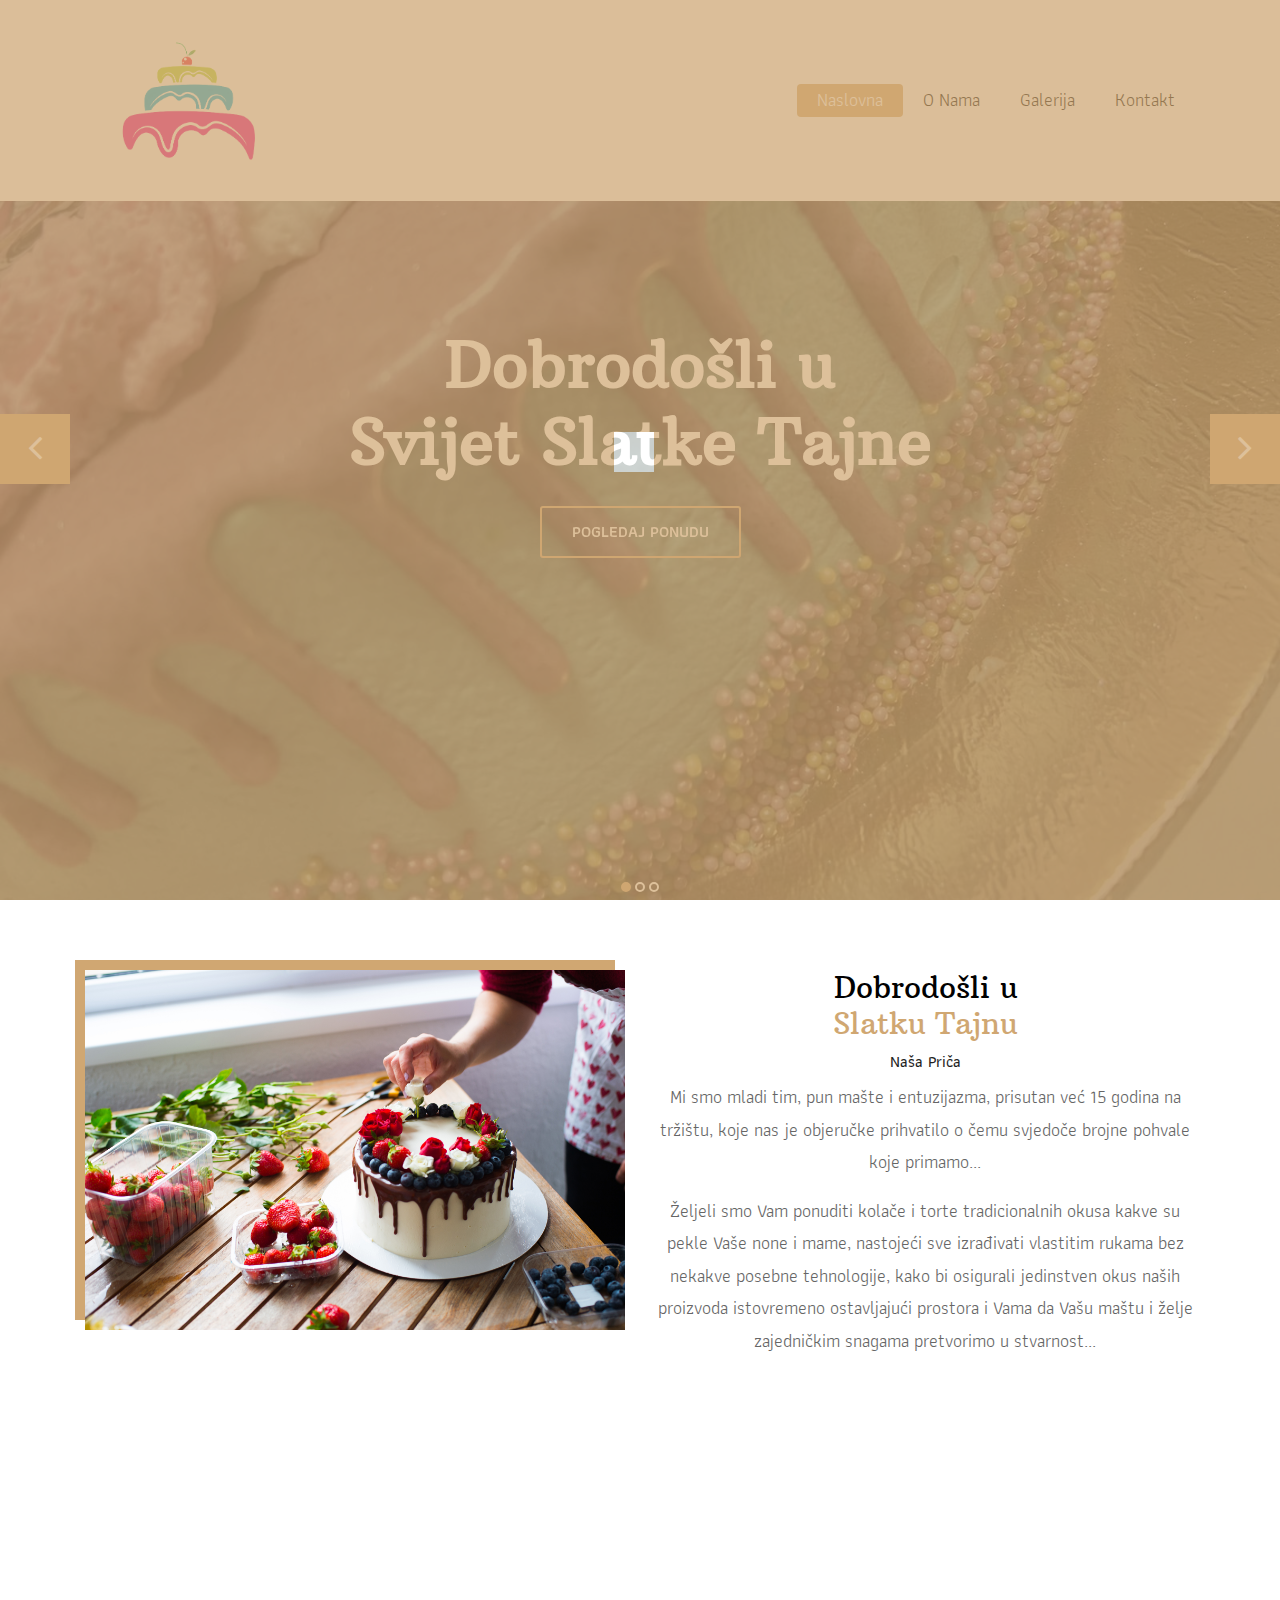
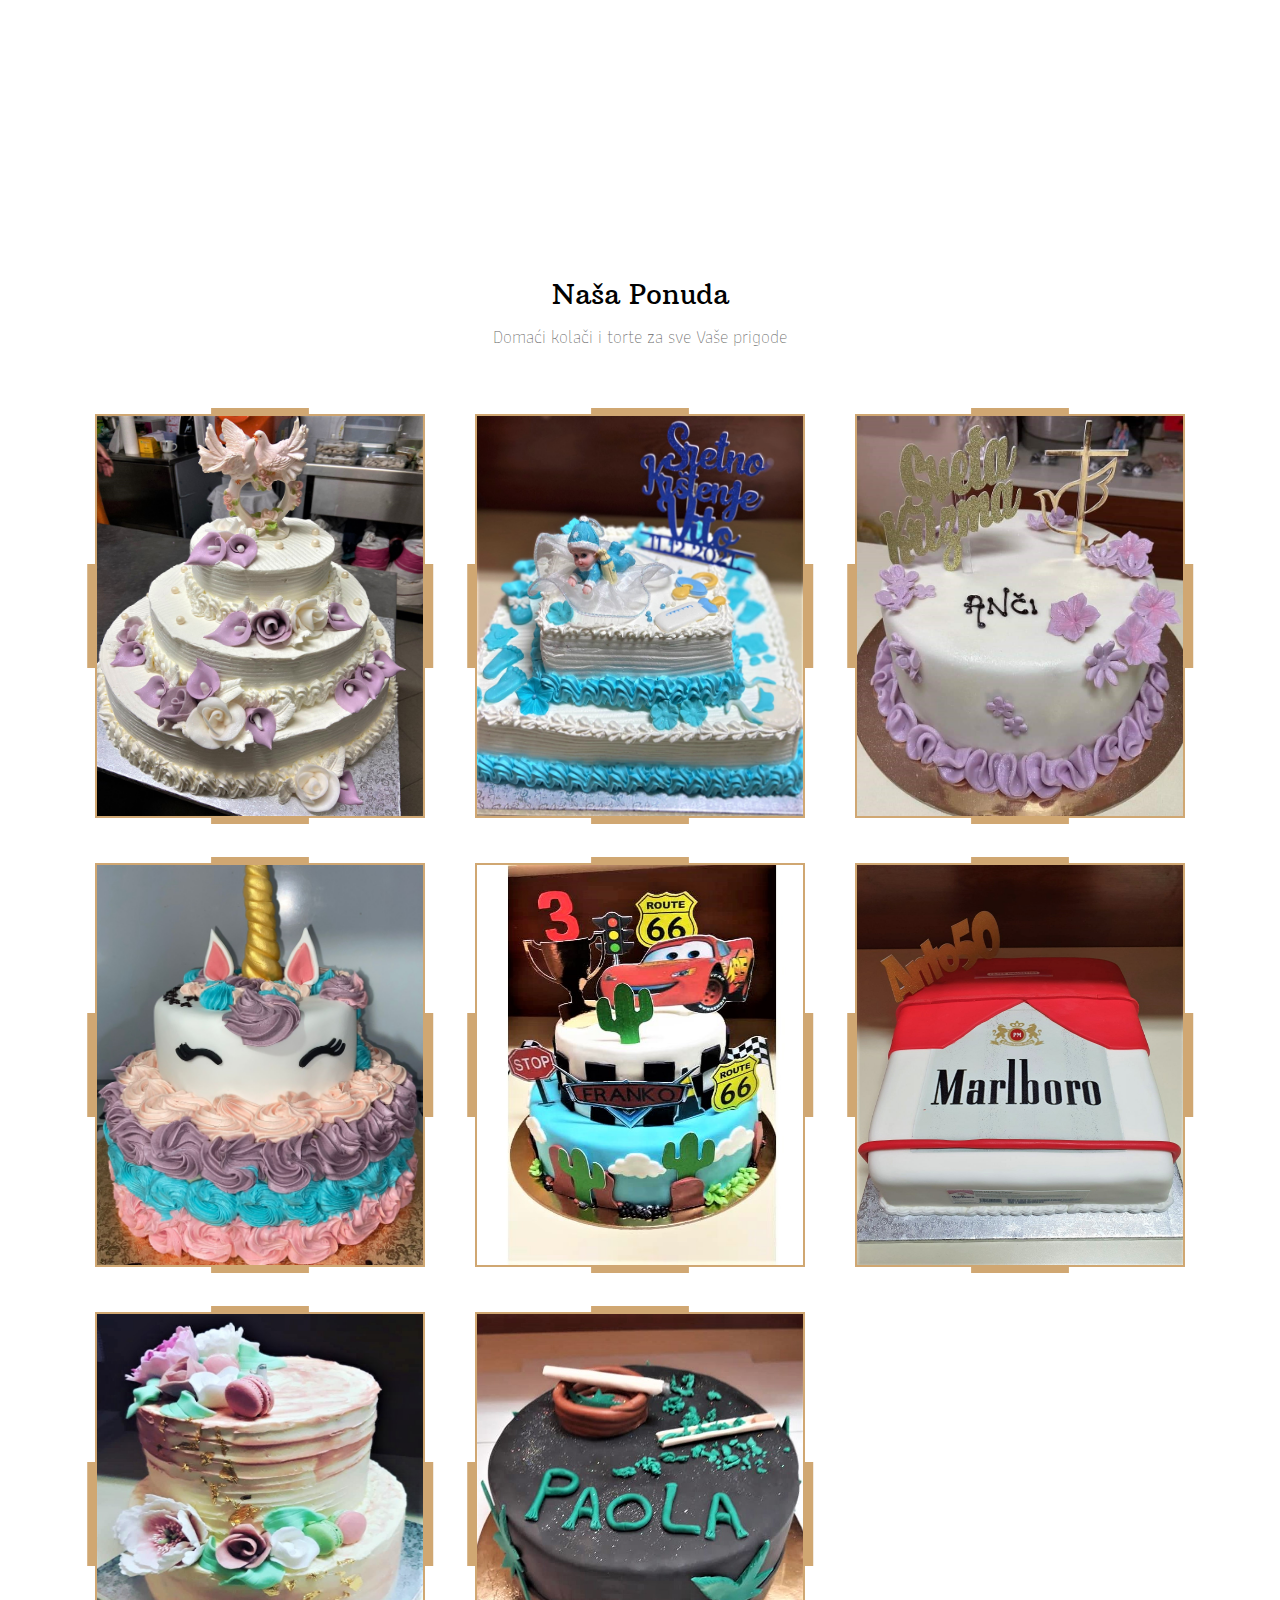
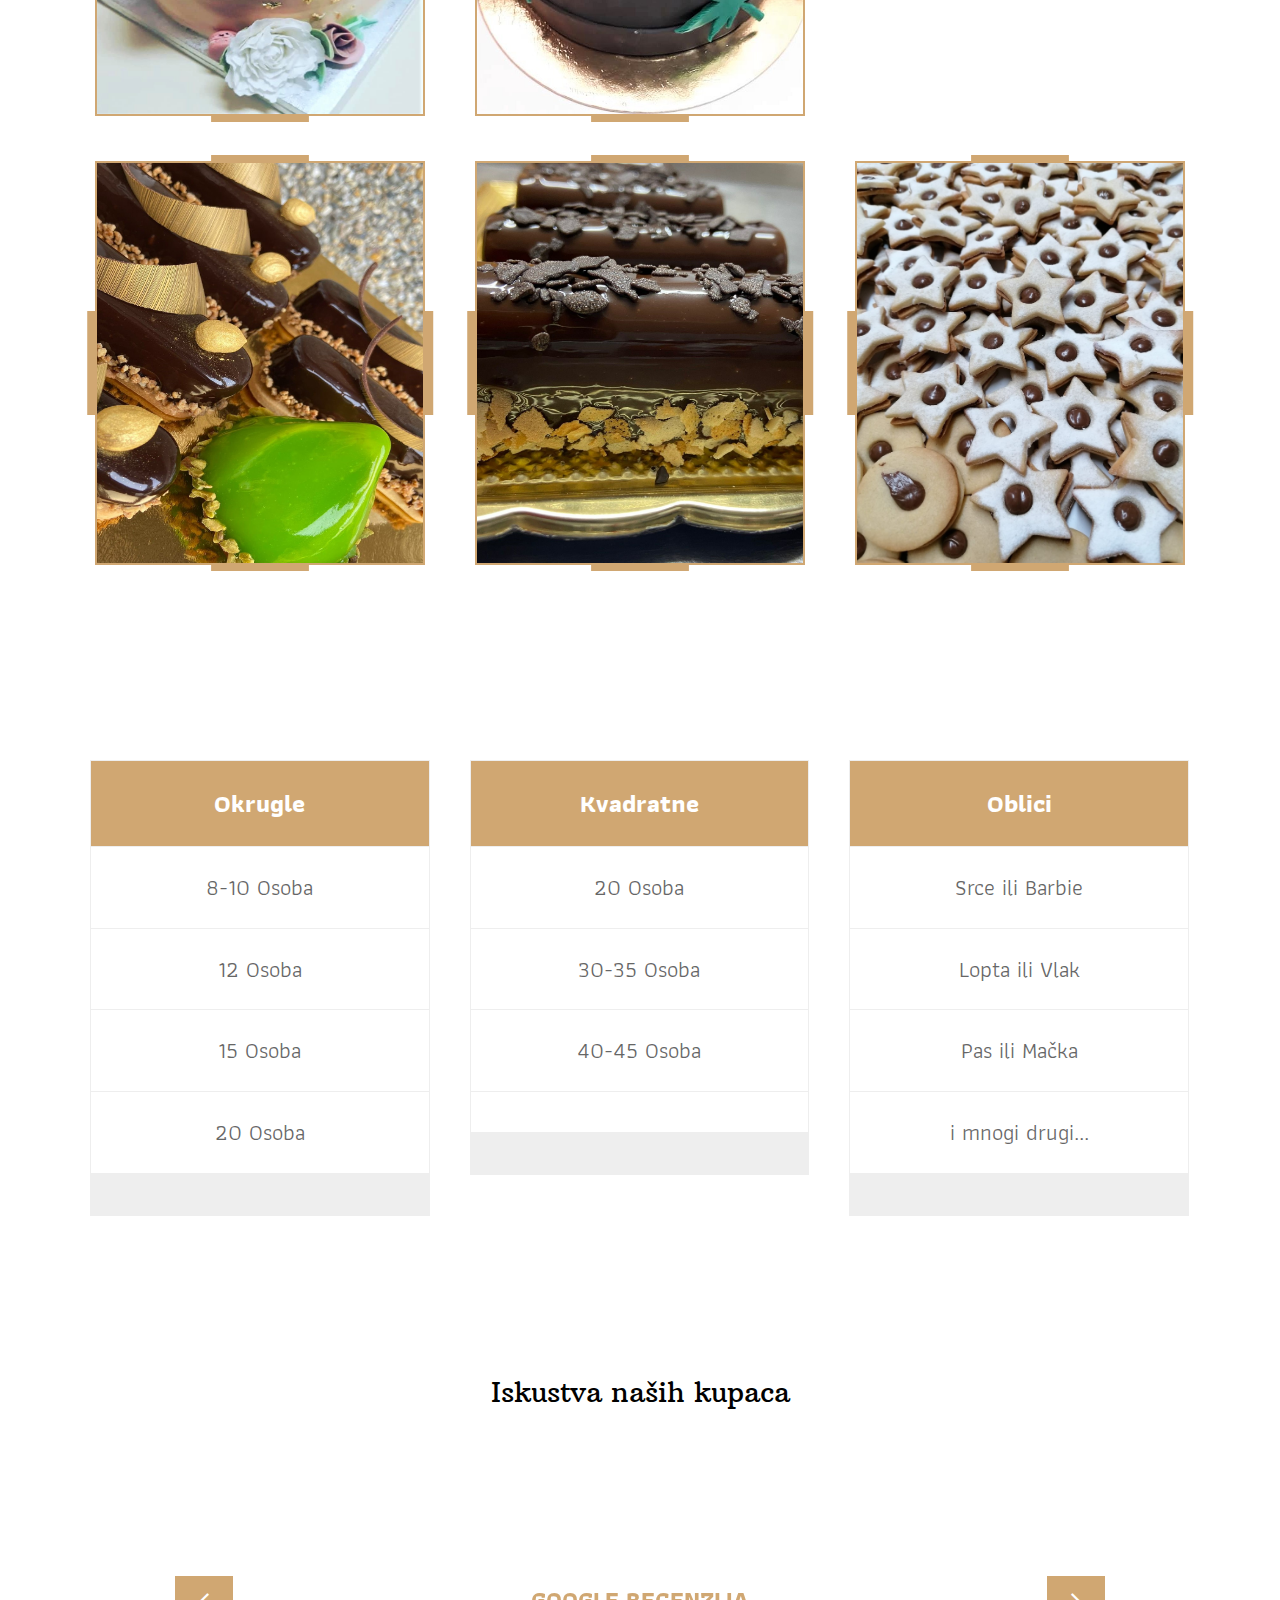
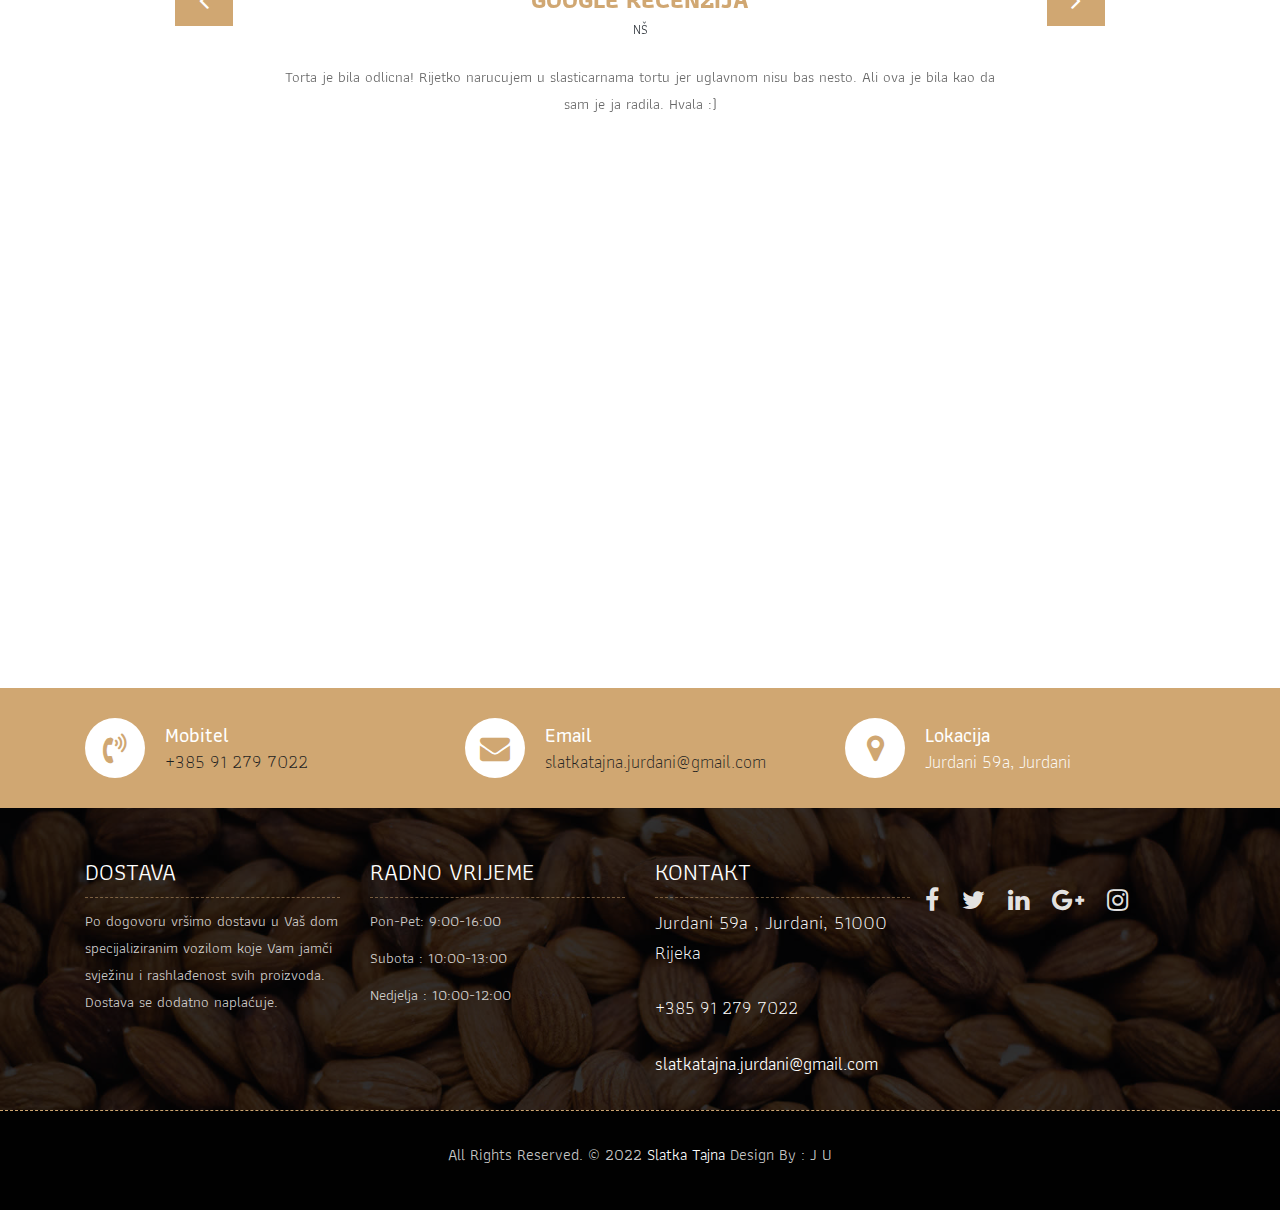
<file: index.html>
<!DOCTYPE html>
<html lang="en"><!-- Basic -->
<head>
	<meta charset="utf-8">
    <meta http-equiv="X-UA-Compatible" content="IE=edge">   
   
    <!-- Mobile Metas -->
    <meta name="viewport" content="width=device-width, initial-scale=1">
 
     <!-- Site Metas -->
    <title>Slatka Tajna</title>  
    <meta name="keywords" content="">
    <meta name="description" content="">
    <meta name="author" content="">

    <!-- Site Icons -->
    <link rel="shortcut icon" href="images/favicon.ico" type="image/x-icon">
    <link rel="apple-touch-icon" href="images/apple-touch-icon.png">


    <!-- Bootstrap CSS -->
    <link rel="stylesheet" href="css/bootstrap.min.css">    
	<!-- Site CSS -->
    <link rel="stylesheet" href="css/style.css">    
    <!-- Responsive CSS -->
    <link rel="stylesheet" href="css/responsive.css">
    <!-- Custom CSS -->
    <link rel="stylesheet" href="css/custom.css">

    <!--[if lt IE 9]>
      <script src="https://oss.maxcdn.com/libs/html5shiv/3.7.0/html5shiv.js"></script>
      <script src="https://oss.maxcdn.com/libs/respond.js/1.4.2/respond.min.js"></script>
    <![endif]-->


</head>

<body class="u-body">
	<!--CSS Spinner-->
<div class="spinner-wrapper">
	<div class="spinner"></div>
	</div>
	<!-- Start header -->
	<header class="top-navbar" >
		<nav class="navbar navbar-expand-lg navbar-light bg-light">
			<div class="container">
				<a class="navbar-brand" href="index.html">
					<img style="width: 200px;" src="cake-logo-vector-25934828-removebg-preview.png" alt="" />
				</a>
				<button class="navbar-toggler" type="button" data-toggle="collapse" data-target="#navbars-rs-food" aria-controls="navbars-rs-food" aria-expanded="false" aria-label="Toggle navigation">
				  <span class="navbar-toggler-icon"></span>
				</button>
				<div class="collapse navbar-collapse" id="navbars-rs-food">
					<ul class="navbar-nav ml-auto">
						<li class="nav-item active"><a class="nav-link" href="index.html">Naslovna</a></li>
						<!--<li class="nav-item"><a class="nav-link" href="menu.html">Menu</a></li>-->
						<li class="nav-item"><a class="nav-link" href="about.html">O Nama</a></li>
						<li class="nav-item"><a class="nav-link" href="gallery.html">Galerija</a></li>
						<!--<li class="nav-item dropdown">
							<a class="nav-link dropdown-toggle" href="#" id="dropdown-a" data-toggle="dropdown">Pages</a>
							<div class="dropdown-menu" aria-labelledby="dropdown-a">
								<a class="dropdown-item" href="reservation.html">Reservation</a>
								<a class="dropdown-item" href="stuff.html">Stuff</a>
								<a class="dropdown-item" href="gallery.html">Gallery</a>
							</div>
						</li>-->
						<!--<li class="nav-item dropdown">
							<a class="nav-link dropdown-toggle" href="#" id="dropdown-a" data-toggle="dropdown">Blog</a>
							<div class="dropdown-menu" aria-labelledby="dropdown-a">
								<a class="dropdown-item" href="blog.html">blog</a>
								<a class="dropdown-item" href="blog-details.html">blog Single</a>
							</div>
						</li>-->
						<li class="nav-item"><a class="nav-link" href="#kontakt">Kontakt</a></li>
					</ul>
				</div>
			</div>
		</nav>
	</header>
	<!-- End header -->
	
	<!-- Start slides -->
	<div id="slides" class="cover-slides">
		<ul class="slides-container">
			<li class="text-center">
				<img src="torte1.jpg" alt="">
				<div class="container">
					<div class="row">
						<div class="col-md-12">
							<h1 class="m-b-20"><strong>Dobrodošli u  <br> Svijet Slatke Tajne</strong></h1>
							<p class="m-b-40">

							</p>
							<p><a class="btn btn-lg btn-circle btn-outline-new-white" href="#ponuda">Pogledaj ponudu</a></p>
						</div>
					</div>
				</div>
			</li>
			<li class="text-center">
				<img src="tortacvijet.jpg" alt="">
				<div class="container">
					<div class="row">
						<div class="col-md-12">
							<h1 class="m-b-20"><strong>Dobrodošli u  <br> Svijet Slatke Tajne</strong></h1>
							<p class="m-b-40">

							</p>
							<p><a class="btn btn-lg btn-circle btn-outline-new-white" href="#ponuda">Pogledaj ponudu</a></p>
						</div>
					</div>
				</div>
			</li>
			<li class="text-center">
				<img src="tortaprerezana.jpeg" alt="">
				<div class="container">
					<div class="row">
						<div class="col-md-12">
							<h1 class="m-b-20"><strong>Dobrodošli u  <br> Svijet Slatke Tajne</strong></h1>
							<p class="m-b-40">

							</p>
							<p><a class="btn btn-lg btn-circle btn-outline-new-white" href="#ponuda">Pogledaj ponudu</a></p>
						</div>
					</div>
				</div>
			</li>
		</ul>
		<div class="slides-navigation">
			<a href="#" class="next"><i class="fa fa-angle-right" aria-hidden="true"></i></a>
			<a href="#" class="prev"><i class="fa fa-angle-left" aria-hidden="true"></i></a>
		</div>
	</div>
	<!-- End slides -->
	
	<!-- Start About -->
	<div class="about-section-box">
		<div class="container">
			<div class="row">
				<div class="col-lg-6 col-md-6 col-sm-12">
					<img src="img/onama.jpg" alt="" class="img-fluid">
				</div>
				<div class="col-lg-6 col-md-6 col-sm-12 text-center">
					<div class="inner-column">
						<h1>Dobrodošli u<span><br>Slatku Tajnu</span></h1>
						<h4>Naša Priča</h4>
						<p>Mi smo mladi tim, pun mašte i entuzijazma, prisutan već 15 godina na tržištu, koje nas je objeručke prihvatilo o čemu svjedoče brojne pohvale koje primamo... </p>
						<p>Željeli smo Vam ponuditi kolače i torte tradicionalnih okusa kakve su pekle Vaše none i mame, nastojeći sve izrađivati vlastitim rukama bez nekakve posebne tehnologije, 
							kako bi osigurali jedinstven okus naših proizvoda istovremeno ostavljajući prostora i Vama da Vašu maštu i želje zajedničkim snagama pretvorimo u stvarnost...</p>
						<!--<a class="btn btn-lg btn-circle btn-outline-new-white" href="#">Reservation</a>-->
					</div>
				</div>
			</div>
		</div>
	</div>
	<!-- End About -->
	
	<!-- Start QT -->
	<div class="qt-box qt-background">
		<div class="container">
			<div class="row">
				<div class="col-md-8 ml-auto mr-auto text-left">
					<p class="lead ">
						" Macaronsi "
					</p>
					<span class="lead"></span>
				</div>
			</div>
		</div>
	</div>
	<!-- End QT -->
	
	<!-- Start Menu 
	<div class="menu-box">
		<div class="container">
			<div class="row">
				<div class="col-lg-12">
					<div class="heading-title text-center">
						<h2>Naša Ponuda</h2>
						<p></p>
					</div>
				</div>
			</div>
			<div class="row">
				<div class="col-lg-12">
					<div class="special-menu text-center">
						<div class="button-group filter-button-group">
							<button class="active" data-filter="*">Sve</button>
							<button data-filter=".torte">Torte</button>
							<button data-filter=".kolaci">Kolači</button>
							<!--<button data-filter=".dinner">Dinner</button>
						</div>
					</div>
				</div>
			</div>
				
			<div class="row special-list">
				<div class="col-lg-4 col-md-6 special-grid torte">
					<div class="gallery-single fix">
						<img src="images/img-01.jpg" class="img-fluid" alt="Image">
						<div class="why-text">
							<h4>Torte za vjenčanja</h4>
							<p></p>
							<h5>Istraži</h5>
						</div>
					</div>
				</div>
				
				<div class="col-lg-4 col-md-6 special-grid torte">
					<div class="gallery-single fix">
						<img src="images/img-02.jpg" class="img-fluid" alt="Image">
						<div class="why-text">
							<h4>Torte za Krštenja</h4>
							<p></p>
							<h5>Istraži</h5>
						</div>
					</div>
				</div>

				<div class="col-lg-4 col-md-6 special-grid torte">
					<div class="gallery-single fix">
						<img src="images/img-01.jpg" class="img-fluid" alt="Image">
						<div class="why-text">
							<h4>Torte za Pričest i Krizmu</h4>
							<p></p>
							<h5>Istraži</h5>
						</div>
					</div>
				</div>
				
				<div class="col-lg-4 col-md-6 special-grid torte">
					<div class="gallery-single fix">
						<img src="images/img-02.jpg" class="img-fluid" alt="Image">
						<div class="why-text">
							<h4>Rođendanske Torte</h4>
							<p>Rođendanske torte namijenjene djevojčicama</p>
							<h5>Istraži</h5>
						</div>
					</div>
				</div>

				<div class="col-lg-4 col-md-6 special-grid torte">
					<div class="gallery-single fix">
						<img src="images/img-01.jpg" class="img-fluid" alt="Image">
						<div class="why-text">
							<h4>Rođendanske Torte</h4>
							<p>Rođendanske torte namijenjene dječacima</p>
							<h5>Istraži</h5>
						</div>
					</div>
				</div>
				
				<div class="col-lg-4 col-md-6 special-grid torte">
					<div class="gallery-single fix">
						<img src="images/img-02.jpg" class="img-fluid" alt="Image">
						<div class="why-text">
							<h4>Rođendanske Torte</h4>
							<p>Rođendanske torte namijenjene odraslima</p>
							<h5>Istraži</h5>
						</div>
					</div>
				</div>

				<div class="col-lg-4 col-md-6 special-grid torte">
					<div class="gallery-single fix">
						<img src="images/img-01.jpg" class="img-fluid" alt="Image">
						<div class="why-text">
							<h4>Svečane Torte</h4>
							<p></p>
							<h5>Istraži</h5>
						</div>
					</div>
				</div>
				
				<div class="col-lg-4 col-md-6 special-grid torte">
					<div class="gallery-single fix">
						<img src="images/img-02.jpg" class="img-fluid" alt="Image">
						<div class="why-text">
							<h4>Sugar Free Torte</h4>
							<p></p>
							<h5>Istraži</h5>
						</div>
					</div>
				</div>

				<div class="col-lg-4 col-md-6 special-grid torte">
					<div class="gallery-single fix">
						<img src="images/img-02.jpg" class="img-fluid" alt="Image">
						<div class="why-text">
							<h4>18+ Torte</h4>
							<p></p>
							<h5>Istraži</h5>
						</div>
					</div>
				</div>
				
				<div class="col-lg-4 col-md-6 special-grid kolaci">
					<div class="gallery-single fix">
						<img src="images/img-03.jpg" class="img-fluid" alt="Image">
						<div class="why-text">
							<h4>Dnevni Kolači</h4>
							<p></p>
							<h5>Istraži</h5>
						</div>
					</div>
				</div>
				
				<div class="col-lg-4 col-md-6 special-grid kolaci">
					<div class="gallery-single fix">
						<img src="images/img-04.jpg" class="img-fluid" alt="Image">
						<div class="why-text">
							<h4>Svečani Kolači</h4>
							<p></p>
							<h5>Istraži</h5>
						</div>
					</div>
				</div>
				
				<div class="col-lg-4 col-md-6 special-grid kolaci">
					<div class="gallery-single fix">
						<img src="images/img-05.jpg" class="img-fluid" alt="Image">
						<div class="why-text">
							<h4>Keksi</h4>
							<p></p>
							<h5>Istraži</h5>
						</div>
					</div>
				</div>
				
				
				
				
			</div>
		</div>
	</div>
	<!-- End Menu -->

		<!-- Start Stuff -->
		<div class="stuff-box">
			<div class="container">
				<div class="row">
					<div class="col-lg-12">
						<div class="heading-title text-center">
							<h2 id="ponuda">Naša Ponuda</h2>
							<p>Domaći kolači i torte za sve Vaše prigode</p>
						</div>
					</div>
				</div>
				<div class="row row-ponuda">
					<div class="col-md-4 col-sm-6">
						<div class="our-team">
							<img src="img/vjencanje.jpg">
							<div class="team-content">
								<a href="torte-za-vjencanja.html"><h3 class="title">Torte za Vjenčanja</h3></a>
								<span class="post"></span>
								
							</div>
						</div>
					</div>
	
					<div class="col-md-4 col-sm-6">
						<div class="our-team">
							<img src="img/krstenje.jpg">
							<div class="team-content">
								<a href="torte-za-krstenja.html"><h3 class="title">Torte za Krštenja</h3></a>
								<span class="post"></span>
								
							</div>
						</div>
					</div>
	
					<div class="col-md-4 col-sm-6">
						<div class="our-team">
							<img src="img/pricest.jpg">
							<div class="team-content">
								<a href="torte-za-pricest-i-krizmu.html"><h3 class="title">Torte za Pričest <br> i Krizmu</h3></a>
								<span class="post"></span>
								
							</div>
						</div>
					</div>
				</div>
				<div class="row row-ponuda">
					<div class="col-md-4 col-sm-6">
						<div class="our-team">
							<img src="img/djevojcice.jpg">
							<div class="team-content">
								<a href="rodendan-djevojcice.html"><h3 class="title">Rođendanske Torte</h3>
								<span class="post">Djevojčice</span></a>
								
							</div>
						</div>
					</div>
	
					<div class="col-md-4 col-sm-6">
						<div class="our-team">
							<img src="img/djecaci.jpg">
							<div class="team-content">
								<a href="rodendan-djecaci.html"><h3 class="title">Rođendanske Torte</h3>
								<span class="post">Dječaci</span></a>
								
							</div>
						</div>
					</div>
	
					<div class="col-md-4 col-sm-6">
						<div class="our-team">
							<img src="img/odrasli.jpg">
							<div class="team-content">
								<a href="rodendan-odrasli.html"><h3 class="title">Rođendanske Torte</h3>
								<span class="post">Odrasli</span></a>
								
							</div>
						</div>
					</div>
				</div>
				<div class="row row-ponuda">
					<div class="col-md-4 col-sm-6">
						<div class="our-team">
							<img src="img/svecane.jpg">
							<div class="team-content">
								<a href="svecane-torte.html"><h3 class="title">Svečane Torte</h3>
								<span class="post"></span></a>
								
							</div>
						</div>
					</div>
	
					
	
					<div class="col-md-4 col-sm-6">
						<div class="our-team">
							<img src="img/18+.jpg">
							<div class="team-content">
								<a href="18-torte.html"><h3 class="title">18+ Torte</h3></a>
								<span class="post"></span>
								
							</div>
						</div>
					</div>
				</div>
				<div class="row row-ponuda">
					<div class="col-md-4 col-sm-6">
						<div class="our-team">
							<img src="img/dnevni.jpg">
							<div class="team-content">
								<a href="dnevni-kolaci.html"><h3 class="title">Dnevni Kolači</h3></a>
								<span class="post"></span>
								
							</div>
						</div>
					</div>
	
					<div class="col-md-4 col-sm-6">
						<div class="our-team">
							<img src="img/svecanikolaci.jpg">
							<div class="team-content">
								<a href="svecani-kolaci.html"><h3 class="title">Svečani Kolači</h3></a>
								<span class="post"></span>
								
							</div>
						</div>
					</div>
	
					<div class="col-md-4 col-sm-6">
						<div class="our-team">
							<img src="img/suhi.jpeg">
							<div class="team-content">
								<a href="keksi.html"><h3 class="title">Suhi Kolači</h3></a>
								<span class="post"></span>
								
							</div>
						</div>
					</div>
				</div>
			</div>
		</div>
		<!-- End Stuff -->


<div class="ponuda-cjenik">
	<div class="container-fluid">
		<div class="row">
			<div class="columns-cjenik">
				<ul class="price-cjenik">
				  <li class="header">Okrugle</li>
				  <li>8-10 Osoba</li>
				  <li>12 Osoba</li>
				  <li>15 Osoba</li>
				  <li>20 Osoba</li>
				  <li class="grey"><a href="#" class="button"></a></li>
				</ul>
			  </div>
			  
			  <div class="columns-cjenik">
				<ul class="price-cjenik">
				  <li class="header" style="background-color:#d0a772">Kvadratne</li>
				  <li>20 Osoba</li>
				  <li>30-35 Osoba</li>
				  <li>40-45 Osoba</li>
				  <li></li>
				  <li class="grey"><a href="#" class="button"></a></li>
				</ul>
			  </div>
			  
			  
			  <div class="columns-cjenik">
				<ul class="price-cjenik">
				  <li class="header">Oblici</li>
				  <li>Srce ili Barbie</li>
				  <li>Lopta ili Vlak</li>
				  <li>Pas ili Mačka</li>
				  <li>i mnogi drugi...</li>
				  <li class="grey"></li>
				</ul>
			  </div>
		</div>
		
	
	</div>
</div>

		<!-- Gallery -->
		
		  
		  <!-- Gallery -->
	
	<!-- Start Gallery 
	<div class="gallery-box">
		<div class="container-fluid">
			<div class="row">
				<div class="col-lg-12">
					<div class="heading-title text-center">
						<h2>Gallery</h2>
						<p>Lorem Ipsum is simply dummy text of the printing and typesetting</p>
					</div>
				</div>
			</div>
			<div class="tz-gallery">
				<div class="row">
					<div class="col-sm-12 col-md-4 col-lg-4">
						<a class="lightbox" href="images/gallery-img-01.jpg">
							<img class="img-fluid" src="images/gallery-img-01.jpg" alt="Gallery Images">
						</a>
					</div>
					<div class="col-sm-6 col-md-4 col-lg-4">
						<a class="lightbox" href="images/gallery-img-02.jpg">
							<img class="img-fluid" src="images/gallery-img-02.jpg" alt="Gallery Images">
						</a>
					</div>
					<div class="col-sm-6 col-md-4 col-lg-4">
						<a class="lightbox" href="images/gallery-img-03.jpg">
							<img class="img-fluid" src="images/gallery-img-03.jpg" alt="Gallery Images">
						</a>
					</div>
					<div class="col-sm-12 col-md-4 col-lg-4">
						<a class="lightbox" href="images/gallery-img-04.jpg">
							<img class="img-fluid" src="images/gallery-img-04.jpg" alt="Gallery Images">
						</a>
					</div>
					<div class="col-sm-6 col-md-4 col-lg-4">
						<a class="lightbox" href="images/gallery-img-05.jpg">
							<img class="img-fluid" src="images/gallery-img-05.jpg" alt="Gallery Images">
						</a>
					</div> 
					<div class="col-sm-6 col-md-4 col-lg-4">
						<a class="lightbox" href="images/gallery-img-06.jpg">
							<img class="img-fluid" src="images/gallery-img-06.jpg" alt="Gallery Images">
						</a>
					</div>
				</div>
			</div>
		</div>
	</div>
	<!-- End Gallery -->
	
	
	<!-- Start Customer Reviews -->
	<div class="customer-reviews-box">
		<div class="container">
			<div class="row" style="margin-bottom: -60px;">
				<div class="col-lg-12">
					<div class="heading-title text-center">
						<h2>Iskustva naših kupaca</h2>
						<p></p>
					</div>
				</div>
			</div>
			<div class="row">
				<div class="col-md-8 mr-auto ml-auto text-center">
					<div id="reviews" class="carousel slide" data-ride="carousel">
						<div class="carousel-inner mt-4">
							<div class="carousel-item text-center active">
								<div class="img-box p-1  rounded-circle m-auto">
									<!--<img class="d-block w-100 rounded-circle" src="images/profile-1.jpg" alt="">-->
								</div>
								<h5 class="mt-4 mb-0"><strong class="text-warning text-uppercase">Google recenzija</strong></h5>
								<h6 class="text-dark m-0">NŠ</h6>
								<p class="m-0 pt-3">Torta je bila odlicna! Rijetko narucujem u slasticarnama tortu jer uglavnom nisu bas nesto. Ali ova je bila kao da sam je ja radila. Hvala :)</p>
							</div>
							<div class="carousel-item text-center">
								<div class="img-box p-1  rounded-circle m-auto">
									<!--<img class="d-block w-100 rounded-circle" src="images/profile-3.jpg" alt="">-->
								</div>
								<h5 class="mt-4 mb-0"><strong class="text-warning text-uppercase">Google recenzija</strong></h5>
								<h6 class="text-dark m-0">LP</h6>
								<p class="m-0 pt-3">Odlične torte i vrhunska usluga. I naravno preljubazno osoblje.</p>
							</div>
							<div class="carousel-item text-center">
								<div class="img-box p-1  rounded-circle m-auto">
									<!--<img class="d-block w-100 rounded-circle" src="images/profile-3.jpg" alt="">-->
								</div>
								<h5 class="mt-4 mb-0"><strong class="text-warning text-uppercase">Google recenzija</strong></h5>
								<h6 class="text-dark m-0">BI</h6>
								<p class="m-0 pt-3">Kolači su  jako ukusni, a osoblje uslužno i ljubazno.. Same pohvale! :)</p>
							</div>
							<div class="carousel-item text-center">
								<div class="img-box p-1  rounded-circle m-auto">
									<!--<img class="d-block w-100 rounded-circle" src="images/profile-3.jpg" alt="">-->
								</div>
								<h5 class="mt-4 mb-0"><strong class="text-warning text-uppercase">Google recenzija</strong></h5>
								<h6 class="text-dark m-0">TT</h6>
								<p class="m-0 pt-3">Jako fini kolaci i torte,pripremljeni sa kvalitetnim sirovinama i odradeni sa puno ljubavi koje u njih unosi uvijek vedri i veseli zaposlenici.</p>
							</div>
							<div class="carousel-item text-center">
								<div class="img-box p-1  rounded-circle m-auto">
									<!--<img class="d-block w-100 rounded-circle" src="images/profile-3.jpg" alt="">-->
								</div>
								<h5 class="mt-4 mb-0"><strong class="text-warning text-uppercase">Google recenzija</strong></h5>
								<h6 class="text-dark m-0">BB</h6>
								<p class="m-0 pt-3">Ako želite odlične domaće kolače, onda ste na pravom mjestu .... tu sam našao najbolju orehnjaču, kao da je vaša baka radi ... njam njam</p>
							</div>
							<div class="carousel-item text-center">
								<div class="img-box p-1  rounded-circle m-auto">
									<!--<img class="d-block w-100 rounded-circle" src="images/profile-7.jpg" alt="">-->
								</div>
								<h5 class="mt-4 mb-0"><strong class="text-warning text-uppercase">Google recenzija</strong></h5>
								<h6 class="text-dark m-0">ED</h6>
								<p class="m-0 pt-3">Kolači po izgledu i okusu prvoklasni. Ljubaznost, uslužnost prirodna, poštena.. Vrijedni i sposobni vlasnici.</p>
							</div>
						</div>
						<a class="carousel-control-prev" href="#reviews" role="button" data-slide="prev">
							<i class="fa fa-angle-left" aria-hidden="true"></i>
							<span class="sr-only">Previous</span>
						</a>
						<a class="carousel-control-next" href="#reviews" role="button" data-slide="next">
							<i class="fa fa-angle-right" aria-hidden="true"></i>
							<span class="sr-only">Next</span>
						</a>
                    </div>
				</div>
			</div>
		</div>
	</div>
	<!-- End Customer Reviews -->

	    <!-- Start Map -->
		<div class="mapouter">
			<div class="gmap_canvas">
			<iframe width="100%" height="500" id="gmap_canvas" src="https://maps.google.com/maps?q=Slatka%20tajna%20Jurdani%2059a,%20Jurdani&t=&z=13&ie=UTF8&iwloc=&output=embed" frameborder="0" scrolling="no" marginheight="0" marginwidth="0"></iframe>
			<a href="https://www.embedgooglemap.net/blog/divi-discount-code-elegant-themes-coupon/"></a><br>
			<style>.mapouter{position:relative;text-align:right;height:500px;width:100%;}</style>
			<a href="https://www.embedgooglemap.net">embed google maps on website</a>
			<style>.gmap_canvas {overflow:hidden;background:none!important;height:500px;width:100%;}</style>
		</div>
	</div>
    <!-- End Map -->
	
	<!-- Start Contact info -->
	<div class="contact-imfo-box">
		<div class="container">
			<div class="row">
				<div class="col-md-4">
					<i class="fa fa-volume-control-phone"></i>
					<div class="overflow-hidden">
						<h4>Mobitel</h4>
						<p class="lead">
							<a href="+385912797022">+385 91 279 7022</a>
						</p>
					</div>
				</div>
				<div class="col-md-4">
					<i class="fa fa-envelope"></i>
					<div class="overflow-hidden">
						<h4>Email</h4>
						<p class="lead">
							<a href="slatkatajna.jurdani@gmail.coom">slatkatajna.jurdani@gmail.com</a>
						</p>
					</div>
				</div>
				<div class="col-md-4">
					<i class="fa fa-map-marker"></i>
					<div class="overflow-hidden">
						<h4>Lokacija</h4>
						<p class="lead">
							Jurdani 59a, Jurdani
						</p>
					</div>
				</div>
			</div>
		</div>
	</div>
	<!-- End Contact info -->
	
	<!-- Start Footer -->
	<footer class="footer-area bg-f" id="kontakt">
		<div class="container">
			<div class="row">
				<div class="col-lg-3 col-md-6">
					<h3>Dostava</h3>
					<p>Po dogovoru vršimo dostavu u Vaš dom specijaliziranim vozilom koje Vam jamči svježinu i rashlađenost svih proizvoda.<br> Dostava se dodatno naplaćuje.</p>
				</div>
				<div class="col-lg-3 col-md-6">
					<h3>Radno Vrijeme</h3>
					<p><span class="text-color">Pon-Pet: </span>9:00-16:00</p>
					<p><span class="text-color">Subota :</span> 10:00-13:00</p>
					<p><span class="text-color">Nedjelja :</span> 10:00-12:00</p>
				</div>
				<div class="col-lg-3 col-md-6">
					<h3>Kontakt</h3>
					<p class="lead">Jurdani 59a , Jurdani,  51000 Rijeka</p>
					<p class="lead"><a href="+385912797022">+385 91 279 7022</a></p>
					<p><a href="slatkatajna.jurdani@gmail.coom">slatkatajna.jurdani@gmail.com</a></p>
				</div>
				<!--<div class="col-lg-3 col-md-6">
					<h3>Subscribe</h3>
					<div class="subscribe_form">
						<form class="subscribe_form">
							<input name="EMAIL" id="subs-email" class="form_input" placeholder="Email Address..." type="email">
							<button type="submit" class="submit">SUBSCRIBE</button>
							<div class="clearfix"></div>
						</form>
					</div>-->
					<ul class="list-inline f-social">
						<li class="list-inline-item"><a href="#"><i class="fa fa-facebook" aria-hidden="true"></i></a></li>
						<li class="list-inline-item"><a href="#"><i class="fa fa-twitter" aria-hidden="true"></i></a></li>
						<li class="list-inline-item"><a href="#"><i class="fa fa-linkedin" aria-hidden="true"></i></a></li>
						<li class="list-inline-item"><a href="#"><i class="fa fa-google-plus" aria-hidden="true"></i></a></li>
						<li class="list-inline-item"><a href="#"><i class="fa fa-instagram" aria-hidden="true"></i></a></li>
					</ul>
				</div>
			</div>
		</div>
		
		<div class="copyright">
			<div class="container">
				<div class="row">
					<div class="col-lg-12">
						<p class="company-name">All Rights Reserved. &copy; 2022 <a href="#">Slatka Tajna</a> Design By : J U<br>
					</p>
					</div>
				</div>
			</div>
		</div>

	</footer>
	<!-- End Footer -->
	
	<a href="#" id="back-to-top" title="Back to top" style="display: none;">&uarr;</a>

	<!-- ALL JS FILES -->
	<script src="js/jquery-3.2.1.min.js"></script>
	<script src="js/popper.min.js"></script>
	<script src="js/bootstrap.min.js"></script>
    <!-- ALL PLUGINS -->
	<script src="js/jquery.superslides.min.js"></script>
	<script src="js/images-loded.min.js"></script>
	<script src="js/isotope.min.js"></script>
	<script src="js/baguetteBox.min.js"></script>
	<script src="js/form-validator.min.js"></script>
    <script src="js/contact-form-script.js"></script>
    <script src="js/custom.js"></script>

	<script>
		$(document).ready(function() {
		//Preloader
		preloaderFadeOutTime = 2500;
		function hidePreloader() {
		var preloader = $('.spinner-wrapper');
		preloader.fadeOut(preloaderFadeOutTime);
		}
		hidePreloader();
		});
		</script>

	<style>
		.row-ponuda{
			margin-bottom: 25px;
		}

		@media only screen and (max-width: 990px){
        .row-ponuda{ margin-bottom: 5px; }
}

.spinner-wrapper {
position: fixed;
top: 0;
left: 0;
right: 0;
bottom: 0;
background-color: #d0a772;
z-index: 999999;
}

.spinner {
  width: 40px;
  height: 40px;
  background-color: rgb(255, 255, 255);
  -webkit-animation: sk-rotateplane 1.2s infinite ease-in-out;
  animation: sk-rotateplane 1.2s infinite ease-in-out;
  position: absolute;
  top: 48%;
  left: 48%;
}

@-webkit-keyframes sk-rotateplane {
  0% { -webkit-transform: perspective(120px) }
  50% { -webkit-transform: perspective(120px) rotateY(180deg) }
  100% { -webkit-transform: perspective(120px) rotateY(180deg)  rotateX(180deg) }
}

@keyframes sk-rotateplane {
  0% { 
    transform: perspective(120px) rotateX(0deg) rotateY(0deg);
    -webkit-transform: perspective(120px) rotateX(0deg) rotateY(0deg) 
  } 50% { 
    transform: perspective(120px) rotateX(-180.1deg) rotateY(0deg);
    -webkit-transform: perspective(120px) rotateX(-180.1deg) rotateY(0deg) 
  } 100% { 
    transform: perspective(120px) rotateX(-180deg) rotateY(-179.9deg);
    -webkit-transform: perspective(120px) rotateX(-180deg) rotateY(-179.9deg);
  }
}

	</style>
</body>
</html>
</file>
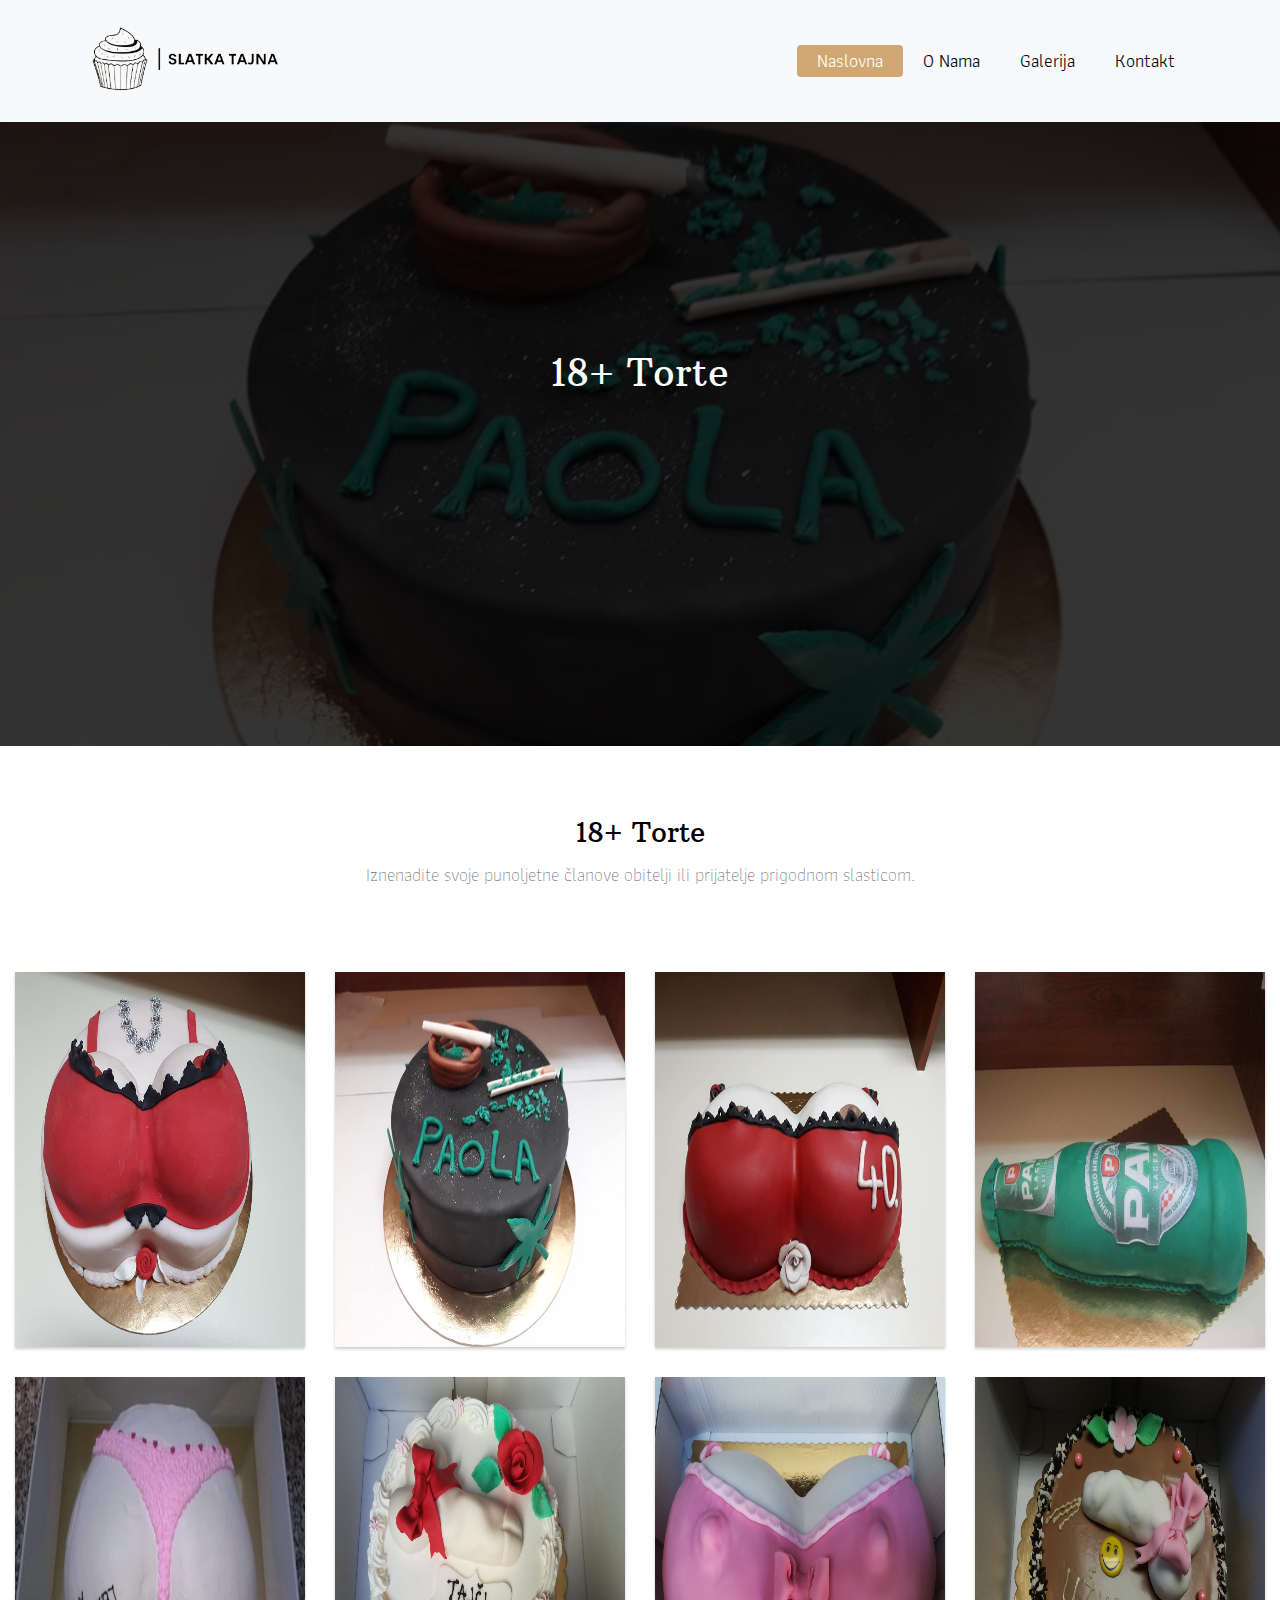
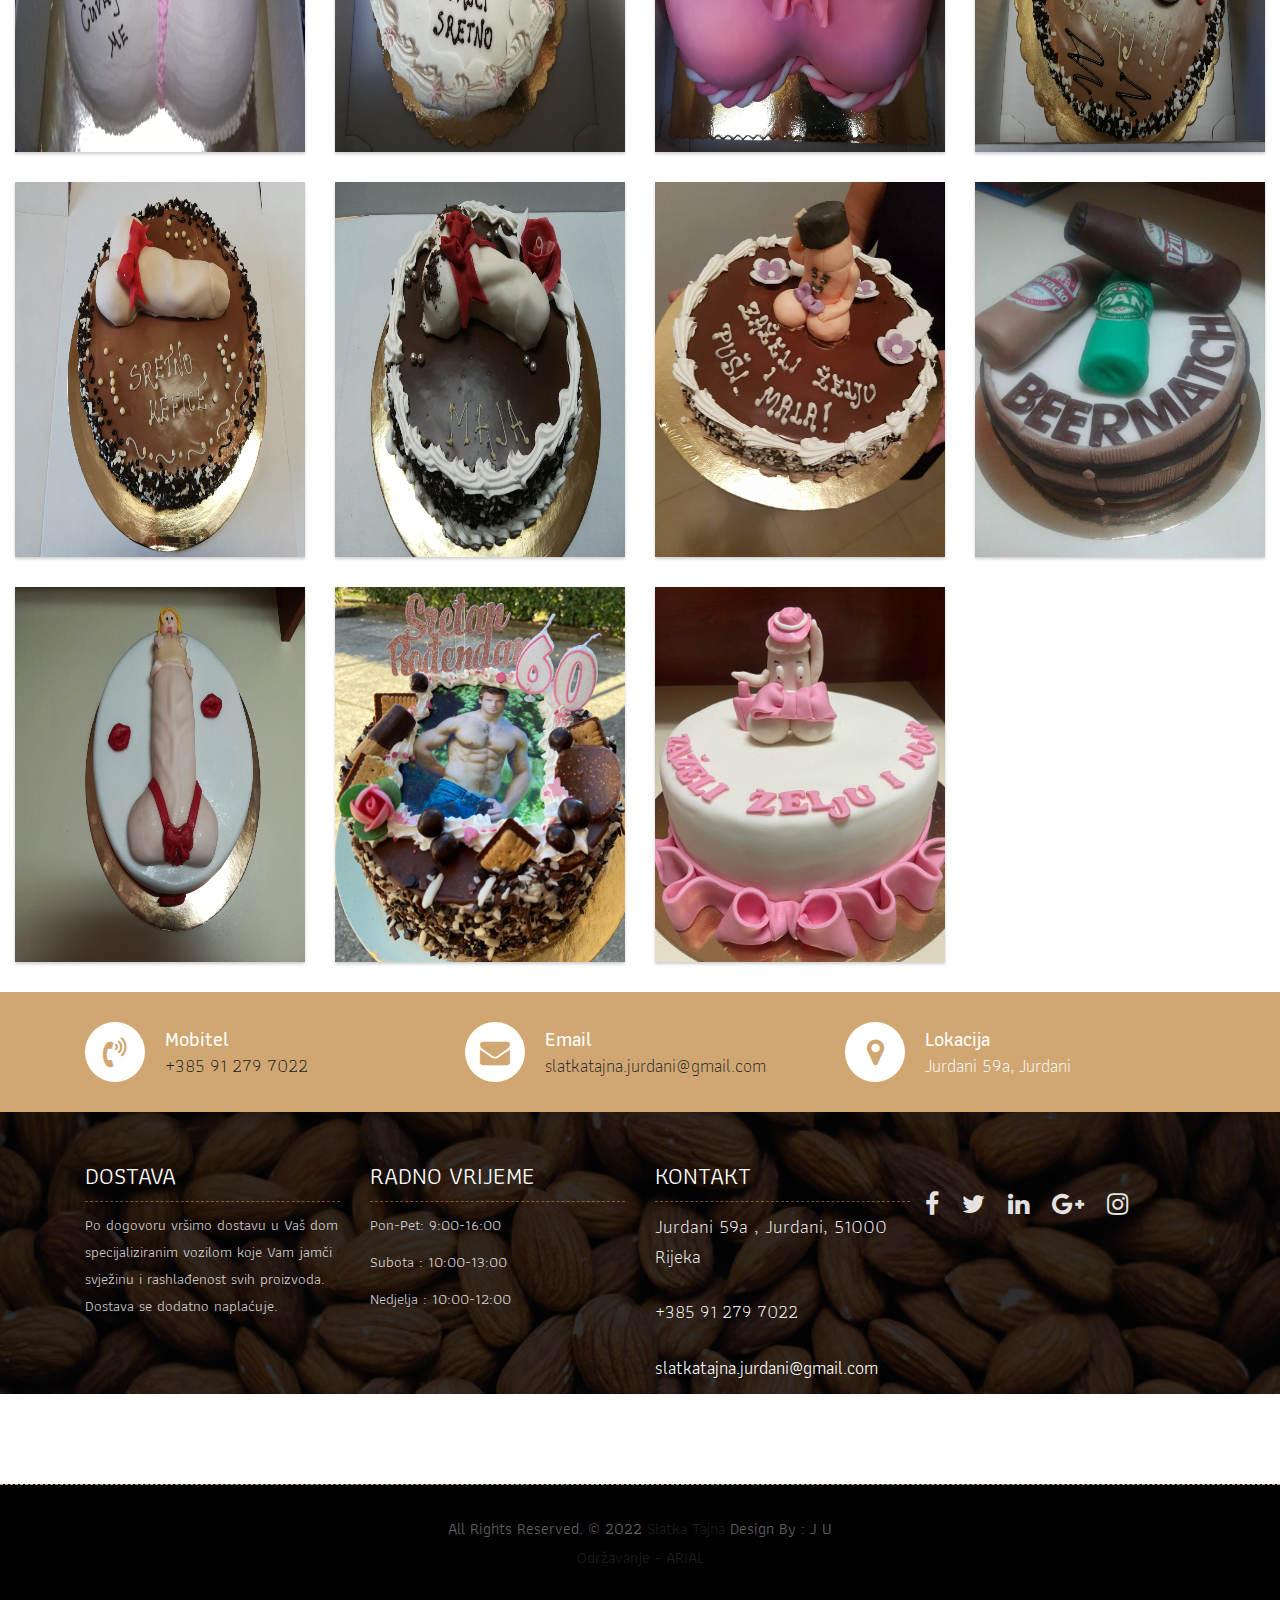
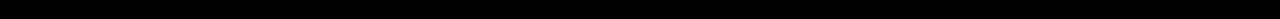
<file: 18-torte.html>
<!DOCTYPE html>
<html lang="en"><!-- Basic -->
<head>
	<meta charset="utf-8">
    <meta http-equiv="X-UA-Compatible" content="IE=edge">   
   
    <!-- Mobile Metas -->
    <meta name="viewport" content="width=device-width, initial-scale=1">
 
     <!-- Site Metas -->
    <title>Slatka Tajna</title>  
    <meta name="keywords" content="">
    <meta name="description" content="">
    <meta name="author" content="">

    <!-- Site Icons -->
    <link rel="shortcut icon" href="images/favicon.ico" type="image/x-icon">
    <link rel="apple-touch-icon" href="images/apple-touch-icon.png">

    <!-- Bootstrap CSS -->
    <link rel="stylesheet" href="css/bootstrap.min.css">    
	<!-- Site CSS -->
    <link rel="stylesheet" href="css/style.css">    
    <!-- Responsive CSS -->
    <link rel="stylesheet" href="css/responsive.css">
    <!-- Custom CSS -->
    <link rel="stylesheet" href="css/custom.css">

    <!--[if lt IE 9]>
      <script src="https://oss.maxcdn.com/libs/html5shiv/3.7.0/html5shiv.js"></script>
      <script src="https://oss.maxcdn.com/libs/respond.js/1.4.2/respond.min.js"></script>
    <![endif]-->

</head>

<body>
	<!-- Start header -->
	<header class="top-navbar" >
		<nav class="navbar navbar-expand-lg navbar-light bg-light">
			<div class="container">
				<a class="navbar-brand" href="index.html">
					<img style="width: 200px;" src="img/stl.png" alt="" />
				</a>
				<button class="navbar-toggler" type="button" data-toggle="collapse" data-target="#navbars-rs-food" aria-controls="navbars-rs-food" aria-expanded="false" aria-label="Toggle navigation">
				  <span class="navbar-toggler-icon"></span>
				</button>
				<div class="collapse navbar-collapse" id="navbars-rs-food">
					<ul class="navbar-nav ml-auto">
						<li class="nav-item active"><a class="nav-link" href="index.html">Naslovna</a></li>
						<!--<li class="nav-item"><a class="nav-link" href="menu.html">Menu</a></li>-->
						<li class="nav-item"><a class="nav-link" href="about.html">O Nama</a></li>
						<li class="nav-item"><a class="nav-link" href="gallery.html">Galerija</a></li>
						<!--<li class="nav-item dropdown">
							<a class="nav-link dropdown-toggle" href="#" id="dropdown-a" data-toggle="dropdown">Pages</a>
							<div class="dropdown-menu" aria-labelledby="dropdown-a">
								<a class="dropdown-item" href="reservation.html">Reservation</a>
								<a class="dropdown-item" href="stuff.html">Stuff</a>
								<a class="dropdown-item" href="gallery.html">Gallery</a>
							</div>
						</li>-->
						<!--<li class="nav-item dropdown">
							<a class="nav-link dropdown-toggle" href="#" id="dropdown-a" data-toggle="dropdown">Blog</a>
							<div class="dropdown-menu" aria-labelledby="dropdown-a">
								<a class="dropdown-item" href="blog.html">blog</a>
								<a class="dropdown-item" href="blog-details.html">blog Single</a>
							</div>
						</li>-->
						<li class="nav-item"><a class="nav-link" href="#kontakt">Kontakt</a></li>
					</ul>
				</div>
			</div>
		</nav>
	</header>
	<!-- End header -->
	
	<!-- Start All Pages -->
	<div class="all-page-title page-breadcrumb-18-torte">
		<div class="container text-center">
			<div class="row">
				<div class="col-lg-12">
					<h1>18+ Torte</h1>
				</div>
			</div>
		</div>
	</div>
	<!-- End All Pages -->
	
	<!-- Start Gallery -->
	<div class="gallery-box">
		<div class="container-fluid">
			<div class="row">
				<div class="col-lg-12">
					<div class="heading-title text-center">
						<h2>18+ Torte</h2>
						<p>Iznenadite svoje punoljetne članove obitelji ili prijatelje prigodnom slasticom.</p>
					</div>
				</div>
			</div>
			<div class="tz-gallery">
				<div class="row">
					<div class="col-sm-12 col-md-3 col-lg-3">
						<a class="lightbox" href="img/18-torte/18-1.jpg">
							<img class="img-fluid" src="img/18-torte/18-1.jpg" alt="Gallery Images">
						</a>
					</div>
					<div class="col-sm-6 col-md-3 col-lg-3">
						<a class="lightbox" href="img/18-torte/18-2.jpg">
							<img class="img-fluid" src="img/18-torte/18-2.jpg" alt="Gallery Images">
						</a>
					</div>
					<div class="col-sm-6 col-md-3 col-lg-3">
						<a class="lightbox" href="img/18-torte/18-3.jpg">
							<img class="img-fluid" src="img/18-torte/18-3.jpg" alt="Gallery Images">
						</a>
					</div>
					<div class="col-sm-12 col-md-3 col-lg-3">
						<a class="lightbox" href="img/18-torte/18-4.jpg">
							<img class="img-fluid" src="img/18-torte/18-4.jpg" alt="Gallery Images">
						</a>
					</div>
				</div>
				<div class="row">
					<div class="col-sm-12 col-md-3 col-lg-3">
						<a class="lightbox" href="img/18-torte/18-5.jpg">
							<img class="img-fluid" src="img/18-torte/18-5.jpg" alt="Gallery Images">
						</a>
					</div>
					<div class="col-sm-6 col-md-3 col-lg-3">
						<a class="lightbox" href="img/18-torte/18-7.jpg">
							<img class="img-fluid" src="img/18-torte/18-7.jpg" alt="Gallery Images">
						</a>
					</div>
					<div class="col-sm-6 col-md-3 col-lg-3">
						<a class="lightbox" href="img/18-torte/18-8.jpg">
							<img class="img-fluid" src="img/18-torte/18-8.jpg" alt="Gallery Images">
						</a>
					</div>
					<div class="col-sm-12 col-md-3 col-lg-3">
						<a class="lightbox" href="img/18-torte/18-9.jpg">
							<img class="img-fluid" src="img/18-torte/18-9.jpg" alt="Gallery Images">
						</a>
					</div>
				</div>
				<div class="row">
					<div class="col-sm-12 col-md-3 col-lg-3">
						<a class="lightbox" href="img/18-torte/18-10.jpg">
							<img class="img-fluid" src="img/18-torte/18-10.jpg" alt="Gallery Images">
						</a>
					</div>
					<div class="col-sm-6 col-md-3 col-lg-3">
						<a class="lightbox" href="img/18-torte/18-11.jpg">
							<img class="img-fluid" src="img/18-torte/18-11.jpg" alt="Gallery Images">
						</a>
					</div>
					<div class="col-sm-6 col-md-3 col-lg-3">
						<a class="lightbox" href="img/18-torte/18-12.jpg">
							<img class="img-fluid" src="img/18-torte/18-12.jpg" alt="Gallery Images">
						</a>
					</div>
					<div class="col-sm-12 col-md-3 col-lg-3">
						<a class="lightbox" href="img/18-torte/18-13.jpg">
							<img class="img-fluid" src="img/18-torte/18-13.jpg" alt="Gallery Images">
						</a>
					</div>
				</div>
				<div class="row">
					<div class="col-sm-12 col-md-3 col-lg-3">
						<a class="lightbox" href="img/18-torte/18-14.jpg">
							<img class="img-fluid" src="img/18-torte/18-14.jpg" alt="Gallery Images">
						</a>
					</div>
					<div class="col-sm-6 col-md-3 col-lg-3">
						<a class="lightbox" href="img/18-torte/18-15.jpg">
							<img class="img-fluid" src="img/18-torte/18-15.jpg" alt="Gallery Images">
						</a>
					</div>
					<div class="col-sm-6 col-md-3 col-lg-3">
						<a class="lightbox" href="img/18-torte/18-16.jpg">
							<img class="img-fluid" src="img/18-torte/18-16.jpg" alt="Gallery Images">
						</a>
					</div>
					<!--<div class="col-sm-12 col-md-3 col-lg-3">
						<a class="lightbox" href="img/18-torte/18-1.jpg">
							<img class="img-fluid" src="img/18-torte/18-13.jpg" alt="Gallery Images">
						</a>
					</div>
				</div>-->

				
			</div>
		</div>
	</div>
	<!-- End Gallery -->

	
	
	<!-- Start Customer Reviews 
	<div class="customer-reviews-box">
		<div class="container">
			<div class="row">
				<div class="col-lg-12">
					<div class="heading-title text-center">
						<h2>Customer Reviews</h2>
						<p>Lorem Ipsum is simply dummy text of the printing and typesetting</p>
					</div>
				</div>
			</div>
			<div class="row">
				<div class="col-md-8 mr-auto ml-auto text-center">
					<div id="reviews" class="carousel slide" data-ride="carousel">
						<div class="carousel-inner mt-4">
							<div class="carousel-item text-center active">
								<div class="img-box p-1 border rounded-circle m-auto">
									<img class="d-block w-100 rounded-circle" src="images/profile-1.jpg" alt="">
								</div>
								<h5 class="mt-4 mb-0"><strong class="text-warning text-uppercase">Paul Mitchel</strong></h5>
								<h6 class="text-dark m-0">Web Developer</h6>
								<p class="m-0 pt-3">Lorem ipsum dolor sit amet, consectetur adipiscing elit. Nam eu sem tempor, varius quam at, luctus dui. Mauris magna metus, dapibus nec turpis vel, semper malesuada ante. Idac bibendum scelerisque non non purus. Suspendisse varius nibh non aliquet.</p>
							</div>
							<div class="carousel-item text-center">
								<div class="img-box p-1 border rounded-circle m-auto">
									<img class="d-block w-100 rounded-circle" src="images/profile-3.jpg" alt="">
								</div>
								<h5 class="mt-4 mb-0"><strong class="text-warning text-uppercase">Steve Fonsi</strong></h5>
								<h6 class="text-dark m-0">Web Designer</h6>
								<p class="m-0 pt-3">Lorem ipsum dolor sit amet, consectetur adipiscing elit. Nam eu sem tempor, varius quam at, luctus dui. Mauris magna metus, dapibus nec turpis vel, semper malesuada ante. Idac bibendum scelerisque non non purus. Suspendisse varius nibh non aliquet.</p>
							</div>
							<div class="carousel-item text-center">
								<div class="img-box p-1 border rounded-circle m-auto">
									<img class="d-block w-100 rounded-circle" src="images/profile-7.jpg" alt="">
								</div>
								<h5 class="mt-4 mb-0"><strong class="text-warning text-uppercase">Daniel vebar</strong></h5>
								<h6 class="text-dark m-0">Seo Analyst</h6>
								<p class="m-0 pt-3">Lorem ipsum dolor sit amet, consectetur adipiscing elit. Nam eu sem tempor, varius quam at, luctus dui. Mauris magna metus, dapibus nec turpis vel, semper malesuada ante. Idac bibendum scelerisque non non purus. Suspendisse varius nibh non aliquet.</p>
							</div>
						</div>
						<a class="carousel-control-prev" href="#reviews" role="button" data-slide="prev">
							<i class="fa fa-angle-left" aria-hidden="true"></i>
							<span class="sr-only">Previous</span>
						</a>
						<a class="carousel-control-next" href="#reviews" role="button" data-slide="next">
							<i class="fa fa-angle-right" aria-hidden="true"></i>
							<span class="sr-only">Next</span>
						</a>
                    </div>
				</div>
			</div>
		</div>
	</div>
	<!-- End Customer Reviews -->
	
	<!-- Start Contact info -->
	<div class="contact-imfo-box">
		<div class="container">
			<div class="row">
				<div class="col-md-4">
					<i class="fa fa-volume-control-phone"></i>
					<div class="overflow-hidden">
						<h4>Mobitel</h4>
						<p class="lead">
							<a href="+385912797022">+385 91 279 7022</a>
						</p>
					</div>
				</div>
				<div class="col-md-4">
					<i class="fa fa-envelope"></i>
					<div class="overflow-hidden">
						<h4>Email</h4>
						<p class="lead">
							<a href="slatkatajna.jurdani@gmail.coom">slatkatajna.jurdani@gmail.com</a>
						</p>
					</div>
				</div>
				<div class="col-md-4">
					<i class="fa fa-map-marker"></i>
					<div class="overflow-hidden">
						<h4>Lokacija</h4>
						<p class="lead">
							Jurdani 59a, Jurdani
						</p>
					</div>
				</div>
			</div>
		</div>
	</div>
	<!-- End Contact info -->
	
	<!-- Start Footer -->
	<footer class="footer-area bg-f" id="kontakt">
		<div class="container">
			<div class="row">
				<div class="col-lg-3 col-md-6">
					<h3>Dostava</h3>
					<p>Po dogovoru vršimo dostavu u Vaš dom specijaliziranim vozilom koje Vam jamči svježinu i rashlađenost svih proizvoda.<br> Dostava se dodatno naplaćuje.</p>
				</div>
				<div class="col-lg-3 col-md-6">
					<h3>Radno Vrijeme</h3>
					<p><span class="text-color">Pon-Pet: </span>9:00-16:00</p>
					<p><span class="text-color">Subota :</span> 10:00-13:00</p>
					<p><span class="text-color">Nedjelja :</span> 10:00-12:00</p>
				</div>
				<div class="col-lg-3 col-md-6">
					<h3>Kontakt</h3>
					<p class="lead">Jurdani 59a , Jurdani,  51000 Rijeka</p>
					<p class="lead"><a href="+385912797022">+385 91 279 7022</a></p>
					<p><a href="slatkatajna.jurdani@gmail.coom">slatkatajna.jurdani@gmail.com</a></p>
				</div>
				<!--<div class="col-lg-3 col-md-6">
					<h3>Subscribe</h3>
					<div class="subscribe_form">
						<form class="subscribe_form">
							<input name="EMAIL" id="subs-email" class="form_input" placeholder="Email Address..." type="email">
							<button type="submit" class="submit">SUBSCRIBE</button>
							<div class="clearfix"></div>
						</form>
					</div>-->
					<ul class="list-inline f-social">
						<li class="list-inline-item"><a href="#"><i class="fa fa-facebook" aria-hidden="true"></i></a></li>
						<li class="list-inline-item"><a href="#"><i class="fa fa-twitter" aria-hidden="true"></i></a></li>
						<li class="list-inline-item"><a href="#"><i class="fa fa-linkedin" aria-hidden="true"></i></a></li>
						<li class="list-inline-item"><a href="#"><i class="fa fa-google-plus" aria-hidden="true"></i></a></li>
						<li class="list-inline-item"><a href="#"><i class="fa fa-instagram" aria-hidden="true"></i></a></li>
					</ul>
				</div>
			</div>
		</div>
		
		<div class="copyright">
			<div class="container">
				<div class="row">
					<div class="col-lg-12">
						<p class="company-name">All Rights Reserved. &copy; 2022 <a href="#">Slatka Tajna</a> Design By : J U<br>
					<a href="https://html.design/">Održavanje - ARIAL</a></p>
					</div>
				</div>
			</div>
		</div>

	</footer>
	<!-- End Footer -->
	
	<a href="#" id="back-to-top" title="Back to top" style="display: none;">&uarr;</a>

	<!-- ALL JS FILES -->
	<script src="js/jquery-3.2.1.min.js"></script>
	<script src="js/popper.min.js"></script>
	<script src="js/bootstrap.min.js"></script>
    <!-- ALL PLUGINS -->
	<script src="js/jquery.superslides.min.js"></script>
	<script src="js/images-loded.min.js"></script>
	<script src="js/isotope.min.js"></script>
	<script src="js/baguetteBox.min.js"></script>
	<script src="js/form-validator.min.js"></script>
    <script src="js/contact-form-script.js"></script>
    <script src="js/custom.js"></script>

	<style>
		.row-ponuda{
			margin-bottom: 25px;
		}

		@media only screen and (max-width: 990px){
        .row-ponuda{ margin-bottom: 5px; }
}


	</style>

</body>
</html>
</file>
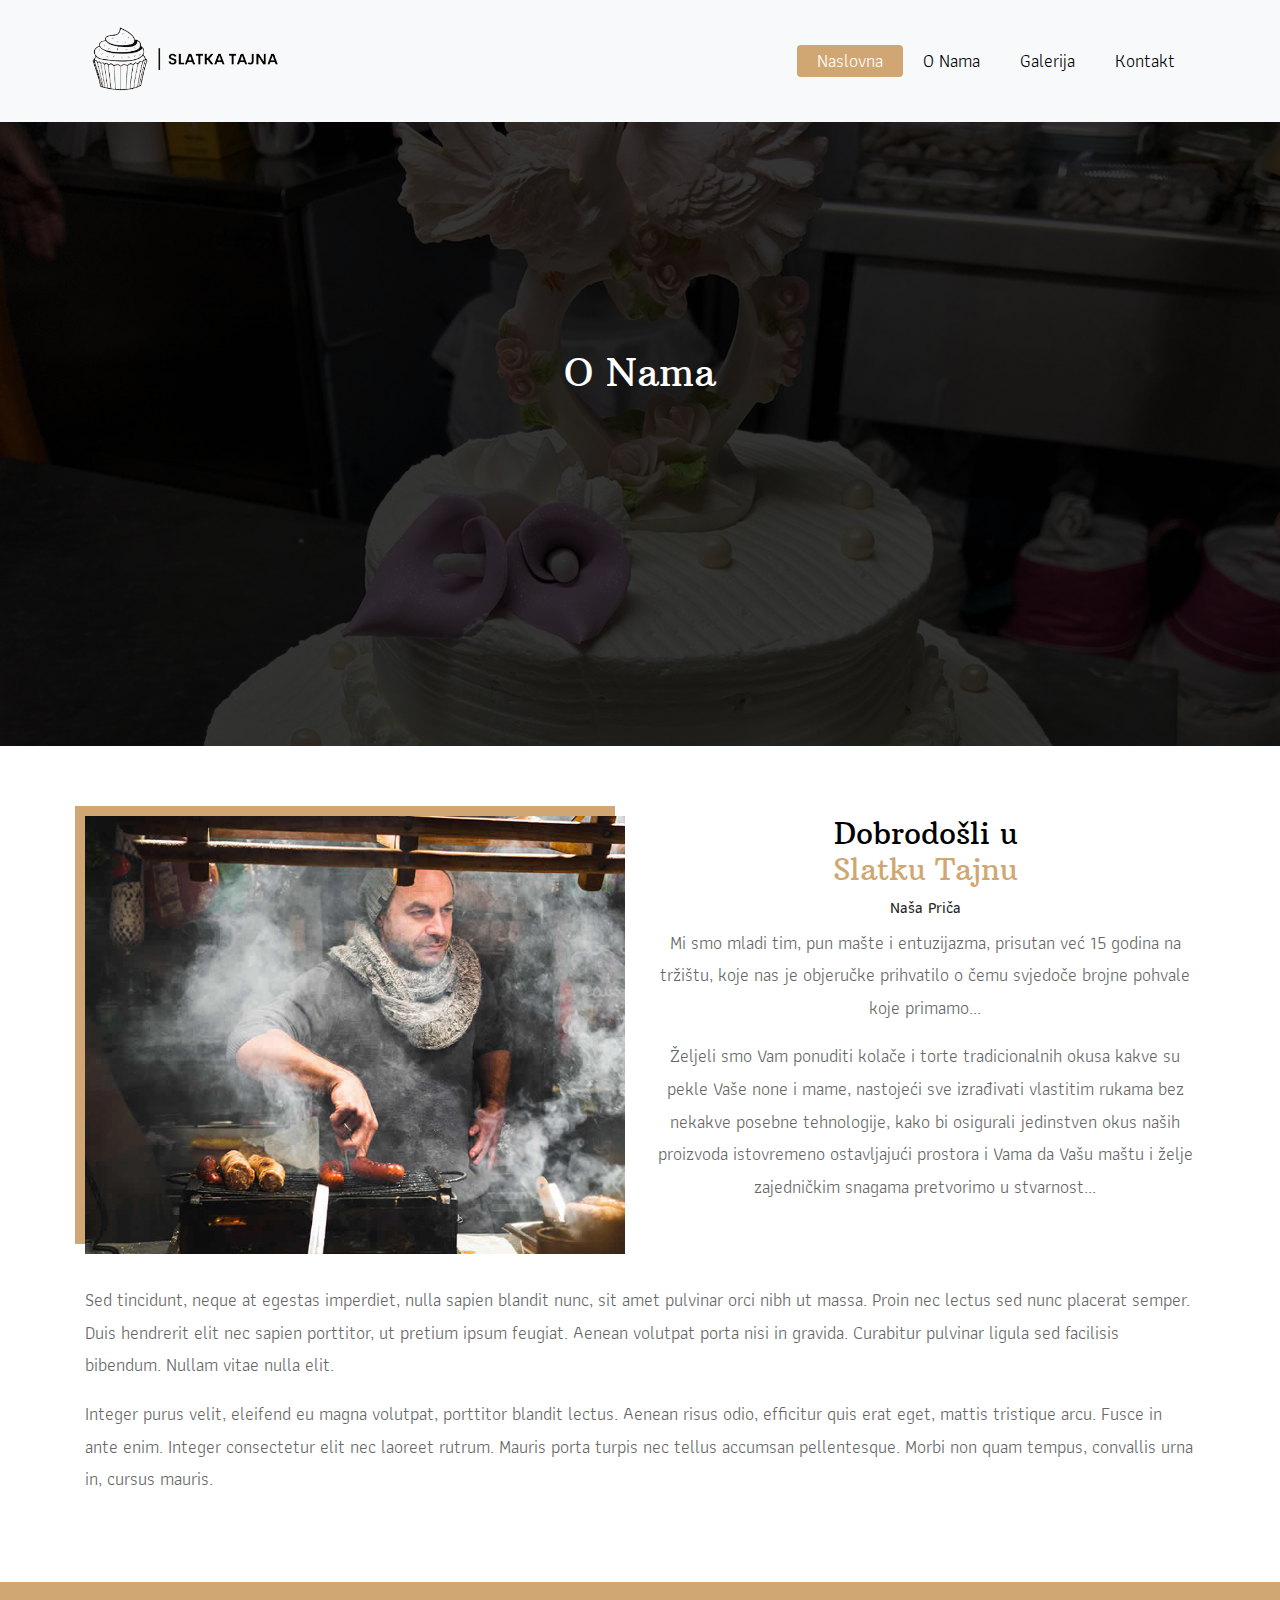
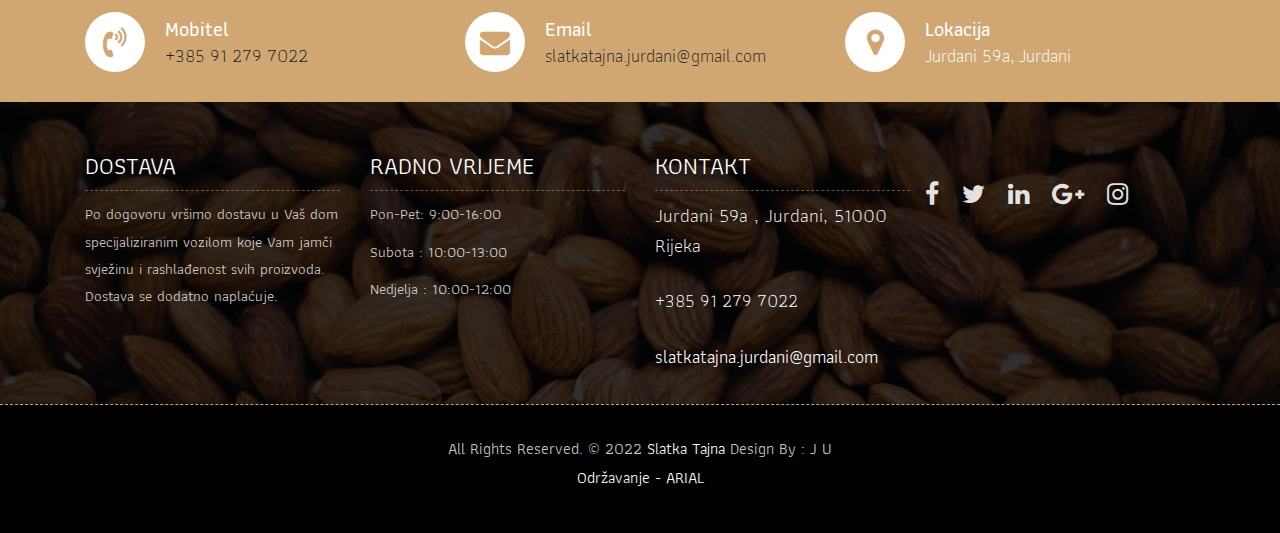
<file: about.html>
<!DOCTYPE html>
<html lang="en"><!-- Basic -->
<head>
	<meta charset="utf-8">
    <meta http-equiv="X-UA-Compatible" content="IE=edge">   
   
    <!-- Mobile Metas -->
    <meta name="viewport" content="width=device-width, initial-scale=1">
 
     <!-- Site Metas -->
    <title>Slatka Tajna</title>  
    <meta name="keywords" content="">
    <meta name="description" content="">
    <meta name="author" content="">

    <!-- Site Icons -->
    <link rel="shortcut icon" href="images/favicon.ico" type="image/x-icon">
    <link rel="apple-touch-icon" href="images/apple-touch-icon.png">

    <!-- Bootstrap CSS -->
    <link rel="stylesheet" href="css/bootstrap.min.css">    
	<!-- Site CSS -->
    <link rel="stylesheet" href="css/style.css">    
    <!-- Responsive CSS -->
    <link rel="stylesheet" href="css/responsive.css">
    <!-- Custom CSS -->
    <link rel="stylesheet" href="css/custom.css">

    <!--[if lt IE 9]>
      <script src="https://oss.maxcdn.com/libs/html5shiv/3.7.0/html5shiv.js"></script>
      <script src="https://oss.maxcdn.com/libs/respond.js/1.4.2/respond.min.js"></script>
    <![endif]-->

</head>

<body>
<!-- Start header -->
	<header class="top-navbar" >
		<nav class="navbar navbar-expand-lg navbar-light bg-light">
			<div class="container">
				<a class="navbar-brand" href="index.html">
					<img style="width: 200px;" src="img/stl.png" alt="" />
				</a>
				<button class="navbar-toggler" type="button" data-toggle="collapse" data-target="#navbars-rs-food" aria-controls="navbars-rs-food" aria-expanded="false" aria-label="Toggle navigation">
				  <span class="navbar-toggler-icon"></span>
				</button>
				<div class="collapse navbar-collapse" id="navbars-rs-food">
					<ul class="navbar-nav ml-auto">
						<li class="nav-item active"><a class="nav-link" href="index.html">Naslovna</a></li>
						<!--<li class="nav-item"><a class="nav-link" href="menu.html">Menu</a></li>-->
						<li class="nav-item"><a class="nav-link" href="about.html">O Nama</a></li>
						<li class="nav-item"><a class="nav-link" href="gallery.html">Galerija</a></li>
						<!--<li class="nav-item dropdown">
							<a class="nav-link dropdown-toggle" href="#" id="dropdown-a" data-toggle="dropdown">Pages</a>
							<div class="dropdown-menu" aria-labelledby="dropdown-a">
								<a class="dropdown-item" href="reservation.html">Reservation</a>
								<a class="dropdown-item" href="stuff.html">Stuff</a>
								<a class="dropdown-item" href="gallery.html">Gallery</a>
							</div>
						</li>-->
						<!--<li class="nav-item dropdown">
							<a class="nav-link dropdown-toggle" href="#" id="dropdown-a" data-toggle="dropdown">Blog</a>
							<div class="dropdown-menu" aria-labelledby="dropdown-a">
								<a class="dropdown-item" href="blog.html">blog</a>
								<a class="dropdown-item" href="blog-details.html">blog Single</a>
							</div>
						</li>-->
						<li class="nav-item"><a class="nav-link" href="#kontakt">Kontakt</a></li>
					</ul>
				</div>
			</div>
		</nav>
	</header>
	<!-- End header -->
	
	<!-- Start header -->
	<div class="all-page-title page-breadcrumb">
		<div class="container text-center">
			<div class="row">
				<div class="col-lg-12">
					<h1>O Nama</h1>
				</div>
			</div>
		</div>
	</div>
	<!-- End header -->
	
	<!-- Start About -->
	<div class="about-section-box">
		<div class="container">
			<div class="row">
				<div class="col-lg-6 col-md-6">
					<img src="images/about-img.jpg" alt="" class="img-fluid">
				</div>
				<div class="col-lg-6 col-md-6 text-center">
					<div class="inner-column">
						<h1>Dobrodošli u<span><br>Slatku Tajnu</span></h1>
						<h4>Naša Priča</h4>
						<p>Mi smo mladi tim, pun mašte i entuzijazma, prisutan već 15 godina na tržištu, koje nas je objeručke prihvatilo o čemu svjedoče brojne pohvale koje primamo... </p>
						<p>Željeli smo Vam ponuditi kolače i torte tradicionalnih okusa kakve su pekle Vaše none i mame, nastojeći sve izrađivati vlastitim rukama bez nekakve posebne tehnologije, 
							kako bi osigurali jedinstven okus naših proizvoda istovremeno ostavljajući prostora i Vama da Vašu maštu i želje zajedničkim snagama pretvorimo u stvarnost...</p>
						
					</div>
				</div>
				<div class="col-md-12">
					<div class="inner-pt">
						<p>Sed tincidunt, neque at egestas imperdiet, nulla sapien blandit nunc, sit amet pulvinar orci nibh ut massa. Proin nec lectus sed nunc placerat semper. Duis hendrerit elit nec sapien porttitor, ut pretium ipsum feugiat. Aenean volutpat porta nisi in gravida. Curabitur pulvinar ligula sed facilisis bibendum. Nullam vitae nulla elit. </p>
						<p>Integer purus velit, eleifend eu magna volutpat, porttitor blandit lectus. Aenean risus odio, efficitur quis erat eget, mattis tristique arcu. Fusce in ante enim. Integer consectetur elit nec laoreet rutrum. Mauris porta turpis nec tellus accumsan pellentesque. Morbi non quam tempus, convallis urna in, cursus mauris. </p>
					</div>
				</div>
			</div>
		</div>
	</div>
	<!-- End About -->
	
	<!-- Start Menu
	<div class="menu-box">
		<div class="container">
			<div class="row">
				<div class="col-lg-12">
					<div class="heading-title text-center">
						<h2>Special Menu</h2>
						<p>Lorem Ipsum is simply dummy text of the printing and typesetting</p>
					</div>
				</div>
			</div>
			<div class="row">
				<div class="col-lg-12">
					<div class="special-menu text-center">
						<div class="button-group filter-button-group">
							<button class="active" data-filter="*">All</button>
							<button data-filter=".drinks">Drinks</button>
							<button data-filter=".lunch">Lunch</button>
							<button data-filter=".dinner">Dinner</button>
						</div>
					</div>
				</div>
			</div>
				
			<div class="row special-list">
				<div class="col-lg-4 col-md-6 special-grid drinks">
					<div class="gallery-single fix">
						<img src="images/img-01.jpg" class="img-fluid" alt="Image">
						<div class="why-text">
							<h4>Special Drinks 1</h4>
							<p>Sed id magna vitae eros sagittis euismod.</p>
							<h5> $7.79</h5>
						</div>
					</div>
				</div>
				
				<div class="col-lg-4 col-md-6 special-grid drinks">
					<div class="gallery-single fix">
						<img src="images/img-02.jpg" class="img-fluid" alt="Image">
						<div class="why-text">
							<h4>Special Drinks 2</h4>
							<p>Sed id magna vitae eros sagittis euismod.</p>
							<h5> $9.79</h5>
						</div>
					</div>
				</div>
				
				<div class="col-lg-4 col-md-6 special-grid drinks">
					<div class="gallery-single fix">
						<img src="images/img-03.jpg" class="img-fluid" alt="Image">
						<div class="why-text">
							<h4>Special Drinks 3</h4>
							<p>Sed id magna vitae eros sagittis euismod.</p>
							<h5> $10.79</h5>
						</div>
					</div>
				</div>
				
				<div class="col-lg-4 col-md-6 special-grid lunch">
					<div class="gallery-single fix">
						<img src="images/img-04.jpg" class="img-fluid" alt="Image">
						<div class="why-text">
							<h4>Special Lunch 1</h4>
							<p>Sed id magna vitae eros sagittis euismod.</p>
							<h5> $15.79</h5>
						</div>
					</div>
				</div>
				
				<div class="col-lg-4 col-md-6 special-grid lunch">
					<div class="gallery-single fix">
						<img src="images/img-05.jpg" class="img-fluid" alt="Image">
						<div class="why-text">
							<h4>Special Lunch 2</h4>
							<p>Sed id magna vitae eros sagittis euismod.</p>
							<h5> $18.79</h5>
						</div>
					</div>
				</div>
				
				<div class="col-lg-4 col-md-6 special-grid lunch">
					<div class="gallery-single fix">
						<img src="images/img-06.jpg" class="img-fluid" alt="Image">
						<div class="why-text">
							<h4>Special Lunch 3</h4>
							<p>Sed id magna vitae eros sagittis euismod.</p>
							<h5> $20.79</h5>
						</div>
					</div>
				</div>
				
				<div class="col-lg-4 col-md-6 special-grid dinner">
					<div class="gallery-single fix">
						<img src="images/img-07.jpg" class="img-fluid" alt="Image">
						<div class="why-text">
							<h4>Special Dinner 1</h4>
							<p>Sed id magna vitae eros sagittis euismod.</p>
							<h5> $25.79</h5>
						</div>
					</div>
				</div>
				
				<div class="col-lg-4 col-md-6 special-grid dinner">
					<div class="gallery-single fix">
						<img src="images/img-08.jpg" class="img-fluid" alt="Image">
						<div class="why-text">
							<h4>Special Dinner 2</h4>
							<p>Sed id magna vitae eros sagittis euismod.</p>
							<h5> $22.79</h5>
						</div>
					</div>
				</div>
				
				<div class="col-lg-4 col-md-6 special-grid dinner">
					<div class="gallery-single fix">
						<img src="images/img-09.jpg" class="img-fluid" alt="Image">
						<div class="why-text">
							<h4>Special Dinner 3</h4>
							<p>Sed id magna vitae eros sagittis euismod.</p>
							<h5> $24.79</h5>
						</div>
					</div>
				</div>
				
			</div>
		</div>
	</div>
	<!-- End Menu -->
	
	<!-- Start Contact info -->
	<div class="contact-imfo-box">
		<div class="container">
			<div class="row">
				<div class="col-md-4">
					<i class="fa fa-volume-control-phone"></i>
					<div class="overflow-hidden">
						<h4>Mobitel</h4>
						<p class="lead">
							<a href="+385912797022">+385 91 279 7022</a>
						</p>
					</div>
				</div>
				<div class="col-md-4">
					<i class="fa fa-envelope"></i>
					<div class="overflow-hidden">
						<h4>Email</h4>
						<p class="lead">
							<a href="slatkatajna.jurdani@gmail.coom">slatkatajna.jurdani@gmail.com</a>
						</p>
					</div>
				</div>
				<div class="col-md-4">
					<i class="fa fa-map-marker"></i>
					<div class="overflow-hidden">
						<h4>Lokacija</h4>
						<p class="lead">
							Jurdani 59a, Jurdani
						</p>
					</div>
				</div>
			</div>
		</div>
	</div>
	<!-- End Contact info -->
	
	<!-- Start Footer -->
	<footer class="footer-area bg-f" id="kontakt">
		<div class="container">
			<div class="row">
				<div class="col-lg-3 col-md-6">
					<h3>Dostava</h3>
					<p>Po dogovoru vršimo dostavu u Vaš dom specijaliziranim vozilom koje Vam jamči svježinu i rashlađenost svih proizvoda.<br> Dostava se dodatno naplaćuje.</p>
				</div>
				<div class="col-lg-3 col-md-6">
					<h3>Radno Vrijeme</h3>
					<p><span class="text-color">Pon-Pet: </span>9:00-16:00</p>
					<p><span class="text-color">Subota :</span> 10:00-13:00</p>
					<p><span class="text-color">Nedjelja :</span> 10:00-12:00</p>
				</div>
				<div class="col-lg-3 col-md-6">
					<h3>Kontakt</h3>
					<p class="lead">Jurdani 59a , Jurdani,  51000 Rijeka</p>
					<p class="lead"><a href="+385912797022">+385 91 279 7022</a></p>
					<p><a href="slatkatajna.jurdani@gmail.coom">slatkatajna.jurdani@gmail.com</a></p>
				</div>
				<!--<div class="col-lg-3 col-md-6">
					<h3>Subscribe</h3>
					<div class="subscribe_form">
						<form class="subscribe_form">
							<input name="EMAIL" id="subs-email" class="form_input" placeholder="Email Address..." type="email">
							<button type="submit" class="submit">SUBSCRIBE</button>
							<div class="clearfix"></div>
						</form>
					</div>-->
					<ul class="list-inline f-social">
						<li class="list-inline-item"><a href="#"><i class="fa fa-facebook" aria-hidden="true"></i></a></li>
						<li class="list-inline-item"><a href="#"><i class="fa fa-twitter" aria-hidden="true"></i></a></li>
						<li class="list-inline-item"><a href="#"><i class="fa fa-linkedin" aria-hidden="true"></i></a></li>
						<li class="list-inline-item"><a href="#"><i class="fa fa-google-plus" aria-hidden="true"></i></a></li>
						<li class="list-inline-item"><a href="#"><i class="fa fa-instagram" aria-hidden="true"></i></a></li>
					</ul>
				</div>
			</div>
		</div>
		
		<div class="copyright">
			<div class="container">
				<div class="row">
					<div class="col-lg-12">
						<p class="company-name">All Rights Reserved. &copy; 2022 <a href="#">Slatka Tajna</a> Design By : J U<br>
					<a href="https://html.design/">Održavanje - ARIAL</a></p>
					</div>
				</div>
			</div>
		</div>

	</footer>
	<!-- End Footer -->
	
	<a href="#" id="back-to-top" title="Back to top" style="display: none;">&uarr;</a>

	<!-- ALL JS FILES -->
	<script src="js/jquery-3.2.1.min.js"></script>
	<script src="js/popper.min.js"></script>
	<script src="js/bootstrap.min.js"></script>
    <!-- ALL PLUGINS -->
	<script src="js/jquery.superslides.min.js"></script>
	<script src="js/images-loded.min.js"></script>
	<script src="js/isotope.min.js"></script>
	<script src="js/baguetteBox.min.js"></script>
	<script src="js/form-validator.min.js"></script>
    <script src="js/contact-form-script.js"></script>
    <script src="js/custom.js"></script>
</body>
</html>
</file>
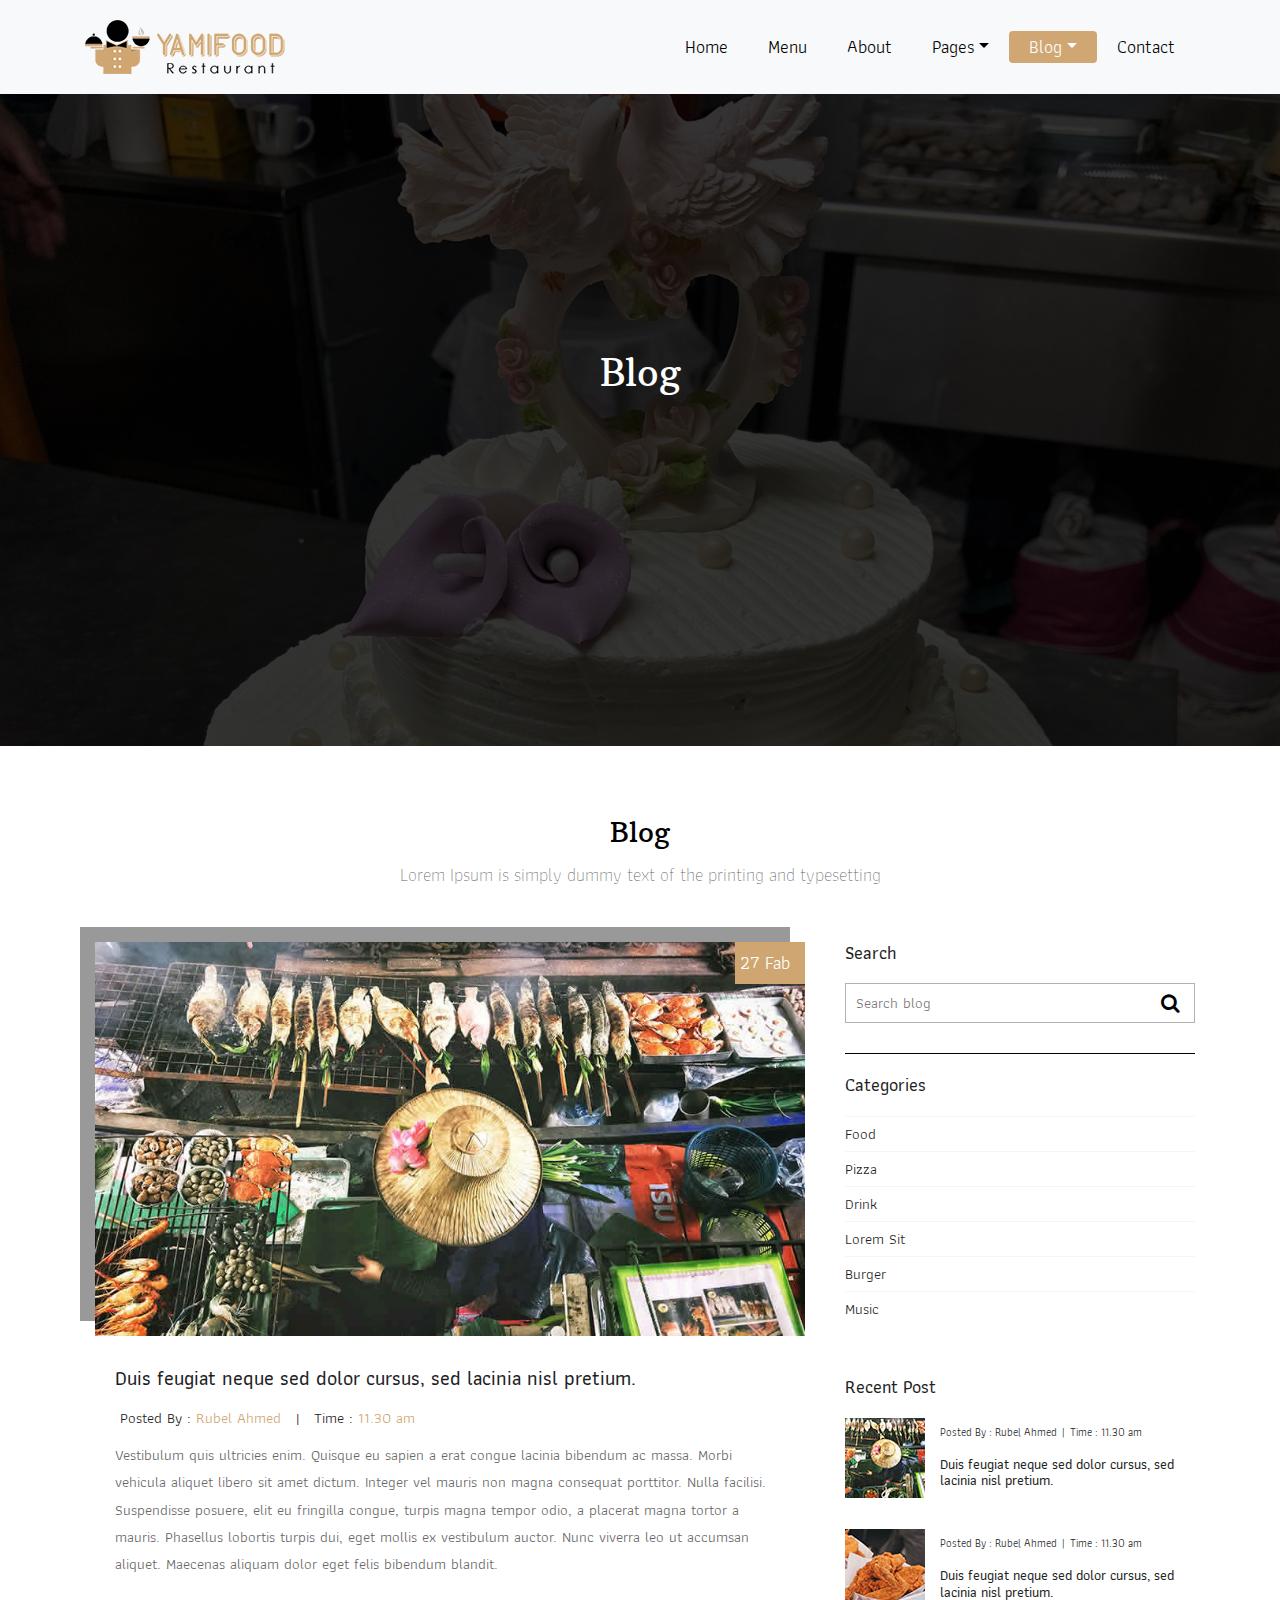
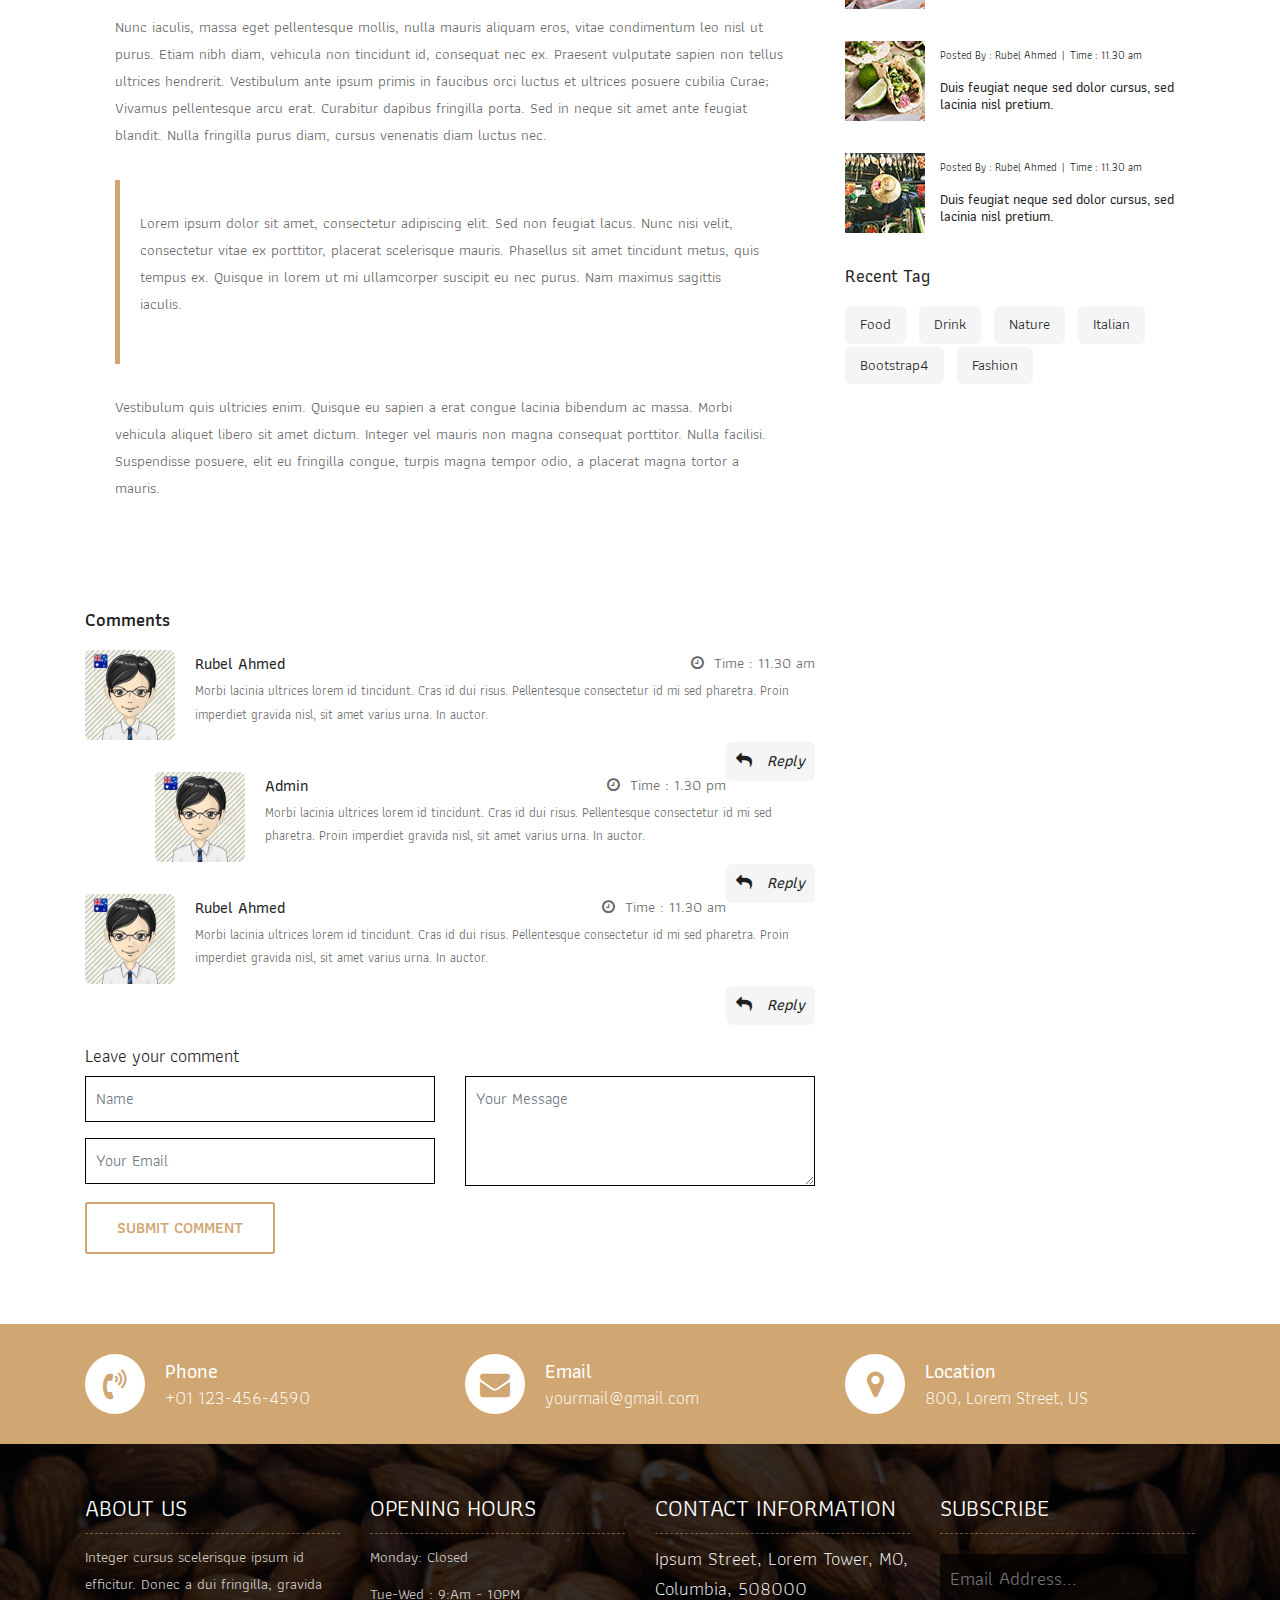
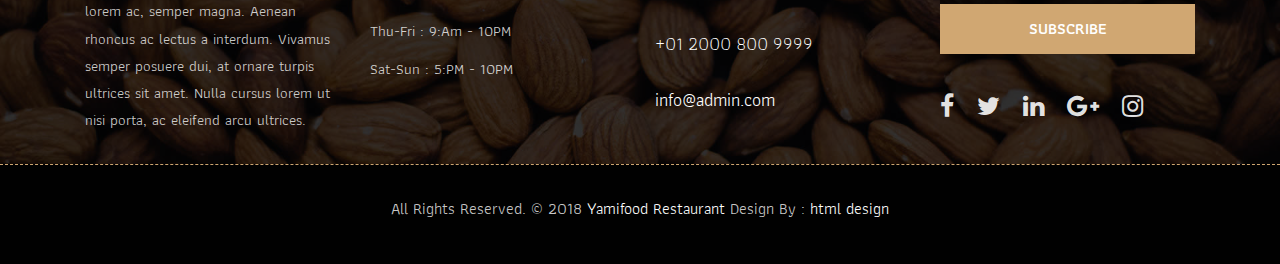
<file: blog-details.html>
<!DOCTYPE html>
<html lang="en"><!-- Basic -->
<head>
	<meta charset="utf-8">
    <meta http-equiv="X-UA-Compatible" content="IE=edge">   
   
    <!-- Mobile Metas -->
    <meta name="viewport" content="width=device-width, initial-scale=1">
 
     <!-- Site Metas -->
    <title>Yamifood Restaurant - Responsive HTML5 Template</title>  
    <meta name="keywords" content="">
    <meta name="description" content="">
    <meta name="author" content="">

    <!-- Site Icons -->
    <link rel="shortcut icon" href="images/favicon.ico" type="image/x-icon">
    <link rel="apple-touch-icon" href="images/apple-touch-icon.png">

    <!-- Bootstrap CSS -->
    <link rel="stylesheet" href="css/bootstrap.min.css">    
	<!-- Site CSS -->
    <link rel="stylesheet" href="css/style.css">    
    <!-- Responsive CSS -->
    <link rel="stylesheet" href="css/responsive.css">
    <!-- Custom CSS -->
    <link rel="stylesheet" href="css/custom.css">

    <!--[if lt IE 9]>
      <script src="https://oss.maxcdn.com/libs/html5shiv/3.7.0/html5shiv.js"></script>
      <script src="https://oss.maxcdn.com/libs/respond.js/1.4.2/respond.min.js"></script>
    <![endif]-->

</head>

<body>
	<!-- Start header -->
	<header class="top-navbar">
		<nav class="navbar navbar-expand-lg navbar-light bg-light">
			<div class="container">
				<a class="navbar-brand" href="index.html">
					<img src="images/logo.png" alt="" />
				</a>
				<button class="navbar-toggler" type="button" data-toggle="collapse" data-target="#navbars-rs-food" aria-controls="navbars-rs-food" aria-expanded="false" aria-label="Toggle navigation">
				  <span class="navbar-toggler-icon"></span>
				</button>
				<div class="collapse navbar-collapse" id="navbars-rs-food">
					<ul class="navbar-nav ml-auto">
						<li class="nav-item"><a class="nav-link" href="index.html">Home</a></li>
						<li class="nav-item"><a class="nav-link" href="menu.html">Menu</a></li>
						<li class="nav-item"><a class="nav-link" href="about.html">About</a></li>
						<li class="nav-item dropdown">
							<a class="nav-link dropdown-toggle" href="#" id="dropdown-a" data-toggle="dropdown">Pages</a>
							<div class="dropdown-menu" aria-labelledby="dropdown-a">
								<a class="dropdown-item" href="reservation.html">Reservation</a>
								<a class="dropdown-item" href="stuff.html">Stuff</a>
								<a class="dropdown-item" href="gallery.html">Gallery</a>
							</div>
						</li>
						<li class="nav-item active dropdown">
							<a class="nav-link dropdown-toggle" href="#" id="dropdown-a" data-toggle="dropdown">Blog</a>
							<div class="dropdown-menu" aria-labelledby="dropdown-a">
								<a class="dropdown-item" href="blog.html">blog</a>
								<a class="dropdown-item" href="blog-details.html">blog Single</a>
							</div>
						</li>
						<li class="nav-item"><a class="nav-link" href="contact.html">Contact</a></li>
					</ul>
				</div>
			</div>
		</nav>
	</header>
	<!-- End header -->
	
	<!-- Start All Pages -->
	<div class="all-page-title page-breadcrumb">
		<div class="container text-center">
			<div class="row">
				<div class="col-lg-12">
					<h1>Blog</h1>
				</div>
			</div>
		</div>
	</div>
	<!-- End All Pages -->
	
	<!-- Start blog details -->
	<div class="blog-box">
		<div class="container">
			<div class="row">
				<div class="col-lg-12">
					<div class="heading-title text-center">
						<h2>Blog</h2>
						<p>Lorem Ipsum is simply dummy text of the printing and typesetting</p>
					</div>
				</div>
			</div>
			<div class="row">
				<div class="col-xl-8 col-lg-8 col-12">
					<div class="blog-inner-details-page">
						<div class="blog-inner-box">
							<div class="side-blog-img">
								<img class="img-fluid" src="images/inner-blog-img.jpg" alt="">							
								<div class="date-blog-up">
									27 Fab
								</div>
							</div>
							<div class="inner-blog-detail details-page">
								<h3>Duis feugiat neque sed dolor cursus, sed lacinia nisl pretium.</h3>
								<ul>
									<li><i class="zmdi zmdi-account"></i>Posted By : <span>Rubel Ahmed</span></li>
									<li>|</li>
									<li><i class="zmdi zmdi-time"></i>Time : <span>11.30 am</span></li>
								</ul>
								<p>Vestibulum quis ultricies enim. Quisque eu sapien a erat congue lacinia bibendum ac massa. Morbi vehicula aliquet libero sit amet dictum. Integer vel mauris non magna consequat porttitor. Nulla facilisi. Suspendisse posuere, elit eu fringilla congue, turpis magna tempor odio, a placerat magna tortor a mauris. Phasellus lobortis turpis dui, eget mollis ex vestibulum auctor. Nunc viverra leo ut accumsan aliquet. Maecenas aliquam dolor eget felis bibendum blandit.</p>
								<p>Nunc iaculis, massa eget pellentesque mollis, nulla mauris aliquam eros, vitae condimentum leo nisl ut purus. Etiam nibh diam, vehicula non tincidunt id, consequat nec ex. Praesent vulputate sapien non tellus ultrices hendrerit. Vestibulum ante ipsum primis in faucibus orci luctus et ultrices posuere cubilia Curae; Vivamus pellentesque arcu erat. Curabitur dapibus fringilla porta. Sed in neque sit amet ante feugiat blandit. Nulla fringilla purus diam, cursus venenatis diam luctus nec.</p>
								<blockquote>
									<p>Lorem ipsum dolor sit amet, consectetur adipiscing elit. Sed non feugiat lacus. Nunc nisi velit, consectetur vitae ex porttitor, placerat scelerisque mauris. Phasellus sit amet tincidunt metus, quis tempus ex. Quisque in lorem ut mi ullamcorper suscipit eu nec purus. Nam maximus sagittis iaculis.</p>
								</blockquote>
								<p>Vestibulum quis ultricies enim. Quisque eu sapien a erat congue lacinia bibendum ac massa. Morbi vehicula aliquet libero sit amet dictum. Integer vel mauris non magna consequat porttitor. Nulla facilisi. Suspendisse posuere, elit eu fringilla congue, turpis magna tempor odio, a placerat magna tortor a mauris.</p>
							</div>
						</div>
						<div class="blog-comment-box">
							<h3>Comments</h3>
							<div class="comment-item">
								<div class="comment-item-left">
									<img src="images/avt-img.jpg" alt="">
								</div>
								<div class="comment-item-right">
									<div class="pull-left">
										<a href="#">Rubel Ahmed</a>
									</div>
									<div class="pull-right">
										<i class="fa fa-clock-o" aria-hidden="true"></i>Time : <span>11.30 am</span>
									</div>
									<div class="des-l">
										<p>Morbi lacinia ultrices lorem id tincidunt. Cras id dui risus. Pellentesque consectetur id mi sed pharetra. Proin imperdiet gravida nisl, sit amet varius urna. In auctor.</p>
									</div>
									<a href="#" class="right-btn-re"><i class="fa fa-reply" aria-hidden="true"></i> Reply</a>
								</div>
							</div>
							<div class="comment-item children">
								<div class="comment-item-left">
									<img src="images/avt-img.jpg" alt="">
								</div>
								<div class="comment-item-right">
									<div class="pull-left">
										<a href="#">Admin</a>
									</div>
									<div class="pull-right">
										<i class="fa fa-clock-o" aria-hidden="true"></i>Time : <span>1.30 pm</span>
									</div>
									<div class="des-l">
										<p>Morbi lacinia ultrices lorem id tincidunt. Cras id dui risus. Pellentesque consectetur id mi sed pharetra. Proin imperdiet gravida nisl, sit amet varius urna. In auctor.</p>
									</div>
									<a href="#" class="right-btn-re"><i class="fa fa-reply" aria-hidden="true"></i> Reply</a>
								</div>
							</div>
							<div class="comment-item">
								<div class="comment-item-left">
									<img src="images/avt-img.jpg" alt="">
								</div>
								<div class="comment-item-right">
									<div class="pull-left">
										<a href="#">Rubel Ahmed</a>
									</div>
									<div class="pull-right">
										<i class="fa fa-clock-o" aria-hidden="true"></i>Time : <span>11.30 am</span>
									</div>
									<div class="des-l">
										<p>Morbi lacinia ultrices lorem id tincidunt. Cras id dui risus. Pellentesque consectetur id mi sed pharetra. Proin imperdiet gravida nisl, sit amet varius urna. In auctor.</p>
									</div>
									<a href="#" class="right-btn-re"><i class="fa fa-reply" aria-hidden="true"></i> Reply</a>
								</div>
							</div>
						</div>
						<div class="comment-respond-box">
							<h3>Leave your comment </h3>
							<div class="comment-respond-form">
								<form id="commentrespondform" class="comment-form-respond row" method="post">
									<div class="col-lg-6 col-md-6 col-sm-6">
										<div class="form-group">
											<input id="name_com" class="form-control" name="name" placeholder="Name" type="text">
										</div>
										<div class="form-group">
											<input id="email_com" class="form-control" name="email" placeholder="Your Email" type="email">
										</div>
									</div>
									<div class="col-lg-6 col-md-6 col-sm-6">
										<div class="form-group">
											<textarea class="form-control" id="textarea_com" placeholder="Your Message" rows="2"></textarea>
										</div>
									</div>
									<div class="col-lg-12 col-md-12 col-sm-12">
										<button class="btn btn-submit">Submit comment</button>
									</div>
								</form>
							</div>
						</div>
					</div>
				</div>
			
				<div class="col-xl-4 col-lg-4 col-md-6 col-sm-8 col-12 blog-sidebar">
					<div class="right-side-blog">
						<h3>Search</h3>
						<div class="blog-search-form">
							<input name="search" placeholder="Search blog" type="text">
							<button class="search-btn">
								<i class="fa fa-search" aria-hidden="true"></i>
							</button>
						</div>
						<h3>Categories</h3>
						<div class="blog-categories">
							<ul>
								<li><a href="#"><span>Food</span></a></li>
								<li><a href="#"><span>Pizza</span></a></li>
								<li><a href="#"><span>Drink</span></a></li>
								<li><a href="#"><span>Lorem Sit</span></a></li>
								<li><a href="#"><span>Burger</span></a></li>
								<li><a href="#"><span>Music</span></a></li>
							</ul>
						</div>
						<h3>Recent Post</h3>
						<div class="post-box-blog">
							<div class="recent-post-box">
								<div class="recent-box-blog">
									<div class="recent-img">
										<img class="img-fluid" src="images/post-img-01.jpg" alt="">
									</div>
									<div class="recent-info">
										<ul>
											<li><i class="zmdi zmdi-account"></i>Posted By : <span>Rubel Ahmed</span></li>
											<li>|</li>
											<li><i class="zmdi zmdi-time"></i>Time : <span>11.30 am</span></li>
										</ul>
										<h4>Duis feugiat neque sed dolor cursus, sed lacinia nisl pretium.</h4>
									</div>
								</div>
								<div class="recent-box-blog">
									<div class="recent-img">
										<img class="img-fluid" src="images/post-img-02.jpg" alt="">
									</div>
									<div class="recent-info">
										<ul>
											<li><i class="zmdi zmdi-account"></i>Posted By : <span>Rubel Ahmed</span></li>
											<li>|</li>
											<li><i class="zmdi zmdi-time"></i>Time : <span>11.30 am</span></li>
										</ul>
										<h4>Duis feugiat neque sed dolor cursus, sed lacinia nisl pretium.</h4>
									</div>
								</div>
								<div class="recent-box-blog">
									<div class="recent-img">
										<img class="img-fluid" src="images/post-img-03.jpg" alt="">
									</div>
									<div class="recent-info">
										<ul>
											<li><i class="zmdi zmdi-account"></i>Posted By : <span>Rubel Ahmed</span></li>
											<li>|</li>
											<li><i class="zmdi zmdi-time"></i>Time : <span>11.30 am</span></li>
										</ul>
										<h4>Duis feugiat neque sed dolor cursus, sed lacinia nisl pretium.</h4>
									</div>
								</div>
								<div class="recent-box-blog">
									<div class="recent-img">
										<img class="img-fluid" src="images/post-img-01.jpg" alt="">
									</div>
									<div class="recent-info">
										<ul>
											<li><i class="zmdi zmdi-account"></i>Posted By : <span>Rubel Ahmed</span></li>
											<li>|</li>
											<li><i class="zmdi zmdi-time"></i>Time : <span>11.30 am</span></li>
										</ul>
										<h4>Duis feugiat neque sed dolor cursus, sed lacinia nisl pretium.</h4>
									</div>
								</div>
							</div>
						</div>
						<h3>Recent Tag</h3>
						<div class="blog-tag-box">
							<ul class="list-inline tag-list">
								<li class="list-inline-item"><a href="#">Food</a></li>
								<li class="list-inline-item"><a href="#">Drink</a></li>
								<li class="list-inline-item"><a href="#">Nature</a></li>
								<li class="list-inline-item"><a href="#">Italian</a></li>
								<li class="list-inline-item"><a href="#">Bootstrap4</a></li>
								<li class="list-inline-item"><a href="#">Fashion</a></li>
							</ul>
						</div>
					</div>
				</div>
			
			</div>
		</div>
	</div>
	<!-- End details -->
	
	<!-- Start Contact info -->
	<div class="contact-imfo-box">
		<div class="container">
			<div class="row">
				<div class="col-md-4">
					<i class="fa fa-volume-control-phone"></i>
					<div class="overflow-hidden">
						<h4>Phone</h4>
						<p class="lead">
							+01 123-456-4590
						</p>
					</div>
				</div>
				<div class="col-md-4">
					<i class="fa fa-envelope"></i>
					<div class="overflow-hidden">
						<h4>Email</h4>
						<p class="lead">
							yourmail@gmail.com
						</p>
					</div>
				</div>
				<div class="col-md-4">
					<i class="fa fa-map-marker"></i>
					<div class="overflow-hidden">
						<h4>Location</h4>
						<p class="lead">
							800, Lorem Street, US
						</p>
					</div>
				</div>
			</div>
		</div>
	</div>
	<!-- End Contact info -->
	
	<!-- Start Footer -->
	<footer class="footer-area bg-f">
		<div class="container">
			<div class="row">
				<div class="col-lg-3 col-md-6">
					<h3>About Us</h3>
					<p>Integer cursus scelerisque ipsum id efficitur. Donec a dui fringilla, gravida lorem ac, semper magna. Aenean rhoncus ac lectus a interdum. Vivamus semper posuere dui, at ornare turpis ultrices sit amet. Nulla cursus lorem ut nisi porta, ac eleifend arcu ultrices.</p>
				</div>
				<div class="col-lg-3 col-md-6">
					<h3>Opening hours</h3>
					<p><span class="text-color">Monday: </span>Closed</p>
					<p><span class="text-color">Tue-Wed :</span> 9:Am - 10PM</p>
					<p><span class="text-color">Thu-Fri :</span> 9:Am - 10PM</p>
					<p><span class="text-color">Sat-Sun :</span> 5:PM - 10PM</p>
				</div>
				<div class="col-lg-3 col-md-6">
					<h3>Contact information</h3>
					<p class="lead">Ipsum Street, Lorem Tower, MO, Columbia, 508000</p>
					<p class="lead"><a href="#">+01 2000 800 9999</a></p>
					<p><a href="#"> info@admin.com</a></p>
				</div>
				<div class="col-lg-3 col-md-6">
					<h3>Subscribe</h3>
					<div class="subscribe_form">
						<form class="subscribe_form">
							<input name="EMAIL" id="subs-email" class="form_input" placeholder="Email Address..." type="email">
							<button type="submit" class="submit">SUBSCRIBE</button>
							<div class="clearfix"></div>
						</form>
					</div>
					<ul class="list-inline f-social">
						<li class="list-inline-item"><a href="#"><i class="fa fa-facebook" aria-hidden="true"></i></a></li>
						<li class="list-inline-item"><a href="#"><i class="fa fa-twitter" aria-hidden="true"></i></a></li>
						<li class="list-inline-item"><a href="#"><i class="fa fa-linkedin" aria-hidden="true"></i></a></li>
						<li class="list-inline-item"><a href="#"><i class="fa fa-google-plus" aria-hidden="true"></i></a></li>
						<li class="list-inline-item"><a href="#"><i class="fa fa-instagram" aria-hidden="true"></i></a></li>
					</ul>
				</div>
			</div>
		</div>
		
		<div class="copyright">
			<div class="container">
				<div class="row">
					<div class="col-lg-12">
						<p class="company-name">All Rights Reserved. &copy; 2018 <a href="#">Yamifood Restaurant</a> Design By : 
					<a href="https://html.design/">html design</a></p>
					</div>
				</div>
			</div>
		</div>
		
	</footer>
	<!-- End Footer -->
	
	<a href="#" id="back-to-top" title="Back to top" style="display: none;">&uarr;</a>

	<!-- ALL JS FILES -->
	<script src="js/jquery-3.2.1.min.js"></script>
	<script src="js/popper.min.js"></script>
	<script src="js/bootstrap.min.js"></script>
    <!-- ALL PLUGINS -->
	
	<script src="js/jquery.superslides.min.js"></script>
	<script src="js/images-loded.min.js"></script>
	<script src="js/isotope.min.js"></script>
	<script src="js/baguetteBox.min.js"></script>
	<script src="js/form-validator.min.js"></script>
    <script src="js/contact-form-script.js"></script>
    <script src="js/custom.js"></script>
</body>
</html>
</file>
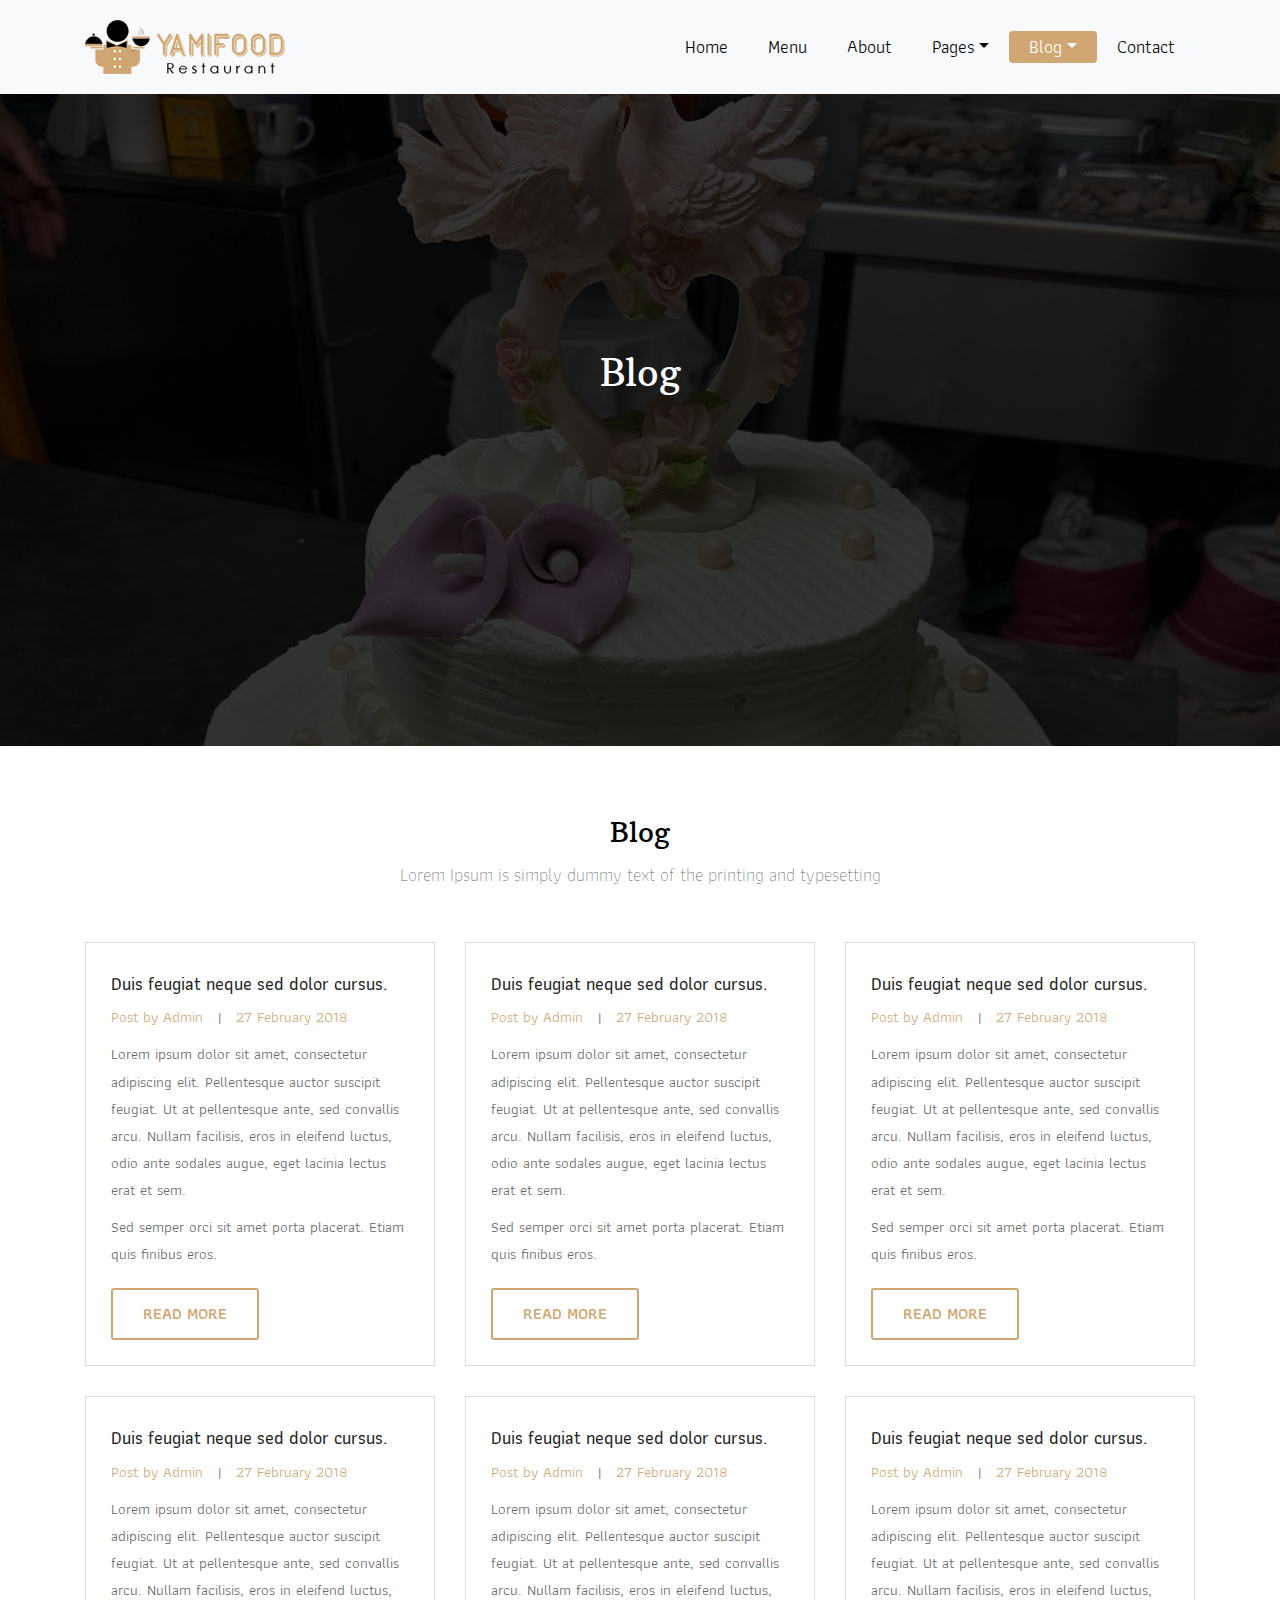
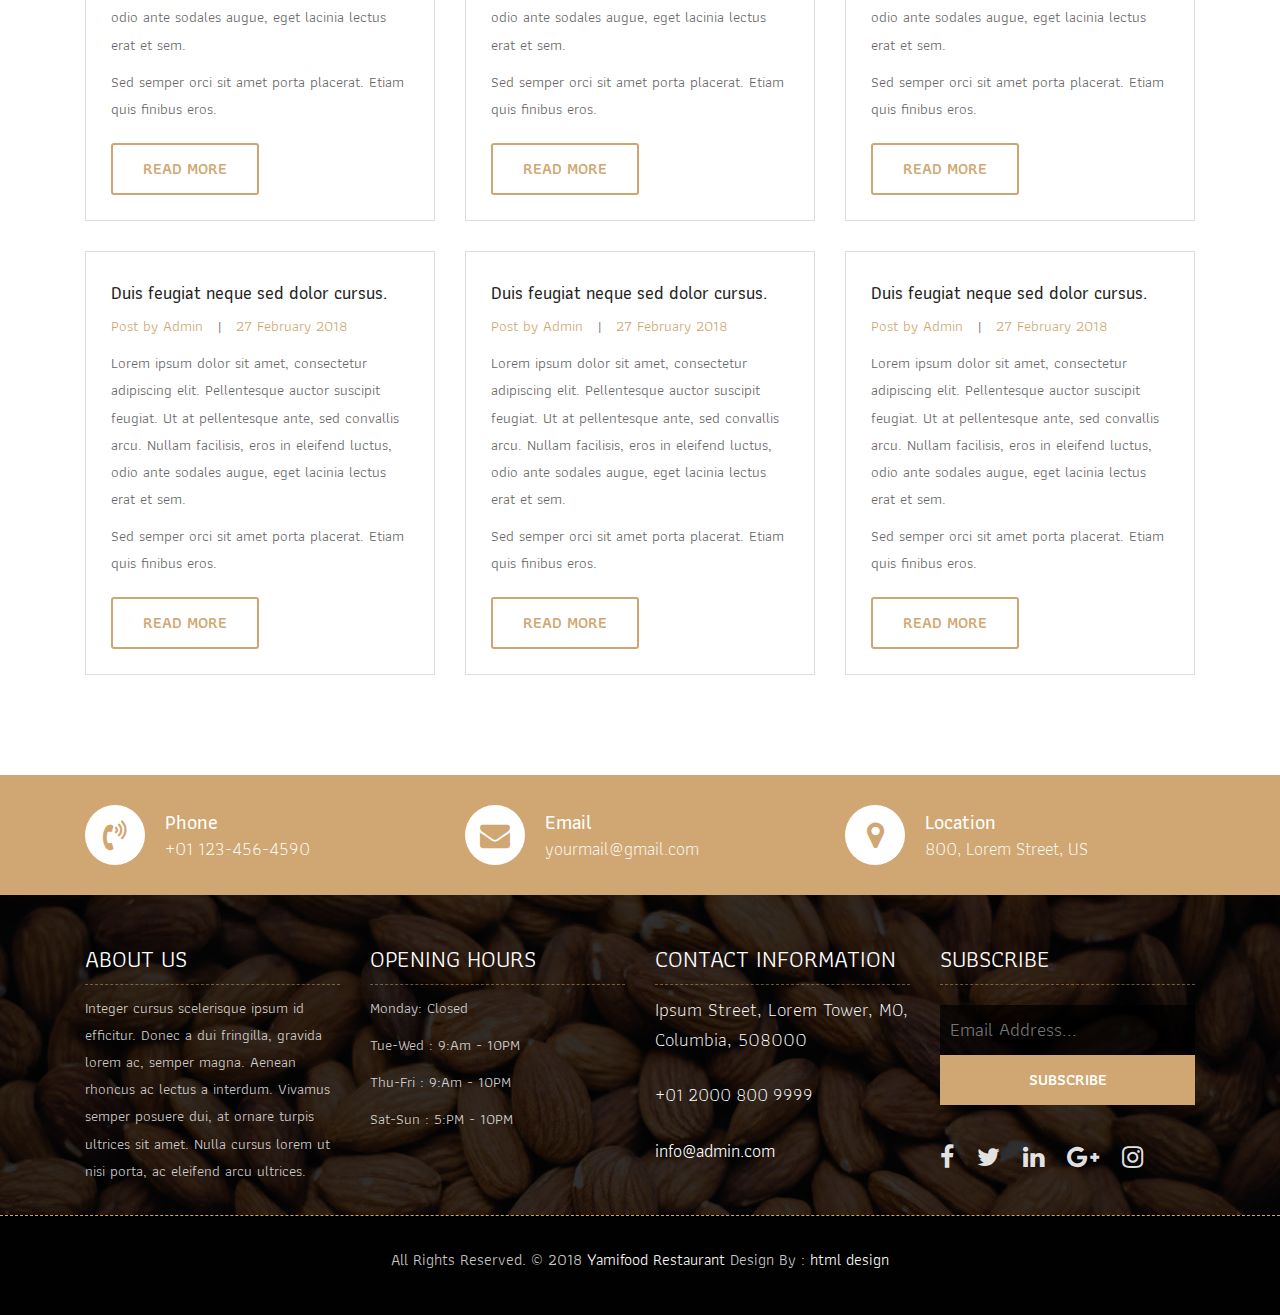
<file: blog.html>
<!DOCTYPE html>
<html lang="en"><!-- Basic -->
<head>
	<meta charset="utf-8">
    <meta http-equiv="X-UA-Compatible" content="IE=edge">   
   
    <!-- Mobile Metas -->
    <meta name="viewport" content="width=device-width, initial-scale=1">
 
     <!-- Site Metas -->
    <title>Yamifood Restaurant - Responsive HTML5 Template</title>  
    <meta name="keywords" content="">
    <meta name="description" content="">
    <meta name="author" content="">

    <!-- Site Icons -->
    <link rel="shortcut icon" href="images/favicon.ico" type="image/x-icon">
    <link rel="apple-touch-icon" href="images/apple-touch-icon.png">

    <!-- Bootstrap CSS -->
    <link rel="stylesheet" href="css/bootstrap.min.css">    
	<!-- Site CSS -->
    <link rel="stylesheet" href="css/style.css">    
    <!-- Responsive CSS -->
    <link rel="stylesheet" href="css/responsive.css">
    <!-- Custom CSS -->
    <link rel="stylesheet" href="css/custom.css">

    <!--[if lt IE 9]>
      <script src="https://oss.maxcdn.com/libs/html5shiv/3.7.0/html5shiv.js"></script>
      <script src="https://oss.maxcdn.com/libs/respond.js/1.4.2/respond.min.js"></script>
    <![endif]-->

</head>

<body>
	<!-- Start header -->
	<header class="top-navbar">
		<nav class="navbar navbar-expand-lg navbar-light bg-light">
			<div class="container">
				<a class="navbar-brand" href="index.html">
					<img src="images/logo.png" alt="" />
				</a>
				<button class="navbar-toggler" type="button" data-toggle="collapse" data-target="#navbars-rs-food" aria-controls="navbars-rs-food" aria-expanded="false" aria-label="Toggle navigation">
				  <span class="navbar-toggler-icon"></span>
				</button>
				<div class="collapse navbar-collapse" id="navbars-rs-food">
					<ul class="navbar-nav ml-auto">
						<li class="nav-item"><a class="nav-link" href="index.html">Home</a></li>
						<li class="nav-item"><a class="nav-link" href="menu.html">Menu</a></li>
						<li class="nav-item"><a class="nav-link" href="about.html">About</a></li>
						<li class="nav-item dropdown">
							<a class="nav-link dropdown-toggle" href="#" id="dropdown-a" data-toggle="dropdown">Pages</a>
							<div class="dropdown-menu" aria-labelledby="dropdown-a">
								<a class="dropdown-item" href="reservation.html">Reservation</a>
								<a class="dropdown-item" href="stuff.html">Stuff</a>
								<a class="dropdown-item" href="gallery.html">Gallery</a>
							</div>
						</li>
						<li class="nav-item active dropdown">
							<a class="nav-link dropdown-toggle" href="#" id="dropdown-a" data-toggle="dropdown">Blog</a>
							<div class="dropdown-menu" aria-labelledby="dropdown-a">
								<a class="dropdown-item" href="blog.html">blog</a>
								<a class="dropdown-item" href="blog-details.html">blog Single</a>
							</div>
						</li>
						<li class="nav-item"><a class="nav-link" href="contact.html">Contact</a></li>
					</ul>
				</div>
			</div>
		</nav>
	</header>
	<!-- End header -->
	
	<!-- Start All Pages -->
	<div class="all-page-title page-breadcrumb">
		<div class="container text-center">
			<div class="row">
				<div class="col-lg-12">
					<h1>Blog</h1>
				</div>
			</div>
		</div>
	</div>
	<!-- End All Pages -->
	
	<!-- Start blog -->
	<div class="blog-box">
		<div class="container">
			<div class="row">
				<div class="col-lg-12">
					<div class="heading-title text-center">
						<h2>Blog</h2>
						<p>Lorem Ipsum is simply dummy text of the printing and typesetting</p>
					</div>
				</div>
			</div>
			<div class="row">
				<div class="col-lg-4 col-md-6 col-12">
					<div class="blog-box-inner">
						<div class="blog-img-box">
							<img class="img-fluid" src="images/blog-img-01.jpg" alt="">
						</div>
						<div class="blog-detail">
							<h4>Duis feugiat neque sed dolor cursus.</h4>
							<ul>
								<li><span>Post by Admin</span></li>
								<li>|</li>
								<li><span>27 February 2018</span></li>
							</ul>
							<p>Lorem ipsum dolor sit amet, consectetur adipiscing elit. Pellentesque auctor suscipit feugiat. Ut at pellentesque ante, sed convallis arcu. Nullam facilisis, eros in eleifend luctus, odio ante sodales augue, eget lacinia lectus erat et sem. </p>
							<p>Sed semper orci sit amet porta placerat. Etiam quis finibus eros. </p>
							<a class="btn btn-lg btn-circle btn-outline-new-white" href="#">Read More</a>
						</div>
					</div>
				</div>
				<div class="col-lg-4 col-md-6 col-12">
					<div class="blog-box-inner">
						<div class="blog-img-box">
							<img class="img-fluid" src="images/blog-img-02.jpg" alt="">
						</div>
						<div class="blog-detail">
							<h4>Duis feugiat neque sed dolor cursus.</h4>
							<ul>
								<li><span>Post by Admin</span></li>
								<li>|</li>
								<li><span>27 February 2018</span></li>
							</ul>
							<p>Lorem ipsum dolor sit amet, consectetur adipiscing elit. Pellentesque auctor suscipit feugiat. Ut at pellentesque ante, sed convallis arcu. Nullam facilisis, eros in eleifend luctus, odio ante sodales augue, eget lacinia lectus erat et sem. </p>
							<p>Sed semper orci sit amet porta placerat. Etiam quis finibus eros. </p>
							<a class="btn btn-lg btn-circle btn-outline-new-white" href="#">Read More</a>
						</div>
					</div>
				</div>
				<div class="col-lg-4 col-md-6 col-12">
					<div class="blog-box-inner">
						<div class="blog-img-box">
							<img class="img-fluid" src="images/blog-img-03.jpg" alt="">
						</div>
						<div class="blog-detail">
							<h4>Duis feugiat neque sed dolor cursus.</h4>
							<ul>
								<li><span>Post by Admin</span></li>
								<li>|</li>
								<li><span>27 February 2018</span></li>
							</ul>
							<p>Lorem ipsum dolor sit amet, consectetur adipiscing elit. Pellentesque auctor suscipit feugiat. Ut at pellentesque ante, sed convallis arcu. Nullam facilisis, eros in eleifend luctus, odio ante sodales augue, eget lacinia lectus erat et sem. </p>
							<p>Sed semper orci sit amet porta placerat. Etiam quis finibus eros. </p>
							<a class="btn btn-lg btn-circle btn-outline-new-white" href="#">Read More</a>
						</div>
					</div>
				</div>
				<div class="col-lg-4 col-md-6 col-12">
					<div class="blog-box-inner">
						<div class="blog-img-box">
							<img class="img-fluid" src="images/blog-img-04.jpg" alt="">
						</div>
						<div class="blog-detail">
							<h4>Duis feugiat neque sed dolor cursus.</h4>
							<ul>
								<li><span>Post by Admin</span></li>
								<li>|</li>
								<li><span>27 February 2018</span></li>
							</ul>
							<p>Lorem ipsum dolor sit amet, consectetur adipiscing elit. Pellentesque auctor suscipit feugiat. Ut at pellentesque ante, sed convallis arcu. Nullam facilisis, eros in eleifend luctus, odio ante sodales augue, eget lacinia lectus erat et sem. </p>
							<p>Sed semper orci sit amet porta placerat. Etiam quis finibus eros. </p>
							<a class="btn btn-lg btn-circle btn-outline-new-white" href="#">Read More</a>
						</div>
					</div>
				</div>
				<div class="col-lg-4 col-md-6 col-12">
					<div class="blog-box-inner">
						<div class="blog-img-box">
							<img class="img-fluid" src="images/blog-img-05.jpg" alt="">
						</div>
						<div class="blog-detail">
							<h4>Duis feugiat neque sed dolor cursus.</h4>
							<ul>
								<li><span>Post by Admin</span></li>
								<li>|</li>
								<li><span>27 February 2018</span></li>
							</ul>
							<p>Lorem ipsum dolor sit amet, consectetur adipiscing elit. Pellentesque auctor suscipit feugiat. Ut at pellentesque ante, sed convallis arcu. Nullam facilisis, eros in eleifend luctus, odio ante sodales augue, eget lacinia lectus erat et sem. </p>
							<p>Sed semper orci sit amet porta placerat. Etiam quis finibus eros. </p>
							<a class="btn btn-lg btn-circle btn-outline-new-white" href="#">Read More</a>
						</div>
					</div>
				</div>
				<div class="col-lg-4 col-md-6 col-12">
					<div class="blog-box-inner">
						<div class="blog-img-box">
							<img class="img-fluid" src="images/blog-img-06.jpg" alt="">
						</div>
						<div class="blog-detail">
							<h4>Duis feugiat neque sed dolor cursus.</h4>
							<ul>
								<li><span>Post by Admin</span></li>
								<li>|</li>
								<li><span>27 February 2018</span></li>
							</ul>
							<p>Lorem ipsum dolor sit amet, consectetur adipiscing elit. Pellentesque auctor suscipit feugiat. Ut at pellentesque ante, sed convallis arcu. Nullam facilisis, eros in eleifend luctus, odio ante sodales augue, eget lacinia lectus erat et sem. </p>
							<p>Sed semper orci sit amet porta placerat. Etiam quis finibus eros. </p>
							<a class="btn btn-lg btn-circle btn-outline-new-white" href="#">Read More</a>
						</div>
					</div>
				</div>
				<div class="col-lg-4 col-md-6 col-12">
					<div class="blog-box-inner">
						<div class="blog-img-box">
							<img class="img-fluid" src="images/blog-img-07.jpg" alt="">
						</div>
						<div class="blog-detail">
							<h4>Duis feugiat neque sed dolor cursus.</h4>
							<ul>
								<li><span>Post by Admin</span></li>
								<li>|</li>
								<li><span>27 February 2018</span></li>
							</ul>
							<p>Lorem ipsum dolor sit amet, consectetur adipiscing elit. Pellentesque auctor suscipit feugiat. Ut at pellentesque ante, sed convallis arcu. Nullam facilisis, eros in eleifend luctus, odio ante sodales augue, eget lacinia lectus erat et sem. </p>
							<p>Sed semper orci sit amet porta placerat. Etiam quis finibus eros. </p>
							<a class="btn btn-lg btn-circle btn-outline-new-white" href="#">Read More</a>
						</div>
					</div>
				</div>
				<div class="col-lg-4 col-md-6 col-12">
					<div class="blog-box-inner">
						<div class="blog-img-box">
							<img class="img-fluid" src="images/blog-img-08.jpg" alt="">
						</div>
						<div class="blog-detail">
							<h4>Duis feugiat neque sed dolor cursus.</h4>
							<ul>
								<li><span>Post by Admin</span></li>
								<li>|</li>
								<li><span>27 February 2018</span></li>
							</ul>
							<p>Lorem ipsum dolor sit amet, consectetur adipiscing elit. Pellentesque auctor suscipit feugiat. Ut at pellentesque ante, sed convallis arcu. Nullam facilisis, eros in eleifend luctus, odio ante sodales augue, eget lacinia lectus erat et sem. </p>
							<p>Sed semper orci sit amet porta placerat. Etiam quis finibus eros. </p>
							<a class="btn btn-lg btn-circle btn-outline-new-white" href="#">Read More</a>
						</div>
					</div>
				</div>
				<div class="col-lg-4 col-md-6 col-12">
					<div class="blog-box-inner">
						<div class="blog-img-box">
							<img class="img-fluid" src="images/blog-img-09.jpg" alt="">
						</div>
						<div class="blog-detail">
							<h4>Duis feugiat neque sed dolor cursus.</h4>
							<ul>
								<li><span>Post by Admin</span></li>
								<li>|</li>
								<li><span>27 February 2018</span></li>
							</ul>
							<p>Lorem ipsum dolor sit amet, consectetur adipiscing elit. Pellentesque auctor suscipit feugiat. Ut at pellentesque ante, sed convallis arcu. Nullam facilisis, eros in eleifend luctus, odio ante sodales augue, eget lacinia lectus erat et sem. </p>
							<p>Sed semper orci sit amet porta placerat. Etiam quis finibus eros. </p>
							<a class="btn btn-lg btn-circle btn-outline-new-white" href="#">Read More</a>
						</div>
					</div>
				</div>
			</div>
		</div>
	</div>
	<!-- End blog -->
	
	<!-- Start Contact info -->
	<div class="contact-imfo-box">
		<div class="container">
			<div class="row">
				<div class="col-md-4">
					<i class="fa fa-volume-control-phone"></i>
					<div class="overflow-hidden">
						<h4>Phone</h4>
						<p class="lead">
							+01 123-456-4590
						</p>
					</div>
				</div>
				<div class="col-md-4">
					<i class="fa fa-envelope"></i>
					<div class="overflow-hidden">
						<h4>Email</h4>
						<p class="lead">
							yourmail@gmail.com
						</p>
					</div>
				</div>
				<div class="col-md-4">
					<i class="fa fa-map-marker"></i>
					<div class="overflow-hidden">
						<h4>Location</h4>
						<p class="lead">
							800, Lorem Street, US
						</p>
					</div>
				</div>
			</div>
		</div>
	</div>
	<!-- End Contact info -->
	
	<!-- Start Footer -->
	<footer class="footer-area bg-f">
		<div class="container">
			<div class="row">
				<div class="col-lg-3 col-md-6">
					<h3>About Us</h3>
					<p>Integer cursus scelerisque ipsum id efficitur. Donec a dui fringilla, gravida lorem ac, semper magna. Aenean rhoncus ac lectus a interdum. Vivamus semper posuere dui, at ornare turpis ultrices sit amet. Nulla cursus lorem ut nisi porta, ac eleifend arcu ultrices.</p>
				</div>
				<div class="col-lg-3 col-md-6">
					<h3>Opening hours</h3>
					<p><span class="text-color">Monday: </span>Closed</p>
					<p><span class="text-color">Tue-Wed :</span> 9:Am - 10PM</p>
					<p><span class="text-color">Thu-Fri :</span> 9:Am - 10PM</p>
					<p><span class="text-color">Sat-Sun :</span> 5:PM - 10PM</p>
				</div>
				<div class="col-lg-3 col-md-6">
					<h3>Contact information</h3>
					<p class="lead">Ipsum Street, Lorem Tower, MO, Columbia, 508000</p>
					<p class="lead"><a href="#">+01 2000 800 9999</a></p>
					<p><a href="#"> info@admin.com</a></p>
				</div>
				<div class="col-lg-3 col-md-6">
					<h3>Subscribe</h3>
					<div class="subscribe_form">
						<form class="subscribe_form">
							<input name="EMAIL" id="subs-email" class="form_input" placeholder="Email Address..." type="email">
							<button type="submit" class="submit">SUBSCRIBE</button>
							<div class="clearfix"></div>
						</form>
					</div>
					<ul class="list-inline f-social">
						<li class="list-inline-item"><a href="#"><i class="fa fa-facebook" aria-hidden="true"></i></a></li>
						<li class="list-inline-item"><a href="#"><i class="fa fa-twitter" aria-hidden="true"></i></a></li>
						<li class="list-inline-item"><a href="#"><i class="fa fa-linkedin" aria-hidden="true"></i></a></li>
						<li class="list-inline-item"><a href="#"><i class="fa fa-google-plus" aria-hidden="true"></i></a></li>
						<li class="list-inline-item"><a href="#"><i class="fa fa-instagram" aria-hidden="true"></i></a></li>
					</ul>
				</div>
			</div>
		</div>
		
		<div class="copyright">
			<div class="container">
				<div class="row">
					<div class="col-lg-12">
						<p class="company-name">All Rights Reserved. &copy; 2018 <a href="#">Yamifood Restaurant</a> Design By : 
					<a href="https://html.design/">html design</a></p>
					</div>
				</div>
			</div>
		</div>
		
	</footer>
	<!-- End Footer -->
	
	<a href="#" id="back-to-top" title="Back to top" style="display: none;">&uarr;</a>

	<!-- ALL JS FILES -->
	<script src="js/jquery-3.2.1.min.js"></script>
	<script src="js/popper.min.js"></script>
	<script src="js/bootstrap.min.js"></script>
    <!-- ALL PLUGINS -->
	
	<script src="js/jquery.superslides.min.js"></script>
	<script src="js/images-loded.min.js"></script>
	<script src="js/isotope.min.js"></script>
	<script src="js/baguetteBox.min.js"></script>
	<script src="js/form-validator.min.js"></script>
    <script src="js/contact-form-script.js"></script>
    <script src="js/custom.js"></script>
</body>
</html>
</file>
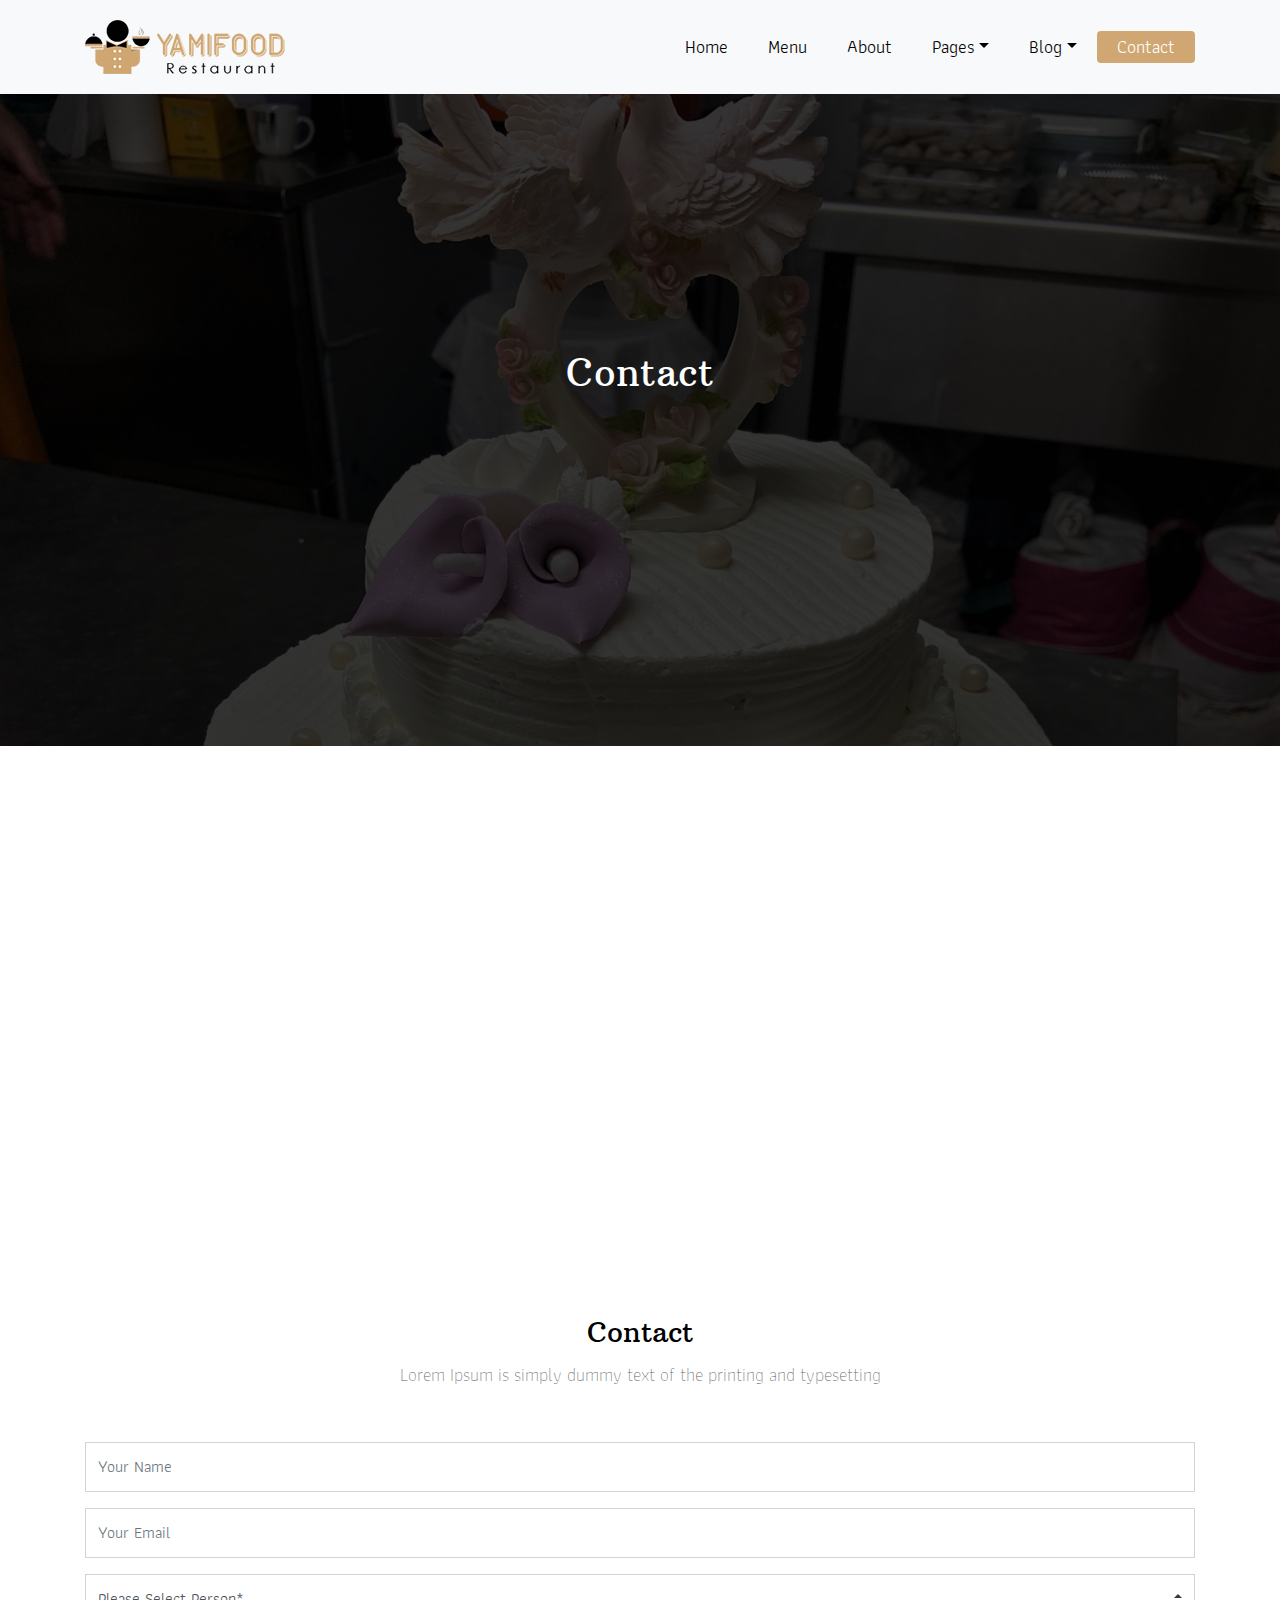
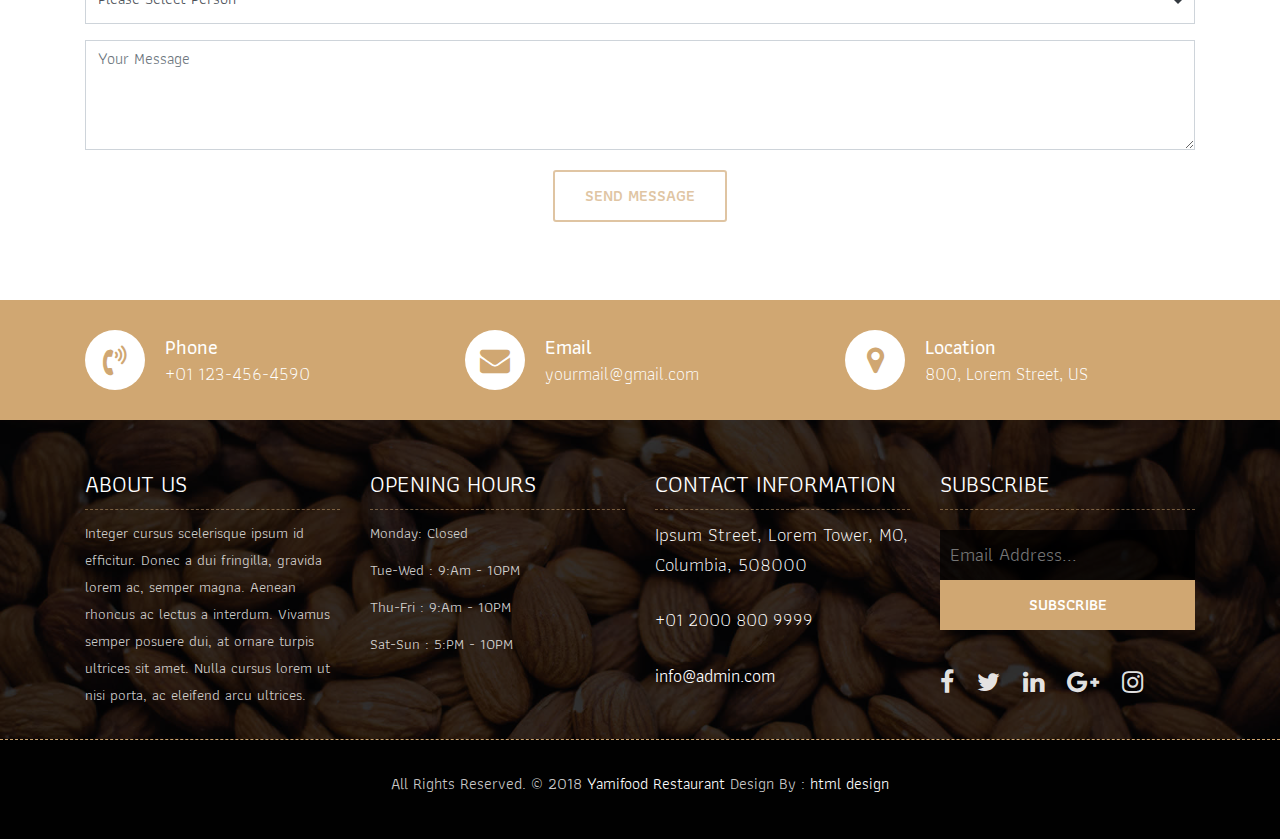
<file: contact.html>
<!DOCTYPE html>
<html lang="en"><!-- Basic -->
<head>
	<meta charset="utf-8">
    <meta http-equiv="X-UA-Compatible" content="IE=edge">   
   
    <!-- Mobile Metas -->
    <meta name="viewport" content="width=device-width, initial-scale=1">
 
     <!-- Site Metas -->
    <title>Yamifood Restaurant - Responsive HTML5 Template</title>  
    <meta name="keywords" content="">
    <meta name="description" content="">
    <meta name="author" content="">

    <!-- Site Icons -->
    <link rel="shortcut icon" href="images/favicon.ico" type="image/x-icon">
    <link rel="apple-touch-icon" href="images/apple-touch-icon.png">

    <!-- Bootstrap CSS -->
    <link rel="stylesheet" href="css/bootstrap.min.css">    
	<!-- Site CSS -->
    <link rel="stylesheet" href="css/style.css">    
    <!-- Responsive CSS -->
    <link rel="stylesheet" href="css/responsive.css">
    <!-- Custom CSS -->
    <link rel="stylesheet" href="css/custom.css">

    <!--[if lt IE 9]>
      <script src="https://oss.maxcdn.com/libs/html5shiv/3.7.0/html5shiv.js"></script>
      <script src="https://oss.maxcdn.com/libs/respond.js/1.4.2/respond.min.js"></script>
    <![endif]-->

</head>

<body>
	<!-- Start header -->
	<header class="top-navbar">
		<nav class="navbar navbar-expand-lg navbar-light bg-light">
			<div class="container">
				<a class="navbar-brand" href="index.html">
					<img src="images/logo.png" alt="" />
				</a>
				<button class="navbar-toggler" type="button" data-toggle="collapse" data-target="#navbars-rs-food" aria-controls="navbars-rs-food" aria-expanded="false" aria-label="Toggle navigation">
				  <span class="navbar-toggler-icon"></span>
				</button>
				<div class="collapse navbar-collapse" id="navbars-rs-food">
					<ul class="navbar-nav ml-auto">
						<li class="nav-item"><a class="nav-link" href="index.html">Home</a></li>
						<li class="nav-item"><a class="nav-link" href="menu.html">Menu</a></li>
						<li class="nav-item"><a class="nav-link" href="about.html">About</a></li>
						<li class="nav-item dropdown">
							<a class="nav-link dropdown-toggle" href="#" id="dropdown-a" data-toggle="dropdown">Pages</a>
							<div class="dropdown-menu" aria-labelledby="dropdown-a">
								<a class="dropdown-item" href="reservation.html">Reservation</a>
								<a class="dropdown-item" href="stuff.html">Stuff</a>
								<a class="dropdown-item" href="gallery.html">Gallery</a>
							</div>
						</li>
						<li class="nav-item dropdown">
							<a class="nav-link dropdown-toggle" href="#" id="dropdown-a" data-toggle="dropdown">Blog</a>
							<div class="dropdown-menu" aria-labelledby="dropdown-a">
								<a class="dropdown-item" href="blog.html">blog</a>
								<a class="dropdown-item" href="blog-details.html">blog Single</a>
							</div>
						</li>
						<li class="nav-item active"><a class="nav-link" href="contact.html">Contact</a></li>
					</ul>
				</div>
			</div>
		</nav>
	</header>
	<!-- End header -->
	
	<!-- Start All Pages -->
	<div class="all-page-title page-breadcrumb">
		<div class="container text-center">
			<div class="row">
				<div class="col-lg-12">
					<h1>Contact</h1>
				</div>
			</div>
		</div>
	</div>
	<!-- End All Pages -->
	
	<!-- Start Contact -->
	<div class="map-full"></div>
	<div class="contact-box">
		<div class="container">
			<div class="row">
				<div class="col-lg-12">
					<div class="heading-title text-center">
						<h2>Contact</h2>
						<p>Lorem Ipsum is simply dummy text of the printing and typesetting</p>
					</div>
				</div>
			</div>
			<div class="row">
				<div class="col-lg-12">
					<form id="contactForm">
						<div class="row">
							<div class="col-md-12">
								<div class="form-group">
									<input type="text" class="form-control" id="name" name="name" placeholder="Your Name" required data-error="Please enter your name">
									<div class="help-block with-errors"></div>
								</div>                                 
							</div>
							<div class="col-md-12">
								<div class="form-group">
									<input type="text" placeholder="Your Email" id="email" class="form-control" name="name" required data-error="Please enter your email">
									<div class="help-block with-errors"></div>
								</div> 
							</div>
							<div class="col-md-12">
								<div class="form-group">
									<select class="custom-select d-block form-control" id="guest" required data-error="Please Select Person">
									  <option disabled selected>Please Select Person*</option>
									  <option value="1">1</option>
									  <option value="2">2</option>
									  <option value="3">3</option>
									  <option value="4">4</option>
									  <option value="5">5</option>
									</select>
									<div class="help-block with-errors"></div>
								</div> 
							</div>
							<div class="col-md-12">
								<div class="form-group"> 
									<textarea class="form-control" id="message" placeholder="Your Message" rows="4" data-error="Write your message" required></textarea>
									<div class="help-block with-errors"></div>
								</div>
								<div class="submit-button text-center">
									<button class="btn btn-common" id="submit" type="submit">Send Message</button>
									<div id="msgSubmit" class="h3 text-center hidden"></div> 
									<div class="clearfix"></div> 
								</div>
							</div>
						</div>            
					</form>
				</div>
			</div>
		</div>
	</div>
	<!-- End Contact -->
	
	<!-- Start Contact info -->
	<div class="contact-imfo-box">
		<div class="container">
			<div class="row">
				<div class="col-md-4">
					<i class="fa fa-volume-control-phone"></i>
					<div class="overflow-hidden">
						<h4>Phone</h4>
						<p class="lead">
							+01 123-456-4590
						</p>
					</div>
				</div>
				<div class="col-md-4">
					<i class="fa fa-envelope"></i>
					<div class="overflow-hidden">
						<h4>Email</h4>
						<p class="lead">
							yourmail@gmail.com
						</p>
					</div>
				</div>
				<div class="col-md-4">
					<i class="fa fa-map-marker"></i>
					<div class="overflow-hidden">
						<h4>Location</h4>
						<p class="lead">
							800, Lorem Street, US
						</p>
					</div>
				</div>
			</div>
		</div>
	</div>
	<!-- End Contact info -->
	
	<!-- Start Footer -->
	<footer class="footer-area bg-f">
		<div class="container">
			<div class="row">
				<div class="col-lg-3 col-md-6">
					<h3>About Us</h3>
					<p>Integer cursus scelerisque ipsum id efficitur. Donec a dui fringilla, gravida lorem ac, semper magna. Aenean rhoncus ac lectus a interdum. Vivamus semper posuere dui, at ornare turpis ultrices sit amet. Nulla cursus lorem ut nisi porta, ac eleifend arcu ultrices.</p>
				</div>
				<div class="col-lg-3 col-md-6">
					<h3>Opening hours</h3>
					<p><span class="text-color">Monday: </span>Closed</p>
					<p><span class="text-color">Tue-Wed :</span> 9:Am - 10PM</p>
					<p><span class="text-color">Thu-Fri :</span> 9:Am - 10PM</p>
					<p><span class="text-color">Sat-Sun :</span> 5:PM - 10PM</p>
				</div>
				<div class="col-lg-3 col-md-6">
					<h3>Contact information</h3>
					<p class="lead">Ipsum Street, Lorem Tower, MO, Columbia, 508000</p>
					<p class="lead"><a href="#">+01 2000 800 9999</a></p>
					<p><a href="#"> info@admin.com</a></p>
				</div>
				<div class="col-lg-3 col-md-6">
					<h3>Subscribe</h3>
					<div class="subscribe_form">
						<form class="subscribe_form">
							<input name="EMAIL" id="subs-email" class="form_input" placeholder="Email Address..." type="email">
							<button type="submit" class="submit">SUBSCRIBE</button>
							<div class="clearfix"></div>
						</form>
					</div>
					<ul class="list-inline f-social">
						<li class="list-inline-item"><a href="#"><i class="fa fa-facebook" aria-hidden="true"></i></a></li>
						<li class="list-inline-item"><a href="#"><i class="fa fa-twitter" aria-hidden="true"></i></a></li>
						<li class="list-inline-item"><a href="#"><i class="fa fa-linkedin" aria-hidden="true"></i></a></li>
						<li class="list-inline-item"><a href="#"><i class="fa fa-google-plus" aria-hidden="true"></i></a></li>
						<li class="list-inline-item"><a href="#"><i class="fa fa-instagram" aria-hidden="true"></i></a></li>
					</ul>
				</div>
			</div>
		</div>
		
		<div class="copyright">
			<div class="container">
				<div class="row">
					<div class="col-lg-12">
						<p class="company-name">All Rights Reserved. &copy; 2018 <a href="#">Yamifood Restaurant</a> Design By : 
					<a href="https://html.design/">html design</a></p>
					</div>
				</div>
			</div>
		</div>
		
	</footer>
	<!-- End Footer -->
	
	<a href="#" id="back-to-top" title="Back to top" style="display: none;">&uarr;</a>

	<!-- ALL JS FILES -->
	<script src="js/jquery-3.2.1.min.js"></script>
	<script src="js/popper.min.js"></script>
	<script src="js/bootstrap.min.js"></script>
    <!-- ALL PLUGINS -->
	
	<script src="js/jquery.superslides.min.js"></script>
	<script src="js/images-loded.min.js"></script>
	<script src="js/isotope.min.js"></script>
	<script src="js/baguetteBox.min.js"></script>
	<script src="js/jquery.mapify.js"></script>
	<script src="js/form-validator.min.js"></script>
    <script src="js/contact-form-script.js"></script>
    <script src="js/custom.js"></script>
	<script>
		$('.map-full').mapify({
			points: [
				{
					lat: 40.7143528,
					lng: -74.0059731,
					marker: true,
					title: 'Marker title',
					infoWindow: 'Yamifood Restaurant'
				}
			]
		});	
	</script>
</body>
</html>
</file>
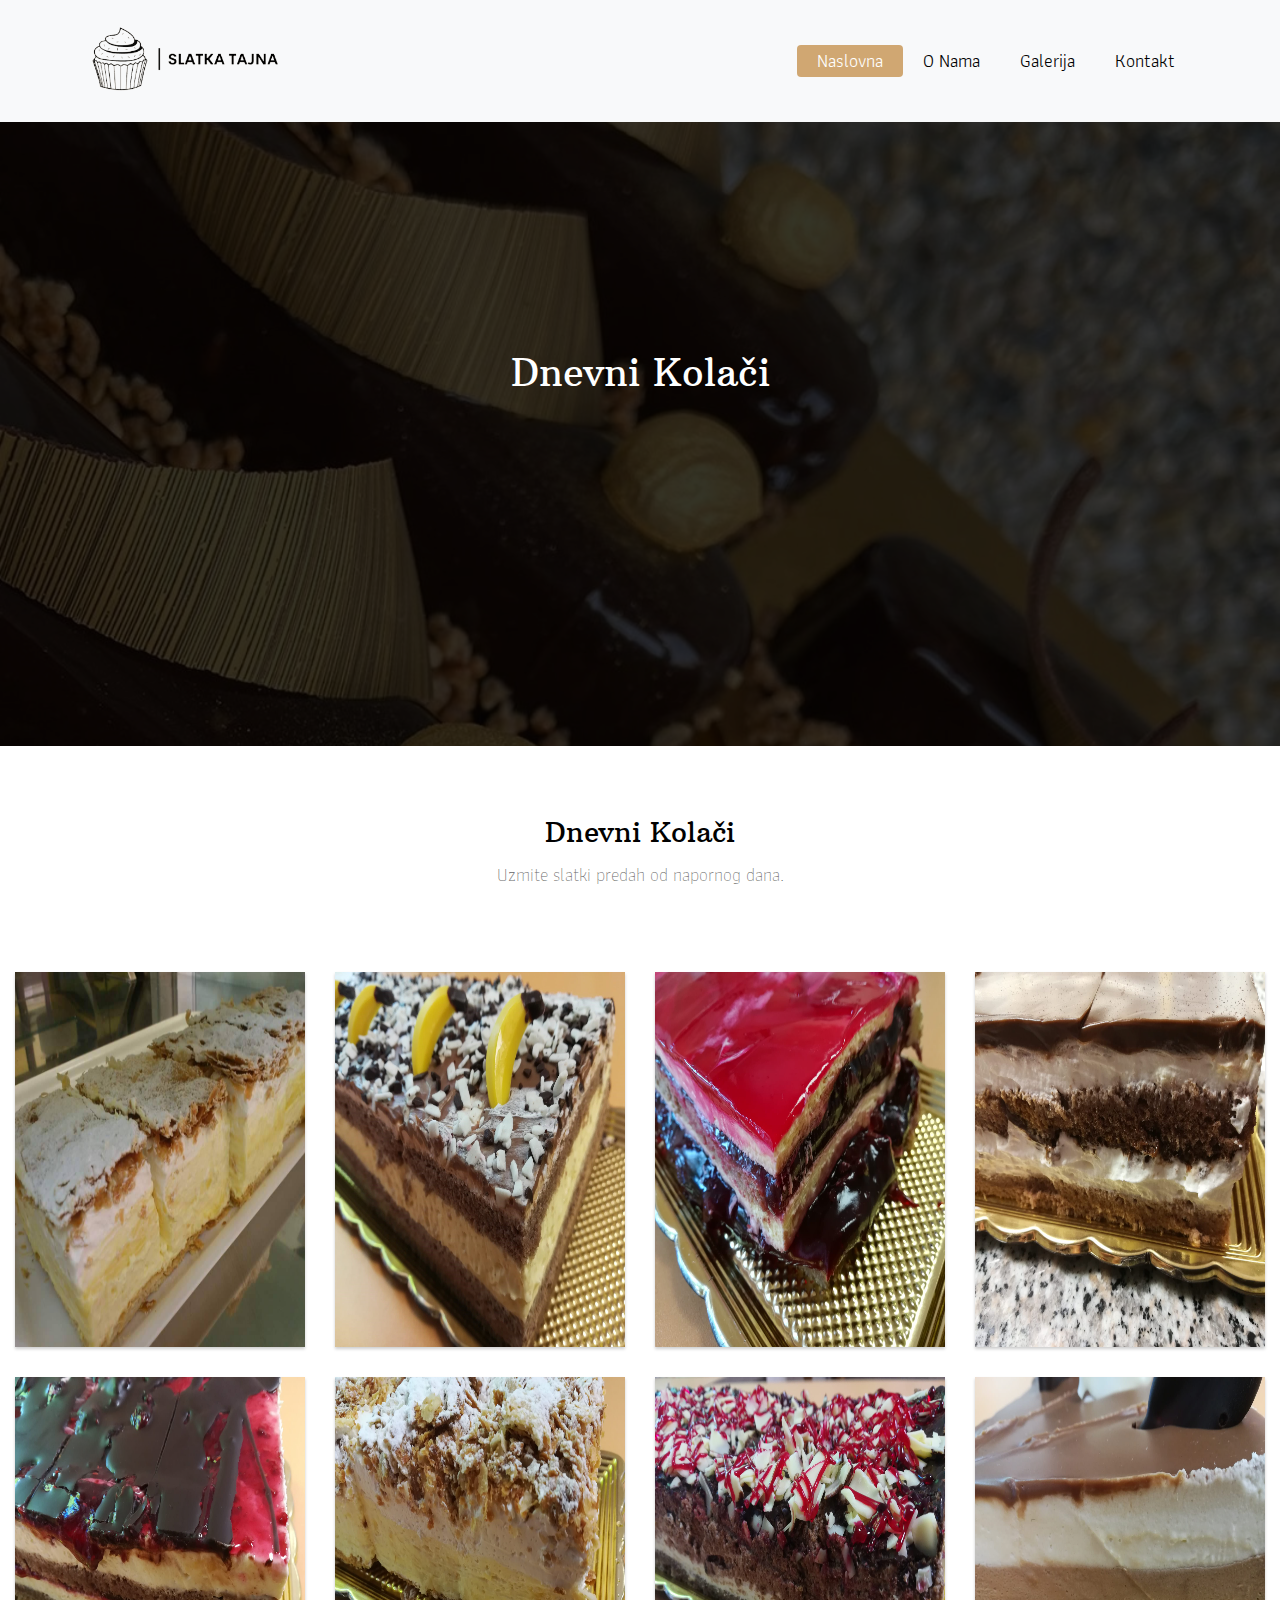
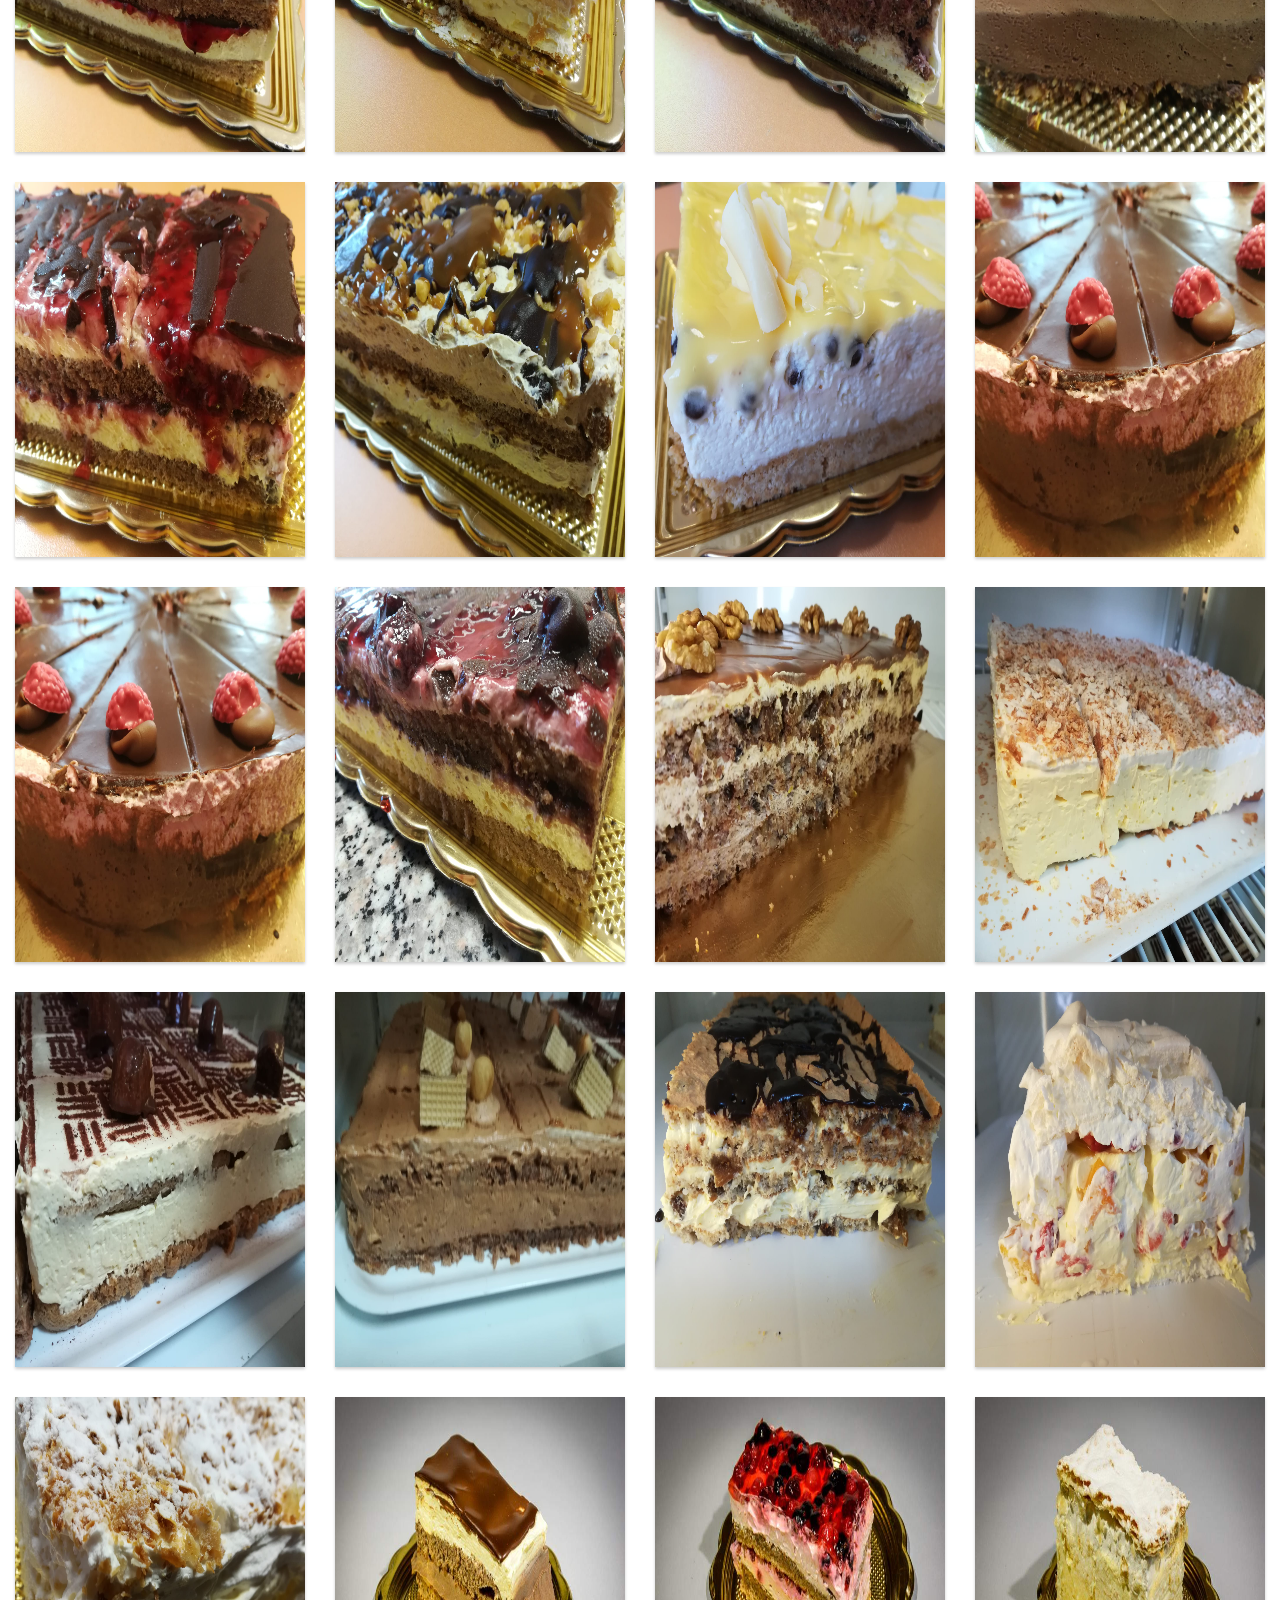
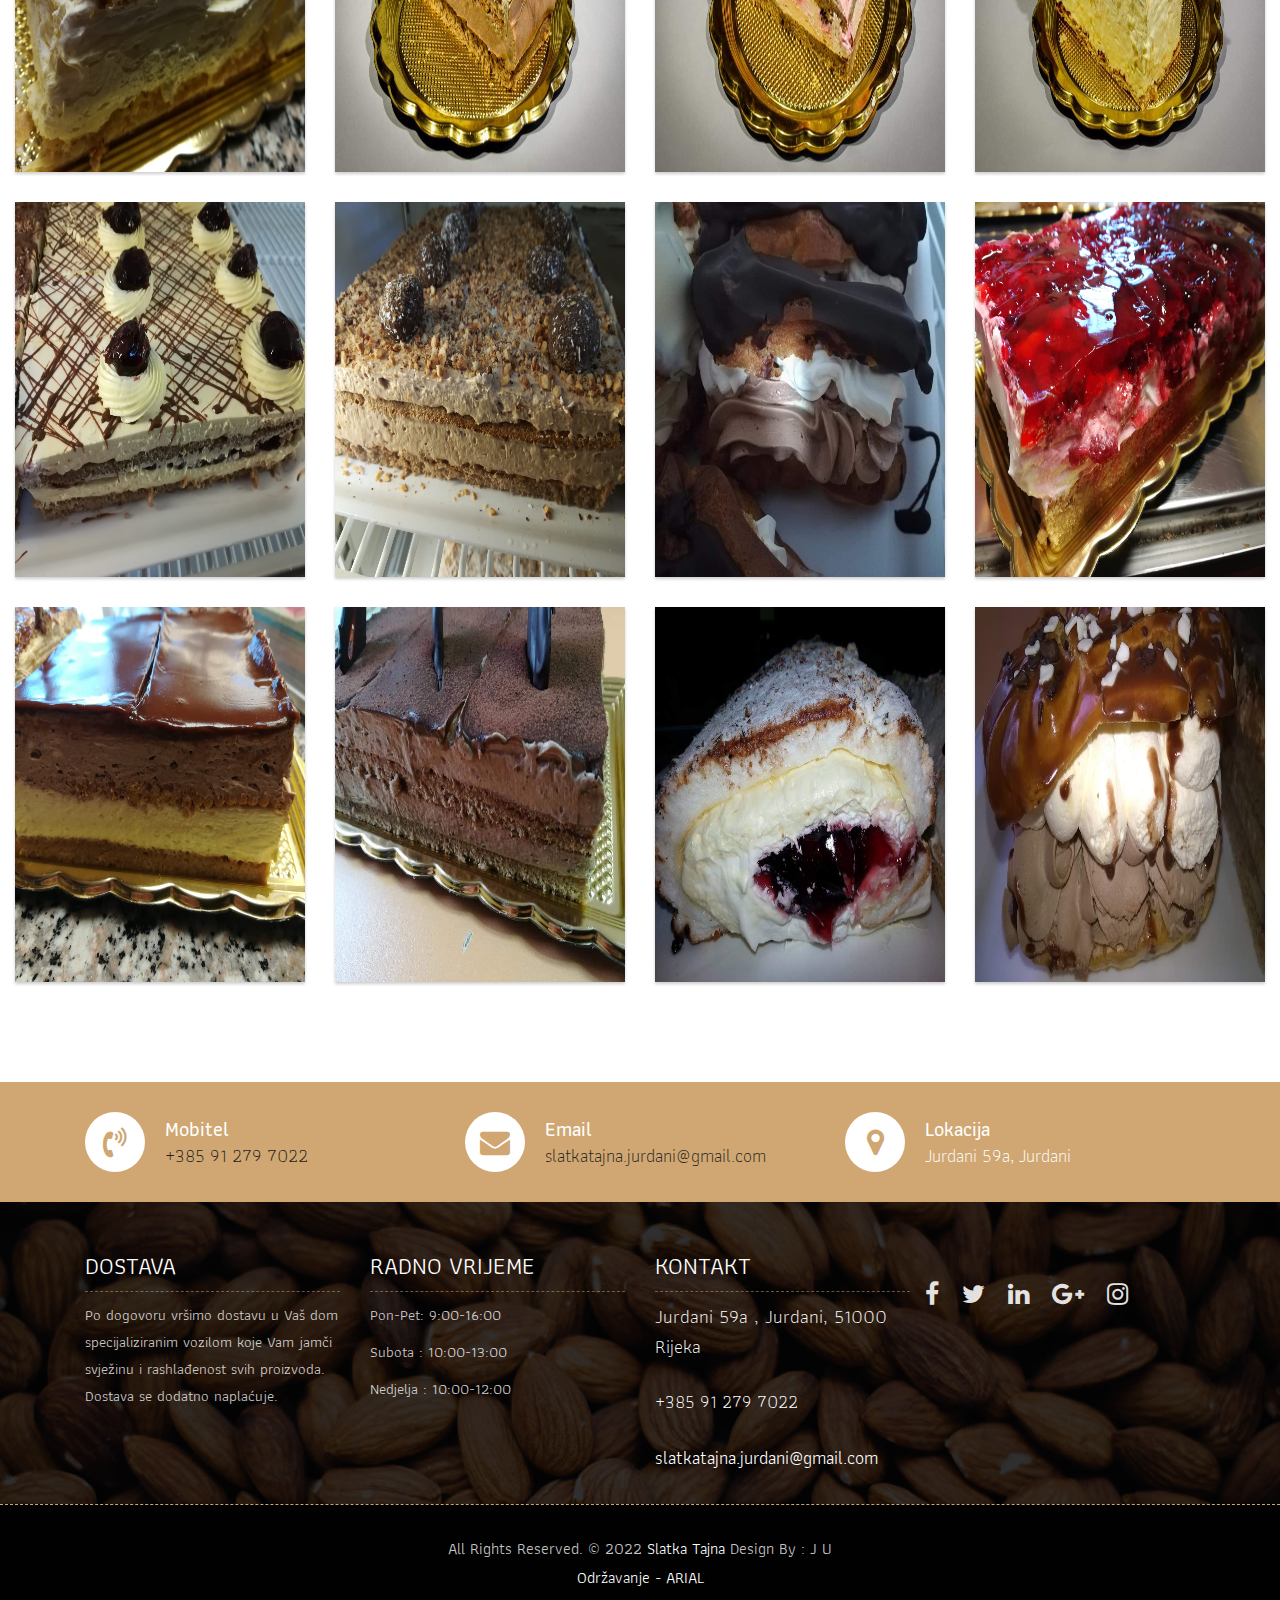
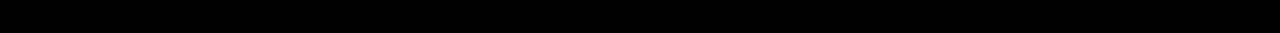
<file: dnevni-kolaci.html>
<!DOCTYPE html>
<html lang="en"><!-- Basic -->
<head>
	<meta charset="utf-8">
    <meta http-equiv="X-UA-Compatible" content="IE=edge">   
   
    <!-- Mobile Metas -->
    <meta name="viewport" content="width=device-width, initial-scale=1">
 
     <!-- Site Metas -->
    <title>Slatka Tajna</title>  
    <meta name="keywords" content="">
    <meta name="description" content="">
    <meta name="author" content="">

    <!-- Site Icons -->
    <link rel="shortcut icon" href="images/favicon.ico" type="image/x-icon">
    <link rel="apple-touch-icon" href="images/apple-touch-icon.png">

    <!-- Bootstrap CSS -->
    <link rel="stylesheet" href="css/bootstrap.min.css">    
	<!-- Site CSS -->
    <link rel="stylesheet" href="css/style.css">    
    <!-- Responsive CSS -->
    <link rel="stylesheet" href="css/responsive.css">
    <!-- Custom CSS -->
    <link rel="stylesheet" href="css/custom.css">

    <!--[if lt IE 9]>
      <script src="https://oss.maxcdn.com/libs/html5shiv/3.7.0/html5shiv.js"></script>
      <script src="https://oss.maxcdn.com/libs/respond.js/1.4.2/respond.min.js"></script>
    <![endif]-->

</head>

<body>
	<!-- Start header -->
	<header class="top-navbar" >
		<nav class="navbar navbar-expand-lg navbar-light bg-light">
			<div class="container">
				<a class="navbar-brand" href="index.html">
					<img style="width: 200px;" src="img/stl.png" alt="" />
				</a>
				<button class="navbar-toggler" type="button" data-toggle="collapse" data-target="#navbars-rs-food" aria-controls="navbars-rs-food" aria-expanded="false" aria-label="Toggle navigation">
				  <span class="navbar-toggler-icon"></span>
				</button>
				<div class="collapse navbar-collapse" id="navbars-rs-food">
					<ul class="navbar-nav ml-auto">
						<li class="nav-item active"><a class="nav-link" href="index.html">Naslovna</a></li>
						<!--<li class="nav-item"><a class="nav-link" href="menu.html">Menu</a></li>-->
						<li class="nav-item"><a class="nav-link" href="about.html">O Nama</a></li>
						<li class="nav-item"><a class="nav-link" href="gallery.html">Galerija</a></li>
						<!--<li class="nav-item dropdown">
							<a class="nav-link dropdown-toggle" href="#" id="dropdown-a" data-toggle="dropdown">Pages</a>
							<div class="dropdown-menu" aria-labelledby="dropdown-a">
								<a class="dropdown-item" href="reservation.html">Reservation</a>
								<a class="dropdown-item" href="stuff.html">Stuff</a>
								<a class="dropdown-item" href="gallery.html">Gallery</a>
							</div>
						</li>-->
						<!--<li class="nav-item dropdown">
							<a class="nav-link dropdown-toggle" href="#" id="dropdown-a" data-toggle="dropdown">Blog</a>
							<div class="dropdown-menu" aria-labelledby="dropdown-a">
								<a class="dropdown-item" href="blog.html">blog</a>
								<a class="dropdown-item" href="blog-details.html">blog Single</a>
							</div>
						</li>-->
						<li class="nav-item"><a class="nav-link" href="#kontakt">Kontakt</a></li>
					</ul>
				</div>
			</div>
		</nav>
	</header>
	<!-- End header -->
	
	<!-- Start All Pages -->
	<div class="all-page-title page-breadcrumb-dnevni-kolaci">
		<div class="container text-center">
			<div class="row">
				<div class="col-lg-12">
					<h1>Dnevni Kolači</h1>
				</div>
			</div>
		</div>
	</div>
	<!-- End All Pages -->
	
	<!-- Start Gallery -->
	<div class="gallery-box">
		<div class="container-fluid">
			<div class="row">
				<div class="col-lg-12">
					<div class="heading-title text-center">
						<h2>Dnevni Kolači</h2>
						<p>Uzmite slatki predah od napornog dana.</p>
					</div>
				</div>
			</div>
			<div class="tz-gallery">
				<div class="row">
					<div class="col-sm-12 col-md-3 col-lg-3">
						<a class="lightbox" href="img/dnevni-kolaci/dnevni1.jpg">
							<img class="img-fluid" src="img/dnevni-kolaci/dnevni1.jpg" alt="Gallery Images">
						</a>
					</div>
					<div class="col-sm-6 col-md-3 col-lg-3">
						<a class="lightbox" href="img/dnevni-kolaci/dnevni2.jpg">
							<img class="img-fluid" src="img/dnevni-kolaci/dnevni2.jpg" alt="Gallery Images">
						</a>
					</div>
					<div class="col-sm-6 col-md-3 col-lg-3">
						<a class="lightbox" href="img/dnevni-kolaci/dnevni3.jpg">
							<img class="img-fluid" src="img/dnevni-kolaci/dnevni3.jpg" alt="Gallery Images">
						</a>
					</div>
					<div class="col-sm-12 col-md-3 col-lg-3">
						<a class="lightbox" href="img/dnevni-kolaci/dnevni4.jpg">
							<img class="img-fluid" src="img/dnevni-kolaci/dnevni4.jpg" alt="Gallery Images">
						</a>
					</div>
				</div>
				<div class="row">
					<div class="col-sm-6 col-md-3 col-lg-3">
						<a class="lightbox" href="img/dnevni-kolaci/dnevni5.jpg">
							<img class="img-fluid" src="img/dnevni-kolaci/dnevni5.jpg" alt="Gallery Images">
						</a>
					</div> 
					<div class="col-sm-6 col-md-3 col-lg-3">
						<a class="lightbox" href="img/dnevni-kolaci/dnevni6.jpg">
							<img class="img-fluid" src="img/dnevni-kolaci/dnevni6.jpg" alt="Gallery Images">
						</a>
					</div>
					<div class="col-sm-12 col-md-3 col-lg-3">
						<a class="lightbox" href="img/dnevni-kolaci/dnevni7.jpg">
							<img class="img-fluid" src="img/dnevni-kolaci/dnevni7.jpg" alt="Gallery Images">
						</a>
					</div>
					<div class="col-sm-6 col-md-3 col-lg-3">
						<a class="lightbox" href="img/dnevni-kolaci/dnevni8.jpg">
							<img class="img-fluid" src="img/dnevni-kolaci/dnevni8.jpg" alt="Gallery Images">
						</a>
					</div>
				</div>
				<div class="row">
					<div class="col-sm-6 col-md-3 col-lg-3">
						<a class="lightbox" href="img/dnevni-kolaci/dnevni9.jpg">
							<img class="img-fluid" src="img/dnevni-kolaci/dnevni9.jpg" alt="Gallery Images">
						</a>
					</div>
					<div class="col-sm-12 col-md-3 col-lg-3">
						<a class="lightbox" href="img/dnevni-kolaci/dnevni10.jpg">
							<img class="img-fluid" src="img/dnevni-kolaci/dnevni10.jpg" alt="Gallery Images">
						</a>
					</div>
					<div class="col-sm-6 col-md-3 col-lg-3">
						<a class="lightbox" href="img/dnevni-kolaci/dnevni11.jpg">
							<img class="img-fluid" src="img/dnevni-kolaci/dnevni11.jpg" alt="Gallery Images">
						</a>
					</div> 
					<div class="col-sm-6 col-md-3 col-lg-3">
						<a class="lightbox" href="img/dnevni-kolaci/dnevni12.jpg">
							<img class="img-fluid" src="img/dnevni-kolaci/dnevni12.jpg" alt="Gallery Images">
						</a>
					</div>
				</div>
				<div class="row">
					<div class="col-sm-12 col-md-3 col-lg-3">
						<a class="lightbox" href="img/dnevni-kolaci/dnevni12.jpg">
							<img class="img-fluid" src="img/dnevni-kolaci/dnevni12.jpg" alt="Gallery Images">
						</a>
					</div>
					<div class="col-sm-6 col-md-3 col-lg-3">
						<a class="lightbox" href="img/dnevni-kolaci/dnevni13.jpg">
							<img class="img-fluid" src="img/dnevni-kolaci/dnevni13.jpg" alt="Gallery Images">
						</a>
					</div>
					<div class="col-sm-6 col-md-3 col-lg-3">
						<a class="lightbox" href="img/dnevni-kolaci/dnevni14.jpg">
							<img class="img-fluid" src="img/dnevni-kolaci/dnevni14.jpg" alt="Gallery Images">
						</a>
					</div>
					<div class="col-sm-12 col-md-3 col-lg-3">
						<a class="lightbox" href="img/dnevni-kolaci/dnevni15.jpg">
							<img class="img-fluid" src="img/dnevni-kolaci/dnevni15.jpg" alt="Gallery Images">
						</a>
					</div>
				</div>
				<div class="row">
					<div class="col-sm-6 col-md-3 col-lg-3">
						<a class="lightbox" href="img/dnevni-kolaci/dnevni16.jpg">
							<img class="img-fluid" src="img/dnevni-kolaci/dnevni16.jpg" alt="Gallery Images">
						</a>
					</div> 
					<div class="col-sm-6 col-md-3 col-lg-3">
						<a class="lightbox" href="img/dnevni-kolaci/dnevni17.jpg">
							<img class="img-fluid" src="img/dnevni-kolaci/dnevni17.jpg" alt="Gallery Images">
						</a>
					</div>
					<div class="col-sm-6 col-md-3 col-lg-3">
						<a class="lightbox" href="img/dnevni-kolaci/dnevni18.jpg">
							<img class="img-fluid" src="img/dnevni-kolaci/dnevni18.jpg" alt="Gallery Images">
						</a>
					</div> 
					<div class="col-sm-6 col-md-3 col-lg-3">
						<a class="lightbox" href="img/dnevni-kolaci/dnevni19.jpg">
							<img class="img-fluid" src="img/dnevni-kolaci/dnevni19.jpg" alt="Gallery Images">
						</a>
					</div>
				</div>
				<div class="row">
					<div class="col-sm-6 col-md-3 col-lg-3">
						<a class="lightbox" href="img/dnevni-kolaci/dnevni20.jpg">
							<img class="img-fluid" src="img/dnevni-kolaci/dnevni20.jpg" alt="Gallery Images">
						</a>
					</div> 
					<div class="col-sm-6 col-md-3 col-lg-3">
						<a class="lightbox" href="img/dnevni-kolaci/dnevni21.jpg">
							<img class="img-fluid" src="img/dnevni-kolaci/dnevni21.jpg" alt="Gallery Images">
						</a>
					</div>
					<div class="col-sm-6 col-md-3 col-lg-3">
						<a class="lightbox" href="img/dnevni-kolaci/dnevni22.jpg">
							<img class="img-fluid" src="img/dnevni-kolaci/dnevni22.jpg" alt="Gallery Images">
						</a>
					</div> 
					<div class="col-sm-6 col-md-3 col-lg-3">
						<a class="lightbox" href="img/dnevni-kolaci/dnevni23.jpg">
							<img class="img-fluid" src="img/dnevni-kolaci/dnevni23.jpg" alt="Gallery Images">
						</a>
					</div>
				</div>
				<div class="row">
					<div class="col-sm-6 col-md-3 col-lg-3">
						<a class="lightbox" href="img/dnevni-kolaci/dnevni24.jpg">
							<img class="img-fluid" src="img/dnevni-kolaci/dnevni24.jpg" alt="Gallery Images">
						</a>
					</div> 
					<div class="col-sm-6 col-md-3 col-lg-3">
						<a class="lightbox" href="img/dnevni-kolaci/dnevni26.jpg">
							<img class="img-fluid" src="img/dnevni-kolaci/dnevni26.jpg" alt="Gallery Images">
						</a>
					</div>
					<div class="col-sm-6 col-md-3 col-lg-3">
						<a class="lightbox" href="img/dnevni-kolaci/dnevni28.jpg">
							<img class="img-fluid" src="img/dnevni-kolaci/dnevni28.jpg" alt="Gallery Images">
						</a>
					</div> 
					<div class="col-sm-6 col-md-3 col-lg-3">
						<a class="lightbox" href="img/dnevni-kolaci/dnevni29.jpg">
							<img class="img-fluid" src="img/dnevni-kolaci/dnevni29.jpg" alt="Gallery Images">
						</a>
					</div>
				</div>
				<div class="row">
					<div class="col-sm-6 col-md-3 col-lg-3">
						<a class="lightbox" href="img/dnevni-kolaci/dnevni30.jpg">
							<img class="img-fluid" src="img/dnevni-kolaci/dnevni30.jpg" alt="Gallery Images">
						</a>
					</div> 
					<div class="col-sm-6 col-md-3 col-lg-3">
						<a class="lightbox" href="img/dnevni-kolaci/dnevni31.jpg">
							<img class="img-fluid" src="img/dnevni-kolaci/dnevni31.jpg" alt="Gallery Images">
						</a>
					</div>
					<div class="col-sm-6 col-md-3 col-lg-3">
						<a class="lightbox" href="img/dnevni-kolaci/dnevni32.jpg">
							<img class="img-fluid" src="img/dnevni-kolaci/dnevni32.jpg" alt="Gallery Images">
						</a>
					</div> 
					<div class="col-sm-6 col-md-3 col-lg-3">
						<a class="lightbox" href="img/dnevni-kolaci/dnevni34.jpg">
							<img class="img-fluid" src="img/dnevni-kolaci/dnevni34.jpg" alt="Gallery Images">
						</a>
					</div>
				</div>
				



			</div>
		</div>
	</div>
	<!-- End Gallery -->

	
	
	<!-- Start Customer Reviews 
	<div class="customer-reviews-box">
		<div class="container">
			<div class="row">
				<div class="col-lg-12">
					<div class="heading-title text-center">
						<h2>Customer Reviews</h2>
						<p>Lorem Ipsum is simply dummy text of the printing and typesetting</p>
					</div>
				</div>
			</div>
			<div class="row">
				<div class="col-md-8 mr-auto ml-auto text-center">
					<div id="reviews" class="carousel slide" data-ride="carousel">
						<div class="carousel-inner mt-4">
							<div class="carousel-item text-center active">
								<div class="img-box p-1 border rounded-circle m-auto">
									<img class="d-block w-100 rounded-circle" src="images/profile-1.jpg" alt="">
								</div>
								<h5 class="mt-4 mb-0"><strong class="text-warning text-uppercase">Paul Mitchel</strong></h5>
								<h6 class="text-dark m-0">Web Developer</h6>
								<p class="m-0 pt-3">Lorem ipsum dolor sit amet, consectetur adipiscing elit. Nam eu sem tempor, varius quam at, luctus dui. Mauris magna metus, dapibus nec turpis vel, semper malesuada ante. Idac bibendum scelerisque non non purus. Suspendisse varius nibh non aliquet.</p>
							</div>
							<div class="carousel-item text-center">
								<div class="img-box p-1 border rounded-circle m-auto">
									<img class="d-block w-100 rounded-circle" src="images/profile-3.jpg" alt="">
								</div>
								<h5 class="mt-4 mb-0"><strong class="text-warning text-uppercase">Steve Fonsi</strong></h5>
								<h6 class="text-dark m-0">Web Designer</h6>
								<p class="m-0 pt-3">Lorem ipsum dolor sit amet, consectetur adipiscing elit. Nam eu sem tempor, varius quam at, luctus dui. Mauris magna metus, dapibus nec turpis vel, semper malesuada ante. Idac bibendum scelerisque non non purus. Suspendisse varius nibh non aliquet.</p>
							</div>
							<div class="carousel-item text-center">
								<div class="img-box p-1 border rounded-circle m-auto">
									<img class="d-block w-100 rounded-circle" src="images/profile-7.jpg" alt="">
								</div>
								<h5 class="mt-4 mb-0"><strong class="text-warning text-uppercase">Daniel vebar</strong></h5>
								<h6 class="text-dark m-0">Seo Analyst</h6>
								<p class="m-0 pt-3">Lorem ipsum dolor sit amet, consectetur adipiscing elit. Nam eu sem tempor, varius quam at, luctus dui. Mauris magna metus, dapibus nec turpis vel, semper malesuada ante. Idac bibendum scelerisque non non purus. Suspendisse varius nibh non aliquet.</p>
							</div>
						</div>
						<a class="carousel-control-prev" href="#reviews" role="button" data-slide="prev">
							<i class="fa fa-angle-left" aria-hidden="true"></i>
							<span class="sr-only">Previous</span>
						</a>
						<a class="carousel-control-next" href="#reviews" role="button" data-slide="next">
							<i class="fa fa-angle-right" aria-hidden="true"></i>
							<span class="sr-only">Next</span>
						</a>
                    </div>
				</div>
			</div>
		</div>
	</div>
	<!-- End Customer Reviews -->
	
	<!-- Start Contact info -->
	<div class="contact-imfo-box">
		<div class="container">
			<div class="row">
				<div class="col-md-4">
					<i class="fa fa-volume-control-phone"></i>
					<div class="overflow-hidden">
						<h4>Mobitel</h4>
						<p class="lead">
							<a href="+385912797022">+385 91 279 7022</a>
						</p>
					</div>
				</div>
				<div class="col-md-4">
					<i class="fa fa-envelope"></i>
					<div class="overflow-hidden">
						<h4>Email</h4>
						<p class="lead">
							<a href="slatkatajna.jurdani@gmail.coom">slatkatajna.jurdani@gmail.com</a>
						</p>
					</div>
				</div>
				<div class="col-md-4">
					<i class="fa fa-map-marker"></i>
					<div class="overflow-hidden">
						<h4>Lokacija</h4>
						<p class="lead">
							Jurdani 59a, Jurdani
						</p>
					</div>
				</div>
			</div>
		</div>
	</div>
	<!-- End Contact info -->
	
	<!-- Start Footer -->
	<footer class="footer-area bg-f" id="kontakt">
		<div class="container">
			<div class="row">
				<div class="col-lg-3 col-md-6">
					<h3>Dostava</h3>
					<p>Po dogovoru vršimo dostavu u Vaš dom specijaliziranim vozilom koje Vam jamči svježinu i rashlađenost svih proizvoda.<br> Dostava se dodatno naplaćuje.</p>
				</div>
				<div class="col-lg-3 col-md-6">
					<h3>Radno Vrijeme</h3>
					<p><span class="text-color">Pon-Pet: </span>9:00-16:00</p>
					<p><span class="text-color">Subota :</span> 10:00-13:00</p>
					<p><span class="text-color">Nedjelja :</span> 10:00-12:00</p>
				</div>
				<div class="col-lg-3 col-md-6">
					<h3>Kontakt</h3>
					<p class="lead">Jurdani 59a , Jurdani,  51000 Rijeka</p>
					<p class="lead"><a href="+385912797022">+385 91 279 7022</a></p>
					<p><a href="slatkatajna.jurdani@gmail.coom">slatkatajna.jurdani@gmail.com</a></p>
				</div>
				<!--<div class="col-lg-3 col-md-6">
					<h3>Subscribe</h3>
					<div class="subscribe_form">
						<form class="subscribe_form">
							<input name="EMAIL" id="subs-email" class="form_input" placeholder="Email Address..." type="email">
							<button type="submit" class="submit">SUBSCRIBE</button>
							<div class="clearfix"></div>
						</form>
					</div>-->
					<ul class="list-inline f-social">
						<li class="list-inline-item"><a href="#"><i class="fa fa-facebook" aria-hidden="true"></i></a></li>
						<li class="list-inline-item"><a href="#"><i class="fa fa-twitter" aria-hidden="true"></i></a></li>
						<li class="list-inline-item"><a href="#"><i class="fa fa-linkedin" aria-hidden="true"></i></a></li>
						<li class="list-inline-item"><a href="#"><i class="fa fa-google-plus" aria-hidden="true"></i></a></li>
						<li class="list-inline-item"><a href="#"><i class="fa fa-instagram" aria-hidden="true"></i></a></li>
					</ul>
				</div>
			</div>
		</div>
		
		<div class="copyright">
			<div class="container">
				<div class="row">
					<div class="col-lg-12">
						<p class="company-name">All Rights Reserved. &copy; 2022 <a href="#">Slatka Tajna</a> Design By : J U<br>
					<a href="https://html.design/">Održavanje - ARIAL</a></p>
					</div>
				</div>
			</div>
		</div>

	</footer>
	<!-- End Footer -->
	
	<a href="#" id="back-to-top" title="Back to top" style="display: none;">&uarr;</a>

	<!-- ALL JS FILES -->
	<script src="js/jquery-3.2.1.min.js"></script>
	<script src="js/popper.min.js"></script>
	<script src="js/bootstrap.min.js"></script>
    <!-- ALL PLUGINS -->
	<script src="js/jquery.superslides.min.js"></script>
	<script src="js/images-loded.min.js"></script>
	<script src="js/isotope.min.js"></script>
	<script src="js/baguetteBox.min.js"></script>
	<script src="js/form-validator.min.js"></script>
    <script src="js/contact-form-script.js"></script>
    <script src="js/custom.js"></script>

	<style>
		.row-ponuda{
			margin-bottom: 25px;
		}

		@media only screen and (max-width: 990px){
        .row-ponuda{ margin-bottom: 5px; }
}


	</style>

</body>
</html>
</file>
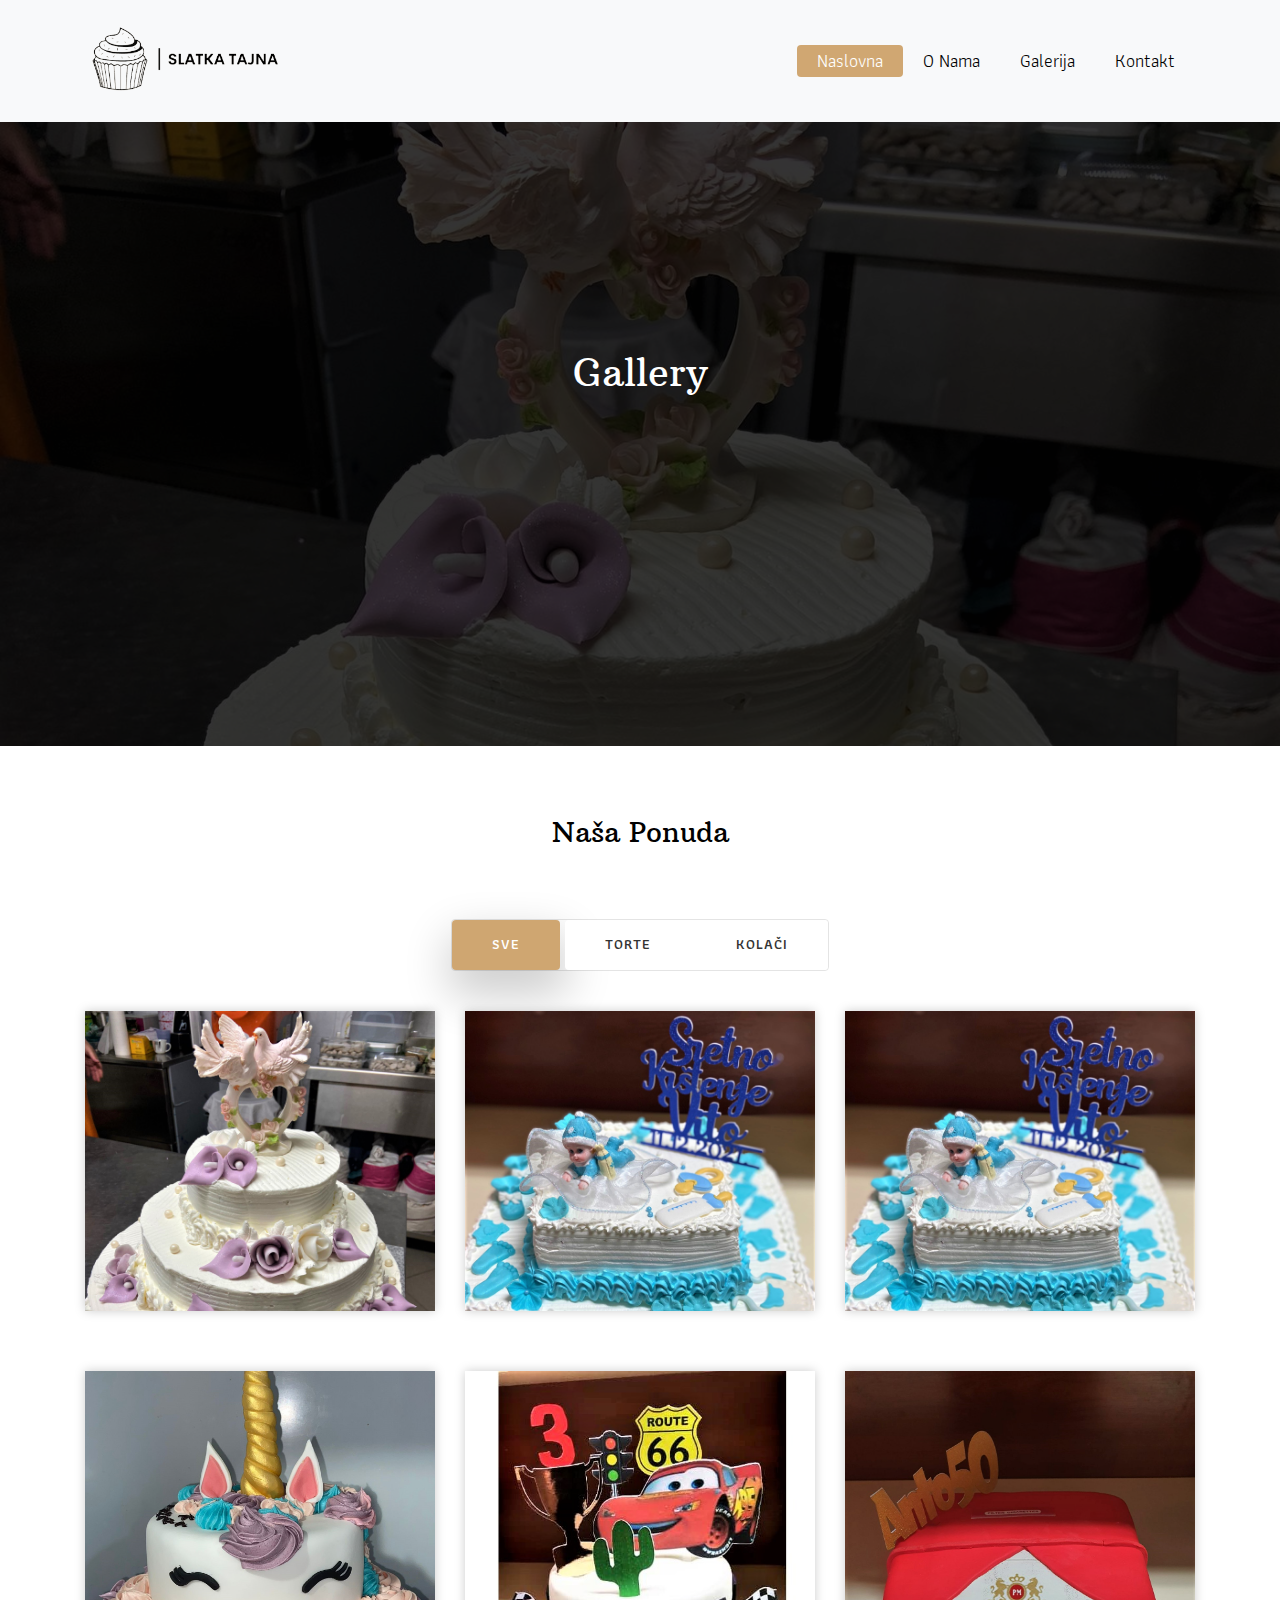
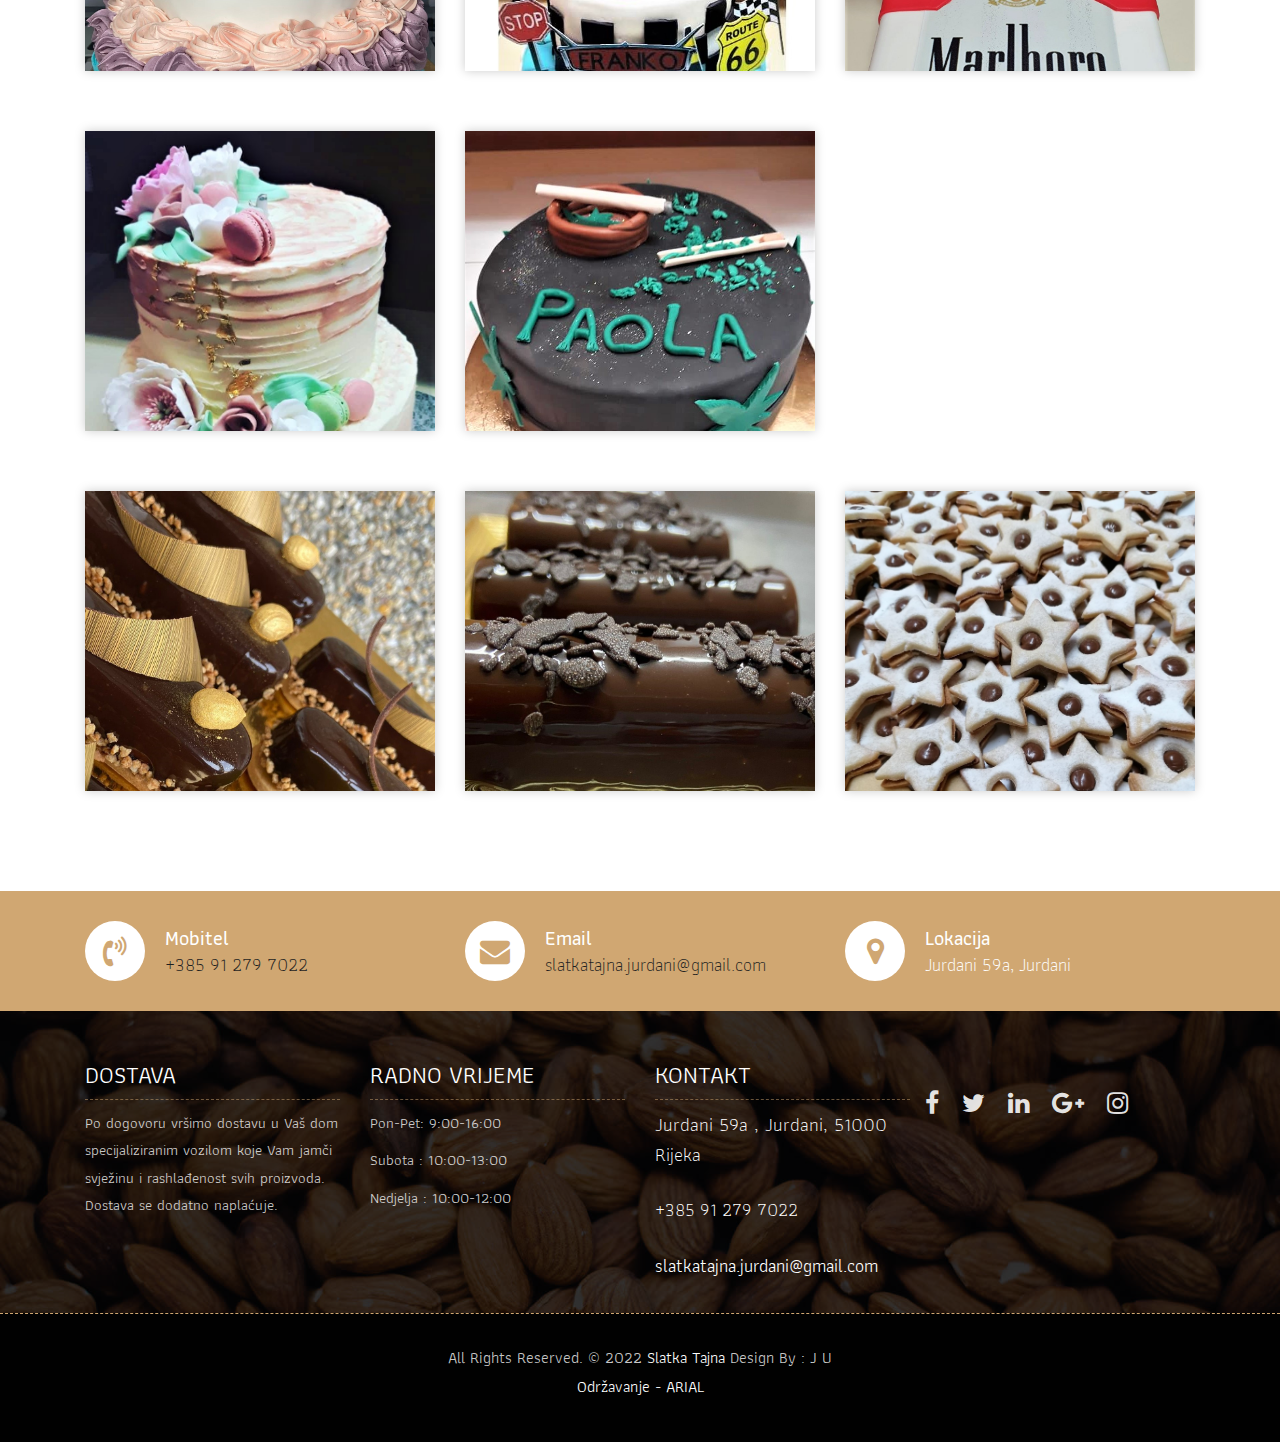
<file: gallery.html>
<!DOCTYPE html>
<html lang="en"><!-- Basic -->
<head>
	<meta charset="utf-8">
    <meta http-equiv="X-UA-Compatible" content="IE=edge">   
   
    <!-- Mobile Metas -->
    <meta name="viewport" content="width=device-width, initial-scale=1">
 
     <!-- Site Metas -->
    <title>Slatka Tajna</title>  
    <meta name="keywords" content="">
    <meta name="description" content="">
    <meta name="author" content="">

    <!-- Site Icons -->
    <link rel="shortcut icon" href="images/favicon.ico" type="image/x-icon">
    <link rel="apple-touch-icon" href="images/apple-touch-icon.png">

    <!-- Bootstrap CSS -->
    <link rel="stylesheet" href="css/bootstrap.min.css">    
	<!-- Site CSS -->
    <link rel="stylesheet" href="css/style.css">    
    <!-- Responsive CSS -->
    <link rel="stylesheet" href="css/responsive.css">
    <!-- Custom CSS -->
    <link rel="stylesheet" href="css/custom.css">

    <!--[if lt IE 9]>
      <script src="https://oss.maxcdn.com/libs/html5shiv/3.7.0/html5shiv.js"></script>
      <script src="https://oss.maxcdn.com/libs/respond.js/1.4.2/respond.min.js"></script>
    <![endif]-->

</head>

<body>
	<!-- Start header -->
	<header class="top-navbar" >
		<nav class="navbar navbar-expand-lg navbar-light bg-light">
			<div class="container">
				<a class="navbar-brand" href="index.html">
					<img style="width: 200px;" src="img/stl.png" alt="" />
				</a>
				<button class="navbar-toggler" type="button" data-toggle="collapse" data-target="#navbars-rs-food" aria-controls="navbars-rs-food" aria-expanded="false" aria-label="Toggle navigation">
				  <span class="navbar-toggler-icon"></span>
				</button>
				<div class="collapse navbar-collapse" id="navbars-rs-food">
					<ul class="navbar-nav ml-auto">
						<li class="nav-item active"><a class="nav-link" href="index.html">Naslovna</a></li>
						<!--<li class="nav-item"><a class="nav-link" href="menu.html">Menu</a></li>-->
						<li class="nav-item"><a class="nav-link" href="about.html">O Nama</a></li>
						<li class="nav-item"><a class="nav-link" href="gallery.html">Galerija</a></li>
						<!--<li class="nav-item dropdown">
							<a class="nav-link dropdown-toggle" href="#" id="dropdown-a" data-toggle="dropdown">Pages</a>
							<div class="dropdown-menu" aria-labelledby="dropdown-a">
								<a class="dropdown-item" href="reservation.html">Reservation</a>
								<a class="dropdown-item" href="stuff.html">Stuff</a>
								<a class="dropdown-item" href="gallery.html">Gallery</a>
							</div>
						</li>-->
						<!--<li class="nav-item dropdown">
							<a class="nav-link dropdown-toggle" href="#" id="dropdown-a" data-toggle="dropdown">Blog</a>
							<div class="dropdown-menu" aria-labelledby="dropdown-a">
								<a class="dropdown-item" href="blog.html">blog</a>
								<a class="dropdown-item" href="blog-details.html">blog Single</a>
							</div>
						</li>-->
						<li class="nav-item"><a class="nav-link" href="#kontakt">Kontakt</a></li>
					</ul>
				</div>
			</div>
		</nav>
	</header>
	<!-- End header -->
	
	<!-- Start All Pages -->
	<div class="all-page-title page-breadcrumb">
		<div class="container text-center">
			<div class="row">
				<div class="col-lg-12">
					<h1>Gallery</h1>
				</div>
			</div>
		</div>
	</div>
	<!-- End All Pages -->
	
	<!-- Start Gallery
	<div class="gallery-box">
		<div class="container-fluid">
			<div class="row">
				<div class="col-lg-12">
					<div class="heading-title text-center">
						<h2>Gallery</h2>
						<p>Lorem Ipsum is simply dummy text of the printing and typesetting</p>
					</div>
				</div>
			</div>
			<div class="tz-gallery">
				<div class="row">
					<div class="col-sm-12 col-md-3 col-lg-3">
						<a class="lightbox" href="images/gallery-img-01.jpg">
							<img class="img-fluid" src="images/gallery-img-01.jpg" alt="Gallery Images">
						</a>
					</div>
					<div class="col-sm-6 col-md-3 col-lg-3">
						<a class="lightbox" href="images/gallery-img-02.jpg">
							<img class="img-fluid" src="images/gallery-img-02.jpg" alt="Gallery Images">
						</a>
					</div>
					<div class="col-sm-6 col-md-3 col-lg-3">
						<a class="lightbox" href="images/gallery-img-03.jpg">
							<img class="img-fluid" src="images/gallery-img-03.jpg" alt="Gallery Images">
						</a>
					</div>
					<div class="col-sm-12 col-md-3 col-lg-3">
						<a class="lightbox" href="images/gallery-img-04.jpg">
							<img class="img-fluid" src="images/gallery-img-04.jpg" alt="Gallery Images">
						</a>
					</div>
					<div class="col-sm-6 col-md-3 col-lg-3">
						<a class="lightbox" href="images/gallery-img-05.jpg">
							<img class="img-fluid" src="images/gallery-img-05.jpg" alt="Gallery Images">
						</a>
					</div> 
					<div class="col-sm-6 col-md-3 col-lg-3">
						<a class="lightbox" href="images/gallery-img-06.jpg">
							<img class="img-fluid" src="images/gallery-img-06.jpg" alt="Gallery Images">
						</a>
					</div>
				</div>
			</div>
		</div>
	</div>
	<!-- End Gallery -->

	<!-- Start Menu -->
	<div class="menu-box">
		<div class="container">
			<div class="row">
				<div class="col-lg-12">
					<div class="heading-title text-center">
						<h2>Naša Ponuda</h2>
						<p></p>
					</div>
				</div>
			</div>
			<div class="row">
				<div class="col-lg-12">
					<div class="special-menu text-center">
						<div class="button-group filter-button-group">
							<button class="active" data-filter="*">Sve</button>
							<button data-filter=".torte">Torte</button>
							<button data-filter=".kolaci">Kolači</button>
							<!--<button data-filter=".dinner">Dinner</button>-->
						</div>
					</div>
				</div>
			</div>
				
			<div class="row special-list">
				<div class="col-lg-4 col-md-6 special-grid torte">
					<div class="gallery-single fix">
						<img src="img/vjencanje.jpg" class="img-fluid" alt="Image">
						<div class="why-text">
							<h4>Torte za vjenčanja</h4>
							<p></p>
							<a href="torte-za-vjencanja.html"><h5>Istraži</h5></a>
						</div>
					</div>
				</div>
				
				<div class="col-lg-4 col-md-6 special-grid torte">
					<div class="gallery-single fix">
						<img src="img/krstenje.jpg" class="img-fluid" alt="Image">
						<div class="why-text">
							<h4>Torte za Krštenja</h4>
							<p></p>
							<a href="torte-za-krstenja.html"><h5>Istraži</h5></a>
						</div>
					</div>
				</div>

				<div class="col-lg-4 col-md-6 special-grid torte">
					<div class="gallery-single fix">
						<img src="img/krstenje.jpg" class="img-fluid" alt="Image">
						<div class="why-text">
							<h4>Torte za Pričest i Krizmu</h4>
							<p></p>
							<a href="torte-za-pricest-i-krizmu.html"><h5>Istraži</h5></a>
						</div>
					</div>
				</div>
			</div>

			<div class="row special-list">	
				<div class="col-lg-4 col-md-6 special-grid torte">
					<div class="gallery-single fix">
						<img src="img/djevojcice.jpg" class="img-fluid" alt="Image">
						<div class="why-text">
							<h4>Rođendanske Torte</h4>
							<p>Rođendanske torte namijenjene djevojčicama</p>
							<a href="rodendan-djevojcice.html"><h5>Istraži</h5></a>
						</div>
					</div>
				</div>

				<div class="col-lg-4 col-md-6 special-grid torte">
					<div class="gallery-single fix">
						<img src="img/djecaci.jpg" class="img-fluid" alt="Image">
						<div class="why-text">
							<h4>Rođendanske Torte</h4>
							<p>Rođendanske torte namijenjene dječacima</p>
							<a href="rodendan-djecaci.html"><h5>Istraži</h5></a>
						</div>
					</div>
				</div>
				
				<div class="col-lg-4 col-md-6 special-grid torte">
					<div class="gallery-single fix">
						<img src="img/odrasli.jpg" class="img-fluid" alt="Image">
						<div class="why-text">
							<h4>Rođendanske Torte</h4>
							<p>Rođendanske torte namijenjene odraslima</p>
							<a href="rodendan-odrasli.html"><h5>Istraži</h5></a>
						</div>
					</div>
				</div>
			</div>

            <div class="row special-list">
				<div class="col-lg-4 col-md-6 special-grid torte">
					<div class="gallery-single fix">
						<img src="img/svecane.jpg" class="img-fluid" alt="Image">
						<div class="why-text">
							<h4>Svečane Torte</h4>
							<p></p>
							<a href="svecane-torte.html"><h5>Istraži</h5></a>
						</div>
					</div>
				</div>
				
				<!--<div class="col-lg-4 col-md-6 special-grid torte">
					<div class="gallery-single fix">
						<img src="img/fugarfree.jpg" class="img-fluid" alt="Image">
						<div class="why-text">
							<h4>Sugar Free Torte</h4>
							<p></p>
							<a href="sugarfree-torte.html"><h5>Istraži</h5></a>
						</div>
					</div>
				</div>-->

				<div class="col-lg-4 col-md-6 special-grid torte">
					<div class="gallery-single fix">
						<img src="img/18+.jpg" class="img-fluid" alt="Image">
						<div class="why-text">
							<h4>18+ Torte</h4>
							<p></p>
							<a href="18-torte.html"><h5>Istraži</h5></a>
						</div>
					</div>
				</div>
			</div>

			<div class="row special-list">	
				<div class="col-lg-4 col-md-6 special-grid kolaci">
					<div class="gallery-single fix">
						<img src="img/dnevni.jpg" class="img-fluid" alt="Image">
						<div class="why-text">
							<h4>Dnevni Kolači</h4>
							<p></p>
							<a href="dnevni-kolaci.html"><h5>Istraži</h5></a>
						</div>
					</div>
				</div>
				
				<div class="col-lg-4 col-md-6 special-grid kolaci">
					<div class="gallery-single fix">
						<img src="img/svecanikolaci.jpg" class="img-fluid" alt="Image">
						<div class="why-text">
							<h4>Svečani Kolači</h4>
							<p></p>
							<a href="svecani-kolaci.html"><h5>Istraži</h5></a>
						</div>
					</div>
				</div>
				
				<div class="col-lg-4 col-md-6 special-grid kolaci">
					<div class="gallery-single fix">
						<img src="img/suhi.jpeg" class="img-fluid" alt="Image">
						<div class="why-text">
							<h4>Keksi</h4>
							<p></p>
							<a href="keksi.html"><h5>Istraži</h5></a>
						</div>
					</div>
				</div>
				
				
				
				
			</div>
		</div>
	</div>
	<!-- End Menu -->
	
	<!-- Start Customer Reviews 
	<div class="customer-reviews-box">
		<div class="container">
			<div class="row">
				<div class="col-lg-12">
					<div class="heading-title text-center">
						<h2>Customer Reviews</h2>
						<p>Lorem Ipsum is simply dummy text of the printing and typesetting</p>
					</div>
				</div>
			</div>
			<div class="row">
				<div class="col-md-8 mr-auto ml-auto text-center">
					<div id="reviews" class="carousel slide" data-ride="carousel">
						<div class="carousel-inner mt-4">
							<div class="carousel-item text-center active">
								<div class="img-box p-1 border rounded-circle m-auto">
									<img class="d-block w-100 rounded-circle" src="images/profile-1.jpg" alt="">
								</div>
								<h5 class="mt-4 mb-0"><strong class="text-warning text-uppercase">Paul Mitchel</strong></h5>
								<h6 class="text-dark m-0">Web Developer</h6>
								<p class="m-0 pt-3">Lorem ipsum dolor sit amet, consectetur adipiscing elit. Nam eu sem tempor, varius quam at, luctus dui. Mauris magna metus, dapibus nec turpis vel, semper malesuada ante. Idac bibendum scelerisque non non purus. Suspendisse varius nibh non aliquet.</p>
							</div>
							<div class="carousel-item text-center">
								<div class="img-box p-1 border rounded-circle m-auto">
									<img class="d-block w-100 rounded-circle" src="images/profile-3.jpg" alt="">
								</div>
								<h5 class="mt-4 mb-0"><strong class="text-warning text-uppercase">Steve Fonsi</strong></h5>
								<h6 class="text-dark m-0">Web Designer</h6>
								<p class="m-0 pt-3">Lorem ipsum dolor sit amet, consectetur adipiscing elit. Nam eu sem tempor, varius quam at, luctus dui. Mauris magna metus, dapibus nec turpis vel, semper malesuada ante. Idac bibendum scelerisque non non purus. Suspendisse varius nibh non aliquet.</p>
							</div>
							<div class="carousel-item text-center">
								<div class="img-box p-1 border rounded-circle m-auto">
									<img class="d-block w-100 rounded-circle" src="images/profile-7.jpg" alt="">
								</div>
								<h5 class="mt-4 mb-0"><strong class="text-warning text-uppercase">Daniel vebar</strong></h5>
								<h6 class="text-dark m-0">Seo Analyst</h6>
								<p class="m-0 pt-3">Lorem ipsum dolor sit amet, consectetur adipiscing elit. Nam eu sem tempor, varius quam at, luctus dui. Mauris magna metus, dapibus nec turpis vel, semper malesuada ante. Idac bibendum scelerisque non non purus. Suspendisse varius nibh non aliquet.</p>
							</div>
						</div>
						<a class="carousel-control-prev" href="#reviews" role="button" data-slide="prev">
							<i class="fa fa-angle-left" aria-hidden="true"></i>
							<span class="sr-only">Previous</span>
						</a>
						<a class="carousel-control-next" href="#reviews" role="button" data-slide="next">
							<i class="fa fa-angle-right" aria-hidden="true"></i>
							<span class="sr-only">Next</span>
						</a>
                    </div>
				</div>
			</div>
		</div>
	</div>
	<!-- End Customer Reviews -->
	
	<!-- Start Contact info -->
	<div class="contact-imfo-box">
		<div class="container">
			<div class="row">
				<div class="col-md-4">
					<i class="fa fa-volume-control-phone"></i>
					<div class="overflow-hidden">
						<h4>Mobitel</h4>
						<p class="lead">
							<a href="+385912797022">+385 91 279 7022</a>
						</p>
					</div>
				</div>
				<div class="col-md-4">
					<i class="fa fa-envelope"></i>
					<div class="overflow-hidden">
						<h4>Email</h4>
						<p class="lead">
							<a href="slatkatajna.jurdani@gmail.coom">slatkatajna.jurdani@gmail.com</a>
						</p>
					</div>
				</div>
				<div class="col-md-4">
					<i class="fa fa-map-marker"></i>
					<div class="overflow-hidden">
						<h4>Lokacija</h4>
						<p class="lead">
							Jurdani 59a, Jurdani
						</p>
					</div>
				</div>
			</div>
		</div>
	</div>
	<!-- End Contact info -->
	
	<!-- Start Footer -->
	<footer class="footer-area bg-f" id="kontakt">
		<div class="container">
			<div class="row">
				<div class="col-lg-3 col-md-6">
					<h3>Dostava</h3>
					<p>Po dogovoru vršimo dostavu u Vaš dom specijaliziranim vozilom koje Vam jamči svježinu i rashlađenost svih proizvoda.<br> Dostava se dodatno naplaćuje.</p>
				</div>
				<div class="col-lg-3 col-md-6">
					<h3>Radno Vrijeme</h3>
					<p><span class="text-color">Pon-Pet: </span>9:00-16:00</p>
					<p><span class="text-color">Subota :</span> 10:00-13:00</p>
					<p><span class="text-color">Nedjelja :</span> 10:00-12:00</p>
				</div>
				<div class="col-lg-3 col-md-6">
					<h3>Kontakt</h3>
					<p class="lead">Jurdani 59a , Jurdani,  51000 Rijeka</p>
					<p class="lead"><a href="+385912797022">+385 91 279 7022</a></p>
					<p><a href="slatkatajna.jurdani@gmail.coom">slatkatajna.jurdani@gmail.com</a></p>
				</div>
				<!--<div class="col-lg-3 col-md-6">
					<h3>Subscribe</h3>
					<div class="subscribe_form">
						<form class="subscribe_form">
							<input name="EMAIL" id="subs-email" class="form_input" placeholder="Email Address..." type="email">
							<button type="submit" class="submit">SUBSCRIBE</button>
							<div class="clearfix"></div>
						</form>
					</div>-->
					<ul class="list-inline f-social">
						<li class="list-inline-item"><a href="#"><i class="fa fa-facebook" aria-hidden="true"></i></a></li>
						<li class="list-inline-item"><a href="#"><i class="fa fa-twitter" aria-hidden="true"></i></a></li>
						<li class="list-inline-item"><a href="#"><i class="fa fa-linkedin" aria-hidden="true"></i></a></li>
						<li class="list-inline-item"><a href="#"><i class="fa fa-google-plus" aria-hidden="true"></i></a></li>
						<li class="list-inline-item"><a href="#"><i class="fa fa-instagram" aria-hidden="true"></i></a></li>
					</ul>
				</div>
			</div>
		</div>
		
		<div class="copyright">
			<div class="container">
				<div class="row">
					<div class="col-lg-12">
						<p class="company-name">All Rights Reserved. &copy; 2022 <a href="#">Slatka Tajna</a> Design By : J U<br>
					<a href="https://html.design/">Održavanje - ARIAL</a></p>
					</div>
				</div>
			</div>
		</div>

	</footer>
	<!-- End Footer -->
	
	<a href="#" id="back-to-top" title="Back to top" style="display: none;">&uarr;</a>

	<!-- ALL JS FILES -->
	<script src="js/jquery-3.2.1.min.js"></script>
	<script src="js/popper.min.js"></script>
	<script src="js/bootstrap.min.js"></script>
    <!-- ALL PLUGINS -->
	<script src="js/jquery.superslides.min.js"></script>
	<script src="js/images-loded.min.js"></script>
	<script src="js/isotope.min.js"></script>
	<script src="js/baguetteBox.min.js"></script>
	<script src="js/form-validator.min.js"></script>
    <script src="js/contact-form-script.js"></script>
    <script src="js/custom.js"></script>

	<style>
		.row-ponuda{
			margin-bottom: 25px;
		}

		@media only screen and (max-width: 990px){
        .row-ponuda{ margin-bottom: 5px; }
}

	</style>

</body>
</html>
</file>
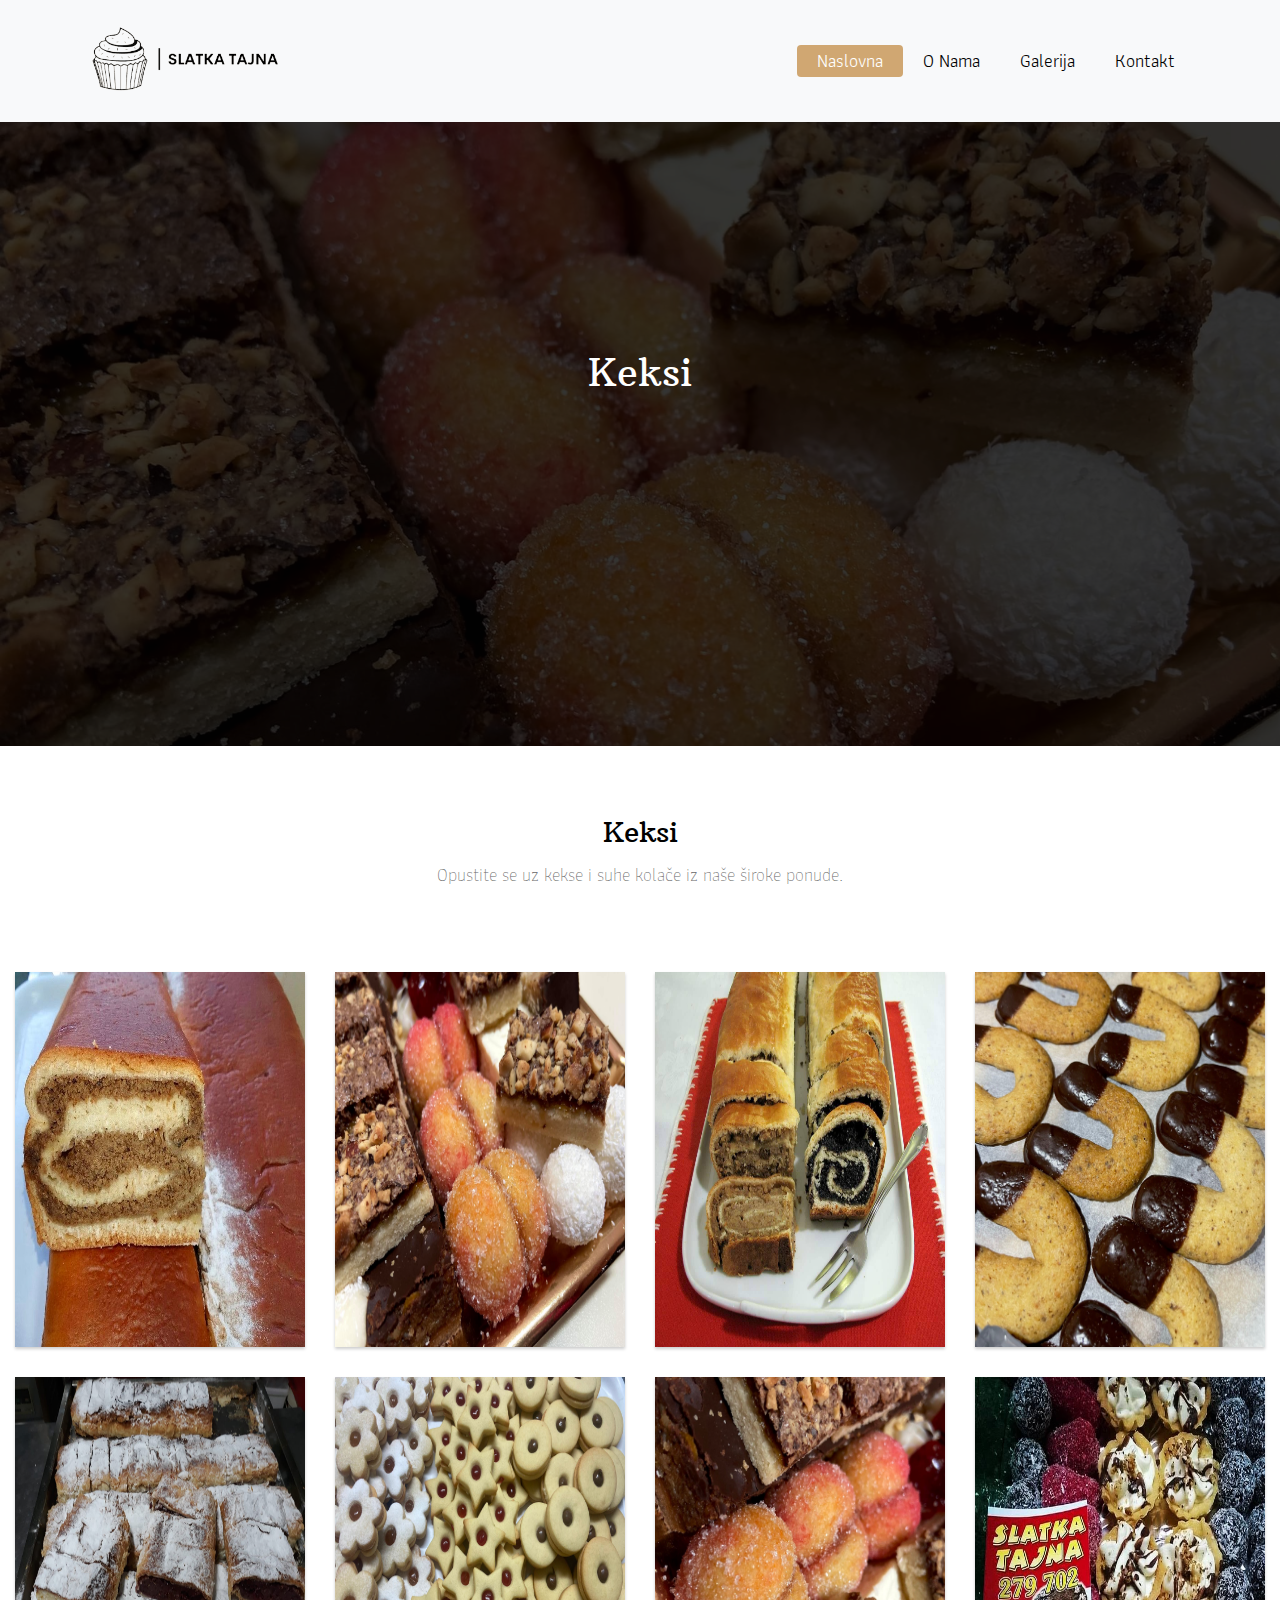
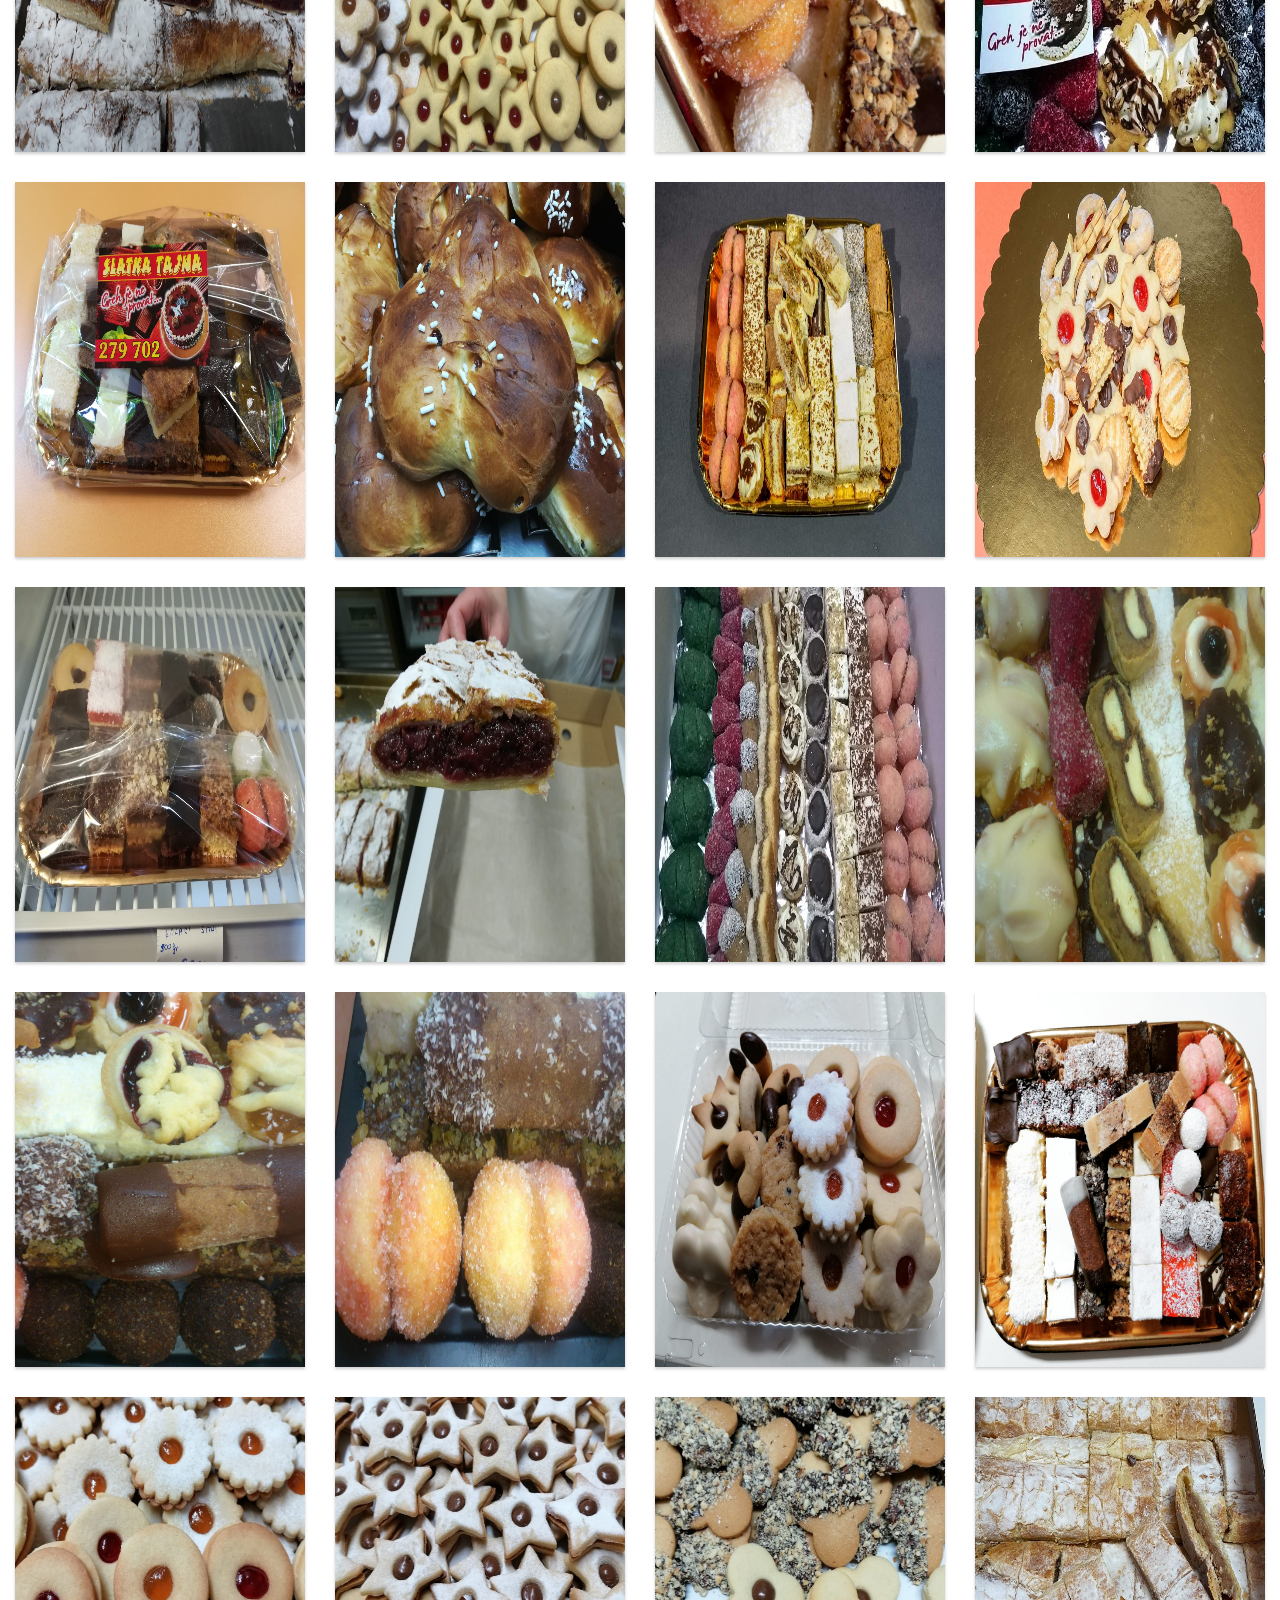
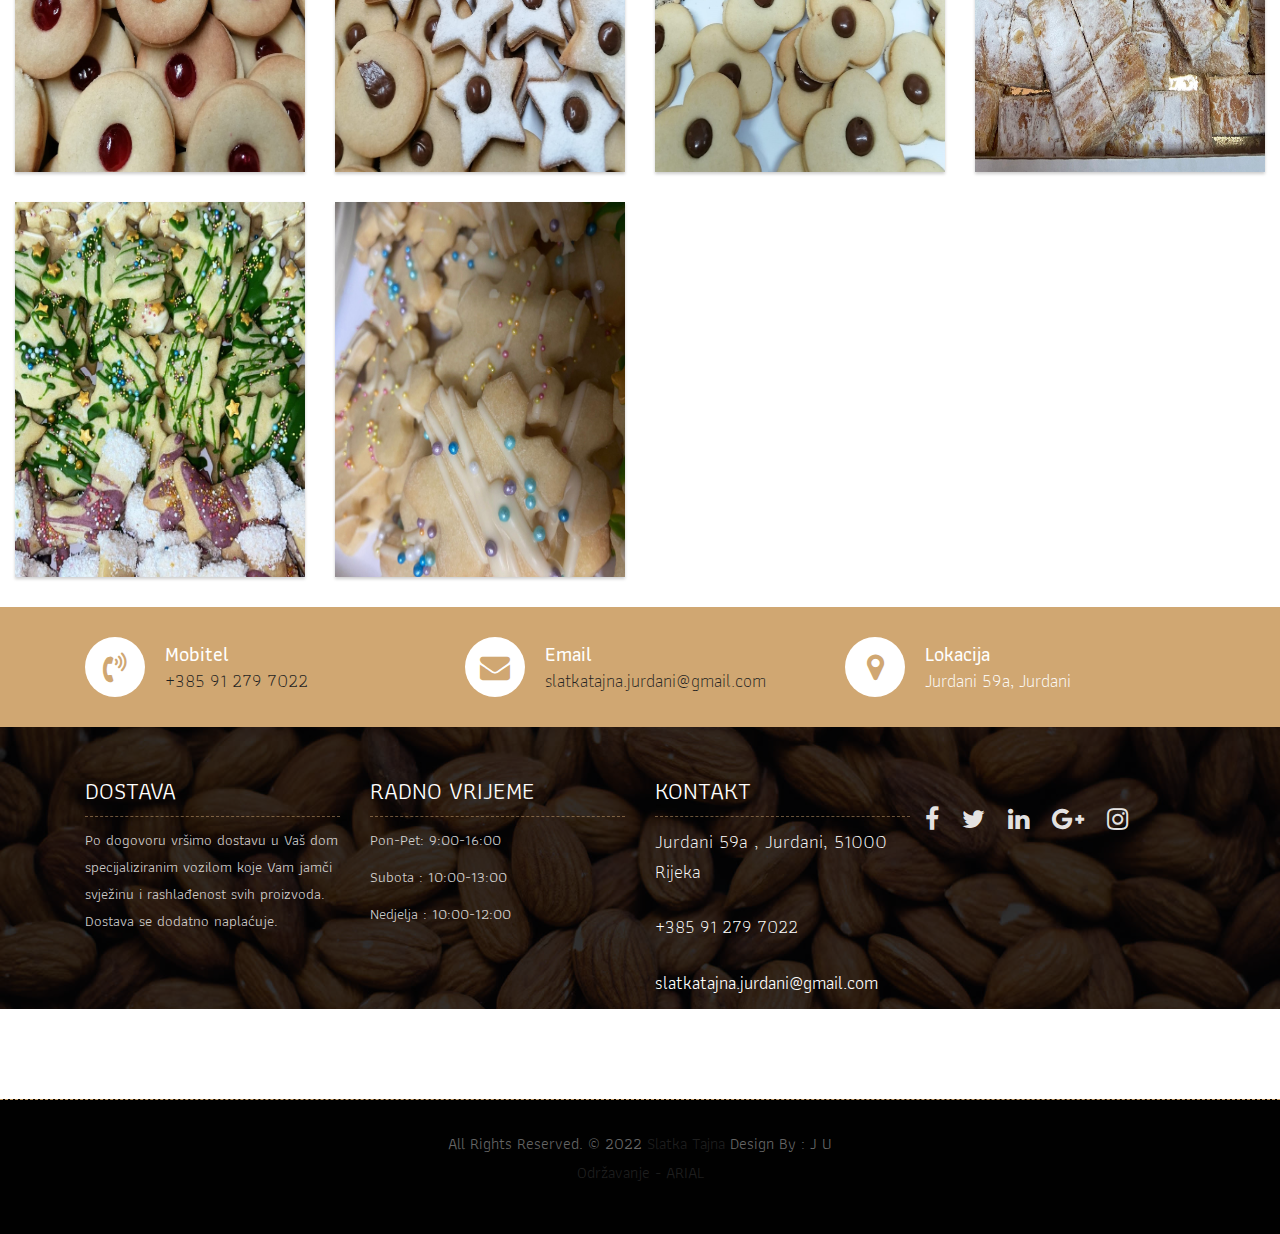
<file: keksi.html>
<!DOCTYPE html>
<html lang="en"><!-- Basic -->
<head>
	<meta charset="utf-8">
    <meta http-equiv="X-UA-Compatible" content="IE=edge">   
   
    <!-- Mobile Metas -->
    <meta name="viewport" content="width=device-width, initial-scale=1">
 
     <!-- Site Metas -->
    <title>Slatka Tajna</title>  
    <meta name="keywords" content="">
    <meta name="description" content="">
    <meta name="author" content="">

    <!-- Site Icons -->
    <link rel="shortcut icon" href="images/favicon.ico" type="image/x-icon">
    <link rel="apple-touch-icon" href="images/apple-touch-icon.png">

    <!-- Bootstrap CSS -->
    <link rel="stylesheet" href="css/bootstrap.min.css">    
	<!-- Site CSS -->
    <link rel="stylesheet" href="css/style.css">    
    <!-- Responsive CSS -->
    <link rel="stylesheet" href="css/responsive.css">
    <!-- Custom CSS -->
    <link rel="stylesheet" href="css/custom.css">

    <!--[if lt IE 9]>
      <script src="https://oss.maxcdn.com/libs/html5shiv/3.7.0/html5shiv.js"></script>
      <script src="https://oss.maxcdn.com/libs/respond.js/1.4.2/respond.min.js"></script>
    <![endif]-->

</head>

<body>
	<!-- Start header -->
	<header class="top-navbar" >
		<nav class="navbar navbar-expand-lg navbar-light bg-light">
			<div class="container">
				<a class="navbar-brand" href="index.html">
					<img style="width: 200px;" src="img/stl.png" alt="" />
				</a>
				<button class="navbar-toggler" type="button" data-toggle="collapse" data-target="#navbars-rs-food" aria-controls="navbars-rs-food" aria-expanded="false" aria-label="Toggle navigation">
				  <span class="navbar-toggler-icon"></span>
				</button>
				<div class="collapse navbar-collapse" id="navbars-rs-food">
					<ul class="navbar-nav ml-auto">
						<li class="nav-item active"><a class="nav-link" href="index.html">Naslovna</a></li>
						<!--<li class="nav-item"><a class="nav-link" href="menu.html">Menu</a></li>-->
						<li class="nav-item"><a class="nav-link" href="about.html">O Nama</a></li>
						<li class="nav-item"><a class="nav-link" href="gallery.html">Galerija</a></li>
						<!--<li class="nav-item dropdown">
							<a class="nav-link dropdown-toggle" href="#" id="dropdown-a" data-toggle="dropdown">Pages</a>
							<div class="dropdown-menu" aria-labelledby="dropdown-a">
								<a class="dropdown-item" href="reservation.html">Reservation</a>
								<a class="dropdown-item" href="stuff.html">Stuff</a>
								<a class="dropdown-item" href="gallery.html">Gallery</a>
							</div>
						</li>-->
						<!--<li class="nav-item dropdown">
							<a class="nav-link dropdown-toggle" href="#" id="dropdown-a" data-toggle="dropdown">Blog</a>
							<div class="dropdown-menu" aria-labelledby="dropdown-a">
								<a class="dropdown-item" href="blog.html">blog</a>
								<a class="dropdown-item" href="blog-details.html">blog Single</a>
							</div>
						</li>-->
						<li class="nav-item"><a class="nav-link" href="#kontakt">Kontakt</a></li>
					</ul>
				</div>
			</div>
		</nav>
	</header>
	<!-- End header -->
	
	<!-- Start All Pages -->
	<div class="all-page-title page-breadcrumb-keksi">
		<div class="container text-center">
			<div class="row">
				<div class="col-lg-12">
					<h1>Keksi</h1>
				</div>
			</div>
		</div>
	</div>
	<!-- End All Pages -->
	
	<!-- Start Gallery -->
	<div class="gallery-box">
		<div class="container-fluid">
			<div class="row">
				<div class="col-lg-12">
					<div class="heading-title text-center">
						<h2>Keksi</h2>
						<p>Opustite se uz kekse i suhe kolače iz naše široke ponude.</p>
					</div>
				</div>
			</div>
			<div class="tz-gallery">
				<div class="row">
					<div class="col-sm-12 col-md-3 col-lg-3">
						<a class="lightbox" href="img/suhi-kolaci/suhi1.jpg">
							<img class="img-fluid" src="img/suhi-kolaci/suhi1.jpg" alt="Gallery Images">
						</a>
					</div>
					<div class="col-sm-6 col-md-3 col-lg-3">
						<a class="lightbox" href="img/suhi-kolaci/suhi2.jpg">
							<img class="img-fluid" src="img/suhi-kolaci/suhi2.jpg" alt="Gallery Images">
						</a>
					</div>
					<div class="col-sm-6 col-md-3 col-lg-3">
						<a class="lightbox" href="img/suhi-kolaci/suhi3.jpg">
							<img class="img-fluid" src="img/suhi-kolaci/suhi4.jpg" alt="Gallery Images">
						</a>
					</div>
					<div class="col-sm-12 col-md-3 col-lg-3">
						<a class="lightbox" href="img/suhi-kolaci/suhi25.jpg">
							<img class="img-fluid" src="img/suhi-kolaci/suhi25.1.jpg" alt="Gallery Images">
						</a>
					</div>
				</div>
				<div class="row">
					<div class="col-sm-12 col-md-3 col-lg-3">
						<a class="lightbox" href="img/suhi-kolaci/suhi5.jpg">
							<img class="img-fluid" src="img/suhi-kolaci/suhi5.jpg" alt="Gallery Images">
						</a>
					</div>
					<div class="col-sm-6 col-md-3 col-lg-3">
						<a class="lightbox" href="img/suhi-kolaci/suhi27.jpg">
							<img class="img-fluid" src="img/suhi-kolaci/suhi27.jpg" alt="Gallery Images">
						</a>
					</div>
					<div class="col-sm-6 col-md-3 col-lg-3">
						<a class="lightbox" href="img/suhi-kolaci/suhi26.jpeg">
							<img class="img-fluid" src="img/suhi-kolaci/suhi26.1.jpeg" alt="Gallery Images">
						</a>
					</div>
					<div class="col-sm-12 col-md-3 col-lg-3">
						<a class="lightbox" href="img/suhi-kolaci/suhi6.jpg">
							<img class="img-fluid" src="img/suhi-kolaci/suhi6.jpg" alt="Gallery Images">
						</a>
					</div>
				</div>
				<div class="row">
					<div class="col-sm-12 col-md-3 col-lg-3">
						<a class="lightbox" href="img/suhi-kolaci/suhi7.jpg">
							<img class="img-fluid" src="img/suhi-kolaci/suhi7.jpg" alt="Gallery Images">
						</a>
					</div>
					<div class="col-sm-6 col-md-3 col-lg-3">
						<a class="lightbox" href="img/suhi-kolaci/suhi8.jpg">
							<img class="img-fluid" src="img/suhi-kolaci/suhi8.jpg" alt="Gallery Images">
						</a>
					</div>
					<div class="col-sm-6 col-md-3 col-lg-3">
						<a class="lightbox" href="img/suhi-kolaci/suhi9.jpg">
							<img class="img-fluid" src="img/suhi-kolaci/suhi9.jpg" alt="Gallery Images">
						</a>
					</div>
					<div class="col-sm-12 col-md-3 col-lg-3">
						<a class="lightbox" href="img/suhi-kolaci/suhi10.jpg">
							<img class="img-fluid" src="img/suhi-kolaci/suhi10.jpg" alt="Gallery Images">
						</a>
					</div>
				</div>
				<div class="row">
					<div class="col-sm-12 col-md-3 col-lg-3">
						<a class="lightbox" href="img/suhi-kolaci/suhi11.jpg">
							<img class="img-fluid" src="img/suhi-kolaci/suhi11.jpg" alt="Gallery Images">
						</a>
					</div>
					<div class="col-sm-6 col-md-3 col-lg-3">
						<a class="lightbox" href="img/suhi-kolaci/suhi12.jpg">
							<img class="img-fluid" src="img/suhi-kolaci/suhi12.jpg" alt="Gallery Images">
						</a>
					</div>
					<div class="col-sm-6 col-md-3 col-lg-3">
						<a class="lightbox" href="img/suhi-kolaci/suhi13.jpg">
							<img class="img-fluid" src="img/suhi-kolaci/suhi13.jpg" alt="Gallery Images">
						</a>
					</div>
					<div class="col-sm-12 col-md-3 col-lg-3">
						<a class="lightbox" href="img/suhi-kolaci/suhi14.jpg">
							<img class="img-fluid" src="img/suhi-kolaci/suhi14.jpg" alt="Gallery Images">
						</a>
					</div>
				</div>
				<div class="row">
					<div class="col-sm-12 col-md-3 col-lg-3">
						<a class="lightbox" href="img/suhi-kolaci/suhi15.jpg">
							<img class="img-fluid" src="img/suhi-kolaci/suhi15.jpg" alt="Gallery Images">
						</a>
					</div>
					<div class="col-sm-6 col-md-3 col-lg-3">
						<a class="lightbox" href="img/suhi-kolaci/suhi16.jpg">
							<img class="img-fluid" src="img/suhi-kolaci/suhi16.jpg" alt="Gallery Images">
						</a>
					</div>
					<div class="col-sm-6 col-md-3 col-lg-3">
						<a class="lightbox" href="img/suhi-kolaci/suhi17.jpg">
							<img class="img-fluid" src="img/suhi-kolaci/suhi17.jpg" alt="Gallery Images">
						</a>
					</div>
					<div class="col-sm-12 col-md-3 col-lg-3">
						<a class="lightbox" href="img/suhi-kolaci/suhi18.jpg">
							<img class="img-fluid" src="img/suhi-kolaci/suhi18.jpg" alt="Gallery Images">
						</a>
					</div>
				</div>
				<div class="row">
					<div class="col-sm-12 col-md-3 col-lg-3">
						<a class="lightbox" href="img/suhi-kolaci/suhi19.jpg">
							<img class="img-fluid" src="img/suhi-kolaci/suhi19.1.jpg" alt="Gallery Images">
						</a>
					</div>
					<div class="col-sm-6 col-md-3 col-lg-3">
						<a class="lightbox" href="img/suhi-kolaci/suhi20.jpg">
							<img class="img-fluid" src="img/suhi-kolaci/suhi20.1.jpg" alt="Gallery Images">
						</a>
					</div>
					<div class="col-sm-6 col-md-3 col-lg-3">
						<a class="lightbox" href="img/suhi-kolaci/suhi21.jpg">
							<img class="img-fluid" src="img/suhi-kolaci/suhi21.1.jpg" alt="Gallery Images">
						</a>
					</div>
					<div class="col-sm-12 col-md-3 col-lg-3">
						<a class="lightbox" href="img/suhi-kolaci/suhi22.jpg">
							<img class="img-fluid" src="img/suhi-kolaci/suhi22.jpg" alt="Gallery Images">
						</a>
					</div>
				</div>
				<div class="row">
					<div class="col-sm-12 col-md-3 col-lg-3">
						<a class="lightbox" href="img/suhi-kolaci/suhi23.jpg">
							<img class="img-fluid" src="img/suhi-kolaci/suhi23.1.jpg" alt="Gallery Images">
						</a>
					</div>
					<div class="col-sm-6 col-md-3 col-lg-3">
						<a class="lightbox" href="img/suhi-kolaci/suhi24.jpg">
							<img class="img-fluid" src="img/suhi-kolaci/suhi24.1.jpg" alt="Gallery Images">
						</a>
					</div>
					<!--<div class="col-sm-6 col-md-3 col-lg-3">
						<a class="lightbox" href="img/suhi-kolaci/suhi25.jpg">
							<img class="img-fluid" src="img/suhi-kolaci/suhi25.1.jpg" alt="Gallery Images">
						</a>
					</div>
					<!--<div class="col-sm-12 col-md-3 col-lg-3">
						<a class="lightbox" href="img/suhi-kolaci/suhi26.jpeg">
							<img class="img-fluid" src="img/suhi-kolaci/suhi26.1.jpeg" alt="Gallery Images">
						</a>
					</div>
				</div>-->
				

			</div>
		</div>
	</div>
	<!-- End Gallery -->

	
	
	<!-- Start Customer Reviews 
	<div class="customer-reviews-box">
		<div class="container">
			<div class="row">
				<div class="col-lg-12">
					<div class="heading-title text-center">
						<h2>Customer Reviews</h2>
						<p>Lorem Ipsum is simply dummy text of the printing and typesetting</p>
					</div>
				</div>
			</div>
			<div class="row">
				<div class="col-md-8 mr-auto ml-auto text-center">
					<div id="reviews" class="carousel slide" data-ride="carousel">
						<div class="carousel-inner mt-4">
							<div class="carousel-item text-center active">
								<div class="img-box p-1 border rounded-circle m-auto">
									<img class="d-block w-100 rounded-circle" src="images/profile-1.jpg" alt="">
								</div>
								<h5 class="mt-4 mb-0"><strong class="text-warning text-uppercase">Paul Mitchel</strong></h5>
								<h6 class="text-dark m-0">Web Developer</h6>
								<p class="m-0 pt-3">Lorem ipsum dolor sit amet, consectetur adipiscing elit. Nam eu sem tempor, varius quam at, luctus dui. Mauris magna metus, dapibus nec turpis vel, semper malesuada ante. Idac bibendum scelerisque non non purus. Suspendisse varius nibh non aliquet.</p>
							</div>
							<div class="carousel-item text-center">
								<div class="img-box p-1 border rounded-circle m-auto">
									<img class="d-block w-100 rounded-circle" src="images/profile-3.jpg" alt="">
								</div>
								<h5 class="mt-4 mb-0"><strong class="text-warning text-uppercase">Steve Fonsi</strong></h5>
								<h6 class="text-dark m-0">Web Designer</h6>
								<p class="m-0 pt-3">Lorem ipsum dolor sit amet, consectetur adipiscing elit. Nam eu sem tempor, varius quam at, luctus dui. Mauris magna metus, dapibus nec turpis vel, semper malesuada ante. Idac bibendum scelerisque non non purus. Suspendisse varius nibh non aliquet.</p>
							</div>
							<div class="carousel-item text-center">
								<div class="img-box p-1 border rounded-circle m-auto">
									<img class="d-block w-100 rounded-circle" src="images/profile-7.jpg" alt="">
								</div>
								<h5 class="mt-4 mb-0"><strong class="text-warning text-uppercase">Daniel vebar</strong></h5>
								<h6 class="text-dark m-0">Seo Analyst</h6>
								<p class="m-0 pt-3">Lorem ipsum dolor sit amet, consectetur adipiscing elit. Nam eu sem tempor, varius quam at, luctus dui. Mauris magna metus, dapibus nec turpis vel, semper malesuada ante. Idac bibendum scelerisque non non purus. Suspendisse varius nibh non aliquet.</p>
							</div>
						</div>
						<a class="carousel-control-prev" href="#reviews" role="button" data-slide="prev">
							<i class="fa fa-angle-left" aria-hidden="true"></i>
							<span class="sr-only">Previous</span>
						</a>
						<a class="carousel-control-next" href="#reviews" role="button" data-slide="next">
							<i class="fa fa-angle-right" aria-hidden="true"></i>
							<span class="sr-only">Next</span>
						</a>
                    </div>
				</div>
			</div>
		</div>
	</div>
	<!-- End Customer Reviews -->
	
	<!-- Start Contact info -->
	<div class="contact-imfo-box">
		<div class="container">
			<div class="row">
				<div class="col-md-4">
					<i class="fa fa-volume-control-phone"></i>
					<div class="overflow-hidden">
						<h4>Mobitel</h4>
						<p class="lead">
							<a href="+385912797022">+385 91 279 7022</a>
						</p>
					</div>
				</div>
				<div class="col-md-4">
					<i class="fa fa-envelope"></i>
					<div class="overflow-hidden">
						<h4>Email</h4>
						<p class="lead">
							<a href="slatkatajna.jurdani@gmail.coom">slatkatajna.jurdani@gmail.com</a>
						</p>
					</div>
				</div>
				<div class="col-md-4">
					<i class="fa fa-map-marker"></i>
					<div class="overflow-hidden">
						<h4>Lokacija</h4>
						<p class="lead">
							Jurdani 59a, Jurdani
						</p>
					</div>
				</div>
			</div>
		</div>
	</div>
	<!-- End Contact info -->
	
	<!-- Start Footer -->
	<footer class="footer-area bg-f" id="kontakt">
		<div class="container">
			<div class="row">
				<div class="col-lg-3 col-md-6">
					<h3>Dostava</h3>
					<p>Po dogovoru vršimo dostavu u Vaš dom specijaliziranim vozilom koje Vam jamči svježinu i rashlađenost svih proizvoda.<br> Dostava se dodatno naplaćuje.</p>
				</div>
				<div class="col-lg-3 col-md-6">
					<h3>Radno Vrijeme</h3>
					<p><span class="text-color">Pon-Pet: </span>9:00-16:00</p>
					<p><span class="text-color">Subota :</span> 10:00-13:00</p>
					<p><span class="text-color">Nedjelja :</span> 10:00-12:00</p>
				</div>
				<div class="col-lg-3 col-md-6">
					<h3>Kontakt</h3>
					<p class="lead">Jurdani 59a , Jurdani,  51000 Rijeka</p>
					<p class="lead"><a href="+385912797022">+385 91 279 7022</a></p>
					<p><a href="slatkatajna.jurdani@gmail.coom">slatkatajna.jurdani@gmail.com</a></p>
				</div>
				<!--<div class="col-lg-3 col-md-6">
					<h3>Subscribe</h3>
					<div class="subscribe_form">
						<form class="subscribe_form">
							<input name="EMAIL" id="subs-email" class="form_input" placeholder="Email Address..." type="email">
							<button type="submit" class="submit">SUBSCRIBE</button>
							<div class="clearfix"></div>
						</form>
					</div>-->
					<ul class="list-inline f-social">
						<li class="list-inline-item"><a href="#"><i class="fa fa-facebook" aria-hidden="true"></i></a></li>
						<li class="list-inline-item"><a href="#"><i class="fa fa-twitter" aria-hidden="true"></i></a></li>
						<li class="list-inline-item"><a href="#"><i class="fa fa-linkedin" aria-hidden="true"></i></a></li>
						<li class="list-inline-item"><a href="#"><i class="fa fa-google-plus" aria-hidden="true"></i></a></li>
						<li class="list-inline-item"><a href="#"><i class="fa fa-instagram" aria-hidden="true"></i></a></li>
					</ul>
				</div>
			</div>
		</div>
		
		<div class="copyright">
			<div class="container">
				<div class="row">
					<div class="col-lg-12">
						<p class="company-name">All Rights Reserved. &copy; 2022 <a href="#">Slatka Tajna</a> Design By : J U<br>
					<a href="https://html.design/">Održavanje - ARIAL</a></p>
					</div>
				</div>
			</div>
		</div>

	</footer>
	<!-- End Footer -->
	
	<a href="#" id="back-to-top" title="Back to top" style="display: none;">&uarr;</a>

	<!-- ALL JS FILES -->
	<script src="js/jquery-3.2.1.min.js"></script>
	<script src="js/popper.min.js"></script>
	<script src="js/bootstrap.min.js"></script>
    <!-- ALL PLUGINS -->
	<script src="js/jquery.superslides.min.js"></script>
	<script src="js/images-loded.min.js"></script>
	<script src="js/isotope.min.js"></script>
	<script src="js/baguetteBox.min.js"></script>
	<script src="js/form-validator.min.js"></script>
    <script src="js/contact-form-script.js"></script>
    <script src="js/custom.js"></script>

	<style>
		.row-ponuda{
			margin-bottom: 25px;
		}

		@media only screen and (max-width: 990px){
        .row-ponuda{ margin-bottom: 5px; }
}


	</style>

</body>
</html>
</file>
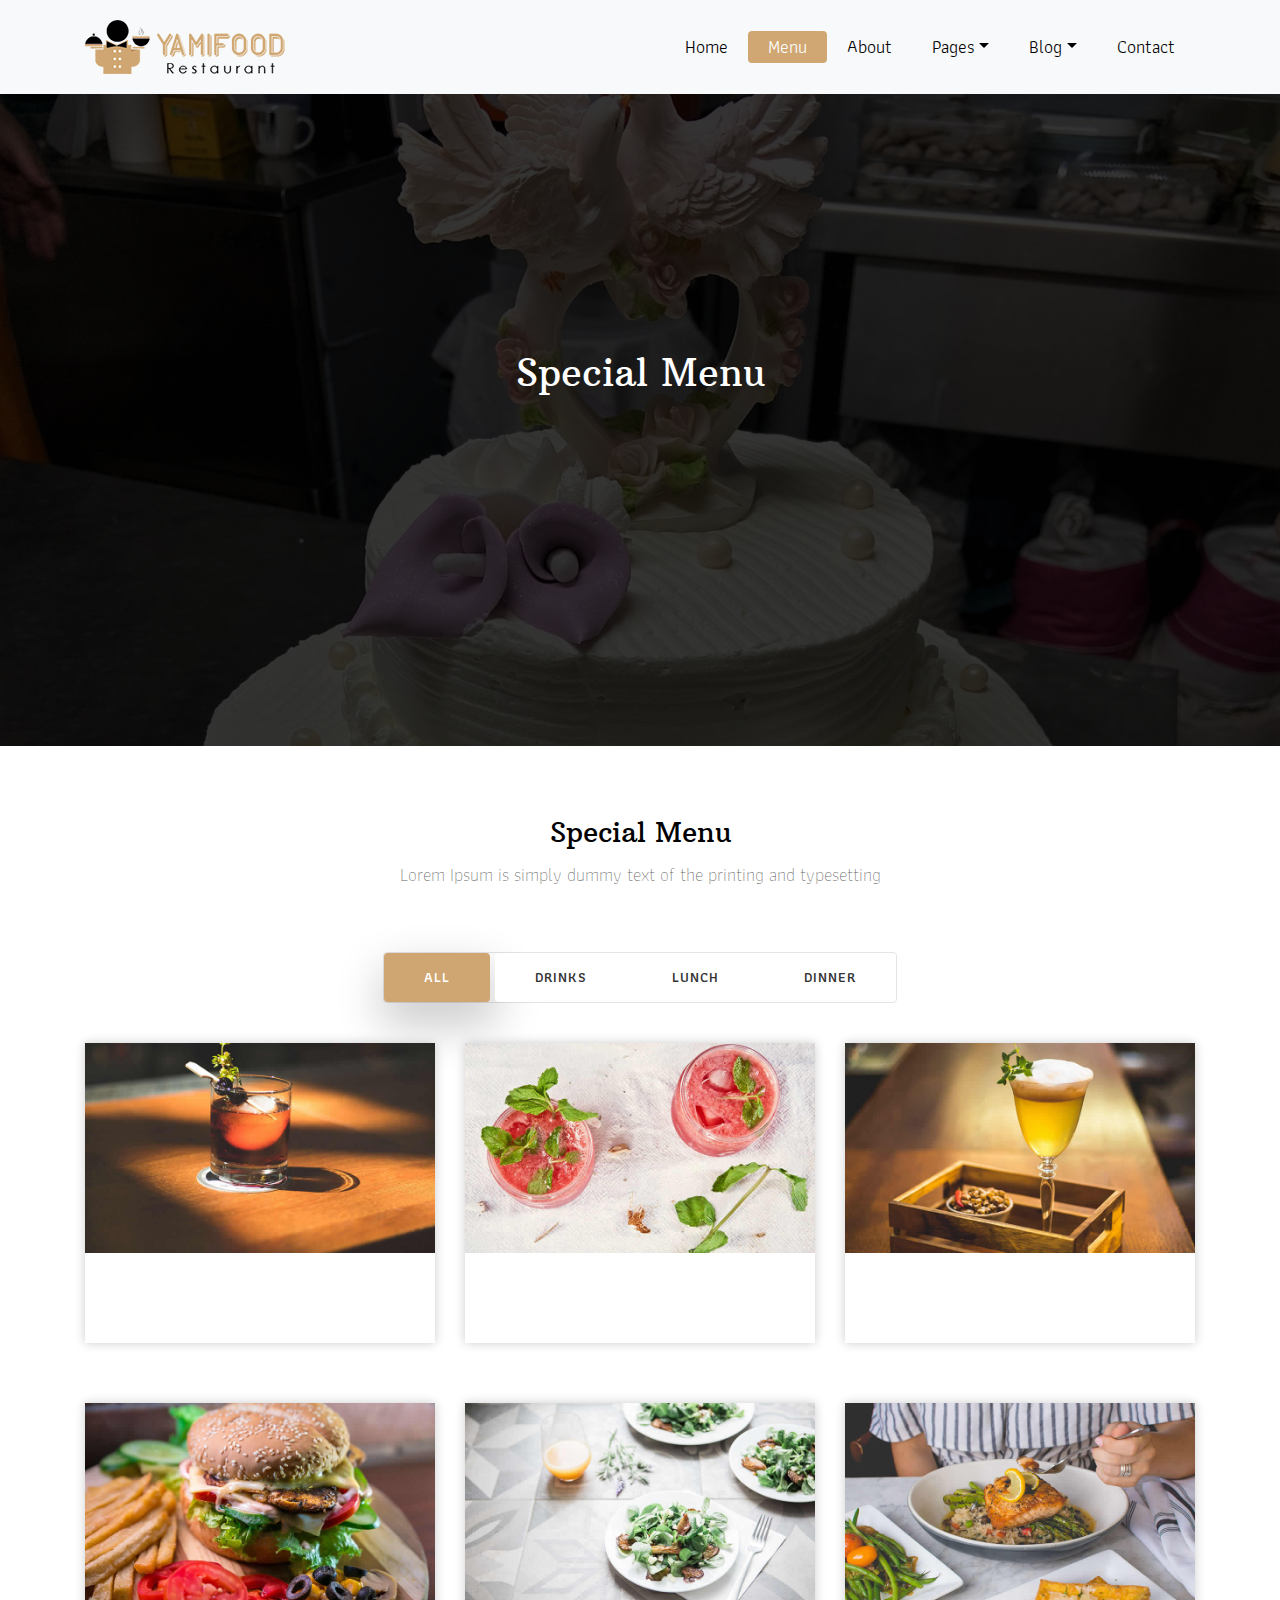
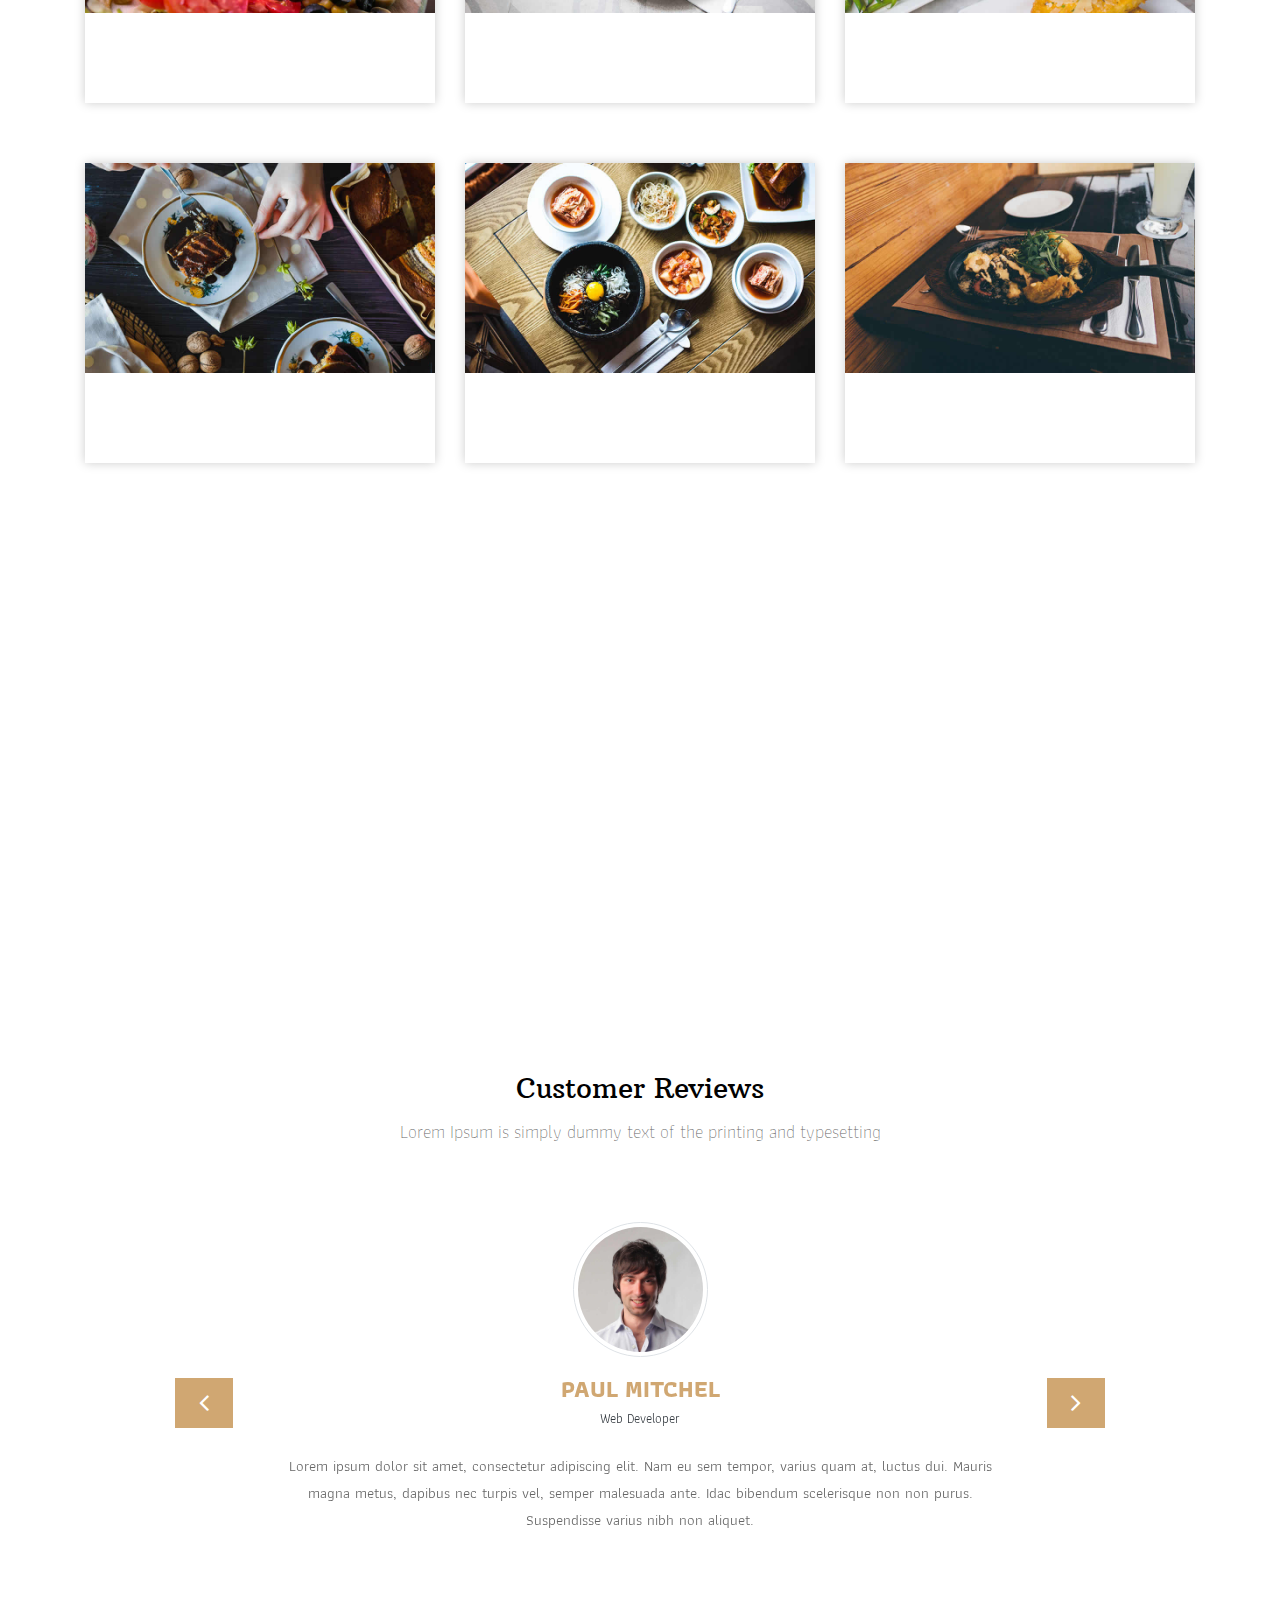
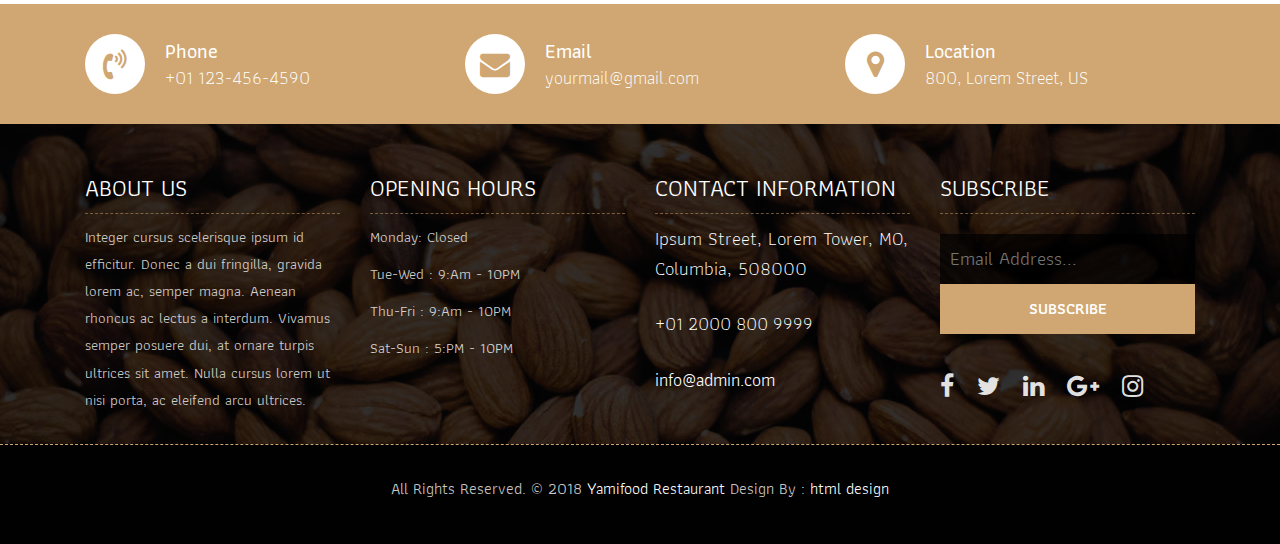
<file: menu.html>
<!DOCTYPE html>
<html lang="en"><!-- Basic -->
<head>
	<meta charset="utf-8">
    <meta http-equiv="X-UA-Compatible" content="IE=edge">   
   
    <!-- Mobile Metas -->
    <meta name="viewport" content="width=device-width, initial-scale=1">
 
     <!-- Site Metas -->
    <title>Yamifood Restaurant - Responsive HTML5 Template</title>  
    <meta name="keywords" content="">
    <meta name="description" content="">
    <meta name="author" content="">

    <!-- Site Icons -->
    <link rel="shortcut icon" href="images/favicon.ico" type="image/x-icon">
    <link rel="apple-touch-icon" href="images/apple-touch-icon.png">

    <!-- Bootstrap CSS -->
    <link rel="stylesheet" href="css/bootstrap.min.css">    
	<!-- Site CSS -->
    <link rel="stylesheet" href="css/style.css">    
    <!-- Responsive CSS -->
    <link rel="stylesheet" href="css/responsive.css">
    <!-- Custom CSS -->
    <link rel="stylesheet" href="css/custom.css">

    <!--[if lt IE 9]>
      <script src="https://oss.maxcdn.com/libs/html5shiv/3.7.0/html5shiv.js"></script>
      <script src="https://oss.maxcdn.com/libs/respond.js/1.4.2/respond.min.js"></script>
    <![endif]-->

</head>

<body>
	<!-- Start header -->
	<header class="top-navbar">
		<nav class="navbar navbar-expand-lg navbar-light bg-light">
			<div class="container">
				<a class="navbar-brand" href="index.html">
					<img src="images/logo.png" alt="" />
				</a>
				<button class="navbar-toggler" type="button" data-toggle="collapse" data-target="#navbars-rs-food" aria-controls="navbars-rs-food" aria-expanded="false" aria-label="Toggle navigation">
				  <span class="navbar-toggler-icon"></span>
				</button>
				<div class="collapse navbar-collapse" id="navbars-rs-food">
					<ul class="navbar-nav ml-auto">
						<li class="nav-item"><a class="nav-link" href="index.html">Home</a></li>
						<li class="nav-item active"><a class="nav-link" href="menu.html">Menu</a></li>
						<li class="nav-item"><a class="nav-link" href="about.html">About</a></li>
						<li class="nav-item dropdown">
							<a class="nav-link dropdown-toggle" href="#" id="dropdown-a" data-toggle="dropdown">Pages</a>
							<div class="dropdown-menu" aria-labelledby="dropdown-a">
								<a class="dropdown-item" href="reservation.html">Reservation</a>
								<a class="dropdown-item" href="stuff.html">Stuff</a>
								<a class="dropdown-item" href="gallery.html">Gallery</a>
							</div>
						</li>
						<li class="nav-item dropdown">
							<a class="nav-link dropdown-toggle" href="#" id="dropdown-a" data-toggle="dropdown">Blog</a>
							<div class="dropdown-menu" aria-labelledby="dropdown-a">
								<a class="dropdown-item" href="blog.html">blog</a>
								<a class="dropdown-item" href="blog-details.html">blog Single</a>
							</div>
						</li>
						<li class="nav-item"><a class="nav-link" href="contact.html">Contact</a></li>
					</ul>
				</div>
			</div>
		</nav>
	</header>
	<!-- End header -->
	
	<!-- Start All Pages -->
	<div class="all-page-title page-breadcrumb">
		<div class="container text-center">
			<div class="row">
				<div class="col-lg-12">
					<h1>Special Menu</h1>
				</div>
			</div>
		</div>
	</div>
	<!-- End All Pages -->
	
	<!-- Start Menu -->
	<div class="menu-box">
		<div class="container">
			<div class="row">
				<div class="col-lg-12">
					<div class="heading-title text-center">
						<h2>Special Menu</h2>
						<p>Lorem Ipsum is simply dummy text of the printing and typesetting</p>
					</div>
				</div>
			</div>
			<div class="row">
				<div class="col-lg-12">
					<div class="special-menu text-center">
						<div class="button-group filter-button-group">
							<button class="active" data-filter="*">All</button>
							<button data-filter=".drinks">Drinks</button>
							<button data-filter=".lunch">Lunch</button>
							<button data-filter=".dinner">Dinner</button>
						</div>
					</div>
				</div>
			</div>
				
			<div class="row special-list">
				<div class="col-lg-4 col-md-6 special-grid drinks">
					<div class="gallery-single fix">
						<img src="images/img-01.jpg" class="img-fluid" alt="Image">
						<div class="why-text">
							<h4>Special Drinks 1</h4>
							<p>Sed id magna vitae eros sagittis euismod.</p>
							<h5> $7.79</h5>
						</div>
					</div>
				</div>
				
				<div class="col-lg-4 col-md-6 special-grid drinks">
					<div class="gallery-single fix">
						<img src="images/img-02.jpg" class="img-fluid" alt="Image">
						<div class="why-text">
							<h4>Special Drinks 2</h4>
							<p>Sed id magna vitae eros sagittis euismod.</p>
							<h5> $9.79</h5>
						</div>
					</div>
				</div>
				
				<div class="col-lg-4 col-md-6 special-grid drinks">
					<div class="gallery-single fix">
						<img src="images/img-03.jpg" class="img-fluid" alt="Image">
						<div class="why-text">
							<h4>Special Drinks 3</h4>
							<p>Sed id magna vitae eros sagittis euismod.</p>
							<h5> $10.79</h5>
						</div>
					</div>
				</div>
				
				<div class="col-lg-4 col-md-6 special-grid lunch">
					<div class="gallery-single fix">
						<img src="images/img-04.jpg" class="img-fluid" alt="Image">
						<div class="why-text">
							<h4>Special Lunch 1</h4>
							<p>Sed id magna vitae eros sagittis euismod.</p>
							<h5> $15.79</h5>
						</div>
					</div>
				</div>
				
				<div class="col-lg-4 col-md-6 special-grid lunch">
					<div class="gallery-single fix">
						<img src="images/img-05.jpg" class="img-fluid" alt="Image">
						<div class="why-text">
							<h4>Special Lunch 2</h4>
							<p>Sed id magna vitae eros sagittis euismod.</p>
							<h5> $18.79</h5>
						</div>
					</div>
				</div>
				
				<div class="col-lg-4 col-md-6 special-grid lunch">
					<div class="gallery-single fix">
						<img src="images/img-06.jpg" class="img-fluid" alt="Image">
						<div class="why-text">
							<h4>Special Lunch 3</h4>
							<p>Sed id magna vitae eros sagittis euismod.</p>
							<h5> $20.79</h5>
						</div>
					</div>
				</div>
				
				<div class="col-lg-4 col-md-6 special-grid dinner">
					<div class="gallery-single fix">
						<img src="images/img-07.jpg" class="img-fluid" alt="Image">
						<div class="why-text">
							<h4>Special Dinner 1</h4>
							<p>Sed id magna vitae eros sagittis euismod.</p>
							<h5> $25.79</h5>
						</div>
					</div>
				</div>
				
				<div class="col-lg-4 col-md-6 special-grid dinner">
					<div class="gallery-single fix">
						<img src="images/img-08.jpg" class="img-fluid" alt="Image">
						<div class="why-text">
							<h4>Special Dinner 2</h4>
							<p>Sed id magna vitae eros sagittis euismod.</p>
							<h5> $22.79</h5>
						</div>
					</div>
				</div>
				
				<div class="col-lg-4 col-md-6 special-grid dinner">
					<div class="gallery-single fix">
						<img src="images/img-09.jpg" class="img-fluid" alt="Image">
						<div class="why-text">
							<h4>Special Dinner 3</h4>
							<p>Sed id magna vitae eros sagittis euismod.</p>
							<h5> $24.79</h5>
						</div>
					</div>
				</div>
				
			</div>
		</div>
	</div>
	<!-- End Menu -->
	
	<!-- Start QT -->
	<div class="qt-box qt-background">
		<div class="container">
			<div class="row">
				<div class="col-md-8 ml-auto mr-auto text-left">
					<p class="lead ">
						" If you're not the one cooking, stay out of the way and compliment the chef. "
					</p>
					<span class="lead">Michael Strahan</span>
				</div>
			</div>
		</div>
	</div>
	<!-- End QT -->
	
	<!-- Start Customer Reviews -->
	<div class="customer-reviews-box">
		<div class="container">
			<div class="row">
				<div class="col-lg-12">
					<div class="heading-title text-center">
						<h2>Customer Reviews</h2>
						<p>Lorem Ipsum is simply dummy text of the printing and typesetting</p>
					</div>
				</div>
			</div>
			<div class="row">
				<div class="col-md-8 mr-auto ml-auto text-center">
					<div id="reviews" class="carousel slide" data-ride="carousel">
						<div class="carousel-inner mt-4">
							<div class="carousel-item text-center active">
								<div class="img-box p-1 border rounded-circle m-auto">
									<img class="d-block w-100 rounded-circle" src="images/profile-1.jpg" alt="">
								</div>
								<h5 class="mt-4 mb-0"><strong class="text-warning text-uppercase">Paul Mitchel</strong></h5>
								<h6 class="text-dark m-0">Web Developer</h6>
								<p class="m-0 pt-3">Lorem ipsum dolor sit amet, consectetur adipiscing elit. Nam eu sem tempor, varius quam at, luctus dui. Mauris magna metus, dapibus nec turpis vel, semper malesuada ante. Idac bibendum scelerisque non non purus. Suspendisse varius nibh non aliquet.</p>
							</div>
							<div class="carousel-item text-center">
								<div class="img-box p-1 border rounded-circle m-auto">
									<img class="d-block w-100 rounded-circle" src="images/profile-3.jpg" alt="">
								</div>
								<h5 class="mt-4 mb-0"><strong class="text-warning text-uppercase">Steve Fonsi</strong></h5>
								<h6 class="text-dark m-0">Web Designer</h6>
								<p class="m-0 pt-3">Lorem ipsum dolor sit amet, consectetur adipiscing elit. Nam eu sem tempor, varius quam at, luctus dui. Mauris magna metus, dapibus nec turpis vel, semper malesuada ante. Idac bibendum scelerisque non non purus. Suspendisse varius nibh non aliquet.</p>
							</div>
							<div class="carousel-item text-center">
								<div class="img-box p-1 border rounded-circle m-auto">
									<img class="d-block w-100 rounded-circle" src="images/profile-7.jpg" alt="">
								</div>
								<h5 class="mt-4 mb-0"><strong class="text-warning text-uppercase">Daniel vebar</strong></h5>
								<h6 class="text-dark m-0">Seo Analyst</h6>
								<p class="m-0 pt-3">Lorem ipsum dolor sit amet, consectetur adipiscing elit. Nam eu sem tempor, varius quam at, luctus dui. Mauris magna metus, dapibus nec turpis vel, semper malesuada ante. Idac bibendum scelerisque non non purus. Suspendisse varius nibh non aliquet.</p>
							</div>
						</div>
						<a class="carousel-control-prev" href="#reviews" role="button" data-slide="prev">
							<i class="fa fa-angle-left" aria-hidden="true"></i>
							<span class="sr-only">Previous</span>
						</a>
						<a class="carousel-control-next" href="#reviews" role="button" data-slide="next">
							<i class="fa fa-angle-right" aria-hidden="true"></i>
							<span class="sr-only">Next</span>
						</a>
                    </div>
				</div>
			</div>
		</div>
	</div>
	<!-- End Customer Reviews -->
	
	<!-- Start Contact info -->
	<div class="contact-imfo-box">
		<div class="container">
			<div class="row">
				<div class="col-md-4">
					<i class="fa fa-volume-control-phone"></i>
					<div class="overflow-hidden">
						<h4>Phone</h4>
						<p class="lead">
							+01 123-456-4590
						</p>
					</div>
				</div>
				<div class="col-md-4">
					<i class="fa fa-envelope"></i>
					<div class="overflow-hidden">
						<h4>Email</h4>
						<p class="lead">
							yourmail@gmail.com
						</p>
					</div>
				</div>
				<div class="col-md-4">
					<i class="fa fa-map-marker"></i>
					<div class="overflow-hidden">
						<h4>Location</h4>
						<p class="lead">
							800, Lorem Street, US
						</p>
					</div>
				</div>
			</div>
		</div>
	</div>
	<!-- End Contact info -->
	
	<!-- Start Footer -->
	<footer class="footer-area bg-f">
		<div class="container">
			<div class="row">
				<div class="col-lg-3 col-md-6">
					<h3>About Us</h3>
					<p>Integer cursus scelerisque ipsum id efficitur. Donec a dui fringilla, gravida lorem ac, semper magna. Aenean rhoncus ac lectus a interdum. Vivamus semper posuere dui, at ornare turpis ultrices sit amet. Nulla cursus lorem ut nisi porta, ac eleifend arcu ultrices.</p>
				</div>
				<div class="col-lg-3 col-md-6">
					<h3>Opening hours</h3>
					<p><span class="text-color">Monday: </span>Closed</p>
					<p><span class="text-color">Tue-Wed :</span> 9:Am - 10PM</p>
					<p><span class="text-color">Thu-Fri :</span> 9:Am - 10PM</p>
					<p><span class="text-color">Sat-Sun :</span> 5:PM - 10PM</p>
				</div>
				<div class="col-lg-3 col-md-6">
					<h3>Contact information</h3>
					<p class="lead">Ipsum Street, Lorem Tower, MO, Columbia, 508000</p>
					<p class="lead"><a href="#">+01 2000 800 9999</a></p>
					<p><a href="#"> info@admin.com</a></p>
				</div>
				<div class="col-lg-3 col-md-6">
					<h3>Subscribe</h3>
					<div class="subscribe_form">
						<form class="subscribe_form">
							<input name="EMAIL" id="subs-email" class="form_input" placeholder="Email Address..." type="email">
							<button type="submit" class="submit">SUBSCRIBE</button>
							<div class="clearfix"></div>
						</form>
					</div>
					<ul class="list-inline f-social">
						<li class="list-inline-item"><a href="#"><i class="fa fa-facebook" aria-hidden="true"></i></a></li>
						<li class="list-inline-item"><a href="#"><i class="fa fa-twitter" aria-hidden="true"></i></a></li>
						<li class="list-inline-item"><a href="#"><i class="fa fa-linkedin" aria-hidden="true"></i></a></li>
						<li class="list-inline-item"><a href="#"><i class="fa fa-google-plus" aria-hidden="true"></i></a></li>
						<li class="list-inline-item"><a href="#"><i class="fa fa-instagram" aria-hidden="true"></i></a></li>
					</ul>
				</div>
			</div>
		</div>
		
		<div class="copyright">
			<div class="container">
				<div class="row">
					<div class="col-lg-12">
						<p class="company-name">All Rights Reserved. &copy; 2018 <a href="#">Yamifood Restaurant</a> Design By : 
					<a href="https://html.design/">html design</a></p>
					</div>
				</div>
			</div>
		</div>
		
	</footer>
	<!-- End Footer -->
	
	<a href="#" id="back-to-top" title="Back to top" style="display: none;">&uarr;</a>

	<!-- ALL JS FILES -->
	<script src="js/jquery-3.2.1.min.js"></script>
	<script src="js/popper.min.js"></script>
	<script src="js/bootstrap.min.js"></script>
    <!-- ALL PLUGINS -->
	<script src="js/jquery.superslides.min.js"></script>
	<script src="js/images-loded.min.js"></script>
	<script src="js/isotope.min.js"></script>
	<script src="js/baguetteBox.min.js"></script>
	<script src="js/form-validator.min.js"></script>
    <script src="js/contact-form-script.js"></script>
    <script src="js/custom.js"></script>
</body>
</html>
</file>
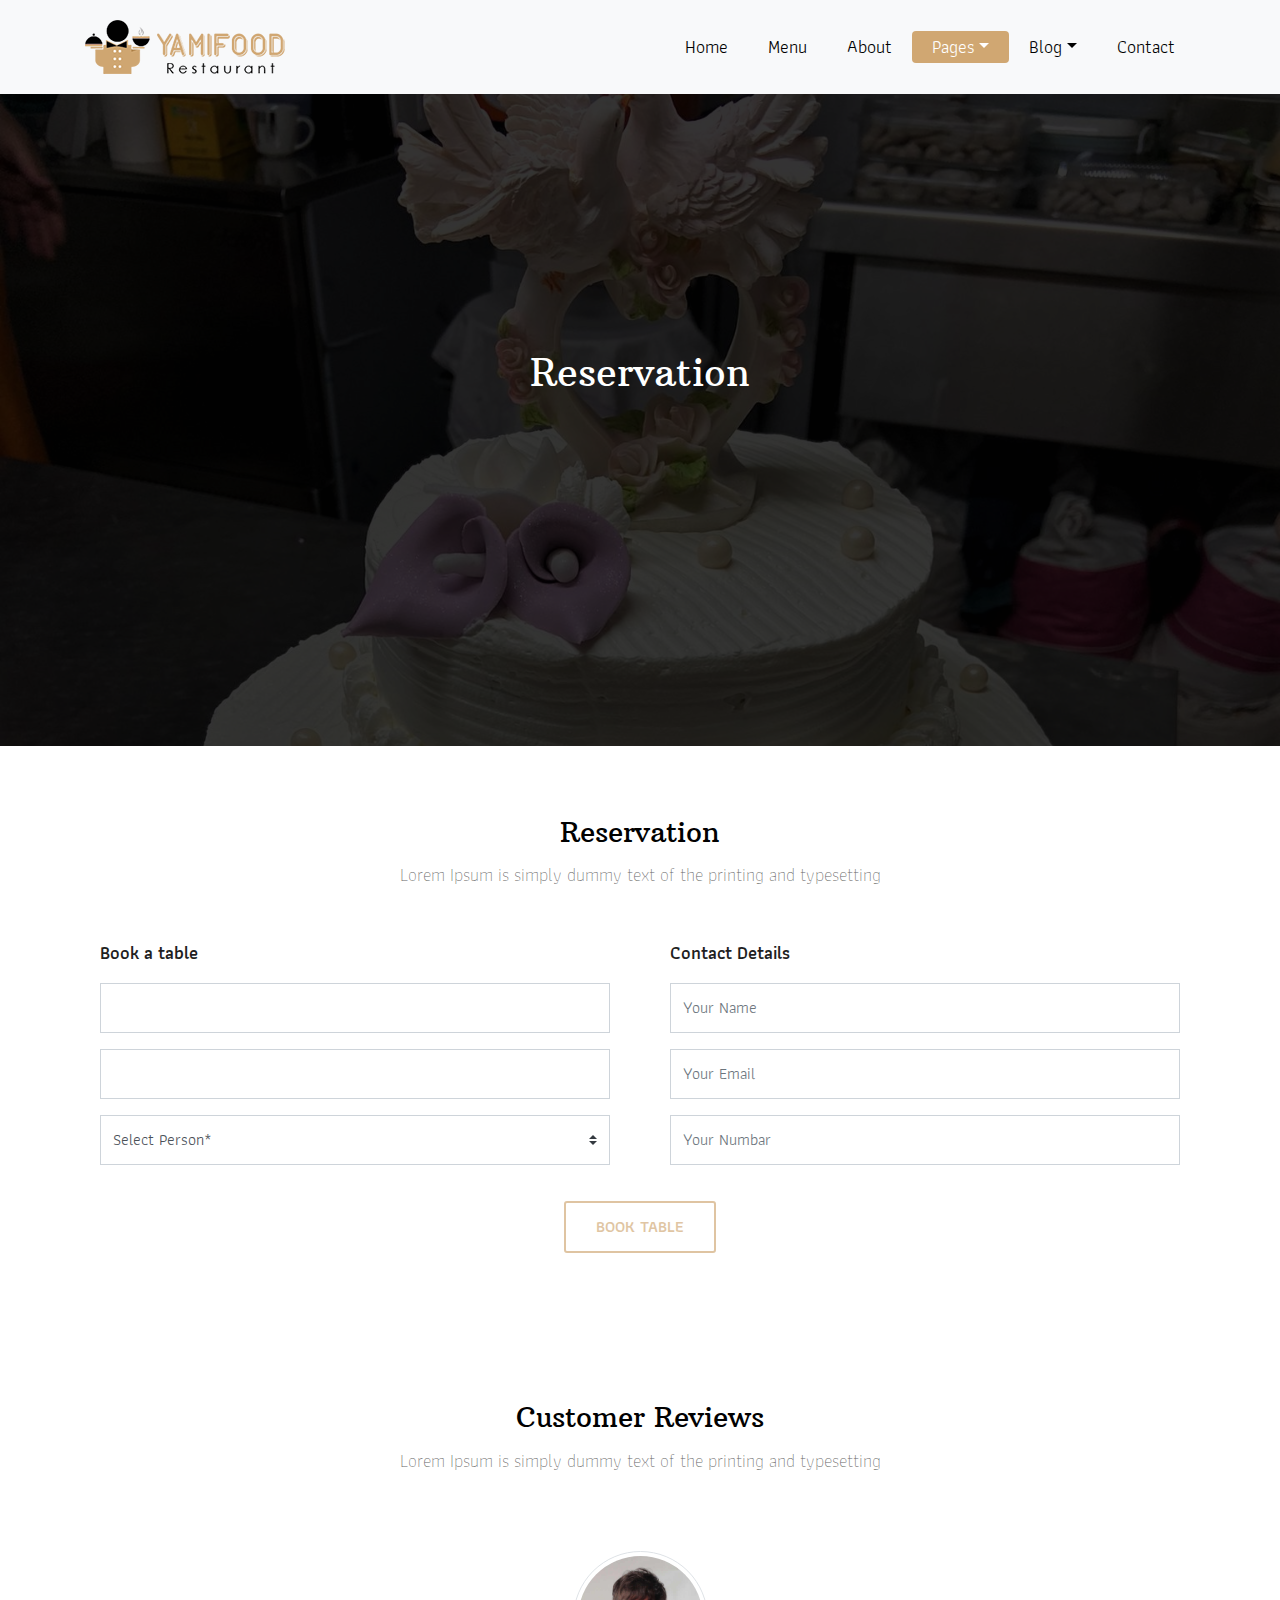
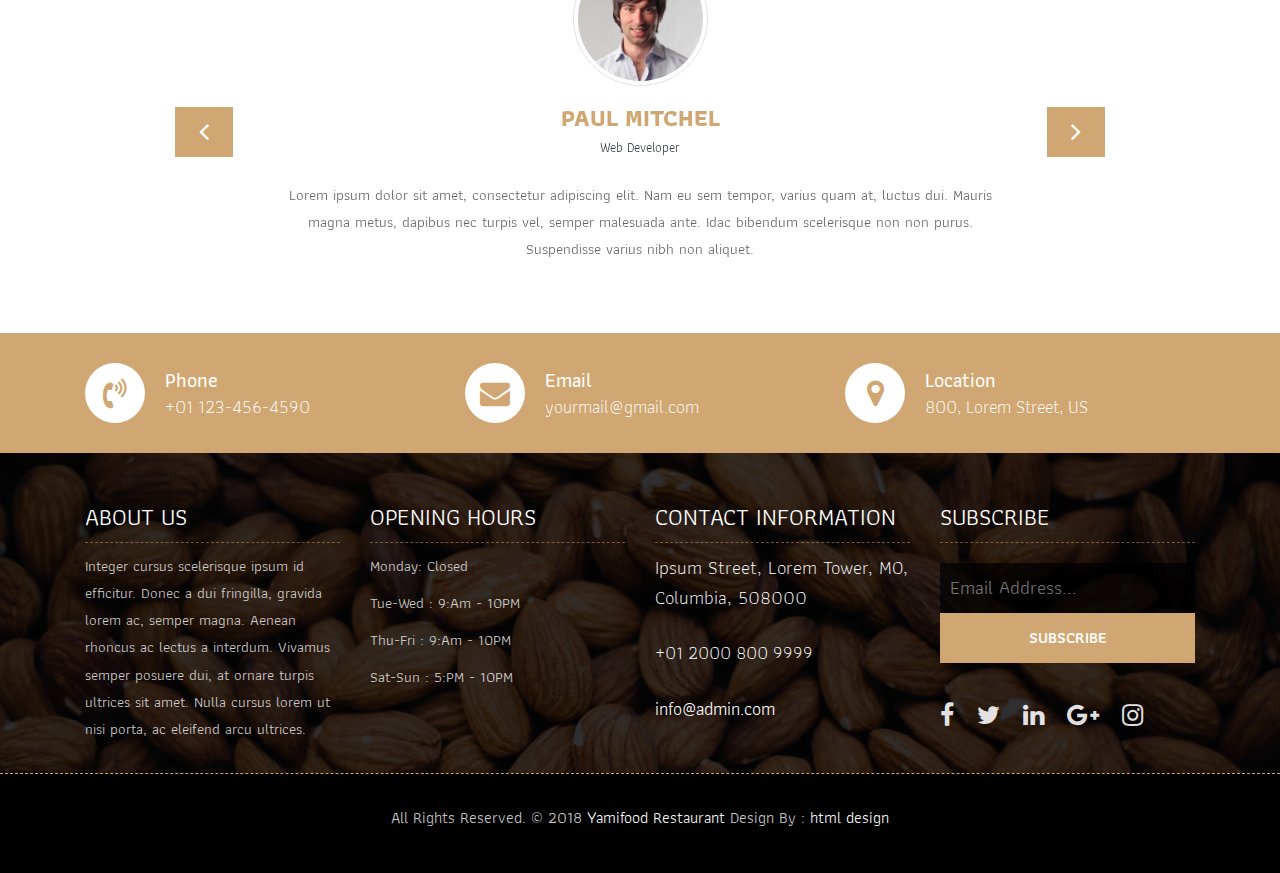
<file: reservation.html>
<!DOCTYPE html>
<html lang="en"><!-- Basic -->
<head>
	<meta charset="utf-8">
    <meta http-equiv="X-UA-Compatible" content="IE=edge">   
   
    <!-- Mobile Metas -->
    <meta name="viewport" content="width=device-width, initial-scale=1">
 
     <!-- Site Metas -->
    <title>Yamifood Restaurant - Responsive HTML5 Template</title>  
    <meta name="keywords" content="">
    <meta name="description" content="">
    <meta name="author" content="">

    <!-- Site Icons -->
    <link rel="shortcut icon" href="images/favicon.ico" type="image/x-icon">
    <link rel="apple-touch-icon" href="images/apple-touch-icon.png">

    <!-- Bootstrap CSS -->
    <link rel="stylesheet" href="css/bootstrap.min.css">    
	<!-- Site CSS -->
    <link rel="stylesheet" href="css/style.css">    
	<!-- Pickadate CSS -->
    <link rel="stylesheet" href="css/classic.css">    
	<link rel="stylesheet" href="css/classic.date.css">    
	<link rel="stylesheet" href="css/classic.time.css">    
    <!-- Responsive CSS -->
    <link rel="stylesheet" href="css/responsive.css">
    <!-- Custom CSS -->
    <link rel="stylesheet" href="css/custom.css">

    <!--[if lt IE 9]>
      <script src="https://oss.maxcdn.com/libs/html5shiv/3.7.0/html5shiv.js"></script>
      <script src="https://oss.maxcdn.com/libs/respond.js/1.4.2/respond.min.js"></script>
    <![endif]-->

</head>

<body>
	<!-- Start header -->
	<header class="top-navbar">
		<nav class="navbar navbar-expand-lg navbar-light bg-light">
			<div class="container">
				<a class="navbar-brand" href="index.html">
					<img src="images/logo.png" alt="" />
				</a>
				<button class="navbar-toggler" type="button" data-toggle="collapse" data-target="#navbars-rs-food" aria-controls="navbars-rs-food" aria-expanded="false" aria-label="Toggle navigation">
				  <span class="navbar-toggler-icon"></span>
				</button>
				<div class="collapse navbar-collapse" id="navbars-rs-food">
					<ul class="navbar-nav ml-auto">
						<li class="nav-item"><a class="nav-link" href="index.html">Home</a></li>
						<li class="nav-item"><a class="nav-link" href="menu.html">Menu</a></li>
						<li class="nav-item"><a class="nav-link" href="about.html">About</a></li>
						<li class="nav-item active dropdown">
							<a class="nav-link dropdown-toggle" href="#" id="dropdown-a" data-toggle="dropdown">Pages</a>
							<div class="dropdown-menu" aria-labelledby="dropdown-a">
								<a class="dropdown-item" href="reservation.html">Reservation</a>
								<a class="dropdown-item" href="stuff.html">Stuff</a>
								<a class="dropdown-item" href="gallery.html">Gallery</a>
							</div>
						</li>
						<li class="nav-item dropdown">
							<a class="nav-link dropdown-toggle" href="#" id="dropdown-a" data-toggle="dropdown">Blog</a>
							<div class="dropdown-menu" aria-labelledby="dropdown-a">
								<a class="dropdown-item" href="blog.html">blog</a>
								<a class="dropdown-item" href="blog-details.html">blog Single</a>
							</div>
						</li>
						<li class="nav-item"><a class="nav-link" href="contact.html">Contact</a></li>
					</ul>
				</div>
			</div>
		</nav>
	</header>
	<!-- End header -->
	
	<!-- Start All Pages -->
	<div class="all-page-title page-breadcrumb">
		<div class="container text-center">
			<div class="row">
				<div class="col-lg-12">
					<h1>Reservation</h1>
				</div>
			</div>
		</div>
	</div>
	<!-- End All Pages -->
	
	<!-- Start Reservation -->
	<div class="reservation-box">
		<div class="container">
			<div class="row">
				<div class="col-lg-12">
					<div class="heading-title text-center">
						<h2>Reservation</h2>
						<p>Lorem Ipsum is simply dummy text of the printing and typesetting</p>
					</div>
				</div>
			</div>
			<div class="row">
				<div class="col-lg-12 col-sm-12 col-xs-12">
					<div class="contact-block">
						<form id="contactForm">
							<div class="row">
								<div class="col-md-6">
									<h3>Book a table</h3>
									<div class="col-md-12">
										<div class="form-group">
											<input id="input_date" class="datepicker picker__input form-control" name="date" type="text" value="" equired data-error="Please enter Date">
											<div class="help-block with-errors"></div>
										</div>                                 
									</div>
									<div class="col-md-12">
										<div class="form-group">
											<input id="input_time" class="time form-control picker__input" required data-error="Please enter time">
											<div class="help-block with-errors"></div>
										</div>                                 
									</div>
									<div class="col-md-12">
										<div class="form-group">
											<select class="custom-select d-block form-control" id="person" required data-error="Please select Person">
											  <option disabled selected>Select Person*</option>
											  <option value="1">1</option>
											  <option value="2">2</option>
											  <option value="3">3</option>
											  <option value="4">4</option>
											  <option value="5">5</option>
											  <option value="6">6</option>
											  <option value="7">7</option>
											</select>
											<div class="help-block with-errors"></div>
										</div> 
									</div>
								</div>
								<div class="col-md-6">
									<h3>Contact Details</h3>
									<div class="col-md-12">
										<div class="form-group">
											<input type="text" class="form-control" id="name" name="name" placeholder="Your Name" required data-error="Please enter your name">
											<div class="help-block with-errors"></div>
										</div>                                 
									</div>
									<div class="col-md-12">
										<div class="form-group">
											<input type="text" placeholder="Your Email" id="email" class="form-control" name="email" required data-error="Please enter your email">
											<div class="help-block with-errors"></div>
										</div> 
									</div>
									<div class="col-md-12">
										<div class="form-group">
											<input type="text" placeholder="Your Numbar" id="phone" class="form-control" name="phone" required data-error="Please enter your Numbar">
											<div class="help-block with-errors"></div>
										</div> 
									</div>
								</div>
								<div class="col-md-12">
									<div class="submit-button text-center">
										<button class="btn btn-common" id="submit" type="submit">Book Table</button>
										<div id="msgSubmit" class="h3 text-center hidden"></div> 
										<div class="clearfix"></div> 
									</div>
								</div>
							</div>            
						</form>
					</div>
				</div>
			</div>
		</div>
	</div>
	<!-- End Reservation -->
	
	<!-- Start Customer Reviews -->
	<div class="customer-reviews-box">
		<div class="container">
			<div class="row">
				<div class="col-lg-12">
					<div class="heading-title text-center">
						<h2>Customer Reviews</h2>
						<p>Lorem Ipsum is simply dummy text of the printing and typesetting</p>
					</div>
				</div>
			</div>
			<div class="row">
				<div class="col-md-8 mr-auto ml-auto text-center">
					<div id="reviews" class="carousel slide" data-ride="carousel">
						<div class="carousel-inner mt-4">
							<div class="carousel-item text-center active">
								<div class="img-box p-1 border rounded-circle m-auto">
									<img class="d-block w-100 rounded-circle" src="images/profile-1.jpg" alt="">
								</div>
								<h5 class="mt-4 mb-0"><strong class="text-warning text-uppercase">Paul Mitchel</strong></h5>
								<h6 class="text-dark m-0">Web Developer</h6>
								<p class="m-0 pt-3">Lorem ipsum dolor sit amet, consectetur adipiscing elit. Nam eu sem tempor, varius quam at, luctus dui. Mauris magna metus, dapibus nec turpis vel, semper malesuada ante. Idac bibendum scelerisque non non purus. Suspendisse varius nibh non aliquet.</p>
							</div>
							<div class="carousel-item text-center">
								<div class="img-box p-1 border rounded-circle m-auto">
									<img class="d-block w-100 rounded-circle" src="images/profile-3.jpg" alt="">
								</div>
								<h5 class="mt-4 mb-0"><strong class="text-warning text-uppercase">Steve Fonsi</strong></h5>
								<h6 class="text-dark m-0">Web Designer</h6>
								<p class="m-0 pt-3">Lorem ipsum dolor sit amet, consectetur adipiscing elit. Nam eu sem tempor, varius quam at, luctus dui. Mauris magna metus, dapibus nec turpis vel, semper malesuada ante. Idac bibendum scelerisque non non purus. Suspendisse varius nibh non aliquet.</p>
							</div>
							<div class="carousel-item text-center">
								<div class="img-box p-1 border rounded-circle m-auto">
									<img class="d-block w-100 rounded-circle" src="images/profile-7.jpg" alt="">
								</div>
								<h5 class="mt-4 mb-0"><strong class="text-warning text-uppercase">Daniel vebar</strong></h5>
								<h6 class="text-dark m-0">Seo Analyst</h6>
								<p class="m-0 pt-3">Lorem ipsum dolor sit amet, consectetur adipiscing elit. Nam eu sem tempor, varius quam at, luctus dui. Mauris magna metus, dapibus nec turpis vel, semper malesuada ante. Idac bibendum scelerisque non non purus. Suspendisse varius nibh non aliquet.</p>
							</div>
						</div>
						<a class="carousel-control-prev" href="#reviews" role="button" data-slide="prev">
							<i class="fa fa-angle-left" aria-hidden="true"></i>
							<span class="sr-only">Previous</span>
						</a>
						<a class="carousel-control-next" href="#reviews" role="button" data-slide="next">
							<i class="fa fa-angle-right" aria-hidden="true"></i>
							<span class="sr-only">Next</span>
						</a>
                    </div>
				</div>
			</div>
		</div>
	</div>
	<!-- End Customer Reviews -->
	
	<!-- Start Contact info -->
	<div class="contact-imfo-box">
		<div class="container">
			<div class="row">
				<div class="col-md-4">
					<i class="fa fa-volume-control-phone"></i>
					<div class="overflow-hidden">
						<h4>Phone</h4>
						<p class="lead">
							+01 123-456-4590
						</p>
					</div>
				</div>
				<div class="col-md-4">
					<i class="fa fa-envelope"></i>
					<div class="overflow-hidden">
						<h4>Email</h4>
						<p class="lead">
							yourmail@gmail.com
						</p>
					</div>
				</div>
				<div class="col-md-4">
					<i class="fa fa-map-marker"></i>
					<div class="overflow-hidden">
						<h4>Location</h4>
						<p class="lead">
							800, Lorem Street, US
						</p>
					</div>
				</div>
			</div>
		</div>
	</div>
	<!-- End Contact info -->
	
	<!-- Start Footer -->
	<footer class="footer-area bg-f">
		<div class="container">
			<div class="row">
				<div class="col-lg-3 col-md-6">
					<h3>About Us</h3>
					<p>Integer cursus scelerisque ipsum id efficitur. Donec a dui fringilla, gravida lorem ac, semper magna. Aenean rhoncus ac lectus a interdum. Vivamus semper posuere dui, at ornare turpis ultrices sit amet. Nulla cursus lorem ut nisi porta, ac eleifend arcu ultrices.</p>
				</div>
				<div class="col-lg-3 col-md-6">
					<h3>Opening hours</h3>
					<p><span class="text-color">Monday: </span>Closed</p>
					<p><span class="text-color">Tue-Wed :</span> 9:Am - 10PM</p>
					<p><span class="text-color">Thu-Fri :</span> 9:Am - 10PM</p>
					<p><span class="text-color">Sat-Sun :</span> 5:PM - 10PM</p>
				</div>
				<div class="col-lg-3 col-md-6">
					<h3>Contact information</h3>
					<p class="lead">Ipsum Street, Lorem Tower, MO, Columbia, 508000</p>
					<p class="lead"><a href="#">+01 2000 800 9999</a></p>
					<p><a href="#"> info@admin.com</a></p>
				</div>
				<div class="col-lg-3 col-md-6">
					<h3>Subscribe</h3>
					<div class="subscribe_form">
						<form class="subscribe_form">
							<input name="EMAIL" id="subs-email" class="form_input" placeholder="Email Address..." type="email">
							<button type="submit" class="submit">SUBSCRIBE</button>
							<div class="clearfix"></div>
						</form>
					</div>
					<ul class="list-inline f-social">
						<li class="list-inline-item"><a href="#"><i class="fa fa-facebook" aria-hidden="true"></i></a></li>
						<li class="list-inline-item"><a href="#"><i class="fa fa-twitter" aria-hidden="true"></i></a></li>
						<li class="list-inline-item"><a href="#"><i class="fa fa-linkedin" aria-hidden="true"></i></a></li>
						<li class="list-inline-item"><a href="#"><i class="fa fa-google-plus" aria-hidden="true"></i></a></li>
						<li class="list-inline-item"><a href="#"><i class="fa fa-instagram" aria-hidden="true"></i></a></li>
					</ul>
				</div>
			</div>
		</div>
		
		<div class="copyright">
			<div class="container">
				<div class="row">
					<div class="col-lg-12">
						<p class="company-name">All Rights Reserved. &copy; 2018 <a href="#">Yamifood Restaurant</a> Design By : 
					<a href="https://html.design/">html design</a></p>
					</div>
				</div>
			</div>
		</div>
		
	</footer>
	<!-- End Footer -->
	
	<a href="#" id="back-to-top" title="Back to top" style="display: none;">&uarr;</a>

	<!-- ALL JS FILES -->
	<script src="js/jquery-3.2.1.min.js"></script>
	<script src="js/popper.min.js"></script>
	<script src="js/bootstrap.min.js"></script>
    <!-- ALL PLUGINS -->
	<script src="js/jquery.superslides.min.js"></script>
	<script src="js/images-loded.min.js"></script>
	<script src="js/isotope.min.js"></script>
	<script src="js/baguetteBox.min.js"></script>
	<script src="js/picker.js"></script>
	<script src="js/picker.date.js"></script>
	<script src="js/picker.time.js"></script>
	<script src="js/legacy.js"></script>
	<script src="js/form-validator.min.js"></script>
    <script src="js/contact-form-script.js"></script>
    <script src="js/custom.js"></script>
</body>
</html>
</file>
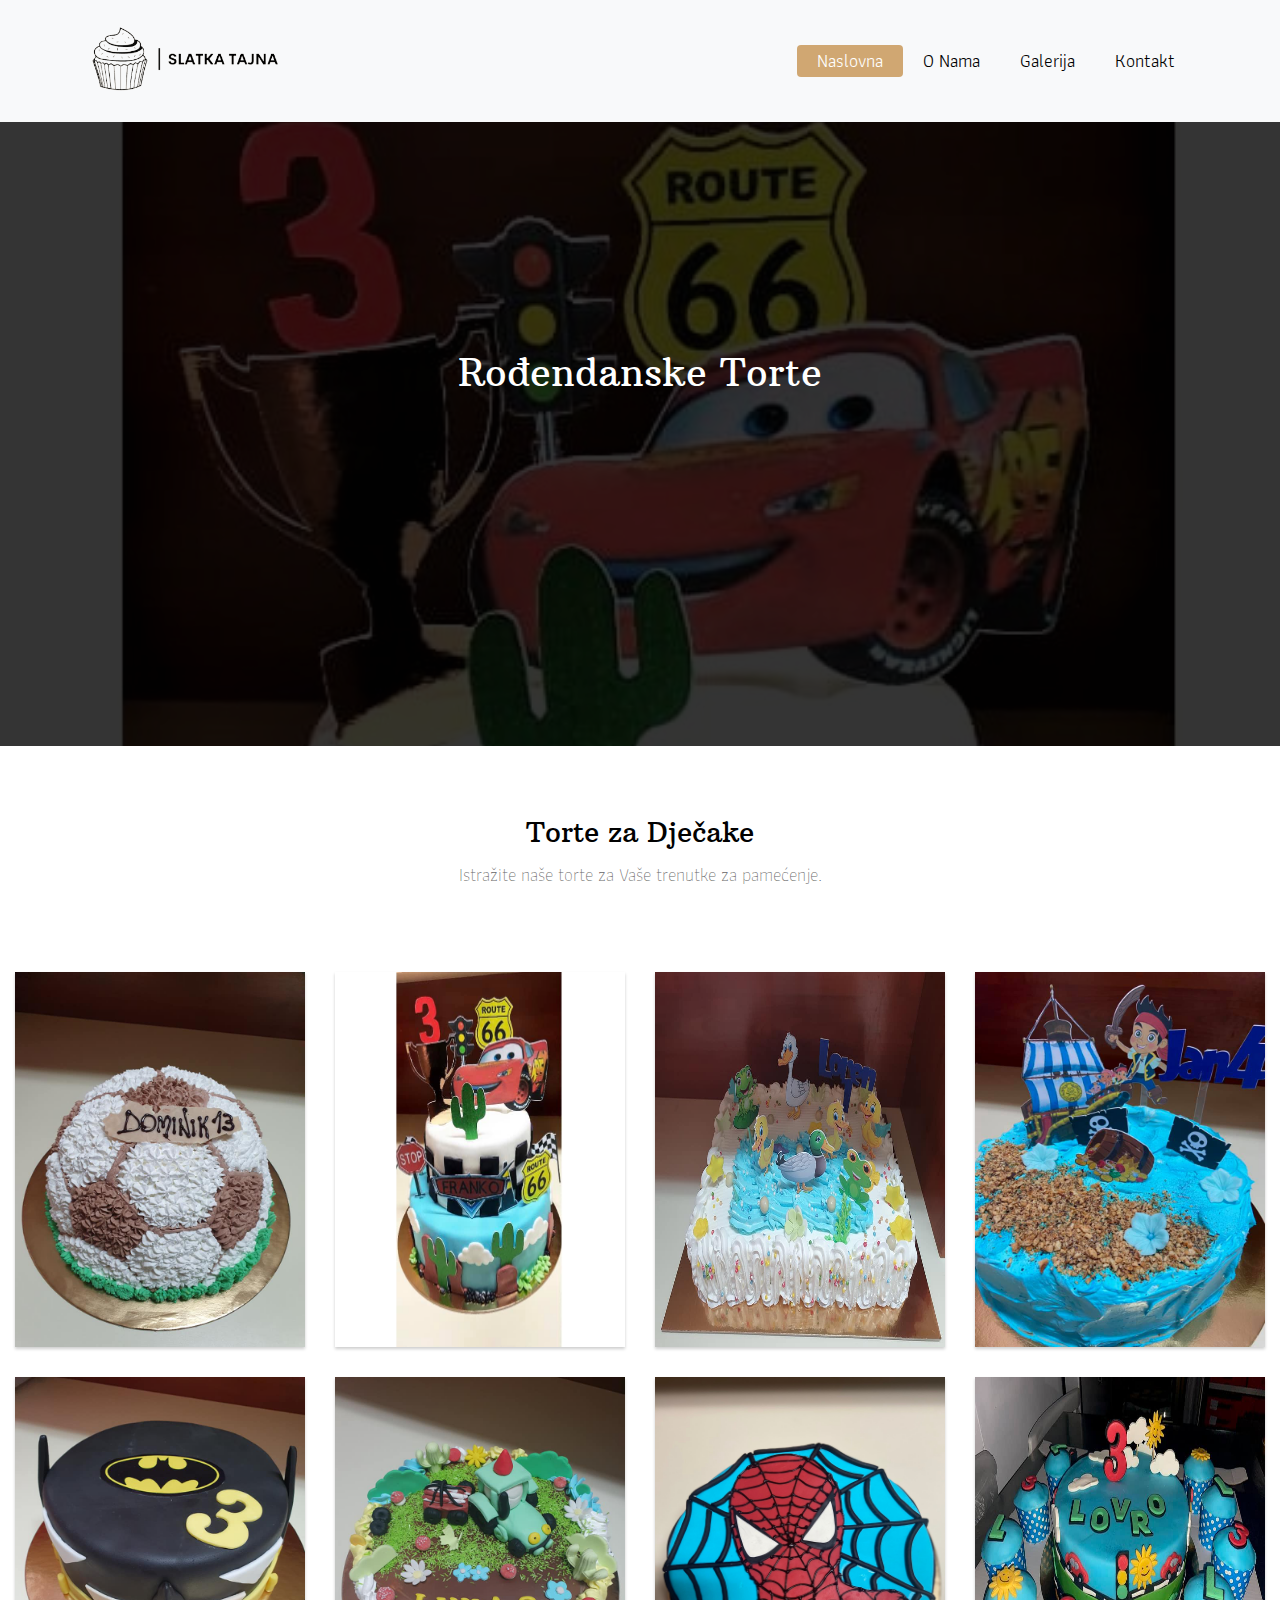
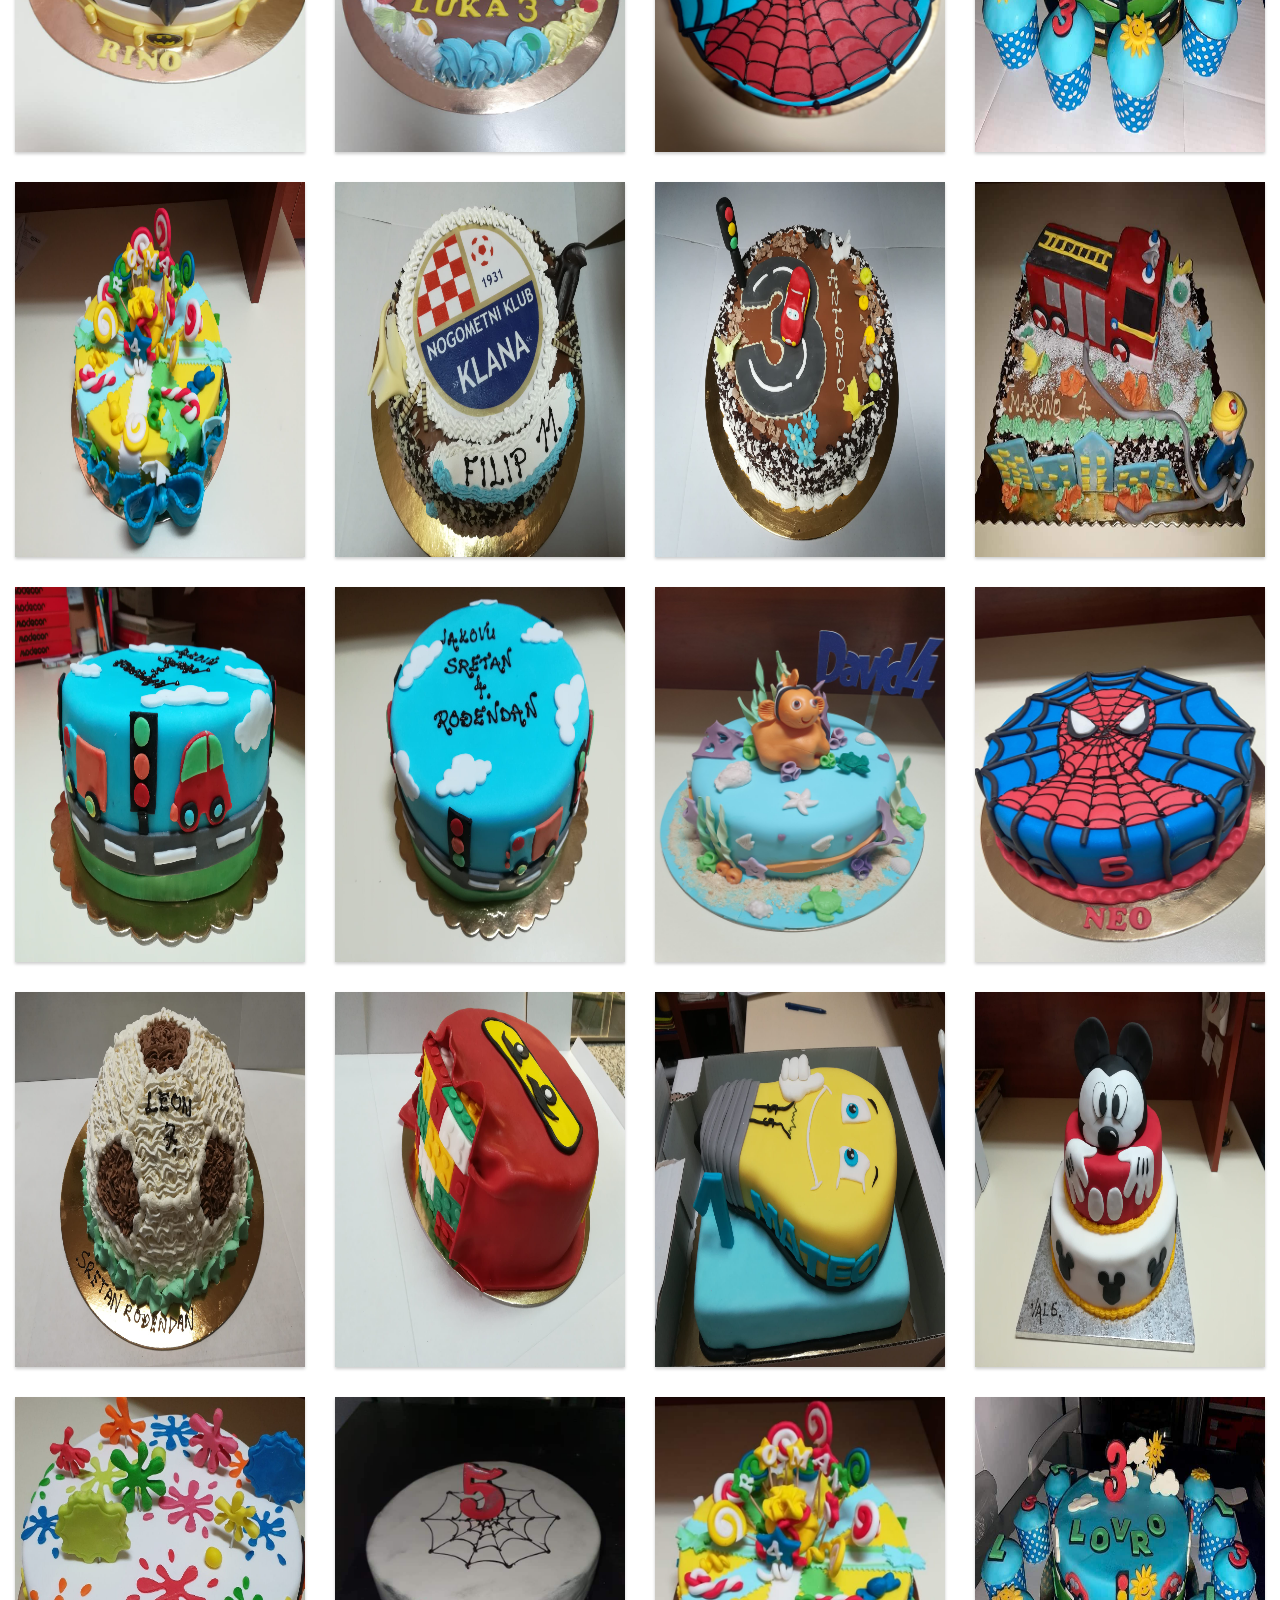
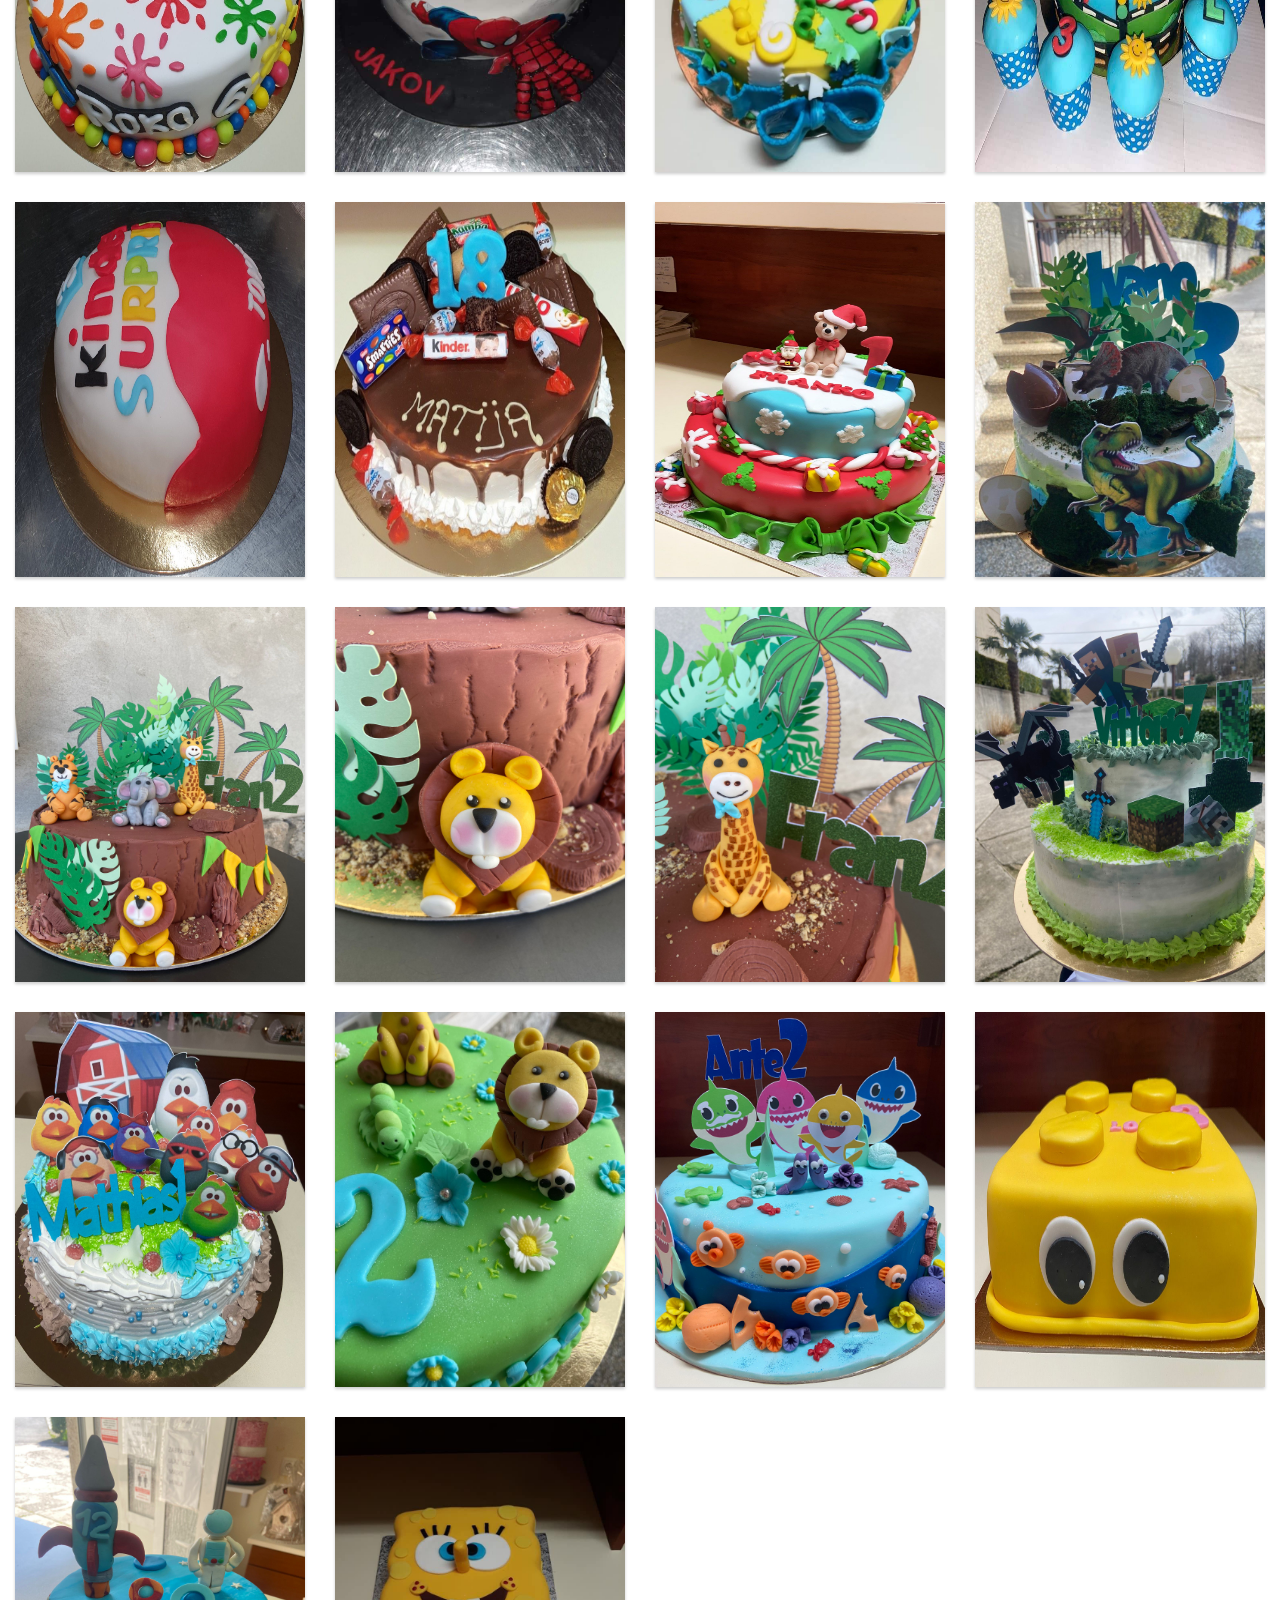
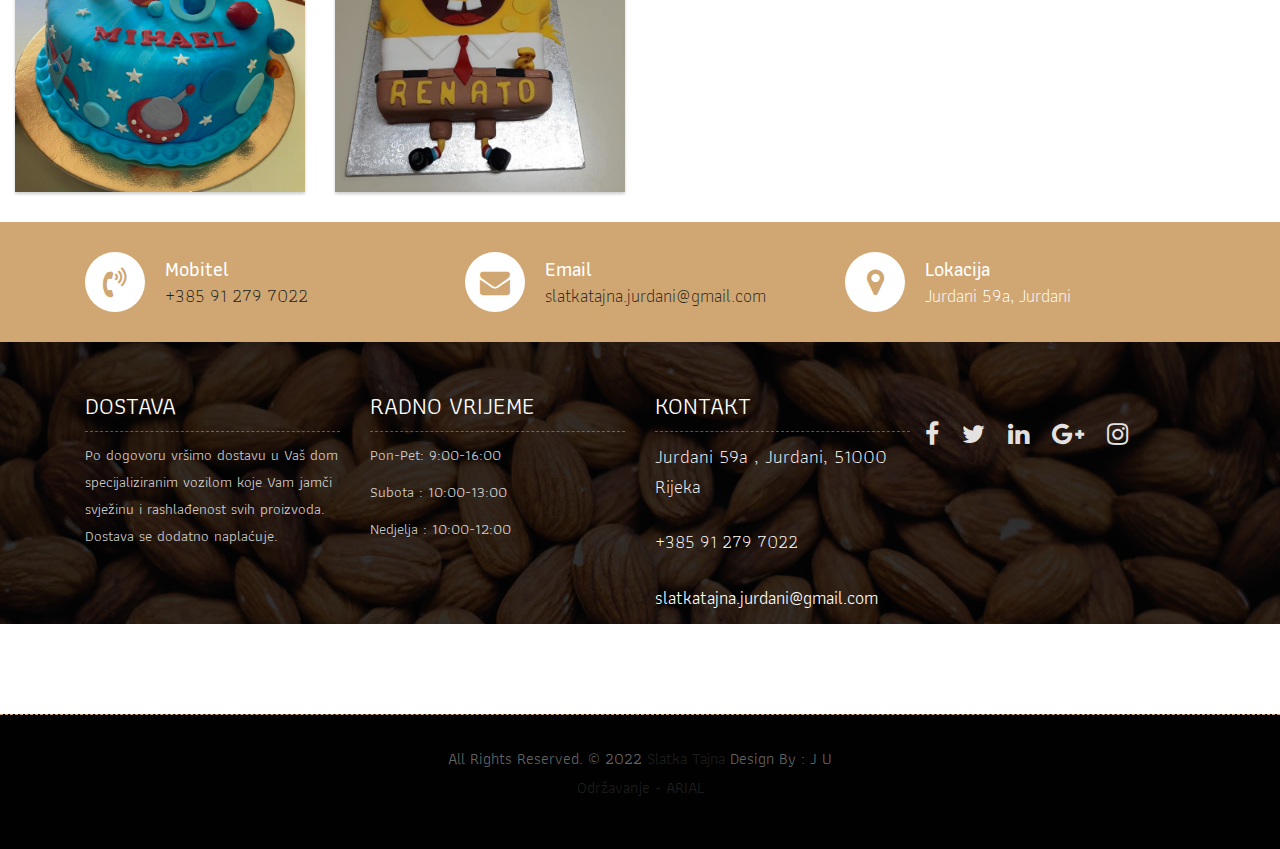
<file: rodendan-djecaci.html>
<!DOCTYPE html>
<html lang="en"><!-- Basic -->
<head>
	<meta charset="utf-8">
    <meta http-equiv="X-UA-Compatible" content="IE=edge">   
   
    <!-- Mobile Metas -->
    <meta name="viewport" content="width=device-width, initial-scale=1">
 
     <!-- Site Metas -->
    <title>Slatka Tajna</title>  
    <meta name="keywords" content="">
    <meta name="description" content="">
    <meta name="author" content="">

    <!-- Site Icons -->
    <link rel="shortcut icon" href="images/favicon.ico" type="image/x-icon">
    <link rel="apple-touch-icon" href="images/apple-touch-icon.png">

    <!-- Bootstrap CSS -->
    <link rel="stylesheet" href="css/bootstrap.min.css">    
	<!-- Site CSS -->
    <link rel="stylesheet" href="css/style.css">    
    <!-- Responsive CSS -->
    <link rel="stylesheet" href="css/responsive.css">
    <!-- Custom CSS -->
    <link rel="stylesheet" href="css/custom.css">

    <!--[if lt IE 9]>
      <script src="https://oss.maxcdn.com/libs/html5shiv/3.7.0/html5shiv.js"></script>
      <script src="https://oss.maxcdn.com/libs/respond.js/1.4.2/respond.min.js"></script>
    <![endif]-->

</head>

<body>
	<!-- Start header -->
	<header class="top-navbar" >
		<nav class="navbar navbar-expand-lg navbar-light bg-light">
			<div class="container">
				<a class="navbar-brand" href="index.html">
					<img style="width: 200px;" src="img/stl.png" alt="" />
				</a>
				<button class="navbar-toggler" type="button" data-toggle="collapse" data-target="#navbars-rs-food" aria-controls="navbars-rs-food" aria-expanded="false" aria-label="Toggle navigation">
				  <span class="navbar-toggler-icon"></span>
				</button>
				<div class="collapse navbar-collapse" id="navbars-rs-food">
					<ul class="navbar-nav ml-auto">
						<li class="nav-item active"><a class="nav-link" href="index.html">Naslovna</a></li>
						<!--<li class="nav-item"><a class="nav-link" href="menu.html">Menu</a></li>-->
						<li class="nav-item"><a class="nav-link" href="about.html">O Nama</a></li>
						<li class="nav-item"><a class="nav-link" href="gallery.html">Galerija</a></li>
						<!--<li class="nav-item dropdown">
							<a class="nav-link dropdown-toggle" href="#" id="dropdown-a" data-toggle="dropdown">Pages</a>
							<div class="dropdown-menu" aria-labelledby="dropdown-a">
								<a class="dropdown-item" href="reservation.html">Reservation</a>
								<a class="dropdown-item" href="stuff.html">Stuff</a>
								<a class="dropdown-item" href="gallery.html">Gallery</a>
							</div>
						</li>-->
						<!--<li class="nav-item dropdown">
							<a class="nav-link dropdown-toggle" href="#" id="dropdown-a" data-toggle="dropdown">Blog</a>
							<div class="dropdown-menu" aria-labelledby="dropdown-a">
								<a class="dropdown-item" href="blog.html">blog</a>
								<a class="dropdown-item" href="blog-details.html">blog Single</a>
							</div>
						</li>-->
						<li class="nav-item"><a class="nav-link" href="#kontakt">Kontakt</a></li>
					</ul>
				</div>
			</div>
		</nav>
	</header>
	<!-- End header -->
	
	<!-- Start All Pages -->
	<div class="all-page-title page-breadcrumb-rodendan-djecaci">
		<div class="container text-center">
			<div class="row">
				<div class="col-lg-12">
					<h1>Rođendanske Torte</h1>
				</div>
			</div>
		</div>
	</div>
	<!-- End All Pages -->
	
	<!-- Start Gallery -->
	<div class="gallery-box">
		<div class="container-fluid">
			<div class="row">
				<div class="col-lg-12">
					<div class="heading-title text-center">
						<h2>Torte za Dječake</h2>
						<p>Istražite naše torte za Vaše trenutke za pamećenje.</p>
					</div>
				</div>
			</div>
			<div class="tz-gallery">
				<div class="row">
					<div class="col-sm-12 col-md-3 col-lg-3">
						<a class="lightbox" href="img/torte-djecaci/djecaci1.jpg">
							<img class="img-fluid" src="img/torte-djecaci/djecaci1.jpg" alt="Gallery Images">
						</a>
					</div>
					<div class="col-sm-6 col-md-3 col-lg-3">
						<a class="lightbox" href="img/torte-djecaci/djecaci2.jpg">
							<img class="img-fluid" src="img/torte-djecaci/djecaci2.jpg" alt="Gallery Images">
						</a>
					</div>
					<div class="col-sm-6 col-md-3 col-lg-3">
						<a class="lightbox" href="img/torte-djecaci/djecaci3.jpg">
							<img class="img-fluid" src="img/torte-djecaci/djecaci3.jpg" alt="Gallery Images">
						</a>
					</div>
					<div class="col-sm-12 col-md-3 col-lg-3">
						<a class="lightbox" href="img/torte-djecaci/djecaci4.jpg">
							<img class="img-fluid" src="img/torte-djecaci/djecaci4.jpg" alt="Gallery Images">
						</a>
					</div>
				</div>
				<div class="row">
					<div class="col-sm-6 col-md-3 col-lg-3">
						<a class="lightbox" href="img/torte-djecaci/djecaci5.jpg">
							<img class="img-fluid" src="img/torte-djecaci/djecaci5.jpg" alt="Gallery Images">
						</a>
					</div> 
					<div class="col-sm-6 col-md-3 col-lg-3">
						<a class="lightbox" href="img/torte-djecaci/djecaci6.jpg">
							<img class="img-fluid" src="img/torte-djecaci/djecaci6.jpg" alt="Gallery Images">
						</a>
					</div>
					<div class="col-sm-12 col-md-3 col-lg-3">
						<a class="lightbox" href="img/torte-djecaci/djecaci7.jpg">
							<img class="img-fluid" src="img/torte-djecaci/djecaci7.jpg" alt="Gallery Images">
						</a>
					</div>
					<div class="col-sm-6 col-md-3 col-lg-3">
						<a class="lightbox" href="img/torte-djecaci/djecaci8.jpg">
							<img class="img-fluid" src="img/torte-djecaci/djecaci8.jpg" alt="Gallery Images">
						</a>
					</div>
				</div>
				<div class="row">
					<div class="col-sm-6 col-md-3 col-lg-3">
						<a class="lightbox" href="img/torte-djecaci/djecaci9.jpg">
							<img class="img-fluid" src="img/torte-djecaci/djecaci9.jpg" alt="Gallery Images">
						</a>
					</div> 
					<div class="col-sm-6 col-md-3 col-lg-3">
						<a class="lightbox" href="img/torte-djecaci/djecaci10.jpg">
							<img class="img-fluid" src="img/torte-djecaci/djecaci10.jpg" alt="Gallery Images">
						</a>
					</div>
					<div class="col-sm-12 col-md-3 col-lg-3">
						<a class="lightbox" href="img/torte-djecaci/djecaci11.jpg">
							<img class="img-fluid" src="img/torte-djecaci/djecaci11.jpg" alt="Gallery Images">
						</a>
					</div>
					<div class="col-sm-6 col-md-3 col-lg-3">
						<a class="lightbox" href="img/torte-djecaci/djecaci12.jpg">
							<img class="img-fluid" src="img/torte-djecaci/djecaci12.jpg" alt="Gallery Images">
						</a>
					</div>
				</div>
				<div class="row">
					<div class="col-sm-6 col-md-3 col-lg-3">
						<a class="lightbox" href="img/torte-djecaci/djecaci13.jpg">
							<img class="img-fluid" src="img/torte-djecaci/djecaci13.jpg" alt="Gallery Images">
						</a>
					</div> 
					<div class="col-sm-6 col-md-3 col-lg-3">
						<a class="lightbox" href="img/torte-djecaci/djecaci14.jpg">
							<img class="img-fluid" src="img/torte-djecaci/djecaci14.jpg" alt="Gallery Images">
						</a>
					</div>
					<div class="col-sm-12 col-md-3 col-lg-3">
						<a class="lightbox" href="img/torte-djecaci/djecaci15.jpg">
							<img class="img-fluid" src="img/torte-djecaci/djecaci15.jpg" alt="Gallery Images">
						</a>
					</div>
					<div class="col-sm-6 col-md-3 col-lg-3">
						<a class="lightbox" href="img/torte-djecaci/djecaci16.jpg">
							<img class="img-fluid" src="img/torte-djecaci/djecaci16.jpg" alt="Gallery Images">
						</a>
					</div>
				</div>
				<div class="row">
					<div class="col-sm-6 col-md-3 col-lg-3">
						<a class="lightbox" href="img/torte-djecaci/djecaci17.jpg">
							<img class="img-fluid" src="img/torte-djecaci/djecaci17.jpg" alt="Gallery Images">
						</a>
					</div> 
					<div class="col-sm-6 col-md-3 col-lg-3">
						<a class="lightbox" href="img/torte-djecaci/djecaci18.jpg">
							<img class="img-fluid" src="img/torte-djecaci/djecaci18.jpg" alt="Gallery Images">
						</a>
					</div>
					<div class="col-sm-12 col-md-3 col-lg-3">
						<a class="lightbox" href="img/torte-djecaci/djecaci19.jpg">
							<img class="img-fluid" src="img/torte-djecaci/djecaci19.jpg" alt="Gallery Images">
						</a>
					</div>
					<div class="col-sm-6 col-md-3 col-lg-3">
						<a class="lightbox" href="img/torte-djecaci/djecaci20.jpg">
							<img class="img-fluid" src="img/torte-djecaci/djecaci20.jpg" alt="Gallery Images">
						</a>
					</div>
				</div>
				<div class="row">
					<div class="col-sm-6 col-md-3 col-lg-3">
						<a class="lightbox" href="img/torte-djecaci/djecaci21.jpg">
							<img class="img-fluid" src="img/torte-djecaci/djecaci21.1.jpg" alt="Gallery Images">
						</a>
					</div> 
					<div class="col-sm-6 col-md-3 col-lg-3">
						<a class="lightbox" href="img/torte-djecaci/djecaci22.jpg">
							<img class="img-fluid" src="img/torte-djecaci/djecaci22.jpg" alt="Gallery Images">
						</a>
					</div>
					<div class="col-sm-12 col-md-3 col-lg-3">
						<a class="lightbox" href="img/torte-djecaci/djecaci23.jpg">
							<img class="img-fluid" src="img/torte-djecaci/djecaci23.jpg" alt="Gallery Images">
						</a>
					</div>
					<div class="col-sm-6 col-md-3 col-lg-3">
						<a class="lightbox" href="img/torte-djecaci/djecaci24.jpg">
							<img class="img-fluid" src="img/torte-djecaci/djecaci24.jpg" alt="Gallery Images">
						</a>
					</div>
				</div>
				<div class="row">
					<div class="col-sm-6 col-md-3 col-lg-3">
						<a class="lightbox" href="img/torte-djecaci/djecaci25.jpeg">
							<img class="img-fluid" src="img/torte-djecaci/djecaci25.jpeg" alt="Gallery Images">
						</a>
					</div> 
					<div class="col-sm-6 col-md-3 col-lg-3">
						<a class="lightbox" href="img/torte-djecaci/djecaci26.jpeg">
							<img class="img-fluid" src="img/torte-djecaci/djecaci26.jpeg" alt="Gallery Images">
						</a>
					</div>
					<div class="col-sm-12 col-md-3 col-lg-3">
						<a class="lightbox" href="img/torte-djecaci/djecaci27.jpeg">
							<img class="img-fluid" src="img/torte-djecaci/djecaci27.jpeg" alt="Gallery Images">
						</a>
					</div>
					<div class="col-sm-6 col-md-3 col-lg-3">
						<a class="lightbox" href="img/torte-djecaci/djecaci28.jpeg">
							<img class="img-fluid" src="img/torte-djecaci/djecaci28.jpeg" alt="Gallery Images">
						</a>
					</div>
				</div>
				<div class="row">
					<div class="col-sm-6 col-md-3 col-lg-3">
						<a class="lightbox" href="img/torte-djecaci/djecaci29.jpg">
							<img class="img-fluid" src="img/torte-djecaci/djecaci29.jpg" alt="Gallery Images">
						</a>
					</div> 
					<div class="col-sm-6 col-md-3 col-lg-3">
						<a class="lightbox" href="img/torte-djecaci/djecaci30.jpg">
							<img class="img-fluid" src="img/torte-djecaci/djecaci30.jpg" alt="Gallery Images">
						</a>
					</div>
					<div class="col-sm-12 col-md-3 col-lg-3">
						<a class="lightbox" href="img/torte-djecaci/djecaci31.jpg">
							<img class="img-fluid" src="img/torte-djecaci/djecaci31.jpg" alt="Gallery Images">
						</a>
					</div>
					<div class="col-sm-6 col-md-3 col-lg-3">
						<a class="lightbox" href="img/torte-djecaci/djecaci32.jpeg">
							<img class="img-fluid" src="img/torte-djecaci/djecaci32.jpeg" alt="Gallery Images">
						</a>
					</div>
				</div>
				<div class="row">
					<div class="col-sm-6 col-md-3 col-lg-3">
						<a class="lightbox" href="img/torte-djecaci/djecaci33.jpg">
							<img class="img-fluid" src="img/torte-djecaci/djecaci33.jpg" alt="Gallery Images">
						</a>
					</div> 
					<div class="col-sm-6 col-md-3 col-lg-3">
						<a class="lightbox" href="img/torte-djecaci/djecaci34.jpg">
							<img class="img-fluid" src="img/torte-djecaci/djecaci34.jpg" alt="Gallery Images">
						</a>
					</div>
					<div class="col-sm-12 col-md-3 col-lg-3">
						<a class="lightbox" href="img/torte-djecaci/djecaci35.jpg">
							<img class="img-fluid" src="img/torte-djecaci/djecaci35.jpg" alt="Gallery Images">
						</a>
					</div>
					<div class="col-sm-6 col-md-3 col-lg-3">
						<a class="lightbox" href="img/torte-djecaci/djecaci36.jpg">
							<img class="img-fluid" src="img/torte-djecaci/djecaci36.jpg" alt="Gallery Images">
						</a>
					</div>
				</div>
				<div class="row">
					<div class="col-sm-6 col-md-3 col-lg-3">
						<a class="lightbox" href="img/torte-djecaci/djecaci37.jpg">
							<img class="img-fluid" src="img/torte-djecaci/djecaci37.jpg" alt="Gallery Images">
						</a>
					</div> 
					<div class="col-sm-6 col-md-3 col-lg-3">
						<a class="lightbox" href="img/torte-djecaci/djecaci38.jpg">
							<img class="img-fluid" src="img/torte-djecaci/djecaci38.jpg" alt="Gallery Images">
						</a>
					</div>
					<!--<div class="col-sm-12 col-md-3 col-lg-3">
						<a class="lightbox" href="img/torte-djecaci/djecaci.jpg">
							<img class="img-fluid" src="img/torte-djecaci/djecaci11.jpg" alt="Gallery Images">
						</a>
					</div>
					<div class="col-sm-6 col-md-3 col-lg-3">
						<a class="lightbox" href="img/torte-djecaci/djecaci12.jpg">
							<img class="img-fluid" src="img/torte-djecaci/djecaci12.jpg" alt="Gallery Images">
						</a>
					</div>
				</div>-->

			</div>
		</div>
	</div>
	<!-- End Gallery -->

	
	
	<!-- Start Customer Reviews 
	<div class="customer-reviews-box">
		<div class="container">
			<div class="row">
				<div class="col-lg-12">
					<div class="heading-title text-center">
						<h2>Customer Reviews</h2>
						<p>Lorem Ipsum is simply dummy text of the printing and typesetting</p>
					</div>
				</div>
			</div>
			<div class="row">
				<div class="col-md-8 mr-auto ml-auto text-center">
					<div id="reviews" class="carousel slide" data-ride="carousel">
						<div class="carousel-inner mt-4">
							<div class="carousel-item text-center active">
								<div class="img-box p-1 border rounded-circle m-auto">
									<img class="d-block w-100 rounded-circle" src="images/profile-1.jpg" alt="">
								</div>
								<h5 class="mt-4 mb-0"><strong class="text-warning text-uppercase">Paul Mitchel</strong></h5>
								<h6 class="text-dark m-0">Web Developer</h6>
								<p class="m-0 pt-3">Lorem ipsum dolor sit amet, consectetur adipiscing elit. Nam eu sem tempor, varius quam at, luctus dui. Mauris magna metus, dapibus nec turpis vel, semper malesuada ante. Idac bibendum scelerisque non non purus. Suspendisse varius nibh non aliquet.</p>
							</div>
							<div class="carousel-item text-center">
								<div class="img-box p-1 border rounded-circle m-auto">
									<img class="d-block w-100 rounded-circle" src="images/profile-3.jpg" alt="">
								</div>
								<h5 class="mt-4 mb-0"><strong class="text-warning text-uppercase">Steve Fonsi</strong></h5>
								<h6 class="text-dark m-0">Web Designer</h6>
								<p class="m-0 pt-3">Lorem ipsum dolor sit amet, consectetur adipiscing elit. Nam eu sem tempor, varius quam at, luctus dui. Mauris magna metus, dapibus nec turpis vel, semper malesuada ante. Idac bibendum scelerisque non non purus. Suspendisse varius nibh non aliquet.</p>
							</div>
							<div class="carousel-item text-center">
								<div class="img-box p-1 border rounded-circle m-auto">
									<img class="d-block w-100 rounded-circle" src="images/profile-7.jpg" alt="">
								</div>
								<h5 class="mt-4 mb-0"><strong class="text-warning text-uppercase">Daniel vebar</strong></h5>
								<h6 class="text-dark m-0">Seo Analyst</h6>
								<p class="m-0 pt-3">Lorem ipsum dolor sit amet, consectetur adipiscing elit. Nam eu sem tempor, varius quam at, luctus dui. Mauris magna metus, dapibus nec turpis vel, semper malesuada ante. Idac bibendum scelerisque non non purus. Suspendisse varius nibh non aliquet.</p>
							</div>
						</div>
						<a class="carousel-control-prev" href="#reviews" role="button" data-slide="prev">
							<i class="fa fa-angle-left" aria-hidden="true"></i>
							<span class="sr-only">Previous</span>
						</a>
						<a class="carousel-control-next" href="#reviews" role="button" data-slide="next">
							<i class="fa fa-angle-right" aria-hidden="true"></i>
							<span class="sr-only">Next</span>
						</a>
                    </div>
				</div>
			</div>
		</div>
	</div>
	<!-- End Customer Reviews -->
	
	<!-- Start Contact info -->
	<div class="contact-imfo-box">
		<div class="container">
			<div class="row">
				<div class="col-md-4">
					<i class="fa fa-volume-control-phone"></i>
					<div class="overflow-hidden">
						<h4>Mobitel</h4>
						<p class="lead">
							<a href="+385912797022">+385 91 279 7022</a>
						</p>
					</div>
				</div>
				<div class="col-md-4">
					<i class="fa fa-envelope"></i>
					<div class="overflow-hidden">
						<h4>Email</h4>
						<p class="lead">
							<a href="slatkatajna.jurdani@gmail.coom">slatkatajna.jurdani@gmail.com</a>
						</p>
					</div>
				</div>
				<div class="col-md-4">
					<i class="fa fa-map-marker"></i>
					<div class="overflow-hidden">
						<h4>Lokacija</h4>
						<p class="lead">
							Jurdani 59a, Jurdani
						</p>
					</div>
				</div>
			</div>
		</div>
	</div>
	<!-- End Contact info -->
	
	<!-- Start Footer -->
	<footer class="footer-area bg-f" id="kontakt">
		<div class="container">
			<div class="row">
				<div class="col-lg-3 col-md-6">
					<h3>Dostava</h3>
					<p>Po dogovoru vršimo dostavu u Vaš dom specijaliziranim vozilom koje Vam jamči svježinu i rashlađenost svih proizvoda.<br> Dostava se dodatno naplaćuje.</p>
				</div>
				<div class="col-lg-3 col-md-6">
					<h3>Radno Vrijeme</h3>
					<p><span class="text-color">Pon-Pet: </span>9:00-16:00</p>
					<p><span class="text-color">Subota :</span> 10:00-13:00</p>
					<p><span class="text-color">Nedjelja :</span> 10:00-12:00</p>
				</div>
				<div class="col-lg-3 col-md-6">
					<h3>Kontakt</h3>
					<p class="lead">Jurdani 59a , Jurdani,  51000 Rijeka</p>
					<p class="lead"><a href="+385912797022">+385 91 279 7022</a></p>
					<p><a href="slatkatajna.jurdani@gmail.coom">slatkatajna.jurdani@gmail.com</a></p>
				</div>
				<!--<div class="col-lg-3 col-md-6">
					<h3>Subscribe</h3>
					<div class="subscribe_form">
						<form class="subscribe_form">
							<input name="EMAIL" id="subs-email" class="form_input" placeholder="Email Address..." type="email">
							<button type="submit" class="submit">SUBSCRIBE</button>
							<div class="clearfix"></div>
						</form>
					</div>-->
					<ul class="list-inline f-social">
						<li class="list-inline-item"><a href="#"><i class="fa fa-facebook" aria-hidden="true"></i></a></li>
						<li class="list-inline-item"><a href="#"><i class="fa fa-twitter" aria-hidden="true"></i></a></li>
						<li class="list-inline-item"><a href="#"><i class="fa fa-linkedin" aria-hidden="true"></i></a></li>
						<li class="list-inline-item"><a href="#"><i class="fa fa-google-plus" aria-hidden="true"></i></a></li>
						<li class="list-inline-item"><a href="#"><i class="fa fa-instagram" aria-hidden="true"></i></a></li>
					</ul>
				</div>
			</div>
		</div>
		
		<div class="copyright">
			<div class="container">
				<div class="row">
					<div class="col-lg-12">
						<p class="company-name">All Rights Reserved. &copy; 2022 <a href="#">Slatka Tajna</a> Design By : J U<br>
					<a href="https://html.design/">Održavanje - ARIAL</a></p>
					</div>
				</div>
			</div>
		</div>

	</footer>
	<!-- End Footer -->
	
	<a href="#" id="back-to-top" title="Back to top" style="display: none;">&uarr;</a>

	<!-- ALL JS FILES -->
	<script src="js/jquery-3.2.1.min.js"></script>
	<script src="js/popper.min.js"></script>
	<script src="js/bootstrap.min.js"></script>
    <!-- ALL PLUGINS -->
	<script src="js/jquery.superslides.min.js"></script>
	<script src="js/images-loded.min.js"></script>
	<script src="js/isotope.min.js"></script>
	<script src="js/baguetteBox.min.js"></script>
	<script src="js/form-validator.min.js"></script>
    <script src="js/contact-form-script.js"></script>
    <script src="js/custom.js"></script>

	<style>
		.row-ponuda{
			margin-bottom: 25px;
		}

		@media only screen and (max-width: 990px){
        .row-ponuda{ margin-bottom: 5px; }
}


	</style>

</body>
</html>
</file>
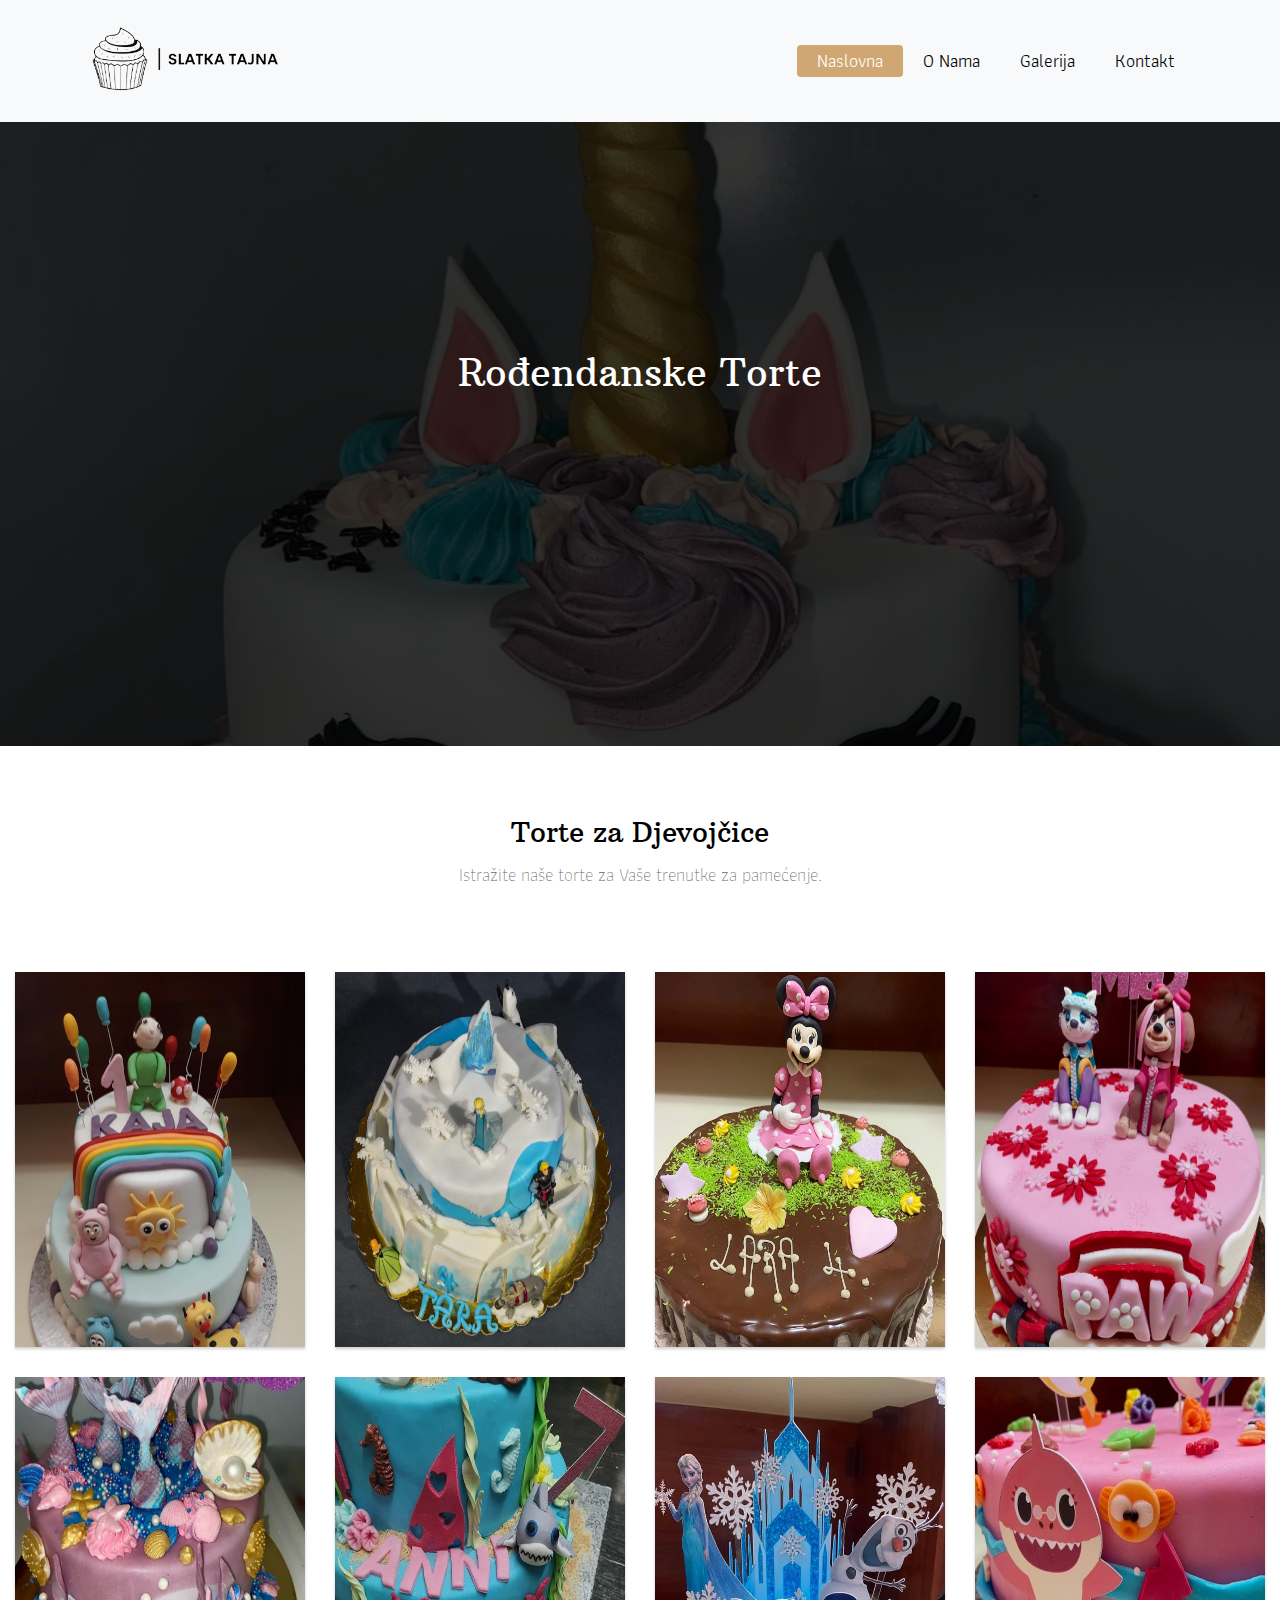
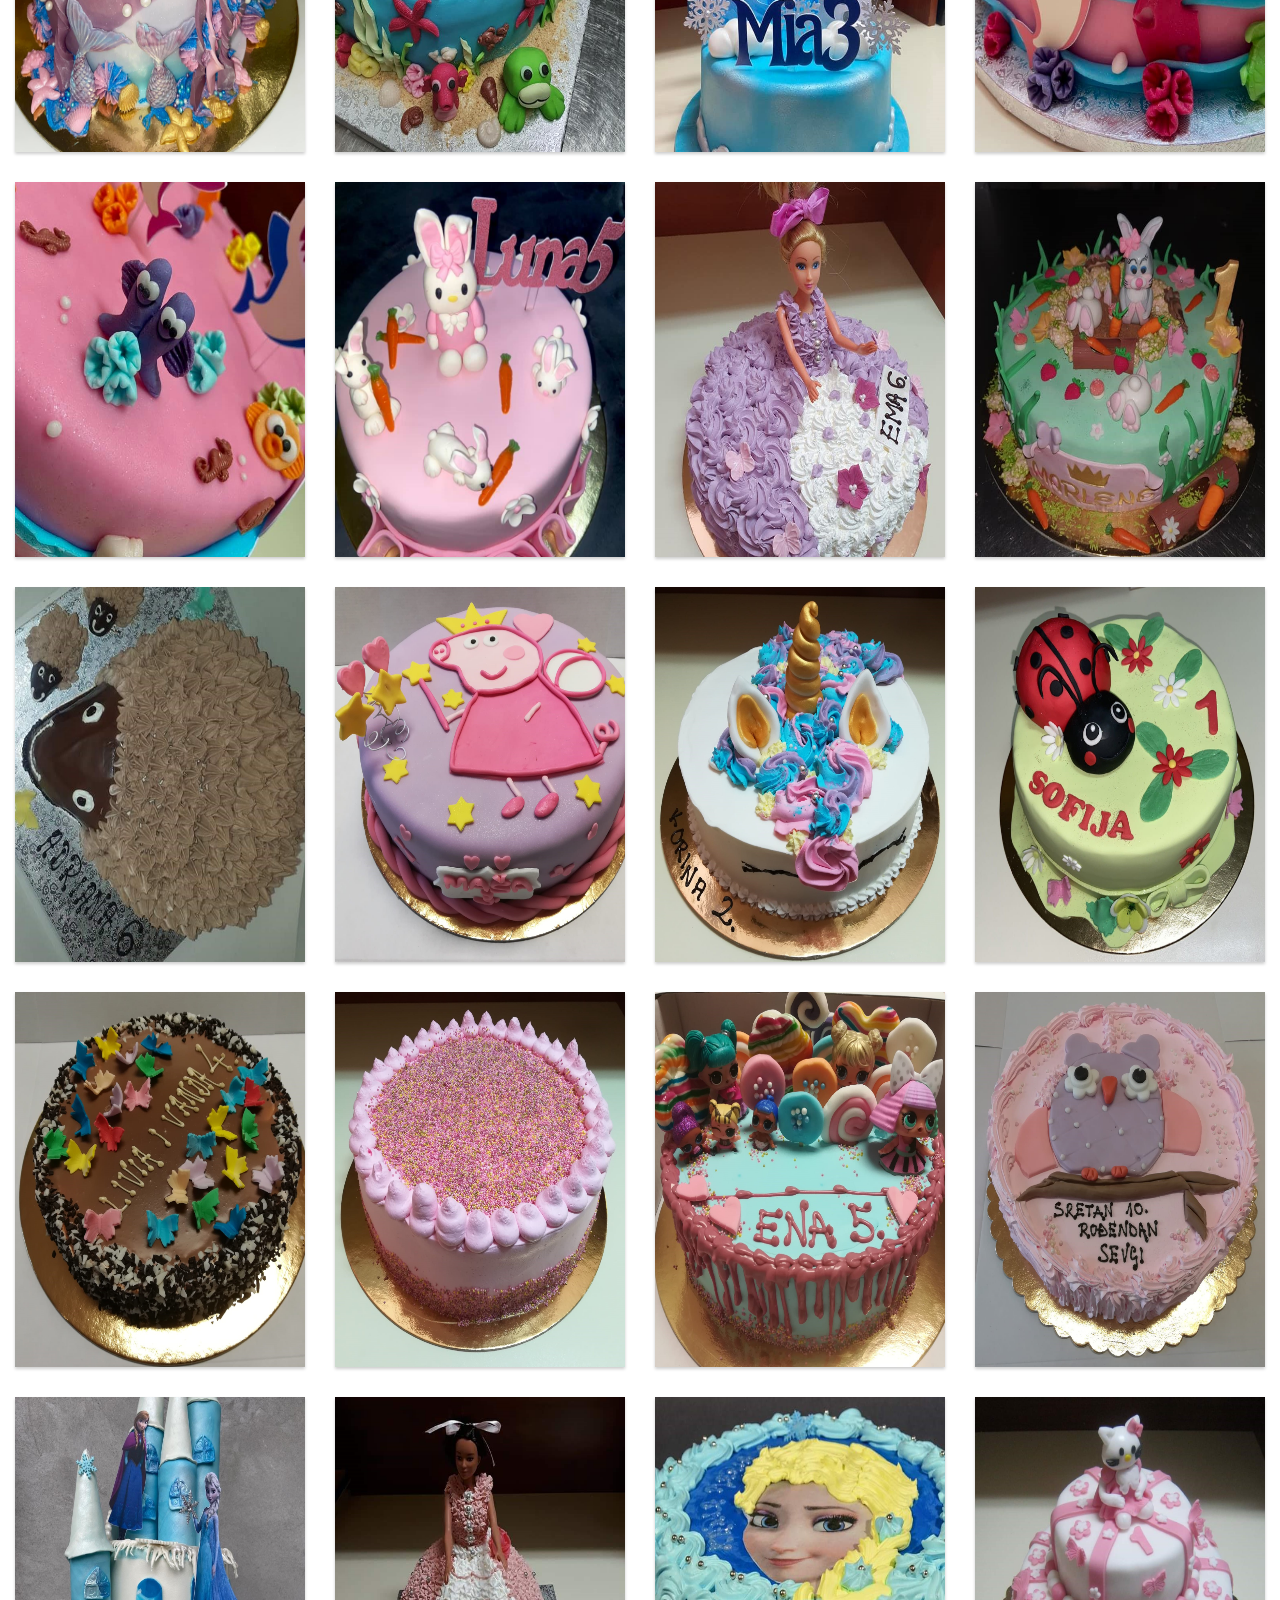
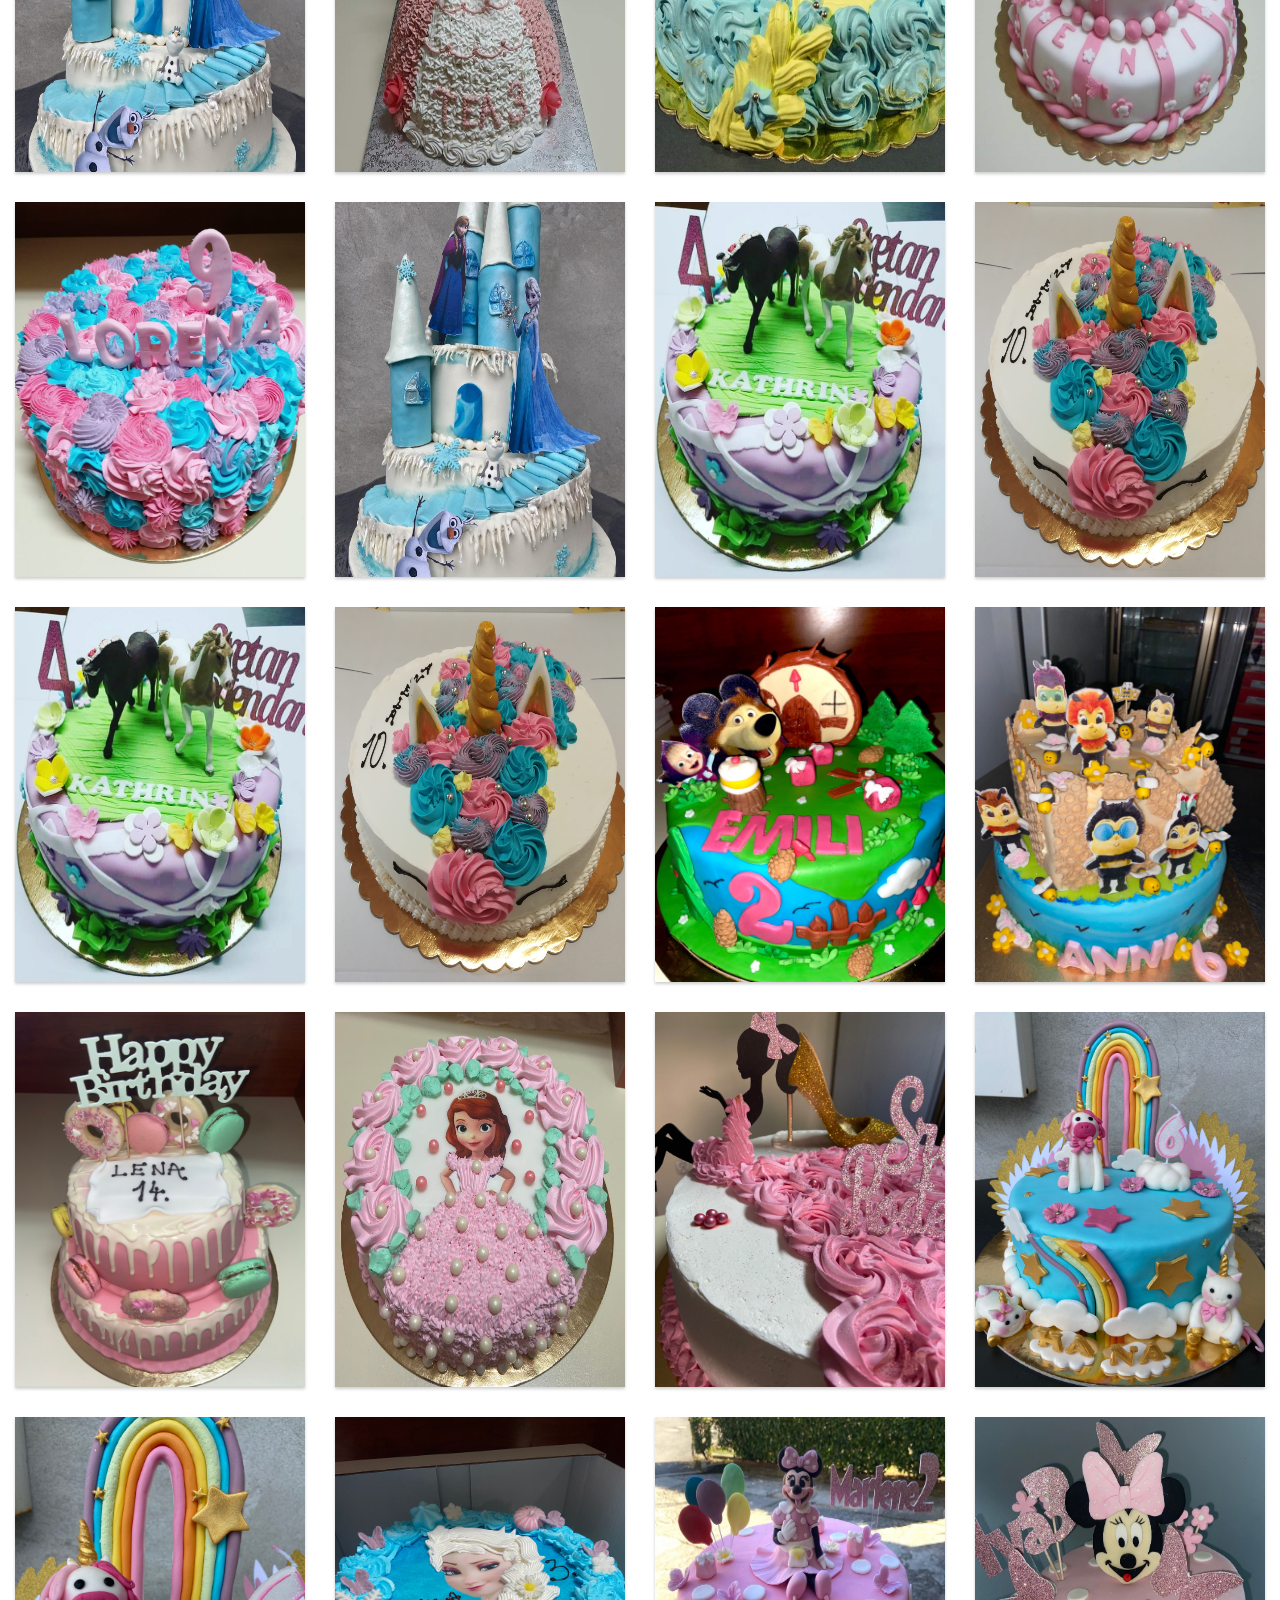
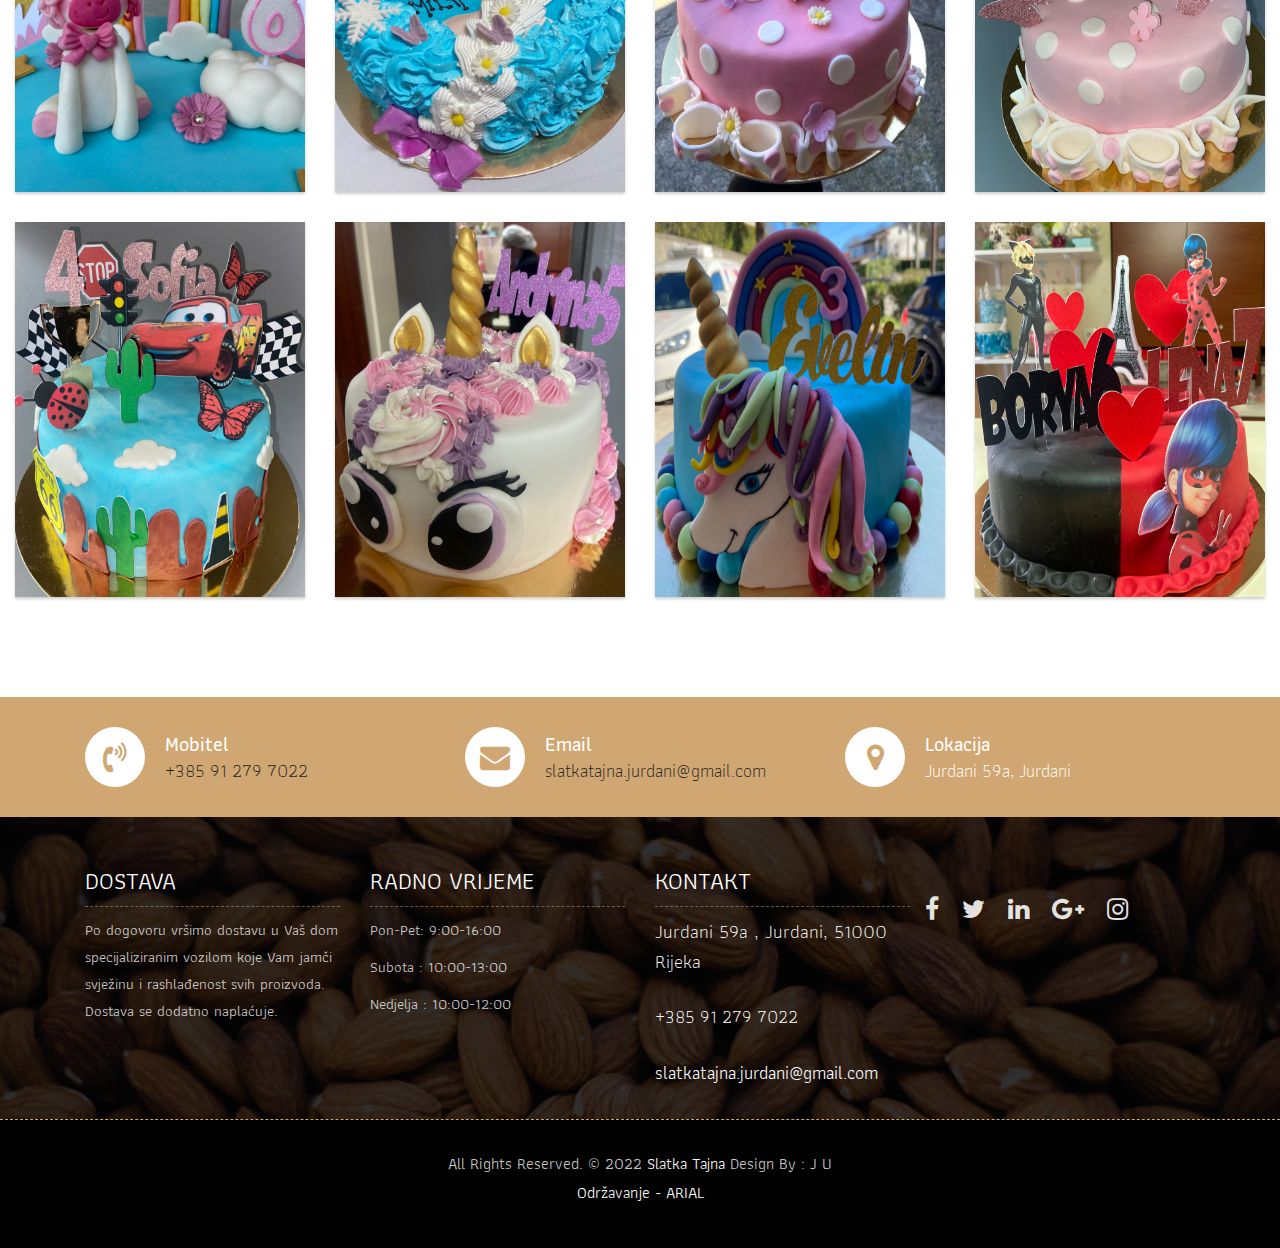
<file: rodendan-djevojcice.html>
<!DOCTYPE html>
<html lang="en"><!-- Basic -->
<head>
	<meta charset="utf-8">
    <meta http-equiv="X-UA-Compatible" content="IE=edge">   
   
    <!-- Mobile Metas -->
    <meta name="viewport" content="width=device-width, initial-scale=1">
 
     <!-- Site Metas -->
    <title>Slatka Tajna</title>  
    <meta name="keywords" content="">
    <meta name="description" content="">
    <meta name="author" content="">

    <!-- Site Icons -->
    <link rel="shortcut icon" href="images/favicon.ico" type="image/x-icon">
    <link rel="apple-touch-icon" href="images/apple-touch-icon.png">

    <!-- Bootstrap CSS -->
    <link rel="stylesheet" href="css/bootstrap.min.css">    
	<!-- Site CSS -->
    <link rel="stylesheet" href="css/style.css">    
    <!-- Responsive CSS -->
    <link rel="stylesheet" href="css/responsive.css">
    <!-- Custom CSS -->
    <link rel="stylesheet" href="css/custom.css">

    <!--[if lt IE 9]>
      <script src="https://oss.maxcdn.com/libs/html5shiv/3.7.0/html5shiv.js"></script>
      <script src="https://oss.maxcdn.com/libs/respond.js/1.4.2/respond.min.js"></script>
    <![endif]-->

</head>

<body>
	<!-- Start header -->
	<header class="top-navbar" >
		<nav class="navbar navbar-expand-lg navbar-light bg-light">
			<div class="container">
				<a class="navbar-brand" href="index.html">
					<img style="width: 200px;" src="img/stl.png" alt="" />
				</a>
				<button class="navbar-toggler" type="button" data-toggle="collapse" data-target="#navbars-rs-food" aria-controls="navbars-rs-food" aria-expanded="false" aria-label="Toggle navigation">
				  <span class="navbar-toggler-icon"></span>
				</button>
				<div class="collapse navbar-collapse" id="navbars-rs-food">
					<ul class="navbar-nav ml-auto">
						<li class="nav-item active"><a class="nav-link" href="index.html">Naslovna</a></li>
						<!--<li class="nav-item"><a class="nav-link" href="menu.html">Menu</a></li>-->
						<li class="nav-item"><a class="nav-link" href="about.html">O Nama</a></li>
						<li class="nav-item"><a class="nav-link" href="gallery.html">Galerija</a></li>
						<!--<li class="nav-item dropdown">
							<a class="nav-link dropdown-toggle" href="#" id="dropdown-a" data-toggle="dropdown">Pages</a>
							<div class="dropdown-menu" aria-labelledby="dropdown-a">
								<a class="dropdown-item" href="reservation.html">Reservation</a>
								<a class="dropdown-item" href="stuff.html">Stuff</a>
								<a class="dropdown-item" href="gallery.html">Gallery</a>
							</div>
						</li>-->
						<!--<li class="nav-item dropdown">
							<a class="nav-link dropdown-toggle" href="#" id="dropdown-a" data-toggle="dropdown">Blog</a>
							<div class="dropdown-menu" aria-labelledby="dropdown-a">
								<a class="dropdown-item" href="blog.html">blog</a>
								<a class="dropdown-item" href="blog-details.html">blog Single</a>
							</div>
						</li>-->
						<li class="nav-item"><a class="nav-link" href="#kontakt">Kontakt</a></li>
					</ul>
				</div>
			</div>
		</nav>
	</header>
	<!-- End header -->
	
	<!-- Start All Pages -->
	<div class="all-page-title page-breadcrumb-rodendan-djevojcice">
		<div class="container text-center">
			<div class="row">
				<div class="col-lg-12">
					<h1>Rođendanske Torte</h1>
				</div>
			</div>
		</div>
	</div>
	<!-- End All Pages -->
	
	<!-- Start Gallery -->
	<div class="gallery-box">
		<div class="container-fluid">
			<div class="row">
				<div class="col-lg-12">
					<div class="heading-title text-center">
						<h2>Torte za Djevojčice</h2>
						<p>Istražite naše torte za Vaše trenutke za pamećenje.</p>
					</div>
				</div>
			</div>
			<div class="tz-gallery">
				<div class="row">
					<div class="col-sm-12 col-md-3 col-lg-3">
						<a class="lightbox" href="img/torte-djevojcice/djevojcice1.jpg">
							<img class="img-fluid" src="img/torte-djevojcice/djevojcice1.1.jpg" alt="Gallery Images">
						</a>
					</div>
					<div class="col-sm-6 col-md-3 col-lg-3">
						<a class="lightbox" href="img/torte-djevojcice/djevojcice2.jpg">
							<img class="img-fluid" src="img/torte-djevojcice/djevojcice2.jpg" alt="Gallery Images">
						</a>
					</div>
					<div class="col-sm-6 col-md-3 col-lg-3">
						<a class="lightbox" href="img/torte-djevojcice/djevojcice3.jpg">
							<img class="img-fluid" src="img/torte-djevojcice/djevojcice3.1.jpg" alt="Gallery Images">
						</a>
					</div>
					<div class="col-sm-12 col-md-3 col-lg-3">
						<a class="lightbox" href="img/torte-djevojcice/djevojcice4.jpg">
							<img class="img-fluid" src="img/torte-djevojcice/djevojcice4.1.jpg" alt="Gallery Images">
						</a>
					</div>
				</div>
				<div class="row">
					<div class="col-sm-6 col-md-3 col-lg-3">
						<a class="lightbox" href="img/torte-djevojcice/djevojcice5.jpg">
							<img class="img-fluid" src="img/torte-djevojcice/djevojcice5.1.jpg" alt="Gallery Images">
						</a>
					</div> 
					<div class="col-sm-6 col-md-3 col-lg-3">
						<a class="lightbox" href="img/torte-djevojcice/djevojcice6.jpg">
							<img class="img-fluid" src="img/torte-djevojcice/djevojcice6.1.jpg" alt="Gallery Images">
						</a>
					</div>
					<div class="col-sm-12 col-md-3 col-lg-3">
						<a class="lightbox" href="img/torte-djevojcice/djevojcice7.jpg">
							<img class="img-fluid" src="img/torte-djevojcice/djevojcice7.1.jpg" alt="Gallery Images">
						</a>
					</div>
					<div class="col-sm-6 col-md-3 col-lg-3">
						<a class="lightbox" href="img/torte-djevojcice/djevojcice8.jpg">
							<img class="img-fluid" src="img/torte-djevojcice/djevojcice8.1.jpg" alt="Gallery Images">
						</a>
					</div>
				</div>
				<div class="row">
					<div class="col-sm-6 col-md-3 col-lg-3">
						<a class="lightbox" href="img/torte-djevojcice/djevojcice9.jpg">
							<img class="img-fluid" src="img/torte-djevojcice/djevojcice9.1.jpg" alt="Gallery Images">
						</a>
					</div>
					<div class="col-sm-12 col-md-3 col-lg-3">
						<a class="lightbox" href="img/torte-djevojcice/djevojcice10.jpg">
							<img class="img-fluid" src="img/torte-djevojcice/djevojcice10.1.jpg" alt="Gallery Images">
						</a>
					</div>
					<div class="col-sm-6 col-md-3 col-lg-3">
						<a class="lightbox" href="img/torte-djevojcice/djevojcice11.jpg">
							<img class="img-fluid" src="img/torte-djevojcice/djevojcice11.1.jpg" alt="Gallery Images">
						</a>
					</div> 
					<div class="col-sm-6 col-md-3 col-lg-3">
						<a class="lightbox" href="img/torte-djevojcice/djevojcice12.jpg">
							<img class="img-fluid" src="img/torte-djevojcice/djevojcice12.1.jpg" alt="Gallery Images">
						</a>
					</div>
				</div>
				<div class="row">
					<div class="col-sm-6 col-md-3 col-lg-3">
						<a class="lightbox" href="img/torte-djevojcice/djevojcice21.jpg">
							<img class="img-fluid" src="img/torte-djevojcice/djevojcice21.1.jpg" alt="Gallery Images">
						</a>
					</div>
					<div class="col-sm-12 col-md-3 col-lg-3">
						<a class="lightbox" href="img/torte-djevojcice/djevojcice17.jpg">
							<img class="img-fluid" src="img/torte-djevojcice/djevojcice17.1.jpg" alt="Gallery Images">
						</a>
					</div>
					<div class="col-sm-6 col-md-3 col-lg-3">
						<a class="lightbox" href="img/torte-djevojcice/djevojcice23.jpg">
							<img class="img-fluid" src="img/torte-djevojcice/djevojcice23.1.jpg" alt="Gallery Images">
						</a>
					</div> 
					<div class="col-sm-6 col-md-3 col-lg-3">
						<a class="lightbox" href="img/torte-djevojcice/djevojcice24.jpg">
							<img class="img-fluid" src="img/torte-djevojcice/djevojcice24.1.jpg" alt="Gallery Images">
						</a>
					</div>
				</div>
				<div class="row">
					<div class="col-sm-6 col-md-3 col-lg-3">
						<a class="lightbox" href="img/torte-djevojcice/djevojcice13.jpg">
							<img class="img-fluid" src="img/torte-djevojcice/djevojcice13.1.jpg" alt="Gallery Images">
						</a>
					</div>
					<div class="col-sm-12 col-md-3 col-lg-3">
						<a class="lightbox" href="img/torte-djevojcice/djevojcice14.jpg">
							<img class="img-fluid" src="img/torte-djevojcice/djevojcice14.1.jpg" alt="Gallery Images">
						</a>
					</div>
					<div class="col-sm-6 col-md-3 col-lg-3">
						<a class="lightbox" href="img/torte-djevojcice/djevojcice15.jpg">
							<img class="img-fluid" src="img/torte-djevojcice/djevojcice15.1.jpg" alt="Gallery Images">
						</a>
					</div> 
					<div class="col-sm-6 col-md-3 col-lg-3">
						<a class="lightbox" href="img/torte-djevojcice/djevojcice16.jpg">
							<img class="img-fluid" src="img/torte-djevojcice/djevojcice16.1.jpg" alt="Gallery Images">
						</a>
					</div>
				</div>
				<div class="row">
					<div class="col-sm-6 col-md-3 col-lg-3">
						<a class="lightbox" href="img/torte-djevojcice/djevojcice26.jpg">
							<img class="img-fluid" src="img/torte-djevojcice/djevojcice26.1.jpg" alt="Gallery Images">
						</a>
					</div>
					<div class="col-sm-12 col-md-3 col-lg-3">
						<a class="lightbox" href="img/torte-djevojcice/djevjojcice18.1.jpg">
							<img class="img-fluid" src="img/torte-djevojcice/djevjojcice18.1.jpg" alt="Gallery Images">
						</a>
					</div>
					<div class="col-sm-6 col-md-3 col-lg-3">
						<a class="lightbox" href="img/torte-djevojcice/djevojcice19.jpg">
							<img class="img-fluid" src="img/torte-djevojcice/djevojcice19.1.jpg" alt="Gallery Images">
						</a>
					</div> 
					<div class="col-sm-6 col-md-3 col-lg-3">
						<a class="lightbox" href="img/torte-djevojcice/djevojcice20.jpg">
							<img class="img-fluid" src="img/torte-djevojcice/djevojcice20.1.jpg" alt="Gallery Images">
						</a>
					</div>
				</div>
				<div class="row">
					<div class="col-sm-6 col-md-3 col-lg-3">
						<a class="lightbox" href="img/torte-djevojcice/djevojcice25.jpg">
							<img class="img-fluid" src="img/torte-djevojcice/djevojcice25.1.jpg" alt="Gallery Images">
						</a>
					</div>
					<div class="col-sm-12 col-md-3 col-lg-3">
						<a class="lightbox" href="img/torte-djevojcice/djevojcice26.jpg">
							<img class="img-fluid" src="img/torte-djevojcice/djevojcice26.1.jpg" alt="Gallery Images">
						</a>
					</div>
					<div class="col-sm-6 col-md-3 col-lg-3">
						<a class="lightbox" href="img/torte-djevojcice/djevojcice27.jpg">
							<img class="img-fluid" src="img/torte-djevojcice/djevojcice27.jpg" alt="Gallery Images">
						</a>
					</div> 
					<div class="col-sm-6 col-md-3 col-lg-3">
						<a class="lightbox" href="img/torte-djevojcice/djevojcice28.jpg">
							<img class="img-fluid" src="img/torte-djevojcice/djevojcice28.1.jpg" alt="Gallery Images">
						</a>
					</div>
				</div>
				<div class="row">
					<div class="col-sm-6 col-md-3 col-lg-3">
						<a class="lightbox" href="img/torte-djevojcice/djevojcice27.jpg">
							<img class="img-fluid" src="img/torte-djevojcice/djevojcice27.jpg" alt="Gallery Images">
						</a>
					</div>
					<div class="col-sm-12 col-md-3 col-lg-3">
						<a class="lightbox" href="img/torte-djevojcice/djevojcice28.jpg">
							<img class="img-fluid" src="img/torte-djevojcice/djevojcice28.1.jpg" alt="Gallery Images">
						</a>
					</div>
					<div class="col-sm-6 col-md-3 col-lg-3">
						<a class="lightbox" href="img/torte-djevojcice/djevojcice30.jpeg">
							<img class="img-fluid" src="img/torte-djevojcice/djevojcice30.jpeg" alt="Gallery Images">
						</a>
					</div> 
					<div class="col-sm-6 col-md-3 col-lg-3">
						<a class="lightbox" href="img/torte-djevojcice/djevojcice31.jpeg">
							<img class="img-fluid" src="img/torte-djevojcice/djevojcice31.jpeg" alt="Gallery Images">
						</a>
					</div>
				</div>
				<div class="row">
					<div class="col-sm-6 col-md-3 col-lg-3">
						<a class="lightbox" href="img/torte-djevojcice/djevojcice32.jpeg">
							<img class="img-fluid" src="img/torte-djevojcice/djevojcice32.jpeg" alt="Gallery Images">
						</a>
					</div>
					<div class="col-sm-12 col-md-3 col-lg-3">
						<a class="lightbox" href="img/torte-djevojcice/djevojcice33.jpeg">
							<img class="img-fluid" src="img/torte-djevojcice/djevojcice33.jpeg" alt="Gallery Images">
						</a>
					</div>
					<div class="col-sm-6 col-md-3 col-lg-3">
						<a class="lightbox" href="img/torte-djevojcice/djevojcice34.jpeg">
							<img class="img-fluid" src="img/torte-djevojcice/djevojcice34.jpeg" alt="Gallery Images">
						</a>
					</div> 
					<div class="col-sm-6 col-md-3 col-lg-3">
						<a class="lightbox" href="img/torte-djevojcice/djevojcice35.jpeg">
							<img class="img-fluid" src="img/torte-djevojcice/djevojcice35.jpeg" alt="Gallery Images">
						</a>
					</div>
				</div>
				<div class="row">
					<div class="col-sm-6 col-md-3 col-lg-3">
						<a class="lightbox" href="img/torte-djevojcice/djevojcice36.jpeg">
							<img class="img-fluid" src="img/torte-djevojcice/djevojcice36.jpeg" alt="Gallery Images">
						</a>
					</div>
					<div class="col-sm-12 col-md-3 col-lg-3">
						<a class="lightbox" href="img/torte-djevojcice/djevojcice37.jpeg">
							<img class="img-fluid" src="img/torte-djevojcice/djevojcice37.jpeg" alt="Gallery Images">
						</a>
					</div>
					<div class="col-sm-6 col-md-3 col-lg-3">
						<a class="lightbox" href="img/torte-djevojcice/djevojcice38.jpg">
							<img class="img-fluid" src="img/torte-djevojcice/djevojcice38.jpg" alt="Gallery Images">
						</a>
					</div> 
					<div class="col-sm-6 col-md-3 col-lg-3">
						<a class="lightbox" href="img/torte-djevojcice/djevojcice39.jpg">
							<img class="img-fluid" src="img/torte-djevojcice/djevojcice39.jpg" alt="Gallery Images">
						</a>
					</div>
				</div>
				<div class="row">
					<div class="col-sm-6 col-md-3 col-lg-3">
						<a class="lightbox" href="img/torte-djevojcice/djevojcice40.jpg">
							<img class="img-fluid" src="img/torte-djevojcice/djevojcice40.jpg" alt="Gallery Images">
						</a>
					</div>
					<div class="col-sm-12 col-md-3 col-lg-3">
						<a class="lightbox" href="img/torte-djevojcice/djevojcice41.jpg">
							<img class="img-fluid" src="img/torte-djevojcice/djevojcice41.jpg" alt="Gallery Images">
						</a>
					</div>
					<div class="col-sm-6 col-md-3 col-lg-3">
						<a class="lightbox" href="img/torte-djevojcice/djevojcice42.jpg">
							<img class="img-fluid" src="img/torte-djevojcice/djevojcice42.jpg" alt="Gallery Images">
						</a>
					</div> 
					<div class="col-sm-6 col-md-3 col-lg-3">
						<a class="lightbox" href="img/torte-djevojcice/djevojcice43.jpg">
							<img class="img-fluid" src="img/torte-djevojcice/djevojcice43.jpg" alt="Gallery Images">
						</a>
					</div>
				</div>
				
			
			</div>
		</div>
	</div>
	<!-- End Gallery -->

	
	
	<!-- Start Customer Reviews 
	<div class="customer-reviews-box">
		<div class="container">
			<div class="row">
				<div class="col-lg-12">
					<div class="heading-title text-center">
						<h2>Customer Reviews</h2>
						<p>Lorem Ipsum is simply dummy text of the printing and typesetting</p>
					</div>
				</div>
			</div>
			<div class="row">
				<div class="col-md-8 mr-auto ml-auto text-center">
					<div id="reviews" class="carousel slide" data-ride="carousel">
						<div class="carousel-inner mt-4">
							<div class="carousel-item text-center active">
								<div class="img-box p-1 border rounded-circle m-auto">
									<img class="d-block w-100 rounded-circle" src="images/profile-1.jpg" alt="">
								</div>
								<h5 class="mt-4 mb-0"><strong class="text-warning text-uppercase">Paul Mitchel</strong></h5>
								<h6 class="text-dark m-0">Web Developer</h6>
								<p class="m-0 pt-3">Lorem ipsum dolor sit amet, consectetur adipiscing elit. Nam eu sem tempor, varius quam at, luctus dui. Mauris magna metus, dapibus nec turpis vel, semper malesuada ante. Idac bibendum scelerisque non non purus. Suspendisse varius nibh non aliquet.</p>
							</div>
							<div class="carousel-item text-center">
								<div class="img-box p-1 border rounded-circle m-auto">
									<img class="d-block w-100 rounded-circle" src="images/profile-3.jpg" alt="">
								</div>
								<h5 class="mt-4 mb-0"><strong class="text-warning text-uppercase">Steve Fonsi</strong></h5>
								<h6 class="text-dark m-0">Web Designer</h6>
								<p class="m-0 pt-3">Lorem ipsum dolor sit amet, consectetur adipiscing elit. Nam eu sem tempor, varius quam at, luctus dui. Mauris magna metus, dapibus nec turpis vel, semper malesuada ante. Idac bibendum scelerisque non non purus. Suspendisse varius nibh non aliquet.</p>
							</div>
							<div class="carousel-item text-center">
								<div class="img-box p-1 border rounded-circle m-auto">
									<img class="d-block w-100 rounded-circle" src="images/profile-7.jpg" alt="">
								</div>
								<h5 class="mt-4 mb-0"><strong class="text-warning text-uppercase">Daniel vebar</strong></h5>
								<h6 class="text-dark m-0">Seo Analyst</h6>
								<p class="m-0 pt-3">Lorem ipsum dolor sit amet, consectetur adipiscing elit. Nam eu sem tempor, varius quam at, luctus dui. Mauris magna metus, dapibus nec turpis vel, semper malesuada ante. Idac bibendum scelerisque non non purus. Suspendisse varius nibh non aliquet.</p>
							</div>
						</div>
						<a class="carousel-control-prev" href="#reviews" role="button" data-slide="prev">
							<i class="fa fa-angle-left" aria-hidden="true"></i>
							<span class="sr-only">Previous</span>
						</a>
						<a class="carousel-control-next" href="#reviews" role="button" data-slide="next">
							<i class="fa fa-angle-right" aria-hidden="true"></i>
							<span class="sr-only">Next</span>
						</a>
                    </div>
				</div>
			</div>
		</div>
	</div>
	<!-- End Customer Reviews -->
	
	<!-- Start Contact info -->
	<div class="contact-imfo-box">
		<div class="container">
			<div class="row">
				<div class="col-md-4">
					<i class="fa fa-volume-control-phone"></i>
					<div class="overflow-hidden">
						<h4>Mobitel</h4>
						<p class="lead">
							<a href="+385912797022">+385 91 279 7022</a>
						</p>
					</div>
				</div>
				<div class="col-md-4">
					<i class="fa fa-envelope"></i>
					<div class="overflow-hidden">
						<h4>Email</h4>
						<p class="lead">
							<a href="slatkatajna.jurdani@gmail.coom">slatkatajna.jurdani@gmail.com</a>
						</p>
					</div>
				</div>
				<div class="col-md-4">
					<i class="fa fa-map-marker"></i>
					<div class="overflow-hidden">
						<h4>Lokacija</h4>
						<p class="lead">
							Jurdani 59a, Jurdani
						</p>
					</div>
				</div>
			</div>
		</div>
	</div>
	<!-- End Contact info -->
	
	<!-- Start Footer -->
	<footer class="footer-area bg-f" id="kontakt">
		<div class="container">
			<div class="row">
				<div class="col-lg-3 col-md-6">
					<h3>Dostava</h3>
					<p>Po dogovoru vršimo dostavu u Vaš dom specijaliziranim vozilom koje Vam jamči svježinu i rashlađenost svih proizvoda.<br> Dostava se dodatno naplaćuje.</p>
				</div>
				<div class="col-lg-3 col-md-6">
					<h3>Radno Vrijeme</h3>
					<p><span class="text-color">Pon-Pet: </span>9:00-16:00</p>
					<p><span class="text-color">Subota :</span> 10:00-13:00</p>
					<p><span class="text-color">Nedjelja :</span> 10:00-12:00</p>
				</div>
				<div class="col-lg-3 col-md-6">
					<h3>Kontakt</h3>
					<p class="lead">Jurdani 59a , Jurdani,  51000 Rijeka</p>
					<p class="lead"><a href="+385912797022">+385 91 279 7022</a></p>
					<p><a href="slatkatajna.jurdani@gmail.coom">slatkatajna.jurdani@gmail.com</a></p>
				</div>
				<!--<div class="col-lg-3 col-md-6">
					<h3>Subscribe</h3>
					<div class="subscribe_form">
						<form class="subscribe_form">
							<input name="EMAIL" id="subs-email" class="form_input" placeholder="Email Address..." type="email">
							<button type="submit" class="submit">SUBSCRIBE</button>
							<div class="clearfix"></div>
						</form>
					</div>-->
					<ul class="list-inline f-social">
						<li class="list-inline-item"><a href="#"><i class="fa fa-facebook" aria-hidden="true"></i></a></li>
						<li class="list-inline-item"><a href="#"><i class="fa fa-twitter" aria-hidden="true"></i></a></li>
						<li class="list-inline-item"><a href="#"><i class="fa fa-linkedin" aria-hidden="true"></i></a></li>
						<li class="list-inline-item"><a href="#"><i class="fa fa-google-plus" aria-hidden="true"></i></a></li>
						<li class="list-inline-item"><a href="#"><i class="fa fa-instagram" aria-hidden="true"></i></a></li>
					</ul>
				</div>
			</div>
		</div>
		
		<div class="copyright">
			<div class="container">
				<div class="row">
					<div class="col-lg-12">
						<p class="company-name">All Rights Reserved. &copy; 2022 <a href="#">Slatka Tajna</a> Design By : J U<br>
					<a href="https://html.design/">Održavanje - ARIAL</a></p>
					</div>
				</div>
			</div>
		</div>

	</footer>
	<!-- End Footer -->
	
	<a href="#" id="back-to-top" title="Back to top" style="display: none;">&uarr;</a>

	<!-- ALL JS FILES -->
	<script src="js/jquery-3.2.1.min.js"></script>
	<script src="js/popper.min.js"></script>
	<script src="js/bootstrap.min.js"></script>
    <!-- ALL PLUGINS -->
	<script src="js/jquery.superslides.min.js"></script>
	<script src="js/images-loded.min.js"></script>
	<script src="js/isotope.min.js"></script>
	<script src="js/baguetteBox.min.js"></script>
	<script src="js/form-validator.min.js"></script>
    <script src="js/contact-form-script.js"></script>
    <script src="js/custom.js"></script>

	<style>
		.row-ponuda{
			margin-bottom: 25px;
		}

		@media only screen and (max-width: 990px){
        .row-ponuda{ margin-bottom: 5px; }
}


	</style>

</body>
</html>
</file>
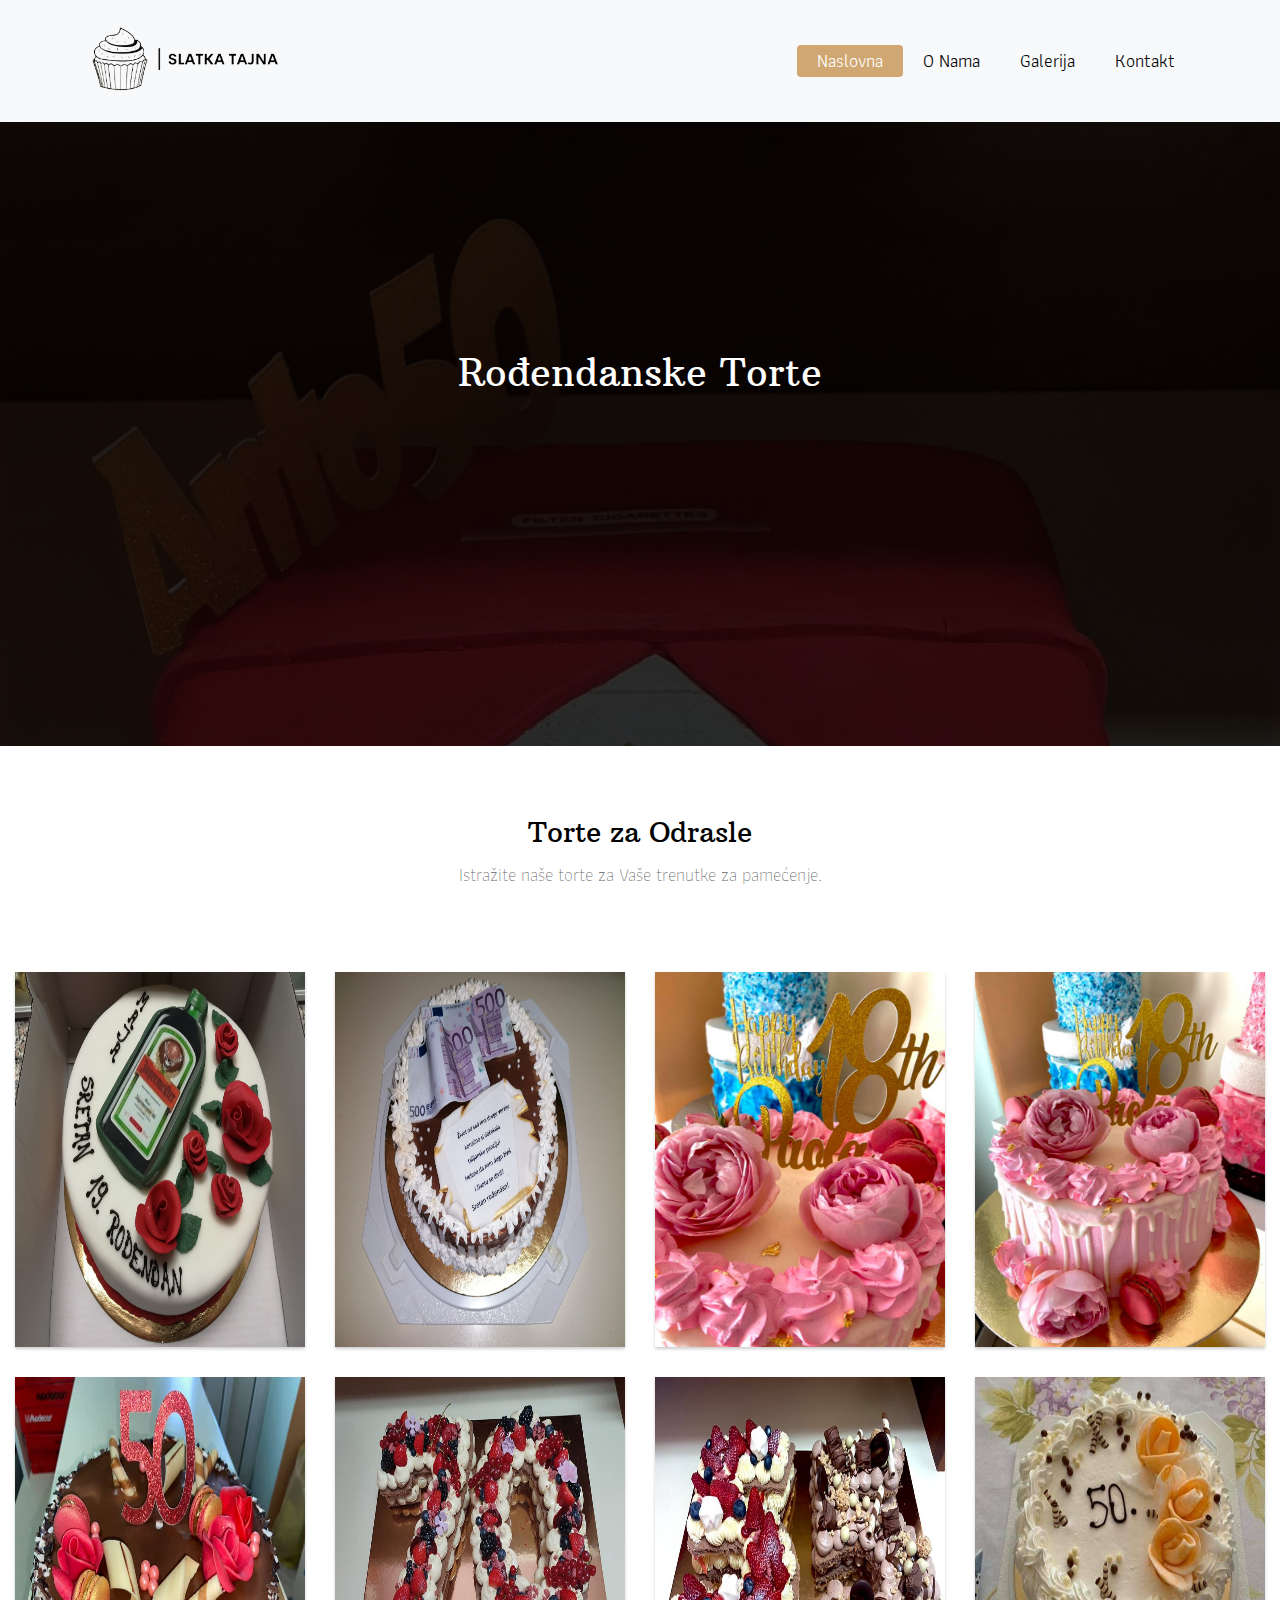
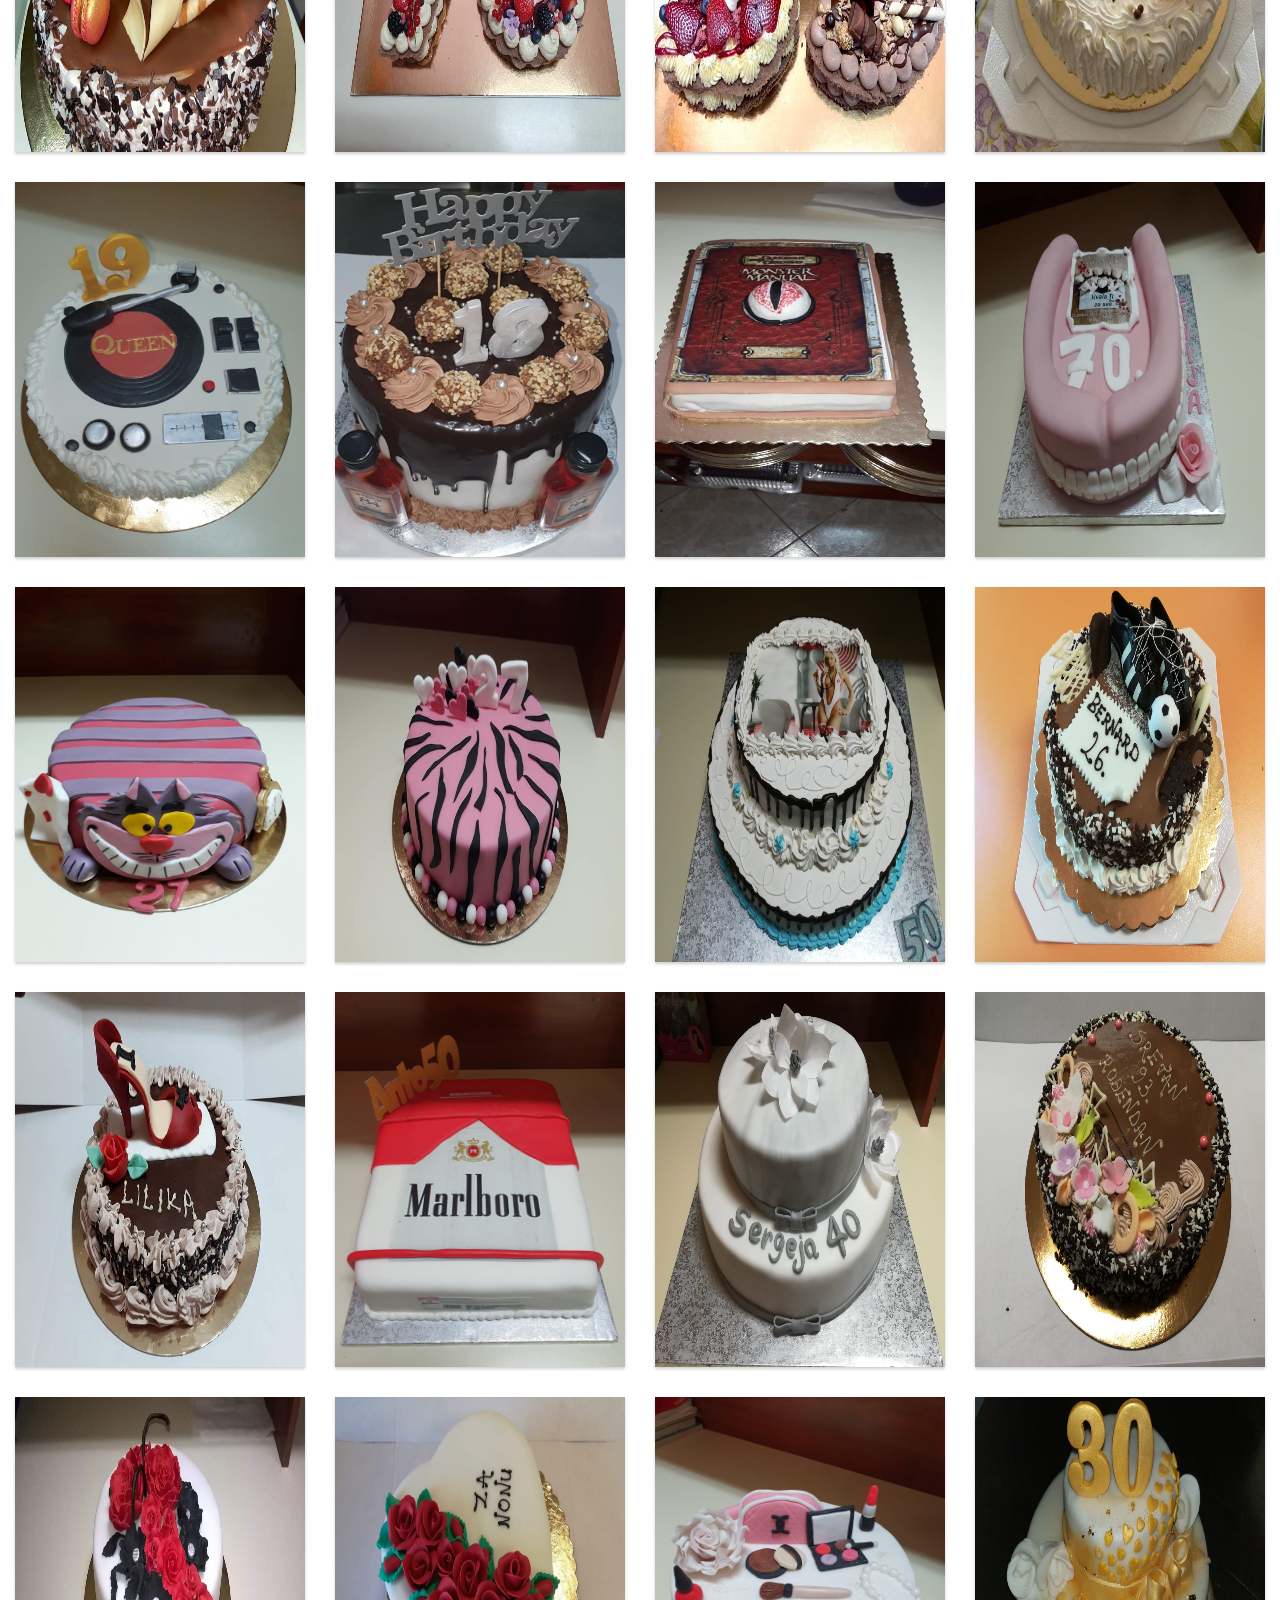
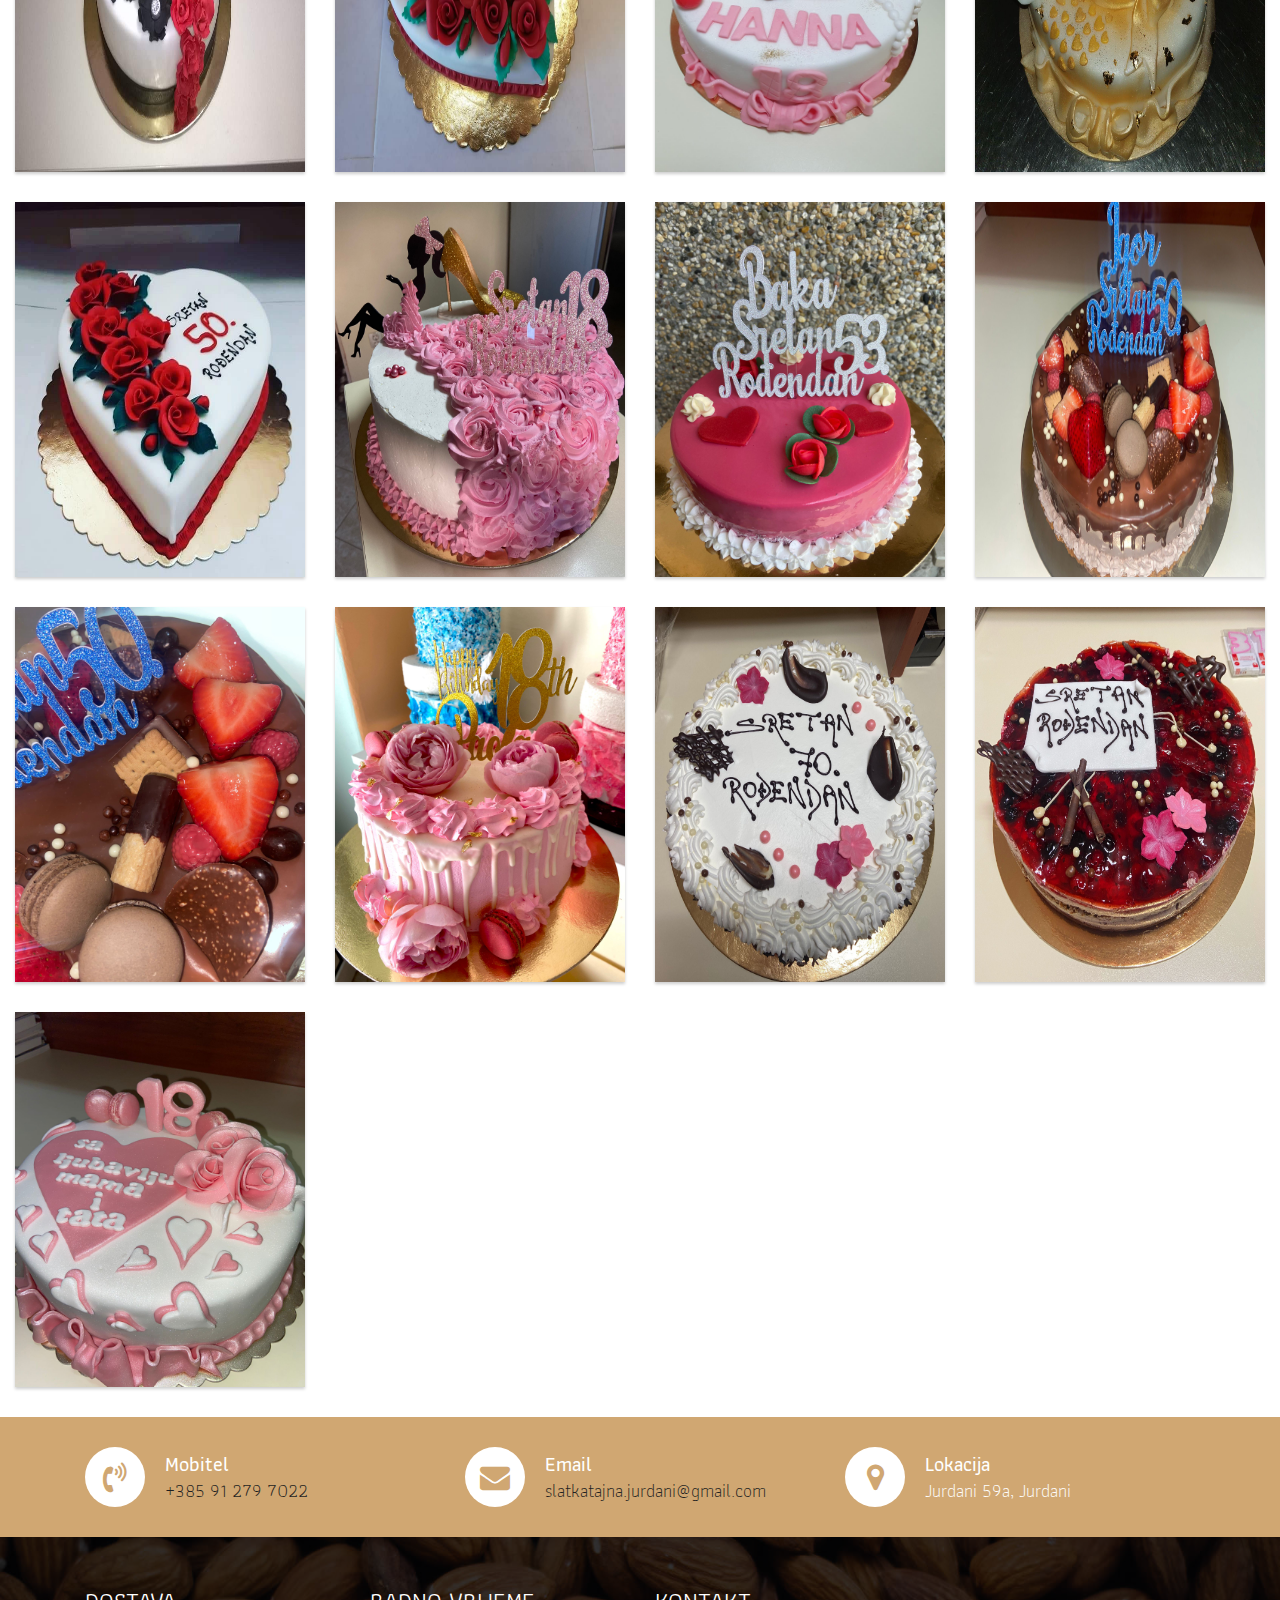
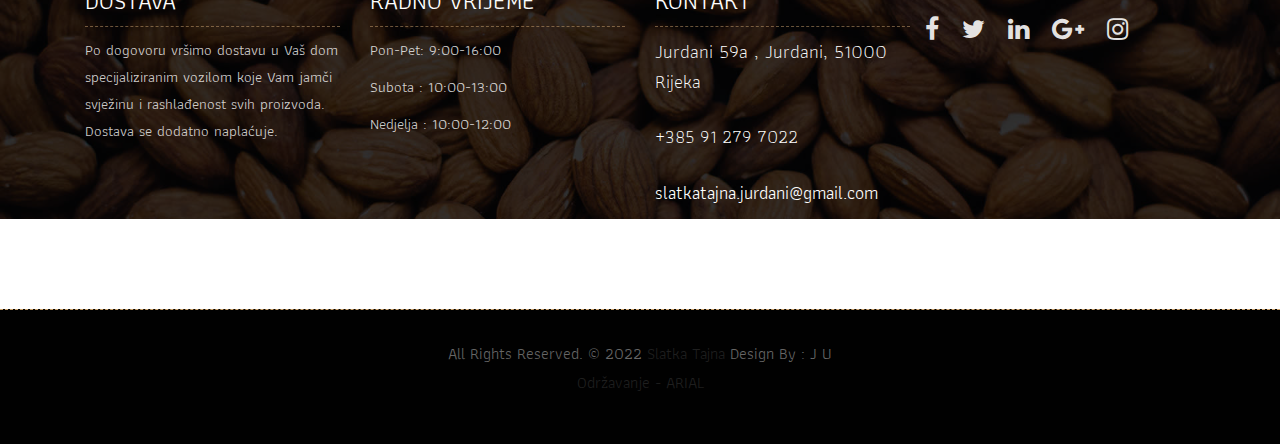
<file: rodendan-odrasli.html>
<!DOCTYPE html>
<html lang="en"><!-- Basic -->
<head>
	<meta charset="utf-8">
    <meta http-equiv="X-UA-Compatible" content="IE=edge">   
   
    <!-- Mobile Metas -->
    <meta name="viewport" content="width=device-width, initial-scale=1">
 
     <!-- Site Metas -->
    <title>Slatka Tajna</title>  
    <meta name="keywords" content="">
    <meta name="description" content="">
    <meta name="author" content="">

    <!-- Site Icons -->
    <link rel="shortcut icon" href="images/favicon.ico" type="image/x-icon">
    <link rel="apple-touch-icon" href="images/apple-touch-icon.png">

    <!-- Bootstrap CSS -->
    <link rel="stylesheet" href="css/bootstrap.min.css">    
	<!-- Site CSS -->
    <link rel="stylesheet" href="css/style.css">    
    <!-- Responsive CSS -->
    <link rel="stylesheet" href="css/responsive.css">
    <!-- Custom CSS -->
    <link rel="stylesheet" href="css/custom.css">

    <!--[if lt IE 9]>
      <script src="https://oss.maxcdn.com/libs/html5shiv/3.7.0/html5shiv.js"></script>
      <script src="https://oss.maxcdn.com/libs/respond.js/1.4.2/respond.min.js"></script>
    <![endif]-->

</head>

<body>
	<!-- Start header -->
	<header class="top-navbar" >
		<nav class="navbar navbar-expand-lg navbar-light bg-light">
			<div class="container">
				<a class="navbar-brand" href="index.html">
					<img style="width: 200px;" src="img/stl.png" alt="" />
				</a>
				<button class="navbar-toggler" type="button" data-toggle="collapse" data-target="#navbars-rs-food" aria-controls="navbars-rs-food" aria-expanded="false" aria-label="Toggle navigation">
				  <span class="navbar-toggler-icon"></span>
				</button>
				<div class="collapse navbar-collapse" id="navbars-rs-food">
					<ul class="navbar-nav ml-auto">
						<li class="nav-item active"><a class="nav-link" href="index.html">Naslovna</a></li>
						<!--<li class="nav-item"><a class="nav-link" href="menu.html">Menu</a></li>-->
						<li class="nav-item"><a class="nav-link" href="about.html">O Nama</a></li>
						<li class="nav-item"><a class="nav-link" href="gallery.html">Galerija</a></li>
						<!--<li class="nav-item dropdown">
							<a class="nav-link dropdown-toggle" href="#" id="dropdown-a" data-toggle="dropdown">Pages</a>
							<div class="dropdown-menu" aria-labelledby="dropdown-a">
								<a class="dropdown-item" href="reservation.html">Reservation</a>
								<a class="dropdown-item" href="stuff.html">Stuff</a>
								<a class="dropdown-item" href="gallery.html">Gallery</a>
							</div>
						</li>-->
						<!--<li class="nav-item dropdown">
							<a class="nav-link dropdown-toggle" href="#" id="dropdown-a" data-toggle="dropdown">Blog</a>
							<div class="dropdown-menu" aria-labelledby="dropdown-a">
								<a class="dropdown-item" href="blog.html">blog</a>
								<a class="dropdown-item" href="blog-details.html">blog Single</a>
							</div>
						</li>-->
						<li class="nav-item"><a class="nav-link" href="#kontakt">Kontakt</a></li>
					</ul>
				</div>
			</div>
		</nav>
	</header>
	<!-- End header -->
	
	<!-- Start All Pages -->
	<div class="all-page-title page-breadcrumb-rodendan-odrasli">
		<div class="container text-center">
			<div class="row">
				<div class="col-lg-12">
					<h1>Rođendanske Torte</h1>
				</div>
			</div>
		</div>
	</div>
	<!-- End All Pages -->
	
	<!-- Start Gallery -->
	<div class="gallery-box">
		<div class="container-fluid">
			<div class="row">
				<div class="col-lg-12">
					<div class="heading-title text-center">
						<h2>Torte za Odrasle</h2>
						<p>Istražite naše torte za Vaše trenutke za pamećenje.</p>
					</div>
				</div>
			</div>
			<div class="tz-gallery">
				<div class="row">
					<div class="col-sm-12 col-md-3 col-lg-3">
						<a class="lightbox" href="img/torte-odrasli/odrasli1.jpg">
							<img class="img-fluid" src="img/torte-odrasli/odrasli1.jpg" alt="Gallery Images">
						</a>
					</div>
					<div class="col-sm-6 col-md-3 col-lg-3">
						<a class="lightbox" href="img/torte-odrasli/odrasli2.jpg">
							<img class="img-fluid" src="img/torte-odrasli/odrasli2.jpg" alt="Gallery Images">
						</a>
					</div>
					<div class="col-sm-6 col-md-3 col-lg-3">
						<a class="lightbox" href="img/torte-odrasli/odrasli3.jpg">
							<img class="img-fluid" src="img/torte-odrasli/odrasli3.jpg" alt="Gallery Images">
						</a>
					</div>
					<div class="col-sm-12 col-md-3 col-lg-3">
						<a class="lightbox" href="img/torte-odrasli/odrasli4.jpg">
							<img class="img-fluid" src="img/torte-odrasli/odrasli4.jpg" alt="Gallery Images">
						</a>
					</div>
				</div>
				<div class="row">
					<div class="col-sm-6 col-md-3 col-lg-3">
						<a class="lightbox" href="img/torte-odrasli/odrasli5.jpg">
							<img class="img-fluid" src="img/torte-odrasli/odrasli5.jpg" alt="Gallery Images">
						</a>
					</div> 
					<div class="col-sm-6 col-md-3 col-lg-3">
						<a class="lightbox" href="img/torte-odrasli/odrasli6.jpg">
							<img class="img-fluid" src="img/torte-odrasli/odrasli6.jpg" alt="Gallery Images">
						</a>
					</div>
					<div class="col-sm-12 col-md-3 col-lg-3">
						<a class="lightbox" href="img/torte-odrasli/odrasli7.jpg">
							<img class="img-fluid" src="img/torte-odrasli/odrasli7.jpg" alt="Gallery Images">
						</a>
					</div>
					<div class="col-sm-6 col-md-3 col-lg-3">
						<a class="lightbox" href="img/torte-odrasli/odrasli8.jpg">
							<img class="img-fluid" src="img/torte-odrasli/odrasli8.jpg" alt="Gallery Images">
						</a>
					</div>
				</div>
				<div class="row">
					<div class="col-sm-6 col-md-3 col-lg-3">
						<a class="lightbox" href="img/torte-odrasli/odrasli9.jpg">
							<img class="img-fluid" src="img/torte-odrasli/odrasli9.jpg" alt="Gallery Images">
						</a>
					</div>
					<div class="col-sm-12 col-md-3 col-lg-3">
						<a class="lightbox" href="img/torte-odrasli/odrasli10.jpg">
							<img class="img-fluid" src="img/torte-odrasli/odrasli10.jpg" alt="Gallery Images">
						</a>
					</div>
					<div class="col-sm-6 col-md-3 col-lg-3">
						<a class="lightbox" href="img/torte-odrasli/odrasli11.jpg">
							<img class="img-fluid" src="img/torte-odrasli/odrasli11.jpg" alt="Gallery Images">
						</a>
					</div> 
					<div class="col-sm-6 col-md-3 col-lg-3">
						<a class="lightbox" href="img/torte-odrasli/odrasli12.jpg">
							<img class="img-fluid" src="img/torte-odrasli/odrasli12.jpg" alt="Gallery Images">
						</a>
					</div>
				</div>
				<div class="row">
					<div class="col-sm-6 col-md-3 col-lg-3">
						<a class="lightbox" href="img/torte-odrasli/odrasli13.jpg">
							<img class="img-fluid" src="img/torte-odrasli/odrasli13.jpg" alt="Gallery Images">
						</a>
					</div>
					<div class="col-sm-12 col-md-3 col-lg-3">
						<a class="lightbox" href="img/torte-odrasli/odrasli14.jpg">
							<img class="img-fluid" src="img/torte-odrasli/odrasli14.jpg" alt="Gallery Images">
						</a>
					</div>
					<div class="col-sm-6 col-md-3 col-lg-3">
						<a class="lightbox" href="img/torte-odrasli/odrasli15.jpg">
							<img class="img-fluid" src="img/torte-odrasli/odrasli15.jpg" alt="Gallery Images">
						</a>
					</div> 
					<div class="col-sm-6 col-md-3 col-lg-3">
						<a class="lightbox" href="img/torte-odrasli/odrasli16.jpg">
							<img class="img-fluid" src="img/torte-odrasli/odrasli16.jpg" alt="Gallery Images">
						</a>
					</div>
				</div>
				<div class="row">
					<div class="col-sm-6 col-md-3 col-lg-3">
						<a class="lightbox" href="img/torte-odrasli/odrasli17.jpg">
							<img class="img-fluid" src="img/torte-odrasli/odrasli17.jpg" alt="Gallery Images">
						</a>
					</div>
					<div class="col-sm-12 col-md-3 col-lg-3">
						<a class="lightbox" href="img/torte-odrasli/odrasli18.jpg">
							<img class="img-fluid" src="img/torte-odrasli/odrasli18.jpg" alt="Gallery Images">
						</a>
					</div>
					<div class="col-sm-6 col-md-3 col-lg-3">
						<a class="lightbox" href="img/torte-odrasli/odrasli19.jpg">
							<img class="img-fluid" src="img/torte-odrasli/odrasli19.jpg" alt="Gallery Images">
						</a>
					</div> 
					<div class="col-sm-6 col-md-3 col-lg-3">
						<a class="lightbox" href="img/torte-odrasli/odrasli20.jpg">
							<img class="img-fluid" src="img/torte-odrasli/odrasli20.jpg" alt="Gallery Images">
						</a>
					</div>
				</div>
				<div class="row">
					<div class="col-sm-6 col-md-3 col-lg-3">
						<a class="lightbox" href="img/torte-odrasli/odrasli21.jpg">
							<img class="img-fluid" src="img/torte-odrasli/odrasli21.jpg" alt="Gallery Images">
						</a>
					</div>
					<div class="col-sm-12 col-md-3 col-lg-3">
						<a class="lightbox" href="img/torte-odrasli/odrasli23.jpg">
							<img class="img-fluid" src="img/torte-odrasli/odrasli23.jpg" alt="Gallery Images">
						</a>
					</div>
					<div class="col-sm-6 col-md-3 col-lg-3">
						<a class="lightbox" href="img/torte-odrasli/odrasli24.jpg">
							<img class="img-fluid" src="img/torte-odrasli/odrasli24.jpg" alt="Gallery Images">
						</a>
					</div> 
					<div class="col-sm-6 col-md-3 col-lg-3">
						<a class="lightbox" href="img/torte-odrasli/odrasli25.jpg">
							<img class="img-fluid" src="img/torte-odrasli/odrasli25.jpg" alt="Gallery Images">
						</a>
					</div>
				</div>
				<div class="row">
					<div class="col-sm-6 col-md-3 col-lg-3">
						<a class="lightbox" href="img/torte-odrasli/odrasli26.jpeg">
							<img class="img-fluid" src="img/torte-odrasli/odrasli26.jpeg" alt="Gallery Images">
						</a>
					</div>
					<div class="col-sm-12 col-md-3 col-lg-3">
						<a class="lightbox" href="img/torte-odrasli/odrasli27.jpg">
							<img class="img-fluid" src="img/torte-odrasli/odrasli27.jpg" alt="Gallery Images">
						</a>
					</div>
					<div class="col-sm-6 col-md-3 col-lg-3">
						<a class="lightbox" href="img/torte-odrasli/odrasli28.jpg">
							<img class="img-fluid" src="img/torte-odrasli/odrasli28.jpg" alt="Gallery Images">
						</a>
					</div> 
					<div class="col-sm-6 col-md-3 col-lg-3">
						<a class="lightbox" href="img/torte-odrasli/odrasli29.jpg">
							<img class="img-fluid" src="img/torte-odrasli/odrasli29.jpg" alt="Gallery Images">
						</a>
					</div>
				</div>
				<div class="row">
					<div class="col-sm-6 col-md-3 col-lg-3">
						<a class="lightbox" href="img/torte-odrasli/odrasli30.jpg">
							<img class="img-fluid" src="img/torte-odrasli/odrasli30.jpg" alt="Gallery Images">
						</a>
					</div>
					<div class="col-sm-12 col-md-3 col-lg-3">
						<a class="lightbox" href="img/torte-odrasli/odrasli31.jpg">
							<img class="img-fluid" src="img/torte-odrasli/odrasli31.jpg" alt="Gallery Images">
						</a>
					</div>
					<div class="col-sm-6 col-md-3 col-lg-3">
						<a class="lightbox" href="img/torte-odrasli/odrasli32.jpg">
							<img class="img-fluid" src="img/torte-odrasli/odrasli32.jpg" alt="Gallery Images">
						</a>
					</div> 
					<div class="col-sm-6 col-md-3 col-lg-3">
						<a class="lightbox" href="img/torte-odrasli/odrasli33.jpg">
							<img class="img-fluid" src="img/torte-odrasli/odrasli33.jpg" alt="Gallery Images">
						</a>
					</div>
				</div>
				<div class="row">
					<div class="col-sm-6 col-md-3 col-lg-3">
						<a class="lightbox" href="img/torte-odrasli/odrasli34.jpg">
							<img class="img-fluid" src="img/torte-odrasli/odrasli34.jpg" alt="Gallery Images">
						</a>
					</div>
					<!--<div class="col-sm-12 col-md-3 col-lg-3">
						<a class="lightbox" href="img/torte-odrasli/odrasli.jpg">
							<img class="img-fluid" src="img/torte-odrasli/odrasli23.jpg" alt="Gallery Images">
						</a>
					</div>
					<div class="col-sm-6 col-md-3 col-lg-3">
						<a class="lightbox" href="img/torte-odrasli/odrasli24.jpg">
							<img class="img-fluid" src="img/torte-odrasli/odrasli24.jpg" alt="Gallery Images">
						</a>
					</div> 
					<div class="col-sm-6 col-md-3 col-lg-3">
						<a class="lightbox" href="img/torte-odrasli/odrasli25.jpg">
							<img class="img-fluid" src="img/torte-odrasli/odrasli25.jpg" alt="Gallery Images">
						</a>
					</div>
				</div>-->
				
			</div>
		</div>
	</div>
	<!-- End Gallery -->

	
	
	<!-- Start Customer Reviews 
	<div class="customer-reviews-box">
		<div class="container">
			<div class="row">
				<div class="col-lg-12">
					<div class="heading-title text-center">
						<h2>Customer Reviews</h2>
						<p>Lorem Ipsum is simply dummy text of the printing and typesetting</p>
					</div>
				</div>
			</div>
			<div class="row">
				<div class="col-md-8 mr-auto ml-auto text-center">
					<div id="reviews" class="carousel slide" data-ride="carousel">
						<div class="carousel-inner mt-4">
							<div class="carousel-item text-center active">
								<div class="img-box p-1 border rounded-circle m-auto">
									<img class="d-block w-100 rounded-circle" src="images/profile-1.jpg" alt="">
								</div>
								<h5 class="mt-4 mb-0"><strong class="text-warning text-uppercase">Paul Mitchel</strong></h5>
								<h6 class="text-dark m-0">Web Developer</h6>
								<p class="m-0 pt-3">Lorem ipsum dolor sit amet, consectetur adipiscing elit. Nam eu sem tempor, varius quam at, luctus dui. Mauris magna metus, dapibus nec turpis vel, semper malesuada ante. Idac bibendum scelerisque non non purus. Suspendisse varius nibh non aliquet.</p>
							</div>
							<div class="carousel-item text-center">
								<div class="img-box p-1 border rounded-circle m-auto">
									<img class="d-block w-100 rounded-circle" src="images/profile-3.jpg" alt="">
								</div>
								<h5 class="mt-4 mb-0"><strong class="text-warning text-uppercase">Steve Fonsi</strong></h5>
								<h6 class="text-dark m-0">Web Designer</h6>
								<p class="m-0 pt-3">Lorem ipsum dolor sit amet, consectetur adipiscing elit. Nam eu sem tempor, varius quam at, luctus dui. Mauris magna metus, dapibus nec turpis vel, semper malesuada ante. Idac bibendum scelerisque non non purus. Suspendisse varius nibh non aliquet.</p>
							</div>
							<div class="carousel-item text-center">
								<div class="img-box p-1 border rounded-circle m-auto">
									<img class="d-block w-100 rounded-circle" src="images/profile-7.jpg" alt="">
								</div>
								<h5 class="mt-4 mb-0"><strong class="text-warning text-uppercase">Daniel vebar</strong></h5>
								<h6 class="text-dark m-0">Seo Analyst</h6>
								<p class="m-0 pt-3">Lorem ipsum dolor sit amet, consectetur adipiscing elit. Nam eu sem tempor, varius quam at, luctus dui. Mauris magna metus, dapibus nec turpis vel, semper malesuada ante. Idac bibendum scelerisque non non purus. Suspendisse varius nibh non aliquet.</p>
							</div>
						</div>
						<a class="carousel-control-prev" href="#reviews" role="button" data-slide="prev">
							<i class="fa fa-angle-left" aria-hidden="true"></i>
							<span class="sr-only">Previous</span>
						</a>
						<a class="carousel-control-next" href="#reviews" role="button" data-slide="next">
							<i class="fa fa-angle-right" aria-hidden="true"></i>
							<span class="sr-only">Next</span>
						</a>
                    </div>
				</div>
			</div>
		</div>
	</div>
	<!-- End Customer Reviews -->
	
	<!-- Start Contact info -->
	<div class="contact-imfo-box">
		<div class="container">
			<div class="row">
				<div class="col-md-4">
					<i class="fa fa-volume-control-phone"></i>
					<div class="overflow-hidden">
						<h4>Mobitel</h4>
						<p class="lead">
							<a href="+385912797022">+385 91 279 7022</a>
						</p>
					</div>
				</div>
				<div class="col-md-4">
					<i class="fa fa-envelope"></i>
					<div class="overflow-hidden">
						<h4>Email</h4>
						<p class="lead">
							<a href="slatkatajna.jurdani@gmail.coom">slatkatajna.jurdani@gmail.com</a>
						</p>
					</div>
				</div>
				<div class="col-md-4">
					<i class="fa fa-map-marker"></i>
					<div class="overflow-hidden">
						<h4>Lokacija</h4>
						<p class="lead">
							Jurdani 59a, Jurdani
						</p>
					</div>
				</div>
			</div>
		</div>
	</div>
	<!-- End Contact info -->
	
	<!-- Start Footer -->
	<footer class="footer-area bg-f" id="kontakt">
		<div class="container">
			<div class="row">
				<div class="col-lg-3 col-md-6">
					<h3>Dostava</h3>
					<p>Po dogovoru vršimo dostavu u Vaš dom specijaliziranim vozilom koje Vam jamči svježinu i rashlađenost svih proizvoda.<br> Dostava se dodatno naplaćuje.</p>
				</div>
				<div class="col-lg-3 col-md-6">
					<h3>Radno Vrijeme</h3>
					<p><span class="text-color">Pon-Pet: </span>9:00-16:00</p>
					<p><span class="text-color">Subota :</span> 10:00-13:00</p>
					<p><span class="text-color">Nedjelja :</span> 10:00-12:00</p>
				</div>
				<div class="col-lg-3 col-md-6">
					<h3>Kontakt</h3>
					<p class="lead">Jurdani 59a , Jurdani,  51000 Rijeka</p>
					<p class="lead"><a href="+385912797022">+385 91 279 7022</a></p>
					<p><a href="slatkatajna.jurdani@gmail.coom">slatkatajna.jurdani@gmail.com</a></p>
				</div>
				<!--<div class="col-lg-3 col-md-6">
					<h3>Subscribe</h3>
					<div class="subscribe_form">
						<form class="subscribe_form">
							<input name="EMAIL" id="subs-email" class="form_input" placeholder="Email Address..." type="email">
							<button type="submit" class="submit">SUBSCRIBE</button>
							<div class="clearfix"></div>
						</form>
					</div>-->
					<ul class="list-inline f-social">
						<li class="list-inline-item"><a href="#"><i class="fa fa-facebook" aria-hidden="true"></i></a></li>
						<li class="list-inline-item"><a href="#"><i class="fa fa-twitter" aria-hidden="true"></i></a></li>
						<li class="list-inline-item"><a href="#"><i class="fa fa-linkedin" aria-hidden="true"></i></a></li>
						<li class="list-inline-item"><a href="#"><i class="fa fa-google-plus" aria-hidden="true"></i></a></li>
						<li class="list-inline-item"><a href="#"><i class="fa fa-instagram" aria-hidden="true"></i></a></li>
					</ul>
				</div>
			</div>
		</div>
		
		<div class="copyright">
			<div class="container">
				<div class="row">
					<div class="col-lg-12">
						<p class="company-name">All Rights Reserved. &copy; 2022 <a href="#">Slatka Tajna</a> Design By : J U<br>
					<a href="https://html.design/">Održavanje - ARIAL</a></p>
					</div>
				</div>
			</div>
		</div>

	</footer>
	<!-- End Footer -->
	
	<a href="#" id="back-to-top" title="Back to top" style="display: none;">&uarr;</a>

	<!-- ALL JS FILES -->
	<script src="js/jquery-3.2.1.min.js"></script>
	<script src="js/popper.min.js"></script>
	<script src="js/bootstrap.min.js"></script>
    <!-- ALL PLUGINS -->
	<script src="js/jquery.superslides.min.js"></script>
	<script src="js/images-loded.min.js"></script>
	<script src="js/isotope.min.js"></script>
	<script src="js/baguetteBox.min.js"></script>
	<script src="js/form-validator.min.js"></script>
    <script src="js/contact-form-script.js"></script>
    <script src="js/custom.js"></script>

	<style>
		.row-ponuda{
			margin-bottom: 25px;
		}

		@media only screen and (max-width: 990px){
        .row-ponuda{ margin-bottom: 5px; }
}


	</style>

</body>
</html>
</file>
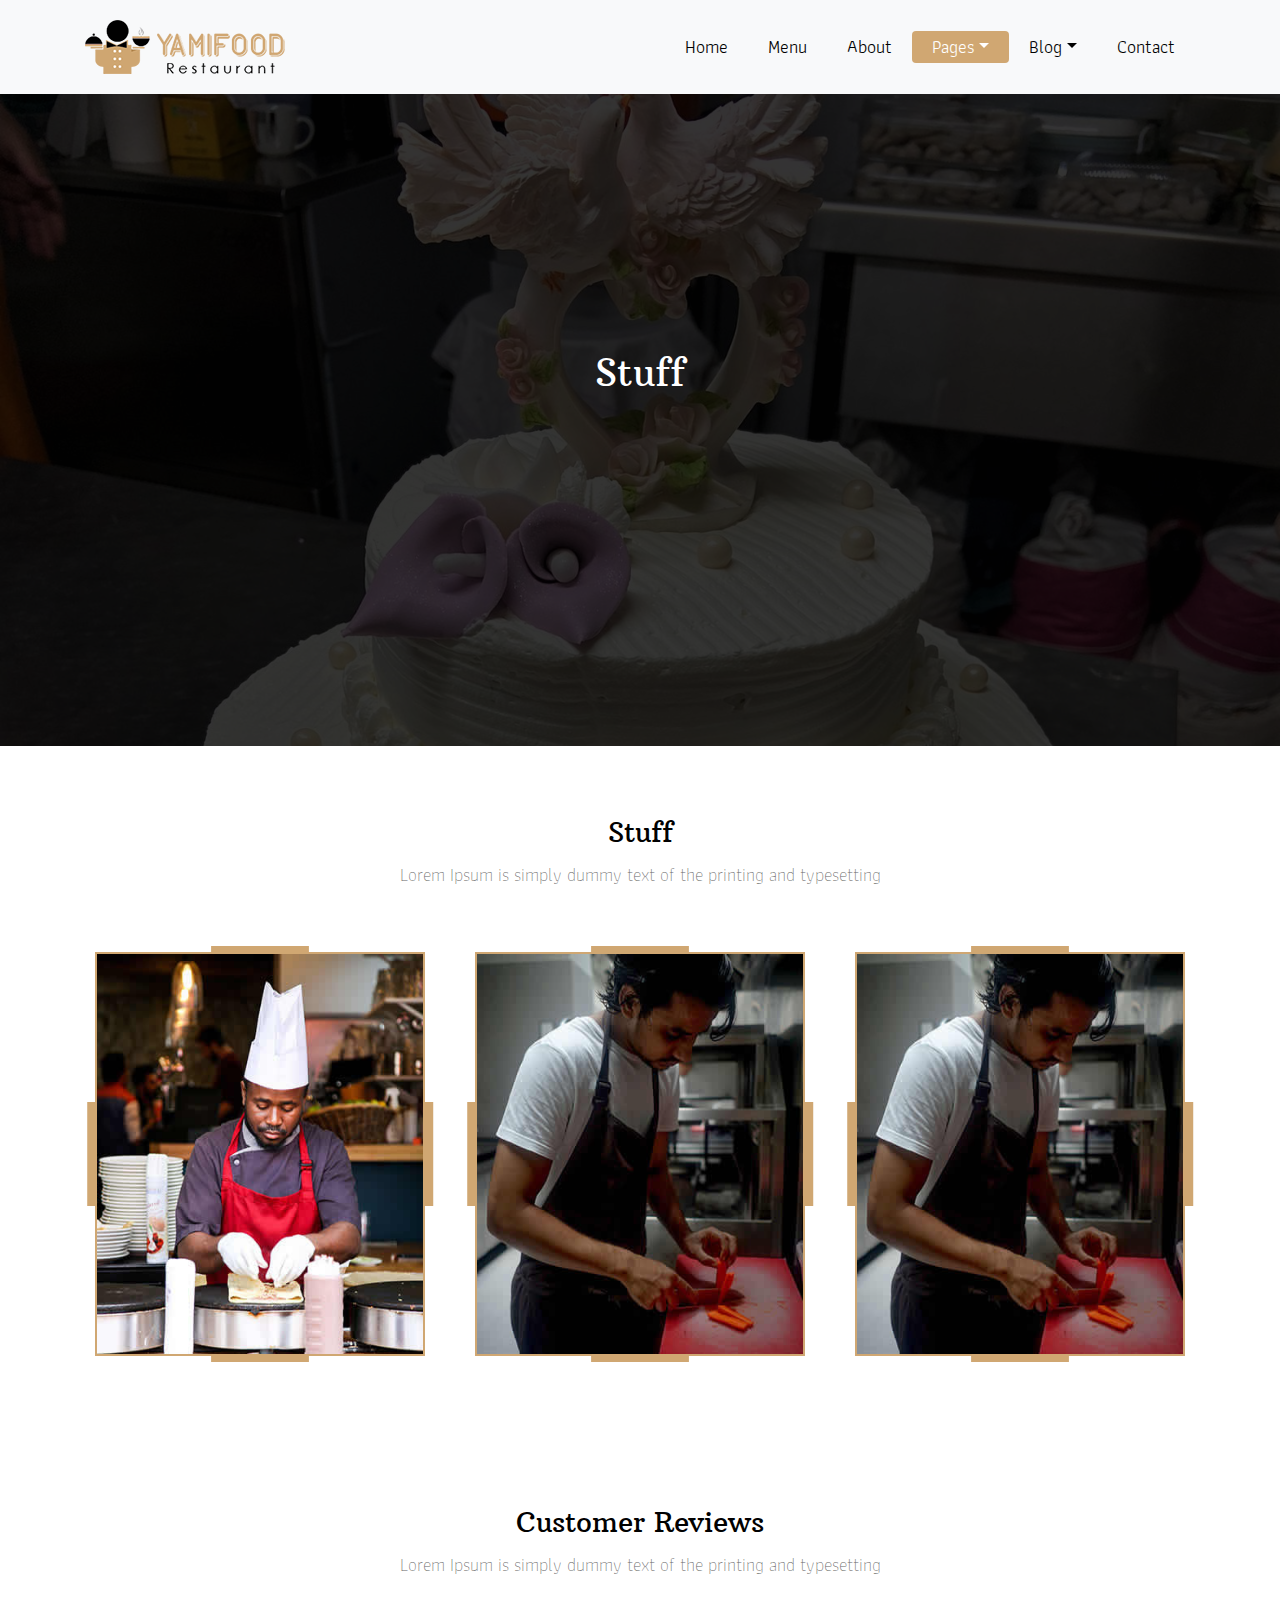
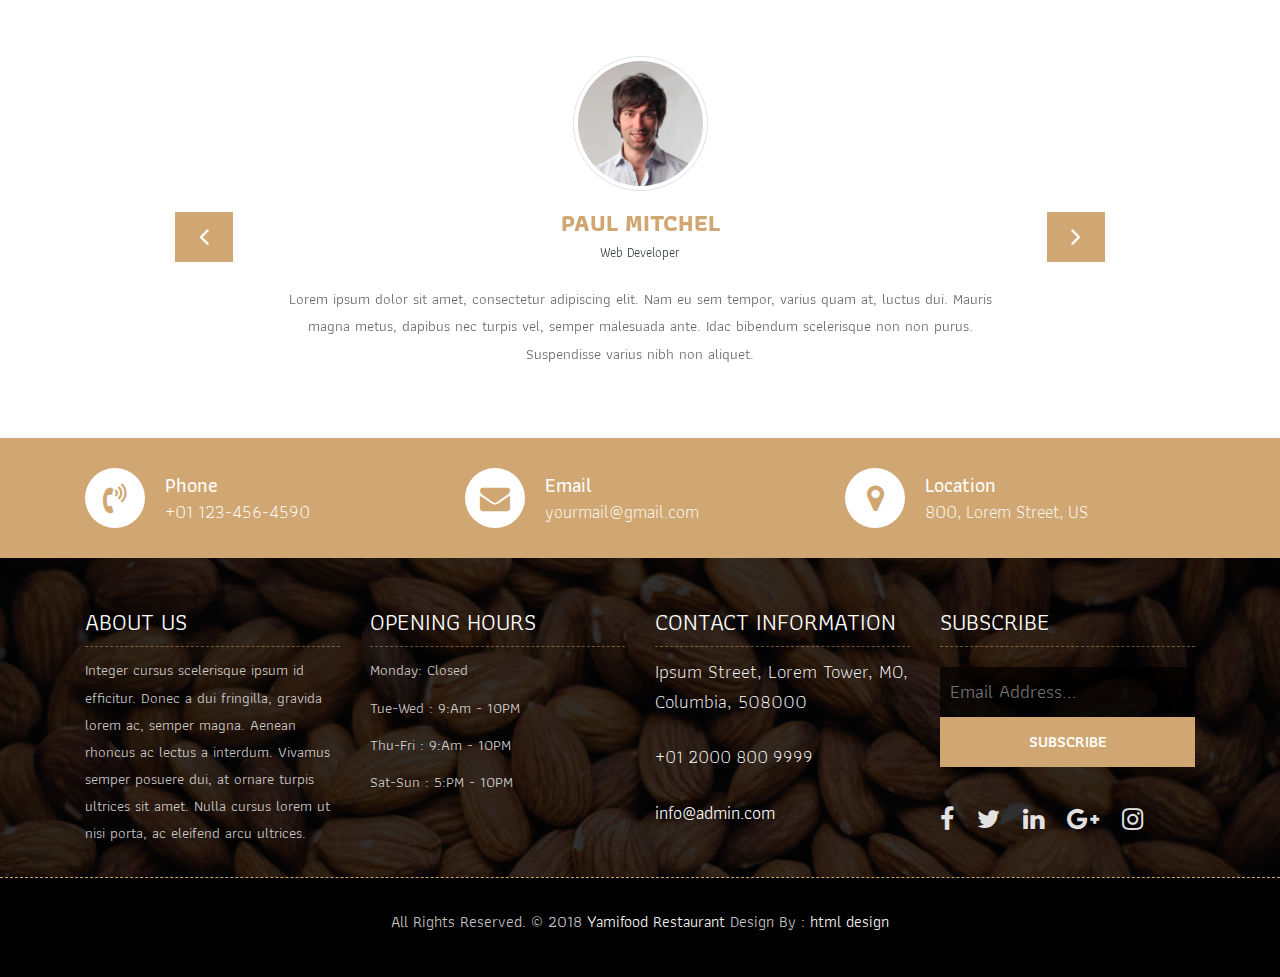
<file: stuff.html>
<!DOCTYPE html>
<html lang="en"><!-- Basic -->
<head>
	<meta charset="utf-8">
    <meta http-equiv="X-UA-Compatible" content="IE=edge">   
   
    <!-- Mobile Metas -->
    <meta name="viewport" content="width=device-width, initial-scale=1">
 
     <!-- Site Metas -->
    <title>Yamifood Restaurant - Responsive HTML5 Template</title>  
    <meta name="keywords" content="">
    <meta name="description" content="">
    <meta name="author" content="">

    <!-- Site Icons -->
    <link rel="shortcut icon" href="images/favicon.ico" type="image/x-icon">
    <link rel="apple-touch-icon" href="images/apple-touch-icon.png">

    <!-- Bootstrap CSS -->
    <link rel="stylesheet" href="css/bootstrap.min.css">    
	<!-- Site CSS -->
    <link rel="stylesheet" href="css/style.css">    
    <!-- Responsive CSS -->
    <link rel="stylesheet" href="css/responsive.css">
    <!-- Custom CSS -->
    <link rel="stylesheet" href="css/custom.css">

    <!--[if lt IE 9]>
      <script src="https://oss.maxcdn.com/libs/html5shiv/3.7.0/html5shiv.js"></script>
      <script src="https://oss.maxcdn.com/libs/respond.js/1.4.2/respond.min.js"></script>
    <![endif]-->

</head>

<body>
	<!-- Start header -->
	<header class="top-navbar">
		<nav class="navbar navbar-expand-lg navbar-light bg-light">
			<div class="container">
				<a class="navbar-brand" href="index.html">
					<img src="images/logo.png" alt="" />
				</a>
				<button class="navbar-toggler" type="button" data-toggle="collapse" data-target="#navbars-rs-food" aria-controls="navbars-rs-food" aria-expanded="false" aria-label="Toggle navigation">
				  <span class="navbar-toggler-icon"></span>
				</button>
				<div class="collapse navbar-collapse" id="navbars-rs-food">
					<ul class="navbar-nav ml-auto">
						<li class="nav-item"><a class="nav-link" href="index.html">Home</a></li>
						<li class="nav-item"><a class="nav-link" href="menu.html">Menu</a></li>
						<li class="nav-item"><a class="nav-link" href="about.html">About</a></li>
						<li class="nav-item active dropdown">
							<a class="nav-link dropdown-toggle" href="#" id="dropdown-a" data-toggle="dropdown">Pages</a>
							<div class="dropdown-menu" aria-labelledby="dropdown-a">
								<a class="dropdown-item" href="reservation.html">Reservation</a>
								<a class="dropdown-item" href="stuff.html">Stuff</a>
								<a class="dropdown-item" href="gallery.html">Gallery</a>
							</div>
						</li>
						<li class="nav-item dropdown">
							<a class="nav-link dropdown-toggle" href="#" id="dropdown-a" data-toggle="dropdown">Blog</a>
							<div class="dropdown-menu" aria-labelledby="dropdown-a">
								<a class="dropdown-item" href="blog.html">blog</a>
								<a class="dropdown-item" href="blog-details.html">blog Single</a>
							</div>
						</li>
						<li class="nav-item"><a class="nav-link" href="contact.html">Contact</a></li>
					</ul>
				</div>
			</div>
		</nav>
	</header>
	<!-- End header -->
	
	<!-- Start All Pages -->
	<div class="all-page-title page-breadcrumb">
		<div class="container text-center">
			<div class="row">
				<div class="col-lg-12">
					<h1>Stuff</h1>
				</div>
			</div>
		</div>
	</div>
	<!-- End All Pages -->
	
	<!-- Start Stuff -->
	<div class="stuff-box">
		<div class="container">
			<div class="row">
				<div class="col-lg-12">
					<div class="heading-title text-center">
						<h2>Stuff</h2>
						<p>Lorem Ipsum is simply dummy text of the printing and typesetting</p>
					</div>
				</div>
			</div>
			<div class="row">
				<div class="col-md-4 col-sm-6">
					<div class="our-team">
						<img src="images/stuff-img-01.jpg">
						<div class="team-content">
							<h3 class="title">Williamson</h3>
							<span class="post">Web Developer</span>
							<ul class="social">
								<li><a href="#"><i class="fa fa-facebook-f"></i></a></li>
								<li><a href="#"><i class="fa fa-twitter"></i></a></li>
								<li><a href="#"><i class="fa fa-google-plus"></i></a></li>
							</ul>
						</div>
					</div>
				</div>

				<div class="col-md-4 col-sm-6">
					<div class="our-team">
						<img src="images/stuff-img-02.jpg">
						<div class="team-content">
							<h3 class="title">Kristiana</h3>
							<span class="post">Web Designer</span>
							<ul class="social">
								<li><a href="#"><i class="fa fa-facebook-f"></i></a></li>
								<li><a href="#"><i class="fa fa-twitter"></i></a></li>
								<li><a href="#"><i class="fa fa-google-plus"></i></a></li>
							</ul>
						</div>
					</div>
				</div>

				<div class="col-md-4 col-sm-6">
					<div class="our-team">
						<img src="images/stuff-img-02.jpg">
						<div class="team-content">
							<h3 class="title">Steve Thomas</h3>
							<span class="post">Web Developer</span>
							<ul class="social">
								<li><a href="#"><i class="fa fa-facebook-f"></i></a></li>
								<li><a href="#"><i class="fa fa-twitter"></i></a></li>
								<li><a href="#"><i class="fa fa-google-plus"></i></a></li>
							</ul>
						</div>
					</div>
				</div>
			</div>
		</div>
	</div>
	<!-- End Stuff -->
	
	<!-- Start Customer Reviews -->
	<div class="customer-reviews-box">
		<div class="container">
			<div class="row">
				<div class="col-lg-12">
					<div class="heading-title text-center">
						<h2>Customer Reviews</h2>
						<p>Lorem Ipsum is simply dummy text of the printing and typesetting</p>
					</div>
				</div>
			</div>
			<div class="row">
				<div class="col-md-8 mr-auto ml-auto text-center">
					<div id="reviews" class="carousel slide" data-ride="carousel">
						<div class="carousel-inner mt-4">
							<div class="carousel-item text-center active">
								<div class="img-box p-1 border rounded-circle m-auto">
									<img class="d-block w-100 rounded-circle" src="images/profile-1.jpg" alt="">
								</div>
								<h5 class="mt-4 mb-0"><strong class="text-warning text-uppercase">Paul Mitchel</strong></h5>
								<h6 class="text-dark m-0">Web Developer</h6>
								<p class="m-0 pt-3">Lorem ipsum dolor sit amet, consectetur adipiscing elit. Nam eu sem tempor, varius quam at, luctus dui. Mauris magna metus, dapibus nec turpis vel, semper malesuada ante. Idac bibendum scelerisque non non purus. Suspendisse varius nibh non aliquet.</p>
							</div>
							<div class="carousel-item text-center">
								<div class="img-box p-1 border rounded-circle m-auto">
									<img class="d-block w-100 rounded-circle" src="images/profile-3.jpg" alt="">
								</div>
								<h5 class="mt-4 mb-0"><strong class="text-warning text-uppercase">Steve Fonsi</strong></h5>
								<h6 class="text-dark m-0">Web Designer</h6>
								<p class="m-0 pt-3">Lorem ipsum dolor sit amet, consectetur adipiscing elit. Nam eu sem tempor, varius quam at, luctus dui. Mauris magna metus, dapibus nec turpis vel, semper malesuada ante. Idac bibendum scelerisque non non purus. Suspendisse varius nibh non aliquet.</p>
							</div>
							<div class="carousel-item text-center">
								<div class="img-box p-1 border rounded-circle m-auto">
									<img class="d-block w-100 rounded-circle" src="images/profile-7.jpg" alt="">
								</div>
								<h5 class="mt-4 mb-0"><strong class="text-warning text-uppercase">Daniel vebar</strong></h5>
								<h6 class="text-dark m-0">Seo Analyst</h6>
								<p class="m-0 pt-3">Lorem ipsum dolor sit amet, consectetur adipiscing elit. Nam eu sem tempor, varius quam at, luctus dui. Mauris magna metus, dapibus nec turpis vel, semper malesuada ante. Idac bibendum scelerisque non non purus. Suspendisse varius nibh non aliquet.</p>
							</div>
						</div>
						<a class="carousel-control-prev" href="#reviews" role="button" data-slide="prev">
							<i class="fa fa-angle-left" aria-hidden="true"></i>
							<span class="sr-only">Previous</span>
						</a>
						<a class="carousel-control-next" href="#reviews" role="button" data-slide="next">
							<i class="fa fa-angle-right" aria-hidden="true"></i>
							<span class="sr-only">Next</span>
						</a>
                    </div>
				</div>
			</div>
		</div>
	</div>
	<!-- End Customer Reviews -->
	
	<!-- Start Contact info -->
	<div class="contact-imfo-box">
		<div class="container">
			<div class="row">
				<div class="col-md-4">
					<i class="fa fa-volume-control-phone"></i>
					<div class="overflow-hidden">
						<h4>Phone</h4>
						<p class="lead">
							+01 123-456-4590
						</p>
					</div>
				</div>
				<div class="col-md-4">
					<i class="fa fa-envelope"></i>
					<div class="overflow-hidden">
						<h4>Email</h4>
						<p class="lead">
							yourmail@gmail.com
						</p>
					</div>
				</div>
				<div class="col-md-4">
					<i class="fa fa-map-marker"></i>
					<div class="overflow-hidden">
						<h4>Location</h4>
						<p class="lead">
							800, Lorem Street, US
						</p>
					</div>
				</div>
			</div>
		</div>
	</div>
	<!-- End Contact info -->
	
	<!-- Start Footer -->
	<footer class="footer-area bg-f">
		<div class="container">
			<div class="row">
				<div class="col-lg-3 col-md-6">
					<h3>About Us</h3>
					<p>Integer cursus scelerisque ipsum id efficitur. Donec a dui fringilla, gravida lorem ac, semper magna. Aenean rhoncus ac lectus a interdum. Vivamus semper posuere dui, at ornare turpis ultrices sit amet. Nulla cursus lorem ut nisi porta, ac eleifend arcu ultrices.</p>
				</div>
				<div class="col-lg-3 col-md-6">
					<h3>Opening hours</h3>
					<p><span class="text-color">Monday: </span>Closed</p>
					<p><span class="text-color">Tue-Wed :</span> 9:Am - 10PM</p>
					<p><span class="text-color">Thu-Fri :</span> 9:Am - 10PM</p>
					<p><span class="text-color">Sat-Sun :</span> 5:PM - 10PM</p>
				</div>
				<div class="col-lg-3 col-md-6">
					<h3>Contact information</h3>
					<p class="lead">Ipsum Street, Lorem Tower, MO, Columbia, 508000</p>
					<p class="lead"><a href="#">+01 2000 800 9999</a></p>
					<p><a href="#"> info@admin.com</a></p>
				</div>
				<div class="col-lg-3 col-md-6">
					<h3>Subscribe</h3>
					<div class="subscribe_form">
						<form class="subscribe_form">
							<input name="EMAIL" id="subs-email" class="form_input" placeholder="Email Address..." type="email">
							<button type="submit" class="submit">SUBSCRIBE</button>
							<div class="clearfix"></div>
						</form>
					</div>
					<ul class="list-inline f-social">
						<li class="list-inline-item"><a href="#"><i class="fa fa-facebook" aria-hidden="true"></i></a></li>
						<li class="list-inline-item"><a href="#"><i class="fa fa-twitter" aria-hidden="true"></i></a></li>
						<li class="list-inline-item"><a href="#"><i class="fa fa-linkedin" aria-hidden="true"></i></a></li>
						<li class="list-inline-item"><a href="#"><i class="fa fa-google-plus" aria-hidden="true"></i></a></li>
						<li class="list-inline-item"><a href="#"><i class="fa fa-instagram" aria-hidden="true"></i></a></li>
					</ul>
				</div>
			</div>
		</div>
		
		<div class="copyright">
			<div class="container">
				<div class="row">
					<div class="col-lg-12">
						<p class="company-name">All Rights Reserved. &copy; 2018 <a href="#">Yamifood Restaurant</a> Design By : 
					<a href="https://html.design/">html design</a></p>
					</div>
				</div>
			</div>
		</div>
		
	</footer>
	<!-- End Footer -->
	
	<a href="#" id="back-to-top" title="Back to top" style="display: none;">&uarr;</a>

	<!-- ALL JS FILES -->
	<script src="js/jquery-3.2.1.min.js"></script>
	<script src="js/popper.min.js"></script>
	<script src="js/bootstrap.min.js"></script>
    <!-- ALL PLUGINS -->
	<script src="js/jquery.superslides.min.js"></script>
	<script src="js/images-loded.min.js"></script>
	<script src="js/isotope.min.js"></script>
	<script src="js/baguetteBox.min.js"></script>
	<script src="js/form-validator.min.js"></script>
    <script src="js/contact-form-script.js"></script>
    <script src="js/custom.js"></script>
</body>
</html>
</file>
<file: css/style.css>
/*------------------------------------------------------------------
    IMPORT FONTS
-------------------------------------------------------------------*/

@import url('https://fonts.googleapis.com/css?family=Arbutus+Slab');
@import url('https://fonts.googleapis.com/css?family=Athiti:400,500,600');

/*------------------------------------------------------------------
    IMPORT FILES
-------------------------------------------------------------------*/

@import url(animate.css);
@import url(font-awesome.min.css);
@import url(superslides.css);
@import url(baguetteBox.min.css);

/*------------------------------------------------------------------
    SKELETON
-------------------------------------------------------------------*/

body {
    color: #666666;
    font-size: 15px;
    font-family: 'Athiti', sans-serif;
    line-height: 1.80857;
}


a {
    color: #1f1f1f;
    text-decoration: none !important;
    outline: none !important;
    -webkit-transition: all .3s ease-in-out;
    -moz-transition: all .3s ease-in-out;
    -ms-transition: all .3s ease-in-out;
    -o-transition: all .3s ease-in-out;
    transition: all .3s ease-in-out;
}

h1,
h2,
h3,
h4,
h5,
h6 {
    letter-spacing: 0;
    font-weight: normal;
    position: relative;
    padding: 0 0 10px 0;
    font-weight: normal;
    line-height: 120% !important;
    color: #1f1f1f;
    margin: 0
}

h1 {
    font-size: 24px
}

h2 {
    font-size: 22px
}

h3 {
    font-size: 18px
}

h4 {
    font-size: 16px
}

h5 {
    font-size: 14px
}

h6 {
    font-size: 13px
}

h1 a,
h2 a,
h3 a,
h4 a,
h5 a,
h6 a {
    color: #212121;
    text-decoration: none!important;
    opacity: 1
}

h1 a:hover,
h2 a:hover,
h3 a:hover,
h4 a:hover,
h5 a:hover,
h6 a:hover {
    opacity: .8
}

a {
    color: #1f1f1f;
    text-decoration: none;
    outline: none;
}

a,
.btn {
    text-decoration: none !important;
    outline: none !important;
    -webkit-transition: all .3s ease-in-out;
    -moz-transition: all .3s ease-in-out;
    -ms-transition: all .3s ease-in-out;
    -o-transition: all .3s ease-in-out;
    transition: all .3s ease-in-out;
}

.btn-custom {
    margin-top: 20px;
    background-color: transparent !important;
    border: 2px solid #ddd;
    padding: 12px 40px;
    font-size: 16px;
}

.lead {
    font-size: 18px;
    line-height: 30px;
    color: #767676;
    margin: 0;
    padding: 0;
}

blockquote {
    margin: 20px 0 20px;
    padding: 30px;
}

ul, li, ol{
	list-style: none;
	margin: 0px;
	padding: 0px;
}
button:focus{
	outline: none;
}

.form-control::-moz-placeholder {
    color: #2a2a2a;
    opacity: 1;
}

/*------------------------------------------------------------------
    LOADER 
-------------------------------------------------------------------*/


/*------------------------------------------------------------------
    HEADER
-------------------------------------------------------------------*/
.top-navbar{
	position: relative;
	z-index: 10;
}

.top-navbar .navbar{
	padding: 15px 0px;
	position: fixed;
	width: 100%;
	transition: height .3s ease-out, background .3s ease-out, box-shadow .3s ease-out;
	-webkit-transform: translate3d(0, 0, 0);
	transform: translate3d(0, 0, 0);
	z-index: 100;
}

.top-navbar .navbar-light .navbar-nav .nav-link{
	color: #010101;
	font-size: 18px;
	padding: 0px 20px;
	border-radius: 4px;
}

.top-navbar .navbar-light .navbar-nav .nav-item .nav-link:hover{
	background: #d0a772;
	color: #ffffff;
}
.top-navbar .navbar-light .navbar-nav .nav-item.active .nav-link{
	background: #d0a772;
	color: #ffffff;
	border-radius: 4px;
}

.navbar-expand-lg .navbar-nav .dropdown-menu{
	border: none;
	 box-shadow: 2px 5px 6px rgba(0,0,0,0.5);
}

.navbar-expand-lg .navbar-nav .dropdown-menu a.dropdown-item:hover{
	background: #d0a772;
	color: #ffffff;
}
.navbar-light .navbar-toggler:hover{
	background: #cfa671;
}

/*------------------------------------------------------------------
    Slider
-------------------------------------------------------------------*/

.cover-slides{
	height: 100vh;
}
.slides-navigation a {
	background: #cfa671;
    position: absolute;
    height: 70px;
    width: 70px;
    top: 50%;
    font-size: 20px;
    display: block;
    color: #fff;
	line-height: 80px;
	text-align: center;
    transition: all .3s ease-in-out;
}
.slides-navigation a i{
	font-size: 40px;
}
.slides-navigation a:hover {
	background: #010101;
}
.cover-slides .container{
	height: 100%;
	position: relative;
	z-index: 2;
}
.cover-slides .container > .row {
	-webkit-box-align: center;
	-ms-flex-align: center;
	align-items: center;
}
.cover-slides .container > .row {
    height: 100%;
}

.btn{
	text-transform: uppercase;
	padding: 19px 36px;
}
.btn{
	display: inline-block;
	font-weight: 600;
	text-align: center;
	white-space: nowrap;
	vertical-align: middle;
	-webkit-user-select: none;
	-moz-user-select: none;
	-ms-user-select: none;
	user-select: none;
	border: 2px solid transparent;
	padding: 12px 30px;
	font-size: 16px;
	line-height: 1.5;
	border-radius: .1875rem;
	transition: color .15s ease-in-out, background-color .15s ease-in-out, border-color .15s ease-in-out, box-shadow .15s ease-in-out;
}
.btn-outline-new-white {
    color: #fff;
    background-color: transparent;
    background-image: none;
    border-color: #cfa671;
}
.btn-outline-new-white:hover {
    color: #ffffff;
    background-color: #cfa671;
    border-color: #cfa671;
}

.overlay-background {
    background: #333;
    position: absolute;
    height: 100%;
    width: 100%;
    left: 0;
    top: 0;
	opacity: 0.5;
}

.cover-slides h1{
	font-family: 'Arbutus Slab', serif;
	font-weight: 500;
	font-size: 64px;
	color: #fff;
}
.cover-slides p{
	font-size: 18px;
	color: #fff;
}
.slides-pagination a{
	border: 2px solid #ffffff;
}
.slides-pagination a.current{
	background: #cfa671;
	border: 2px solid #cfa671;
}

/*------------------------------------------------------------------
    About
-------------------------------------------------------------------*/

.about-section-box{
	padding: 70px 0px;
}
.about-section-box .img-fluid{
	box-shadow: -10px -10px 0px #d0a772;
}
.inner-column{}
.inner-column h1{
	font-family: 'Arbutus Slab', serif;
	font-size: 30px;
	color: #010101;
}
.inner-column h1 span{
	color: #d0a772;
}
.inner-column h4{
	font-size: 16px;
	font-weight: 500;
}
.inner-column p{
	font-size: 18px;
}
.inner-column .btn-outline-new-white{
	color: #d0a772;
}
.inner-column .btn-outline-new-white:hover{
	color: #ffffff;
}

/*------------------------------------------------------------------
    QT
-------------------------------------------------------------------*/


.qt-background{
	background: url(../img/macarons.jpeg) no-repeat;
	background-size: cover;
	padding: 150px 0;
	background-attachment: fixed;
	background-position: center center;
	position: relative;
}
.qt-background p {
    font-size: 35px;
    font-weight: 300;
    line-height: 44px;
    color: #fff;
	font-family: 'Arbutus Slab', serif;
	margin-bottom: 20px;
}

.qt-background span {
    color: #fff;
    font-size: 20px;  
	font-weight: 500;	
}

/*------------------------------------------------------------------
    Menu
-------------------------------------------------------------------*/

.menu-box{
	padding: 70px 0px;
}

.heading-title{
	margin-bottom: 50px;
}
.heading-title h2{
	color: #010101;
	font-size: 28px;
	font-family: 'Arbutus Slab', serif;
}
.heading-title p{
	font-size: 18px;
	font-weight: 200;
	margin: 0px;
}

.filter-button-group {
    border: 1px solid #e4e4e4;
    border-radius: 4px;
    margin: 10px 15px;
    display: inline-block;
}

.filter-button-group button {
    color: #333;
    letter-spacing: 1px;
    text-transform: uppercase;
    font-weight: 600;
    font-size: 14px;
    cursor: pointer;
    background: #fff;
    padding: 12px 40px;
    border: none;
    border-radius: 4px;
}

.filter-button-group button.active {
    background: #cfa671;
    color: #fff;
    box-shadow: 2px 20px 45px 5px rgba(0,0,0,.2);
}

.gallery-single{
	margin: 30px 0px;
}

.gallery-single {
    position: relative;
    overflow: hidden;
    -webkit-box-shadow: 0 0 10px #ccc;
    box-shadow: 0 0 10px #ccc;
    height: 300px;
}

.why-text {
    position: absolute;
    left: 0;
    bottom: -100%;
    right: 0;
    height: 100%;
    background: rgba(207, 166, 113, 0.9);
    padding: 12px 12px;
    -webkit-transition: all .3s ease;
    transition: all .3s ease;
}
.why-text h4{
	color: #ffffff;
	font-size: 24px;
	font-weight: 500;
	font-family: 'Arbutus Slab', serif;
}
.why-text p{
	color: #ffffff;
	font-size: 18px;
	border-bottom: 1px dashed #010101;
	margin: 0px;
	padding-bottom: 15px;
	margin-top: 15px;
	margin-bottom: 15px;
}
.why-text h5{
	font-size: 28px;
	font-weight: 600;
	color: #ffffff;
}

.gallery-single:hover .why-text{
	bottom: 0px;
}


/*------------------------------------------------------------------
    Gallery
-------------------------------------------------------------------*/

.gallery-box{
	padding: 70px 0px;
}
.tz-gallery{
	margin-top: 30px;
}
.tz-gallery .lightbox img {
    width: 100%;
    margin-bottom: 30px;
    transition: 0.2s ease-in-out;
    box-shadow: 0 2px 3px rgba(0,0,0,0.2);
    height: 375px;
}
.tz-gallery .lightbox img:hover {
    transform: scale(1.05);
    box-shadow: 0 8px 15px rgba(0,0,0,0.3);
}

/*------------------------------------------------------------------
    Customer Reviews
-------------------------------------------------------------------*/

.customer-reviews-box{
	padding: 70px 0px;
}

.carousel-inner .carousel-item .img-box{
	width: 135px;
	height: 135px;
}
.carousel-control-prev{
	left: -100px;
}
.carousel-control-next{
	right: -100px;
}
.carousel-indicators{
	top: 320px;
}

.text-warning{
	color: #d0a772 !important;
	font-size: 24px;
}

@media (min-width: 320px) and (max-width: 640px) {
	.carousel-inner .carousel-item p{
		font-size: 14px;
	}
	.carousel-control-prev{
		left: -5px;
	}
	.carousel-control-next{
		right: -5px;
	}
 	.carousel-indicators{
		top: 400px;
	}
}

#reviews .carousel-control-prev{
	background: #d0a772;
	color: #ffffff;
	display: block;
	position: absolute;
	width: 8%;
	height: 50px;
	top: 50%;
	font-size: 28px;
	opacity: 1;
}
#reviews .carousel-control-prev:hover{
	background: #010101;
	color: #ffffff;
}

#reviews .carousel-control-next{
	background: #d0a772;
	color: #ffffff;
	display: block;
	position: absolute;
	width: 8%;
	height: 50px;
	top: 50%;
	font-size: 28px;
	opacity: 1;
}
#reviews .carousel-control-next:hover{
	background: #010101;
	color: #ffffff;
}


/*------------------------------------------------------------------
    Contact info
-------------------------------------------------------------------*/

.contact-imfo-box{
	background: #d0a772;
	padding: 30px 0;
}

.overflow-hidden {
    overflow: hidden;
}

.contact-imfo-box i{
	display: block;
	float: left;
	width: 60px;
	height: 60px;
	line-height: 60px;
	text-align: center;
	background: #fff;
	color: #d0a772;
	font-size: 30px;
	-webkit-border-radius: 50%;
	-moz-border-radius: 50%;
	-ms-border-radius: 50%;
	border-radius: 50%;
	margin-right: 20px;
}
.contact-imfo-box h4 {
    margin: 0px;
    margin-top: 5px;
	color: #ffffff;
	font-size: 20px;
	padding: 0px;
	font-weight: 500;
	line-height: 24px;
}
.contact-imfo-box p {
    margin: 0px;
	color: #ffffff;
	font-weight: 300;
}

/*------------------------------------------------------------------
    Footer
-------------------------------------------------------------------*/

.footer-area{
	padding-top: 50px;
	padding-bottom: 0px;
}
.bg-f{
	background-image: url("../images/footer-bg.jpg");
	background-attachment: scroll;
	background-clip: initial;
	background-color: rgba(0, 0, 0, 0);
	background-origin: initial;
	background-position: center center;
	background-repeat: no-repeat;
	background-size: cover;
	position: relative;
}
.bg-f::before {
    background: #010101;
    content: "";
    height: 100%;
    left: 0;
    position: absolute;
    top: 0;
    width: 100%;
    z-index: 1;
	opacity: 0.8;
}

.footer-area .container{
	position: relative;
	z-index: 1;
}
.footer-area h3{
	color: #ffffff;
	text-transform: uppercase;
	font-size: 24px;
	border-bottom: 1px dashed rgba(207, 166, 113, 0.5);
	margin-bottom: 10px;
}
.footer-area p{
	font-size: 15px;
	color: rgba(255, 255, 255, 0.8);
	margin: 0;
	padding-bottom: 10px;
}

.footer-area p.lead{
	font-size: 19px;
	color: #ffffff;
	margin-bottom: 15px;
}
.footer-area p.lead a{
	color: #ffffff;
	margin-bottom: 15px;
}
.footer-area p.lead a:hover{
	color: #d0a772;
}
.footer-area p a{
	font-size: 18px;
	color: #ffffff;
}
.footer-area p a:hover{
	color: #d0a772;
}

.subscribe_form {
    display: block;
    text-align: center;
    padding: 5px 0;
}

.subscribe_form .form_input {
    display: block;
    background-color: rgba(0,0,0,0.7);
    color: #fff;
    border: none;
    font-size: 19px;
    line-height: 50px;
    padding: 0 10px;
    float: left;
    width: 100%;
    transition: all 0.5s ease-in-out;
}

.subscribe_form .submit {
    background-color: #d0a772;
    color: #fff;
    font-size: 16px;
    font-weight: 600;
    line-height: 50px;
    display: inline-block;
    padding: 0 10px;
    float: left;
    width: 100%;
	border: none;
	cursor: pointer;
    transition: all 0.5s ease-in-out;
}
.subscribe_form .submit:hover{
	background: #010101;
}

.f-social {
    padding-bottom: 10px;
    margin: 0px;
    margin-top: 20px;
}
.f-social li a {
    font-size: 25px;
    color: rgba(255, 255, 255, 0.9);
	margin-right: 10px;
}

.copyright{
	margin-top: 20px;
	position: relative;
	display: block;
	background-color: #010101;
	border-top: 1px dashed rgba(207, 166, 113);
	padding: 30px 0;
	z-index: 1;
}

.copyright .company-name{
	font-size: 16px;
	text-align: center;
}
.copyright .company-name a{
	font-size: 16px;
}

/*------------------------------------------------------------------
    BREADCRUMBS
-------------------------------------------------------------------*/

.page-breadcrumb-vjencanje {
    padding: 350px 0 350px;
    background: url(../img/vjencanje.jpg) no-repeat;
    background-attachment: fixed;
    background-size: cover;
    background-position: 0 0;
    position: relative;
}

.page-breadcrumb-dnevni-kolaci {
    padding: 350px 0 350px;
    background: url(../img/dnevni.jpg) no-repeat;
    background-attachment: fixed;
    background-size: cover;
    background-position: 0 0;
    position: relative;
}

.page-breadcrumb-18-torte {
    padding: 350px 0 350px;
    background: url(../img/18-torte/18-2.jpg) no-repeat;
    background-attachment: fixed;
    background-size: cover;
    background-position: 0 0;
    position: relative;
}

.page-breadcrumb-keksi {
    padding: 350px 0 350px;
    background: url(../img/suhi-kolaci/suhi2.jpg) no-repeat;
    background-attachment: fixed;
    background-size: cover;
    background-position: 0 0;
    position: relative;
}

.page-breadcrumb-rodendan-djevojcice {
    padding: 350px 0 350px;
    background: url(../img/djevojcice.jpg) no-repeat;
    background-attachment: fixed;
    background-size: cover;
    background-position: 0 0;
    position: relative;
}

.page-breadcrumb-rodendan-odrasli {
    padding: 350px 0 350px;
    background: url(../img/odrasli.jpg) no-repeat;
    background-attachment: fixed;
    background-size: cover;
    background-position: 0 0;
    position: relative;
}

.page-breadcrumb-rodendan-djecaci {
    padding: 350px 0 350px;
    background: url(../img/djecaci.jpg) no-repeat;
    background-attachment: fixed;
    background-size: cover;
    background-position: 0 0;
    position: relative;
}

.page-breadcrumb-sugarfree {
    padding: 350px 0 350px;
    background: url(../img/fugarfree.jpg) no-repeat;
    background-attachment: fixed;
    background-size: cover;
    background-position: 0 0;
    position: relative;
}

.page-breadcrumb-svecane-torte {
    padding: 350px 0 350px;
    background: url(../img/svecane.jpg) no-repeat;
    background-attachment: fixed;
    background-size: cover;
    background-position: 0 0;
    position: relative;
}

.page-breadcrumb-svecani-kolaci {
    padding: 350px 0 350px;
    background: url(../img/svecanikolaci.jpg) no-repeat;
    background-attachment: fixed;
    background-size: cover;
    background-position: 0 0;
    position: relative;
}

.page-breadcrumb-torte-krstenja {
    padding: 350px 0 350px;
    background: url(../img/krstenje.jpg) no-repeat;
    background-attachment: fixed;
    background-size: cover;
    background-position: 0 0;
    position: relative;
}

.page-breadcrumb-torte-za-pricest-i-krizmu {
    padding: 350px 0 350px;
    background: url(../img/krstenje.jpg) no-repeat;
    background-attachment: fixed;
    background-size: cover;
    background-position: 0 0;
    position: relative;
}

/*------------------------------------------------------------------
    All Pages
-------------------------------------------------------------------*/

.page-breadcrumb {
    padding: 350px 0 350px;
    background: url(../img/vjencanje.jpg) no-repeat;
    background-attachment: fixed;
    background-size: cover;
    background-position: 0 0;
    position: relative;
}


.all-page-title .container{
	position: relative;
	z-index: 2;
}
.all-page-title::before{
	background: #010101;
	content: "";
	height: 100%;
	left: 0;
	position: absolute;
	top: 0;
	width: 100%;
	z-index: 1;
	opacity: 0.8;	
}
.all-page-title h1{
	font-size: 38px;
	color: #ffffff;
	font-family: 'Arbutus Slab', serif;
	padding: 0px;
}

.inner-pt{
	margin-top: 30px;
}
.inner-pt p{
	font-size: 18px;
}

.stuff-box{
	padding: 70px 0px;
}

.our-team{
    border: 2px solid #d0a772;
    border-radius: 0px;
    text-align: center;
    margin: 10px;
    z-index: 1;
    position: relative;
}
.our-team:before,
.our-team:after{
    content: "";
    width: 100%;
    height: 104%;
    background: #d0a772;
    position: absolute;
    top: 50%;
    left: 0;
    z-index: -1;
    transform: translateY(-50%) scaleX(0.3);
    transition: all 0.3s ease 0s;
}
.our-team:after{
    width: 106%;
    left: 50%;
    transform: translate(-50%, -50%) scaleY(0.25);
}
.our-team:hover:before{ transform: translateY(-50%) scaleX(0.7); }
.our-team:hover:after{ transform: translate(-50%, -50%) scaleY(0.7); }
.our-team img{
    width: 100%;
    height: 400px;
    border-radius: 0px;
    transition: all 0.3s ease 0s;
}
.our-team .team-content{
    width: 93%;
    padding: 25px 0 10px;
    background: #d0a772;
    position: absolute;
    bottom: 50px;
    left: 50%;
    opacity: 0;
    transform: translateX(-50%);
    transition: all 0.3s cubic-bezier(0.5, 0.2,0.1,0.9);
}
.our-team:hover .team-content{
    bottom: 10px;
    opacity: 1;
}
.our-team .title{
    font-size: 25px;
    font-weight: 600;
    color: #fff;
    letter-spacing: 1px;
    text-transform: capitalize;
    margin: 0;
}
.our-team .post{
    display: block;
    font-size: 16px;
    color: #fff;
    text-transform: uppercase;
    margin-bottom: 10px;
}
.our-team .social{
    padding: 0;
    margin: 0;
    list-style: none;
}
.our-team .social li{
    display: inline-block;
    margin: 0 5px;
}
.our-team .social li a{
    display: block;
    width: 35px;
    height: 35px;
    line-height: 35px;
    border-radius: 50%;
    background: #fff;
    font-size: 20px;
    color: #d0a772;
    transition: all 0.3s ease 0s;
}
.our-team .social li a:hover{
    background: #ffffff;
    box-shadow: 0 0 0 5px rgba(255,255,255,0.3);
    color: #d0a772;
}
@media only screen and (max-width: 990px){
    .our-team{ margin-bottom: 30px; }
}


.reservation-box{
	padding: 70px 0px;
}

.reservation-box h3{
	padding: 0px 15px;
	margin-bottom: 20px;
	font-weight: 600;
}

.help-block ul li{
	color: red;
}

.form-control[readonly]{
	background-color: #ffffff;
}

.form-control{
	border-radius: 0px;
	min-height: 50px;
}
.form-control:focus{
	border: 1px solid #d0a772;
	box-shadow: none;
}

.form-group .picker__input.picker__input--active{
	border-color: #d0a772;
}

.submit-button{
	margin-top: 20px;
}
.btn.btn-common{
	color: #d0a772;
	background-color: transparent;
	background-image: none;
	border-color: #cfa671;
}
.btn.btn-common:hover{
	color: #ffffff;
	background-color: #cfa671;
	border-color: #cfa671;
}
.blog-box{
	padding: 70px 0px;
}
.blog-box-inner{
	position: relative;
	margin-bottom: 30px;
}

.blog-box-inner .blog-img-box{
	position: relative;
	display: block;
}

.blog-box-inner .blog-detail{
	position: absolute;
	top: 0;
	background: #fff;
	padding: 30px 25px;
	border: 1px solid #ddd;
	transition-duration: .5s;
	height: 100%;
}

.blog-detail h4 {
    font-size: 18px;
    font-weight: 500;
    color: #222222;
}

.blog-detail ul li {
    display: inline-block;
    padding: 0px 5px;
}
.blog-detail ul li span{
	color: #d0a772;
	cursor: pointer;
}
.blog-detail ul li span:hover{
	color: #010101;
}

.blog-detail ul li:first-child {
    padding-left: 0px;
}

.blog-detail p {
    padding: 10px 0px 0 0;
	margin: 0px;
}

.blog-detail a{
	color: #d0a772;
	margin-top: 20px;
}

.blog-box-inner .blog-detail:hover{
	background: rgba(255, 255, 255, .9);
}

.blog-inner-box {
    position: relative;
    margin: 0px 10px;
    margin-bottom: 30px;
}
.side-blog-img {
    box-shadow: -15px -15px 0px 0px rgba(0,0,0,0.4);
    -webkit-transition: all 1s ease 0.01s;
    transition: all 1s ease 0.01s;
    position: relative;
}

.date-blog-up {
    position: absolute;
    right: 0px;
    top: 0px;
    background: #cfa671;
    font-size: 18px;
    color: #ffffff;
    padding: 5px 15px 5px 5px;
}
.inner-blog-detail {
    background: #ffffff;
    position: relative;
    padding: 30px 20px;
}

.inner-blog-detail h3 {
    font-size: 20px;
    font-weight: 500;
    padding-bottom: 15px;
}
.inner-blog-detail ul li {
    display: inline-block;
    padding: 0px 5px;
    color: #222222;
}
.inner-blog-detail ul li span {
    color: #cfa671;
}
.inner-blog-detail p {
    padding: 10px 0px;
}
.details-page blockquote {
    border-left: 5px solid #cfa671;
}
.details-page blockquote {
    padding: 20px;
}
blockquote {
    margin: 20px 0 20px;
    padding: 30px;
}
.blog-inner-details-line {
    margin: 20px 0px;
    clear: both;
    float: left;
    width: 100%;
}
.line-left-social h5 {
    font-size: 18px;
    font-weight: 600;
    padding-bottom: 15px;
}
.line-left-social ul li {
    display: inline-block;
    margin-bottom: 5px;
}
.line-right-social ul li {
    display: inline-block;
}
.line-right-social ul li a {
    display: block;
    padding: 5px;
    background: #f5f5f5;
    border-radius: 6px;
    font-weight: 500;
    width: 35px;
    height: 35px;
    text-align: center;
    line-height: 25px;
    font-size: 15px;
}
.line-left-social ul li a {
    display: block;
    padding: 5px 10px;
    background: #f5f5f5;
    border-radius: 6px;
    font-weight: 400;
    font-size: 12px;
}
.line-left-social ul li a:hover {
    background: #cfa671;
    color: #ffffff;
}
.line-right-social ul li a:hover {
    background: #cfa671;
    color: #ffffff;
}
.line-right-social h5 {
    font-size: 18px;
    font-weight: 600;
    padding-bottom: 15px;
}
.blog-comment-box {
    clear: both;
    margin: 20px 0px;
    float: left;
    width: 100%;
}
.blog-comment-box h3 {
    font-size: 18px;
    font-weight: 600;
    padding-bottom: 20px;
}
.comment-item {
    margin-bottom: 30px;
}
.comment-item-left {
    float: left;
    width: 90px;
    height: 90px;
}
.comment-item-left img {
    width: 100%;
    border-radius: 6px;
}
.comment-item-right {
    padding-left: 110px;
}
.comment-item-right a {
    font-size: 16px;
    font-weight: 500;
}
.des-l {
    display: inline-block;
    width: 100%;
}
.des-l p {
    font-size: 13px;
}
.comment-item-right a {
    font-size: 16px;
    font-weight: 500;
}
.right-btn-re {
    float: right;
    font-style: italic;
    text-align: right;
    font-size: 16px;
    padding: 5px 10px;
    background: #f5f5f5;
    border-radius: 6px;
}
.right-btn-re:hover {
    background: #cfa671;
    color: #ffffff !important;
}
.comment-respond-box {
    clear: both;
}
.blog-comment-box .children {
    margin-left: 70px;
}
.comment-item {
    margin-bottom: 30px;
}
.comment-item-right i {
    padding-right: 10px;
}

.comment-form-respond input {
    min-height: 38px;
    border: 1px solid #010101;
    border-radius: 0px;
    padding: 10px;
}
.comment-form-respond textarea {
    border: 1px solid #010101;
    border-radius: 0px;
    padding: 10px;
    min-height: 110px;
}

.btn-submit{
	color: #d0a772;
	background-color: transparent;
	background-image: none;
	border-color: #cfa671;
}
.btn-submit:hover{
	color: #ffffff;
	background-color: #cfa671;
	border-color: #cfa671;
}

.right-side-blog h3 {
    font-weight: 600;
    font-size: 18px;
    padding-bottom: 20px;
}
.blog-search-form {
    position: relative;
    border-bottom: 1px solid #010101;
    padding-bottom: 30px;
    margin-bottom: 20px;
}
.blog-search-form input {
    width: 100%;
    min-height: 40px;
    border: 1px solid rgba(0,0,0,0.3);
    padding: 5px 40px 5px 10px;
    font-size: 15px;
    color: #222222;
}
.blog-search-form .search-btn {
    position: absolute;
    right: 0px;
    background: none;
    border: none;
    font-size: 20px;
    min-height: 40px;
    padding: 0px 15px;
}

.right-side-blog h3 {
    font-weight: 500;
    font-size: 18px;
    padding-bottom: 20px;
}
.blog-categories {
    padding-bottom: 30px;
    margin-bottom: 20px;
}
.blog-categories ul li {
    line-height: 14px;
    padding: 10px 0px;
    border-top: 1px solid #f5f5f5;
}
.blog-categories ul li a {
    display: inline-block;
    text-transform: capitalize;
    width: 100%;
}
.blog-categories ul li a:hover{
	color: #cfa671;
}
.recent-box-blog {
    margin-bottom: 20px;
	display: inline-block;
}
.recent-img {
    float: left;
    position: relative;
}
.recent-img::before {
    position: absolute;
    content: '';
    z-index: 2;
    top: 0;
    left: 0;
    width: 100%;
    height: 100%;
    background-color: #cfa671;
    opacity: 0.4;
    transform: scale(0);
    -webkit-transform: scale(0);
    -moz-transform: scale(0);
    -ms-transform: scale(0);
    -o-transform: scale(0);
    transition: all 0.5s ease;
    -webkit-transition: all 0.5s ease;
    -moz-transition: all 0.5s ease;
    -o-transition: all 0.5s ease;
}
.recent-box-blog:hover .recent-img::before {
    transform: scale(1);
    -webkit-transform: scale(1);
    -moz-transform: scale(1);
    -ms-transform: scale(1);
    -o-transform: scale(1);
}
.recent-info {
    display: table-cell;
    vertical-align: top;
    padding-left: 15px;
}
.recent-info ul li {
    display: inline-block;
    font-size: 11px;
    padding: 0px;
    color: #222222;
}
.recent-info h4 {
    font-size: 14px;
    padding: 0px;
    margin: 11px 0px;
    font-weight: 500;
}
.blog-tag-box ul li {
    display: inline-block;
    margin-bottom: 3px;
}
.blog-tag-box ul li a {
    padding: 5px 15px;
    display: block;
    background: #f5f5f5;
    color: #222222;
    border-radius: 6px;
}
.blog-tag-box ul li a:hover {
    color: #ffffff;
    background: #cfa671;
}


.contact-box{
	padding: 70px 0px;
}

.map-full {
    width: 100%;
    height: 500px;
    border-radius: 0px;
    margin: 0px auto;
}

#back-to-top {
    position: fixed;
    bottom: 40px;
    right: 40px;
    z-index: 9999;
    width: 32px;
    height: 32px;
    text-align: center;
    line-height: 30px;
    background: #d0a772;
    color: #ffffff;
    cursor: pointer;
    border: 0;
    border-radius: 2px;
    text-decoration: none;
    transition: opacity 0.2s ease-out;
	font-size: 30px;
}


/*------------------------------------------------------------------
   Custom CSS
-------------------------------------------------------------------*/

.row .row-ponuda{
   
    margin-bottom: 25px;
}

/*------------------------------------------------------------------
   Cjenik - Ponuda
-------------------------------------------------------------------*/

* {
    box-sizing: border-box;
  }
  
  .ponuda-cjenik{
      width: 100%;
      padding: 70px;
  }

  .columns-cjenik {
    float: left;
    width: 33.3%;
    padding: 20px;
  }
  
  .price-cjenik {
    list-style-type: none;
    border: 1px solid #eee;
    margin: 0;
    padding: 0;
    -webkit-transition: 0.3s;
    transition: 0.3s;
    font-size: 22.5px;
  }
  
  .price-cjenik:hover {
    box-shadow: 0 8px 12px 0 rgba(0,0,0,0.2)
  }
  
  .price-cjenik .header {
    background-color: #d0a772;
    color: white;
    font-size: 25px;
    font-weight: bold;
  }
  
  .price-cjenik li {
    border-bottom: 1px solid #eee;
    padding: 20px;
    text-align: center;
  }
  
  .price-cjenik .grey {
    background-color: #eee;
    font-size: 20px;
  }
  
  .button-cjenik {
    background-color: #d0a772;
    border: none;
    color: white;
    padding: 10px 25px;
    text-align: center;
    text-decoration: none;
    font-size: 18px;
  }
  
  @media only screen and (max-width: 600px) {
    .columns-cjenik {
      width: 100%;
    }
  }
</file>
<file: css/responsive.css>
/* only small desktops */
/* tablets */
/* only small tablets */
@media only screen and (min-width: 992px) and (max-width: 1180px) {
	.footer-area h3{
		font-size: 18px;
	}
}
@media (min-width: 768px) and (max-width: 991px) {
	.navbar-light .navbar-brand{
		margin-left: 15px;
	}
	.navbar-light .navbar-toggler{
		margin-right: 15px;
		border-radius: 0px;
	}
	.navbar-expand-lg .navbar-nav .dropdown-menu{
		box-shadow: none;
	}
	.carousel-control-prev{
		left: -60px;
	}
	.carousel-control-next{
		right: -60px;
	}
	.why-text h4{
		font-size: 18px;
	}
	.why-text p{
		margin: 0px;
	}
}

/* mobile or only mobile */
@media (max-width: 767px) {
	.navbar-light .navbar-brand{
		margin-left: 15px;
	}
	.navbar-light .navbar-toggler{
		margin-right: 15px;
		border-radius: 0px;
	}
	.navbar-expand-lg .navbar-nav .dropdown-menu{
		box-shadow: none;
	}
	.cover-slides h1{
		font-size: 22px;
	}
	.cover-slides p {
		font-size: 14px;
	}
	.slides-navigation a{
		height: 42px;
		width: 38px;
		line-height: 33px;
	}
	.inner-column{
		margin-top: 15px;
	}
	.inner-column h1{
		font-size: 22px;
	}
	.filter-button-group{
		margin: 10px 0px;
	}
	
	.contact-imfo-box .col-md-4{
		margin-bottom: 15px;
	}
	.carousel-control-prev{
		left: 0px;
	}
	.carousel-control-next{
		right: 0px;
	}
	.blog-box-inner .blog-detail{
		overflow: hidden;
	}
	.blog-sidebar{
		margin-top: 50px;
	}
	
}
@media only screen and (min-width: 280px) and (max-width: 599px) {
	
	.why-text p{
		margin-bottom: 0px;
		margin-top: 0px;
	}
}
</file>
<file: css/custom.css>
/** ADD YOUR AWESOME CODES HERE **/
</file>
<file: css/classic.css>
/* ==========================================================================
   $BASE-PICKER
   ========================================================================== */
/**
 * Note: the root picker element should *NOT* be styled more than what’s here.
 */
.picker {
  font-size: 16px;
  text-align: left;
  line-height: 1.2;
  color: #000000;
  position: absolute;
  z-index: 10000;
  -webkit-user-select: none;
     -moz-user-select: none;
      -ms-user-select: none;
          user-select: none;
}
/**
 *
 */
.picker[aria-hidden="true"] {
   display: none;
}
/**
 * The picker input element.
 */
.picker__input {
  cursor: default;
}
/**
 * When the picker is opened, the input element is “activated”.
 */
.picker__input.picker__input--active {
  border-color: #0089ec;
}
/**
 * The holder is the only “scrollable” top-level container element.
 */
.picker__holder {
  width: 100%;
  overflow-y: auto;
  -webkit-overflow-scrolling: touch;
}

/*!
 * Classic picker styling for pickadate.js
 * Demo: http://amsul.github.io/pickadate.js
 */
/**
 * Note: the root picker element should *NOT* be styled more than what’s here.
 */
.picker {
  width: 100%;
}
/**
 * The holder is the base of the picker.
 */
.picker__holder {
  position: absolute;
  background: #ffffff;
  border: 1px solid #aaaaaa;
  border-top-width: 0;
  border-bottom-width: 0;
  border-radius: 0 0 5px 5px;
  box-sizing: border-box;
  min-width: 176px;
  max-width: 466px;
  max-height: 0;
  -ms-filter: "progid:DXImageTransform.Microsoft.Alpha(Opacity=0)";
  filter: alpha(opacity=0);
  -moz-opacity: 0;
  opacity: 0;
  -webkit-transform: translateY(-1em) perspective(600px) rotateX(10deg);
          transform: translateY(-1em) perspective(600px) rotateX(10deg);
  transition: -webkit-transform 0.15s ease-out, opacity 0.15s ease-out, max-height 0s 0.15s, border-width 0s 0.15s;
  transition: transform 0.15s ease-out, opacity 0.15s ease-out, max-height 0s 0.15s, border-width 0s 0.15s;
}
/**
 * The frame and wrap work together to ensure that
 * clicks within the picker don’t reach the holder.
 */
.picker__frame {
  padding: 1px;
}
.picker__wrap {
  margin: -1px;
}
/**
 * When the picker opens...
 */
.picker--opened .picker__holder {
  max-height: 25em;
  -ms-filter: "progid:DXImageTransform.Microsoft.Alpha(Opacity=100)";
  filter: alpha(opacity=100);
  -moz-opacity: 1;
  opacity: 1;
  border-top-width: 1px;
  border-bottom-width: 1px;
  -webkit-transform: translateY(0) perspective(600px) rotateX(0);
          transform: translateY(0) perspective(600px) rotateX(0);
  transition: -webkit-transform 0.15s ease-out, opacity 0.15s ease-out, max-height 0s, border-width 0s;
  transition: transform 0.15s ease-out, opacity 0.15s ease-out, max-height 0s, border-width 0s;
  box-shadow: 0 6px 18px 1px rgba(0, 0, 0, 0.12);
}
</file>
<file: css/classic.date.css>
/* ==========================================================================
   $BASE-DATE-PICKER
   ========================================================================== */
/**
 * The picker box.
 */
.picker__box {
  padding: 0 1em;
}
/**
 * The header containing the month and year stuff.
 */
.picker__header {
  text-align: center;
  position: relative;
  margin-top: .75em;
}
/**
 * The month and year labels.
 */
.picker__month,
.picker__year {
  font-weight: 500;
  display: inline-block;
  margin-left: .25em;
  margin-right: .25em;
}
.picker__year {
  color: #999999;
  font-size: .8em;
  font-style: italic;
}
/**
 * The month and year selectors.
 */
.picker__select--month,
.picker__select--year {
  border: 1px solid #b7b7b7;
  height: 2em;
  padding: .5em;
  margin-left: .25em;
  margin-right: .25em;
}
@media (min-width: 24.5em) {
  .picker__select--month,
  .picker__select--year {
    margin-top: -0.5em;
  }
}
.picker__select--month {
  width: 35%;
}
.picker__select--year {
  width: 22.5%;
}
.picker__select--month:focus,
.picker__select--year:focus {
  border-color: #0089ec;
}
/**
 * The month navigation buttons.
 */
.picker__nav--prev,
.picker__nav--next {
  position: absolute;
  padding: .5em 1.25em;
  width: 1em;
  height: 1em;
  box-sizing: content-box;
  top: -0.25em;
}
@media (min-width: 24.5em) {
  .picker__nav--prev,
  .picker__nav--next {
    top: -0.33em;
  }
}
.picker__nav--prev {
  left: -1em;
  padding-right: 1.25em;
}
@media (min-width: 24.5em) {
  .picker__nav--prev {
    padding-right: 1.5em;
  }
}
.picker__nav--next {
  right: -1em;
  padding-left: 1.25em;
}
@media (min-width: 24.5em) {
  .picker__nav--next {
    padding-left: 1.5em;
  }
}
.picker__nav--prev:before,
.picker__nav--next:before {
  content: " ";
  border-top: .5em solid transparent;
  border-bottom: .5em solid transparent;
  border-right: 0.75em solid #000000;
  width: 0;
  height: 0;
  display: block;
  margin: 0 auto;
}
.picker__nav--next:before {
  border-right: 0;
  border-left: 0.75em solid #000000;
}
.picker__nav--prev:hover,
.picker__nav--next:hover {
  cursor: pointer;
  color: #000000;
  background: #b1dcfb;
}
.picker__nav--disabled,
.picker__nav--disabled:hover,
.picker__nav--disabled:before,
.picker__nav--disabled:before:hover {
  cursor: default;
  background: none;
  border-right-color: #f5f5f5;
  border-left-color: #f5f5f5;
}
/**
 * The calendar table of dates
 */
.picker__table {
  text-align: center;
  border-collapse: collapse;
  border-spacing: 0;
  table-layout: fixed;
  font-size: inherit;
  width: 100%;
  margin-top: .75em;
  margin-bottom: .5em;
}
@media (min-height: 33.875em) {
  .picker__table {
    margin-bottom: .75em;
  }
}
.picker__table td {
  margin: 0;
  padding: 0;
}
/**
 * The weekday labels
 */
.picker__weekday {
  width: 14.285714286%;
  font-size: .75em;
  padding-bottom: .25em;
  color: #999999;
  font-weight: 500;
  /* Increase the spacing a tad */
}
@media (min-height: 33.875em) {
  .picker__weekday {
    padding-bottom: .5em;
  }
}
/**
 * The days on the calendar
 */
.picker__day {
  padding: .3125em 0;
  font-weight: 200;
  border: 1px solid transparent;
}
.picker__day--today {
  position: relative;
}
.picker__day--today:before {
  content: " ";
  position: absolute;
  top: 2px;
  right: 2px;
  width: 0;
  height: 0;
  border-top: 0.5em solid #0059bc;
  border-left: .5em solid transparent;
}
.picker__day--disabled:before {
  border-top-color: #aaaaaa;
}
.picker__day--outfocus {
  color: #dddddd;
}
.picker__day--infocus:hover,
.picker__day--outfocus:hover {
  cursor: pointer;
  color: #000000;
  background: #b1dcfb;
}
.picker__day--highlighted {
  border-color: #0089ec;
}
.picker__day--highlighted:hover,
.picker--focused .picker__day--highlighted {
  cursor: pointer;
  color: #000000;
  background: #b1dcfb;
}
.picker__day--selected,
.picker__day--selected:hover,
.picker--focused .picker__day--selected {
  background: #0089ec;
  color: #ffffff;
}
.picker__day--disabled,
.picker__day--disabled:hover,
.picker--focused .picker__day--disabled {
  background: #f5f5f5;
  border-color: #f5f5f5;
  color: #dddddd;
  cursor: default;
}
.picker__day--highlighted.picker__day--disabled,
.picker__day--highlighted.picker__day--disabled:hover {
  background: #bbbbbb;
}
/**
 * The footer containing the "today", "clear", and "close" buttons.
 */
.picker__footer {
  text-align: center;
}
.picker__button--today,
.picker__button--clear,
.picker__button--close {
  border: 1px solid #ffffff;
  background: #ffffff;
  font-size: .8em;
  padding: .66em 0;
  font-weight: bold;
  width: 33%;
  display: inline-block;
  vertical-align: bottom;
}
.picker__button--today:hover,
.picker__button--clear:hover,
.picker__button--close:hover {
  cursor: pointer;
  color: #000000;
  background: #b1dcfb;
  border-bottom-color: #b1dcfb;
}
.picker__button--today:focus,
.picker__button--clear:focus,
.picker__button--close:focus {
  background: #b1dcfb;
  border-color: #0089ec;
  outline: none;
}
.picker__button--today:before,
.picker__button--clear:before,
.picker__button--close:before {
  position: relative;
  display: inline-block;
  height: 0;
}
.picker__button--today:before,
.picker__button--clear:before {
  content: " ";
  margin-right: .45em;
}
.picker__button--today:before {
  top: -0.05em;
  width: 0;
  border-top: 0.66em solid #0059bc;
  border-left: .66em solid transparent;
}
.picker__button--clear:before {
  top: -0.25em;
  width: .66em;
  border-top: 3px solid #ee2200;
}
.picker__button--close:before {
  content: "\D7";
  top: -0.1em;
  vertical-align: top;
  font-size: 1.1em;
  margin-right: .35em;
  color: #777777;
}
.picker__button--today[disabled],
.picker__button--today[disabled]:hover {
  background: #f5f5f5;
  border-color: #f5f5f5;
  color: #dddddd;
  cursor: default;
}
.picker__button--today[disabled]:before {
  border-top-color: #aaaaaa;
}

/* ==========================================================================
   $CLASSIC-DATE-PICKER
   ========================================================================== */
</file>
<file: css/classic.time.css>
/* ==========================================================================
   $BASE-TIME-PICKER
   ========================================================================== */
/**
 * The list of times.
 */
.picker__list {
  list-style: none;
  padding: 0.75em 0 4.2em;
  margin: 0;
}
/**
 * The times on the clock.
 */
.picker__list-item {
  border-bottom: 1px solid #dddddd;
  border-top: 1px solid #dddddd;
  margin-bottom: -1px;
  position: relative;
  background: #ffffff;
  padding: .75em 1.25em;
}
@media (min-height: 46.75em) {
  .picker__list-item {
    padding: .5em 1em;
  }
}
/* Hovered time */
.picker__list-item:hover {
  cursor: pointer;
  color: #000000;
  background: #b1dcfb;
  border-color: #0089ec;
  z-index: 10;
}
/* Highlighted and hovered/focused time */
.picker__list-item--highlighted {
  border-color: #0089ec;
  z-index: 10;
}
.picker__list-item--highlighted:hover,
.picker--focused .picker__list-item--highlighted {
  cursor: pointer;
  color: #000000;
  background: #b1dcfb;
}
/* Selected and hovered/focused time */
.picker__list-item--selected,
.picker__list-item--selected:hover,
.picker--focused .picker__list-item--selected {
  background: #0089ec;
  color: #ffffff;
  z-index: 10;
}
/* Disabled time */
.picker__list-item--disabled,
.picker__list-item--disabled:hover,
.picker--focused .picker__list-item--disabled {
  background: #f5f5f5;
  border-color: #f5f5f5;
  color: #dddddd;
  cursor: default;
  border-color: #dddddd;
  z-index: auto;
}
/**
 * The clear button
 */
.picker--time .picker__button--clear {
  display: block;
  width: 80%;
  margin: 1em auto 0;
  padding: 1em 1.25em;
  background: none;
  border: 0;
  font-weight: 500;
  font-size: .67em;
  text-align: center;
  text-transform: uppercase;
  color: #666;
}
.picker--time .picker__button--clear:hover,
.picker--time .picker__button--clear:focus {
  color: #000000;
  background: #b1dcfb;
  background: #ee2200;
  border-color: #ee2200;
  cursor: pointer;
  color: #ffffff;
  outline: none;
}
.picker--time .picker__button--clear:before {
  top: -0.25em;
  color: #666;
  font-size: 1.25em;
  font-weight: bold;
}
.picker--time .picker__button--clear:hover:before,
.picker--time .picker__button--clear:focus:before {
  color: #ffffff;
  border-color: #ffffff;
}

/* ==========================================================================
   $CLASSIC-TIME-PICKER
   ========================================================================== */
/**
 * Note: the root picker element should __NOT__ be styled
 * more than what’s here. Style the `.picker__holder` instead.
 */
.picker--time {
  min-width: 256px;
  max-width: 320px;
}
/**
 * The holder is the base of the picker.
 */
.picker--time .picker__holder {
  background: #f2f2f2;
}
@media (min-height: 40.125em) {
  .picker--time .picker__holder {
    font-size: .875em;
  }
}
/**
 * The box contains the list of times.
 */
.picker--time .picker__box {
  padding: 0;
  position: relative;
}
</file>
